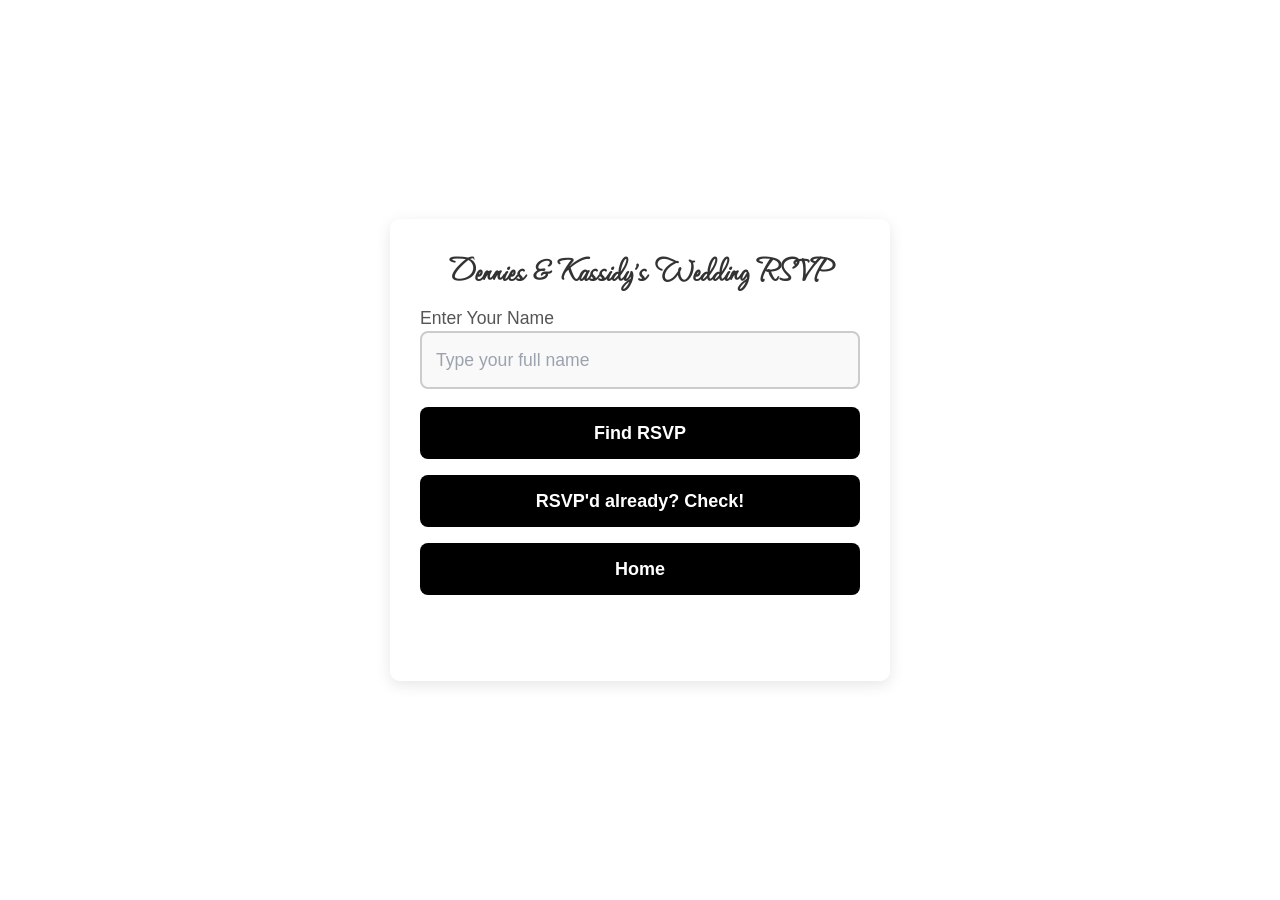
<file: RSVP Form copy.html>
<!DOCTYPE html>
<html lang="en">
<head>
    <meta charset="UTF-8">
    <meta name="viewport" content="width=device-width, initial-scale=1.0">
    <title>Dennies & Kassidy's RSVP</title>
    <!-- Basic Favicon -->
    <link rel="icon" type="image/png" sizes="16x16" href="favicon-16x16.png">
    <link rel="icon" type="image/png" sizes="32x32" href="favicon-32x32.png">

    <!-- Apple Touch Icon (for iPhones and iPads) -->
    <link rel="apple-touch-icon" sizes="180x180" href="apple-touch-icon.png">

    <!-- Android Icon (for Chrome on Android) -->
    <link rel="icon" type="image/png" sizes="192x192" href="android-chrome-192x192.png">

    <!-- Web App Manifest Icon -->
    <link rel="icon" type="image/png" sizes="512x512" href="android-chrome-512x512.png">

    <!-- Optional: Include a favicon.ico for legacy browsers -->
    <link rel="icon" href="favicon.ico" sizes="any">   
    <link href="output.css" rel="stylesheet">
    <link href="https://fonts.googleapis.com/css2?family=Waterfall&display=swap" rel="stylesheet">
    <style>
        /* General Styling */
        body {
            background: url('https://ucarecdn.com/40d14a68-fe9a-4af1-a8dc-bb9a01578455/MuseumWalk.JPG') center center / cover no-repeat;
            font-family: 'Arial', sans-serif;
            display: flex;
            justify-content: center;
            align-items: center;
            height: 100vh;
            margin: 0;
            padding: 20px;
        }

        h1 {
            font-size: 2rem;
            color: #333;
            text-align: center;
            margin-bottom: 20px;
        }

        /* Container Styling */
        .container {
            display: flex;
            flex-direction: column;
            justify-content: center;
            align-items: center;
            width: 100%;
            max-width: 500px;
            background-color: rgba(255, 255, 255, 0.85); /* Semi-transparent background */
            border-radius: 10px;
            box-shadow: 0 4px 15px rgba(0, 0, 0, 0.1);
            padding: 30px;
        }

        /* Input Fields */
        label {
            font-size: 1.1rem;
            color: #555;
            margin-bottom: 8px;
            align-self: flex-start;
        }

        input[type="text"], select, textarea {
            width: 100%; /* Set width to 100% to match the button */
            padding: 14px; /* Increased padding for better spacing */
            font-size: 1.1rem; /* Larger text for input fields */
            margin-bottom: 18px; /* Increased margin for better spacing */
            border: 2px solid #ccc;
            border-radius: 8px;
            background-color: #f9f9f9;
            transition: border-color 0.3s ease-in-out;
            box-sizing: border-box; /* Ensures padding and border are included in width */
        }

        /* Focus Styles */
        input:focus, select:focus, textarea:focus {
            border-color: #0073e6;
            outline: none;
        }

        /* Buttons */
        button {
            width: 100%;
            padding: 14px;
            font-size: 1.1rem;
            color: white;
            background-color: #0073e6;
            border: none;
            border-radius: 8px;
            cursor: pointer;
            transition: background-color 0.3s;
        }

        button:hover {
            background-color: #005bb5;
        }

        /* Error & Suggestions */
        .error {
            color: #e74c3c;
            font-size: 0.9rem;
            margin-top: 10px;
            text-align: center;
        }

        .suggestions {
            margin-top: 10px;
            font-size: 1rem;
            color: #333;
            text-align: center;
        }

        .match-buttons {
            display: flex;
            flex-wrap: wrap;
            justify-content: center;
            gap: 10px;
            margin-top: 10px;
            max-height: 200px;
            overflow-y: auto;
            padding: 10px;
            border-radius: 10px;
        }

        .match-buttons button {
            background-color: rgba(83, 83, 83, 0.8); /* Semi-transparent background */
            padding: 12px 20px;
            border-radius: 5px;
            cursor: pointer;
            transition: background-color 0.3s;
        }

        .match-buttons button:hover {
            background-color: rgb(114, 0, 0);
        }
    </style>
</head>
<body>
    <div class="container">
        <form id="nameForm">
          <!-- Title -->
          <h1 class="text-2xl sm:text-3xl md:text-4xl font-bold mb-4 typing whitespace-normal" style="font-family: 'Waterfall', cursive;">
            Dennies & Kassidy's Wedding RSVP
          </h1>
          
          <!-- Input -->
          <label for="name">Enter Your Name</label>
          <input 
            type="text" 
            id="name" 
            name="name" 
            placeholder="Type your full name" 
            required 
          />
          
          <!-- Buttons -->
          <button 
            class="mb-4 px-6 py-3 text-lg font-semibold text-white bg-black rounded-lg transition-all duration-300 hover:bg-yellow-600 hover:text-black" 
            type="submit">
            Find RSVP
          </button>
          
          <button 
            class="mb-4 px-6 py-3 text-lg font-semibold text-white bg-black rounded-lg transition-all duration-300 hover:bg-yellow-600 hover:text-black" 
            type="button" 
            onclick="window.location.href='RSVP Lookup.html'">
            RSVP'd already? Check!
          </button>
          
          <button 
            class="mb-4 px-6 py-3 text-lg font-semibold text-white bg-black rounded-lg transition-all duration-300 hover:bg-yellow-600 hover:text-black" 
            type="button" 
            onclick="window.location.href='index.html'">
            Home
          </button>
          
          <!-- Error Section -->
          <p class="error" id="error"></p>
          
          <!-- Match Buttons Section -->
          <div class="match-buttons" id="matchButtons"></div>
          
          <!-- Suggestions Section -->
          <p class="suggestions" id="suggestions"></p>
        </form>
      </div>
      
    

    <script>
        // List of valid names for singles without guests
        const validNames = ["Gabe Angeles", "Shiva Raisinghani"];
        
        // List of valid names for couples
        const validNames2 = ["Andrew Hubert & Sydney Hubert", "Gail Apgar & Tom Dillon"];
    
        // List of valid names for singles with guests
        const validNames3 = [];
    
        // Helper function to find similar matches
        function findSimilarNames(input, names) {
            const lowerInput = input.toLowerCase();
            return names.filter(name => name.toLowerCase().includes(lowerInput));
        }
    
        // Redirect to RSVP Form Singles.html if name matches validNames
        function redirectToRSVPSingles(name) {
            window.location.href = "RSVP Form Singles.html?name=" + encodeURIComponent(name);
        }
    
        // Redirect to RSVP Form Singles Guests.html if name matches validNames3
        function redirectToRSVPSinglesGuests(name) {
            window.location.href = "RSVP Form Singles Guests.html?name=" + encodeURIComponent(name);
        }
    
        // Redirect to RSVP Form Couples.html if name matches validNames2
        function redirectToRSVPCouples(name) {
            window.location.href = "RSVP Form Couples.html?name=" + encodeURIComponent(name);
        }
    
        // Form submit event handler
        document.getElementById("nameForm").addEventListener("submit", function (e) {
            e.preventDefault();
    
            const nameInput = document.getElementById("name").value.trim();
            const errorElement = document.getElementById("error");
            const suggestionsElement = document.getElementById("suggestions");
            const matchButtonsElement = document.getElementById("matchButtons");
    
            errorElement.textContent = "";
            suggestionsElement.textContent = "";
            matchButtonsElement.innerHTML = "";
    
            // Validate that the name is at least 3 characters long
            if (nameInput.length < 3) {
                errorElement.textContent = "Please enter at least 3 letters.";
                return;
            }
    
            // Check if the name is in validNames
            if (validNames.includes(nameInput)) {
                console.log("Redirecting to RSVP Form Singles...");
                redirectToRSVPSingles(nameInput);
                return;
            }
    
            // Check if the name is in validNames2
            if (validNames2.includes(nameInput)) {
                console.log("Redirecting to RSVP Form Couples...");
                redirectToRSVPCouples(nameInput);
                return;
            }
    
            // Check if the name is in validNames3
            if (validNames3.includes(nameInput)) {
                console.log("Redirecting to RSVP Form Singles Guests...");
                redirectToRSVPSinglesGuests(nameInput);
                return;
            }
    
            const matches = findSimilarNames(nameInput, validNames.concat(validNames2).concat(validNames3));
            
            console.log("Matching names:", matches);
    
            if (matches.length > 0) {
                suggestionsElement.textContent = "Did you mean one of these?";
                matches.forEach(match => {
                    const button = document.createElement("button");
                    button.type = "button";
                    button.textContent = match;
                    if (validNames.includes(match)) {
                        button.addEventListener("click", function () {
                            redirectToRSVPSingles(match);
                        });
                    } else if (validNames3.includes(match)) {
                        button.addEventListener("click", function () {
                            redirectToRSVPSinglesGuests(match);
                        });
                    } else {
                        button.addEventListener("click", function () {
                            redirectToRSVPCouples(match);
                        });
                    }
                    matchButtonsElement.appendChild(button);
                });
            } else {
                errorElement.textContent = "No match found. Please make sure your name is spelled correctly.";
            }
        });
        
    </script>    
</body>
</html>
</file>
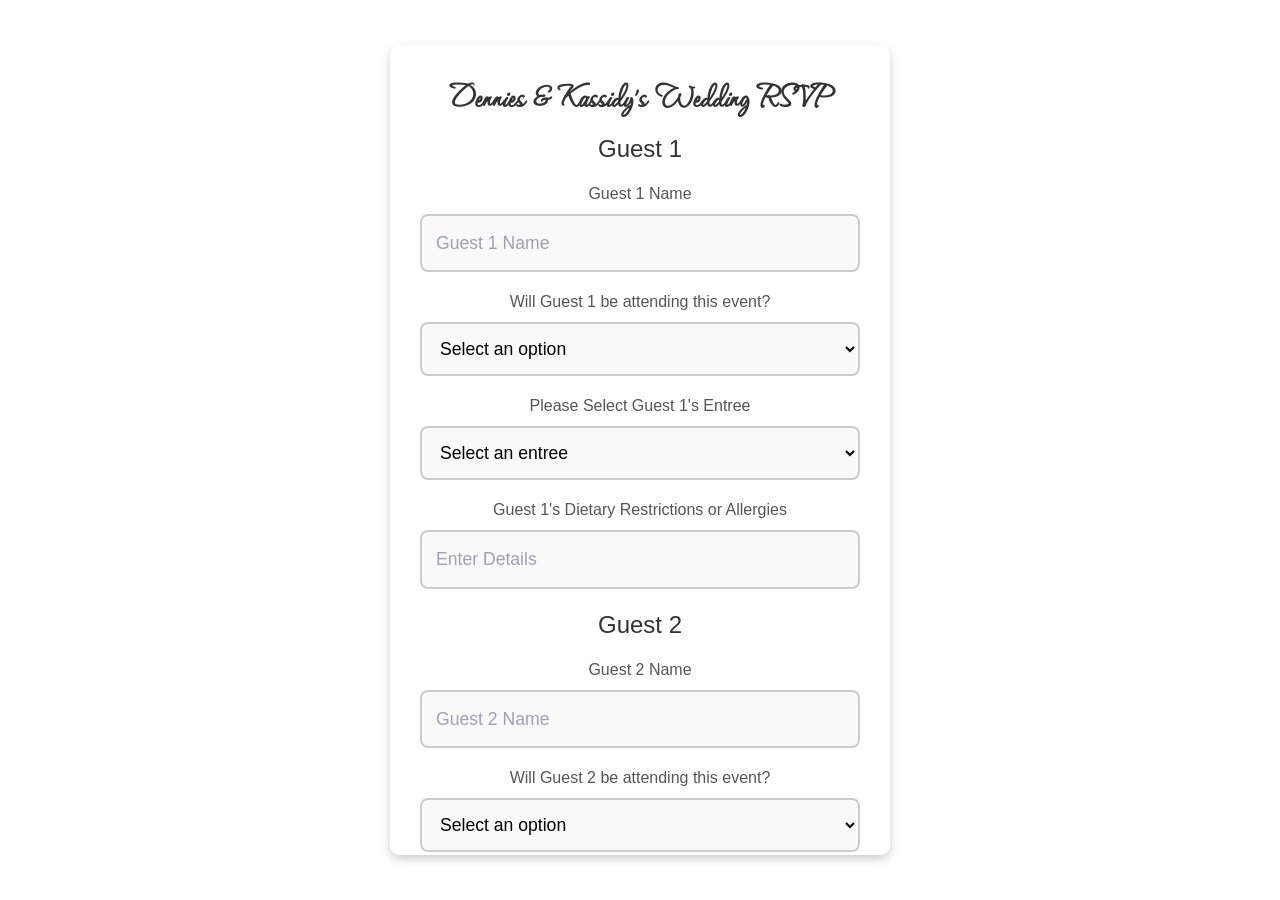
<file: RSVP Form Couples.html>
<!DOCTYPE html>
<html lang="en">
<head>
    <meta charset="UTF-8">
    <meta name="viewport" content="width=device-width, initial-scale=1.0">
    <title>Dennies & Kassidy's RSVP</title>
    <!-- Basic Favicon -->
    <link rel="icon" type="image/png" sizes="16x16" href="favicon-16x16.png">
    <link rel="icon" type="image/png" sizes="32x32" href="favicon-32x32.png">

    <!-- Apple Touch Icon (for iPhones and iPads) -->
    <link rel="apple-touch-icon" sizes="180x180" href="apple-touch-icon.png">

    <!-- Android Icon (for Chrome on Android) -->
    <link rel="icon" type="image/png" sizes="192x192" href="android-chrome-192x192.png">

    <!-- Web App Manifest Icon -->
    <link rel="icon" type="image/png" sizes="512x512" href="android-chrome-512x512.png">

    <!-- Optional: Include a favicon.ico for legacy browsers -->
    <link rel="icon" href="favicon.ico" sizes="any">   
    <link href="output.css" rel="stylesheet">
    <link href="https://fonts.googleapis.com/css2?family=Waterfall&display=swap" rel="stylesheet">
    <style>
        /* General Styling */
        body {
            background: url('https://ucarecdn.com/40d14a68-fe9a-4af1-a8dc-bb9a01578455/MuseumWalk.JPG') center center / cover no-repeat;
            font-family: 'Arial', sans-serif;
            display: flex;
            justify-content: center;
            align-items: center;
            height: 100vh;
            margin: 0;
            overflow: hidden; /* Prevent body from scrolling */
        }

        .container {
            background-color: rgba(255, 255, 255, 0.85);
            padding: 30px;
            border-radius: 10px;
            box-shadow: 0 4px 10px rgba(0, 0, 0, 0.2);
            max-width: 500px;
            width: 100%;
            text-align: center;
            max-height: 90vh;
            overflow-y: auto;
        }

        h1 {
            font-size: 2rem;  /* Increased font size for better readability */
            color: #333;
            text-align: center;
            margin-bottom: 20px;
        }

        h2 {
            font-size: 1.5rem; /* Adjusted sub-heading font size */
            color: #333;
            margin-bottom: 15px;
        }

        label {
            font-size: 1rem;
            color: #555;
            margin-bottom: 8px;
            align-self: flex-start;
            display: block;
        }

        /* Input Styling */
        input[type="text"], select, textarea {
            width: 100%; /* Set width to 100% to match the button */
            padding: 14px; /* Increased padding for better spacing */
            font-size: 1.1rem; /* Larger text for input fields */
            margin-bottom: 18px; /* Increased margin for better spacing */
            border: 2px solid #ccc;
            border-radius: 8px;
            background-color: #f9f9f9;
            transition: border-color 0.3s ease-in-out;
            box-sizing: border-box; /* Ensures padding and border are included in width */
        }

        /* Focus Styles */
        input:focus, select:focus, textarea:focus {
            border-color: #0073e6;
            outline: none;
        }

        /* Textarea styling */
        textarea {
            height: 150px; /* Increased height for better space */
            resize: vertical;
        }

        /* Button Styling */
        button {
            width: 100%;
            padding: 16px;
            font-size: 1.2rem; /* Larger text on the button */
            color: white;
            background-color: #0073e6;
            border: none;
            border-radius: 8px;
            cursor: pointer;
            transition: background-color 0.3s ease;
        }

        button:hover {
            background-color: #005bb5;
        }
    </style>
</head>
<body>
    <div class="container">
        <form id="rsvpFormCouples" name="rsvpFormCouples" method="POST" data-netlify="true">
            <h1 class="text-2xl sm:text-3xl md:text-4xl font-bold mb-4 typing whitespace-normal" style="font-family: 'Waterfall', cursive;">Dennies & Kassidy's Wedding RSVP</h1>
            <!-- Hidden Input for Form Identification -->
            <input type="hidden" name="form-name" value="rsvpFormCouples">
    
            <!-- Guest 1 Questions -->
            <h2>Guest 1</h2>
            <label for="guest1-name">Guest 1 Name</label>
            <input type="text" id="guest1-name" name="guest1-name" placeholder="Guest 1 Name" required readonly>
    
            <label for="guest1-attendance">Will Guest 1 be attending this event?</label>
            <select id="guest1-attendance" name="guest1-attendance" required>
                <option value="">Select an option</option>
                <option value="Attending">Attending</option>
                <option value="Not Attending">Not Attending</option>
            </select>
    
            <label for="guest1-entree">Please Select Guest 1's Entree</label>
            <select id="guest1-entree" name="guest1-entree" required>
                <option value="">Select an entree</option>
                <option value="Fish">Shrimp Scampi: cavatappi, garlic</option>
                <option value="Steak">Short rib: smoked pommes puree, green beans, glazed cipoolini onion, burgundy jus</option>
                <option value="Veggie">(Gluten-free & Vegan) Thai Green Curry with Tofu: jasmine rice, cashews</option>
            </select>
    
            <label for="guest1-dietary">Guest 1's Dietary Restrictions or Allergies</label>
            <input type="text" id="guest1-dietary" name="guest1-dietary" placeholder="Enter Details">
    
            <!-- Guest 2 Questions -->
            <h2>Guest 2</h2>
            <label for="guest2-name">Guest 2 Name</label>
            <input type="text" id="guest2-name" name="guest2-name" placeholder="Guest 2 Name" required readonly>
    
            <label for="guest2-attendance">Will Guest 2 be attending this event?</label>
            <select id="guest2-attendance" name="guest2-attendance" required>
                <option value="">Select an option</option>
                <option value="Attending">Attending</option>
                <option value="Not Attending">Not Attending</option>
            </select>
    
            <label for="guest2-entree">Please Select Guest 2's Entree</label>
            <select id="guest2-entree" name="guest2-entree" required>
                <option value="">Select an entree</option>
                <option value="Fish">Shrimp Scampi: cavatappi, garlic</option>
                <option value="Steak">Short rib: smoked pommes puree, green beans, glazed cipoolini onion, burgundy jus</option>
                <option value="Veggie">(Gluten-free & Vegan) Thai Green Curry with Tofu: jasmine rice, cashews</option>
            </select>
    
            <label for="guest2-dietary">Guest 2's Dietary Restrictions or Allergies</label>
            <input type="text" id="guest2-dietary" name="guest2-dietary" placeholder="Enter Details">

    
            <!-- Buttons -->
            <button class="mb-4 px-6 py-3 text-lg font-semibold text-white bg-black rounded-lg transition-all duration-300 hover:bg-yellow-600 hover:text-black" type="submit">
                Submit RSVP
            </button>
            <button class="mb-4 px-6 py-3 text-lg font-semibold text-white bg-black rounded-lg transition-all duration-300 hover:bg-yellow-600 hover:text-black" type="button" onclick="window.location.href='RSVP Form Copy.html'">
                Previous Page
            </button>
        </form>
    </div>
    

    <script>
        // Retrieve the names from the query string
        const urlParams = new URLSearchParams(window.location.search);
        const fullName = urlParams.get('name');

        if (fullName) {
            // Split the names using ampersand (&) as the delimiter
            const names = fullName.split('&');
            
            // Assign the first name to Guest 1 and the second name to Guest 2
            document.getElementById('guest1-name').value = names[0] || '';
            document.getElementById('guest2-name').value = names[1] || '';
        }
    </script>

<script>
    document.addEventListener('DOMContentLoaded', function () {
      function setupAttendanceToggle(attendanceId, entreeId) {
        const attendance = document.getElementById(attendanceId);
        const entree = document.getElementById(entreeId);
    
        function update() {
          const val = attendance.value;
          if (val === "Attending") {
            entree.disabled = false;
            entree.required = true;
          } else if (val === "Not Attending") {
            entree.disabled = true;
            entree.required = false;
            entree.value = ""; // reset selection
          } else {
            // Default (empty option chosen)
            entree.disabled = false;
            entree.required = false;
          }
        }
    
        attendance.addEventListener('change', update);
        update(); // set on load
      }
    
      // Singles form
      if (document.getElementById('attendance') && document.getElementById('entree')) {
        setupAttendanceToggle('attendance', 'entree');
      }
    
      // Couples form (Guest 1 & Guest 2)
      if (document.getElementById('guest1-attendance') && document.getElementById('guest1-entree')) {
        setupAttendanceToggle('guest1-attendance', 'guest1-entree');
      }
      if (document.getElementById('guest2-attendance') && document.getElementById('guest2-entree')) {
        setupAttendanceToggle('guest2-attendance', 'guest2-entree');
      }
    });
    </script>
</body>
</html>
</file>
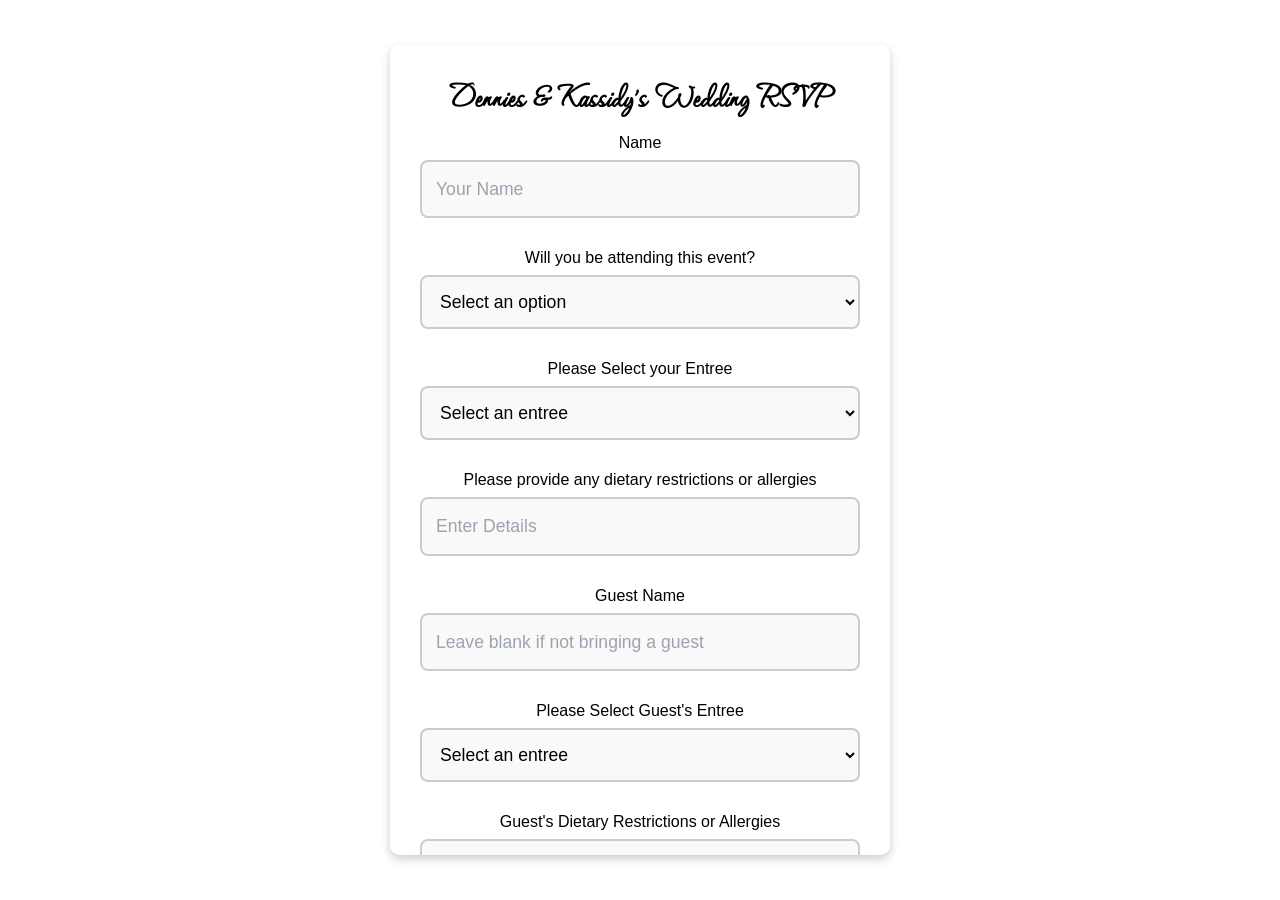
<file: RSVP Form singles guests.html>
<!DOCTYPE html>
<html lang="en">
<head>
    <meta charset="UTF-8">
    <meta name="viewport" content="width=device-width, initial-scale=1.0">
    <title>Dennies & Kassidy's RSVP</title>
    <!-- Basic Favicon -->
    <link rel="icon" type="image/png" sizes="16x16" href="favicon-16x16.png">
    <link rel="icon" type="image/png" sizes="32x32" href="favicon-32x32.png">

    <!-- Apple Touch Icon (for iPhones and iPads) -->
    <link rel="apple-touch-icon" sizes="180x180" href="apple-touch-icon.png">

    <!-- Android Icon (for Chrome on Android) -->
    <link rel="icon" type="image/png" sizes="192x192" href="android-chrome-192x192.png">

    <!-- Web App Manifest Icon -->
    <link rel="icon" type="image/png" sizes="512x512" href="android-chrome-512x512.png">

    <!-- Optional: Include a favicon.ico for legacy browsers -->
    <link rel="icon" href="favicon.ico" sizes="any">   
    <link href="output.css" rel="stylesheet">
    <link href="https://fonts.googleapis.com/css2?family=Waterfall&display=swap" rel="stylesheet">
    <style>
        body {
            font-family: Arial, sans-serif;
            background: url('https://ucarecdn.com/40d14a68-fe9a-4af1-a8dc-bb9a01578455/MuseumWalk.JPG') center center / cover no-repeat;
            display: flex;
            justify-content: center;
            align-items: center;
            height: 100vh;
            margin: 0;
        }

        .container {
            background-color: rgba(255, 255, 255, 0.85);
            padding: 30px;
            border-radius: 10px;
            box-shadow: 0 4px 10px rgba(0, 0, 0, 0.2);
            max-width: 500px;
            width: 100%;
            text-align: center;
            max-height: 90vh;
            overflow-y: auto;
        }

        h1 {
            font-size: 1.8rem;
            margin-bottom: 20px;
        }

        label {
            display: block;
            font-size: 1rem;
            margin: 10px 0 5px;
        }

        input[type="text"], select, textarea {
            width: 100%; /* Set width to 100% to match the button */
            padding: 14px; /* Increased padding for better spacing */
            font-size: 1.1rem; /* Larger text for input fields */
            margin-bottom: 18px; /* Increased margin for better spacing */
            border: 2px solid #ccc;
            border-radius: 8px;
            background-color: #f9f9f9;
            transition: border-color 0.3s ease-in-out;
            box-sizing: border-box; /* Ensures padding and border are included in width */
        }

        input[type="checkbox"] {
            margin-right: 5px;
        }

        button {
            width: 100%;
            padding: 16px;
            font-size: 1.2rem; /* Larger text on the button */
            color: white;
            background-color: #0073e6;
            border: none;
            border-radius: 8px;
            cursor: pointer;
            transition: background-color 0.3s ease;
        }

        button:hover {
            background-color: #005bb5;
        }

        .checkbox-container {
            margin-bottom: 20px;
        }



    </style>
</head>
<body>
    <div class="container">
        <form id="rsvpFormSinglesGuests" name="rsvpFormSinglesGuests" method="POST" data-netlify="true">
            <h1 class="text-2xl sm:text-3xl md:text-4xl font-bold mb-4 typing whitespace-normal" style="font-family: 'Waterfall', cursive;">Dennies & Kassidy's Wedding RSVP</h1>
            <input type="hidden" name="form-name" value="rsvpFormSinglesGuests">

            <label for="name">Name</label>
            <input type="text" id="name" name="name" placeholder="Your Name" required readonly>

            <label for="attendance">Will you be attending this event?</label>
            <select id="attendance" name="attendance" required>
                <option value="">Select an option</option>
                <option value="Attending">Attending</option>
                <option value="Not Attending">Not Attending</option>
            </select>
        
            <label for="entree">Please Select your Entree</label>
            <select id="entree" name="entree" required>
                <option value="">Select an entree</option>
                <option value="Fish">Shrimp Scampi: cavatappi, garlic</option>
                <option value="Steak">Short rib: smoked pommes puree, green beans, glazed cipoolini onion, burgundy jus</option>
                <option value="Veggie">(Gluten-free & Vegan) Thai Green Curry with Tofu: jasmine rice, cashews</option>
            </select>

            <label for="dietary">Please provide any dietary restrictions or allergies</label>
            <input type="text" id="dietary" name="dietary" placeholder="Enter Details">

            <!-- Guest Name Section -->
            <label for="guest2-name">Guest Name</label>
            <input type="text" id="guest2-name" name="guest2-name" placeholder="Leave blank if not bringing a guest">

            <label for="guest2-entree">Please Select Guest's Entree</label>
            <select id="guest2-entree" name="guest2-entree">
                <option value="">Select an entree</option>
                <option value="Fish">Shrimp Scampi: cavatappi, garlic</option>
                <option value="Steak">Short rib: smoked pommes puree, green beans, glazed cipoolini onion, burgundy jus</option>
                <option value="Veggie">(Gluten-free & Vegan) Thai Green Curry with Tofu: jasmine rice, cashews</option>
            </select>

            <label for="guest2-dietary">Guest's Dietary Restrictions or Allergies</label>
            <input type="text" id="guest2-dietary" name="guest2-dietary" placeholder="Enter Details" required>
            
            <button class="mb-4 px-6 py-3 text-lg font-semibold text-white bg-black rounded-lg transition-all duration-300 hover:bg-yellow-600 hover:text-black" type="submit">
                Submit RSVP
            </button>
            <button class="mb-4 px-6 py-3 text-lg font-semibold text-white bg-black rounded-lg transition-all duration-300 hover:bg-yellow-600 hover:text-black" type="button" onclick="window.location.href='RSVP Form Copy.html'">
                Previous Page
            </button>
        </form>
    </div>

    <script>
        // Retrieve the name from the query string
        const urlParams = new URLSearchParams(window.location.search);
        const name = urlParams.get('name');
      
        if (name) {
          // Take only the part before the ampersand (&)
          const trimmedName = name.split('&')[0].trim();
          document.getElementById('name').value = trimmedName;
        }
      </script>
      
      <script>
        document.addEventListener('DOMContentLoaded', function () {
          const attendance = document.getElementById('attendance');
          const entree = document.getElementById('entree');
          const guestEntree = document.getElementById('guest2-entree');
        
          function update() {
            const val = attendance.value;
        
            if (val === "Attending") {
              // Enable and require main guest entree
              entree.disabled = false;
              entree.required = true;
        
              // Enable guest's entree (optional requirement up to you)
              guestEntree.disabled = false;
              guestEntree.required = false; // keep optional unless you want required
            } else if (val === "Not Attending") {
              // Disable and clear main guest entree
              entree.disabled = true;
              entree.required = false;
              entree.value = "";
        
              // Disable and clear guest's entree too
              guestEntree.disabled = true;
              guestEntree.required = false;
              guestEntree.value = "";
            } else {
              // Default (blank select option chosen)
              entree.disabled = false;
              entree.required = false;
              guestEntree.disabled = false;
              guestEntree.required = false;
            }
          }
        
          attendance.addEventListener('change', update);
          update(); // set correct state on load
        });
        </script>
        
</body>
</html>
</file>
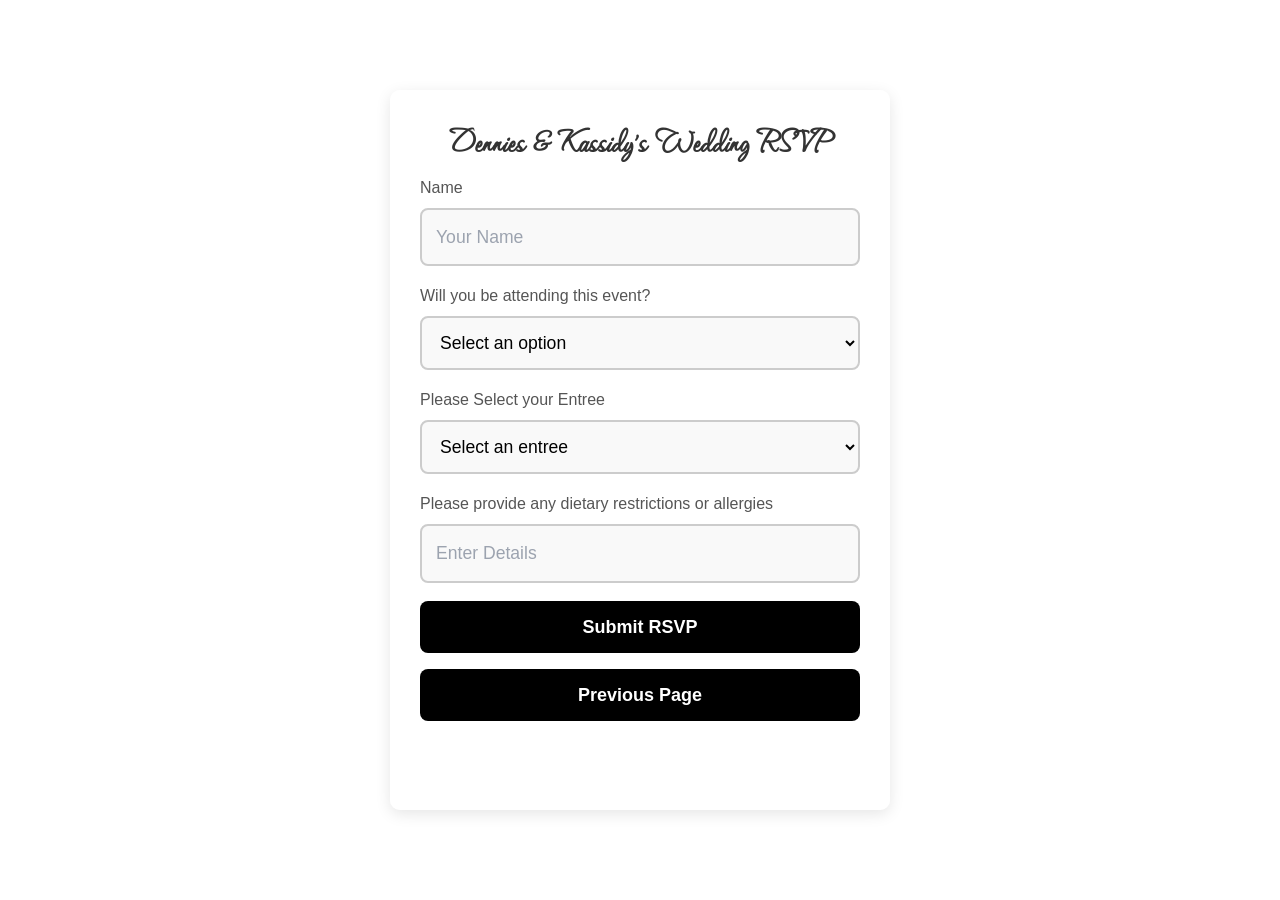
<file: RSVP Form singles.html>
<!DOCTYPE html>
<html lang="en">
<head>
    <meta charset="UTF-8">
    <meta name="viewport" content="width=device-width, initial-scale=1.0">
    <title>Dennies & Kassidy's RSVP</title>
    <!-- Basic Favicon -->
    <link rel="icon" type="image/png" sizes="16x16" href="favicon-16x16.png">
    <link rel="icon" type="image/png" sizes="32x32" href="favicon-32x32.png">

    <!-- Apple Touch Icon (for iPhones and iPads) -->
    <link rel="apple-touch-icon" sizes="180x180" href="apple-touch-icon.png">

    <!-- Android Icon (for Chrome on Android) -->
    <link rel="icon" type="image/png" sizes="192x192" href="android-chrome-192x192.png">

    <!-- Web App Manifest Icon -->
    <link rel="icon" type="image/png" sizes="512x512" href="android-chrome-512x512.png">

    <!-- Optional: Include a favicon.ico for legacy browsers -->
    <link rel="icon" href="favicon.ico" sizes="any">   
    <link href="output.css" rel="stylesheet">
    <link href="https://fonts.googleapis.com/css2?family=Waterfall&display=swap" rel="stylesheet">
    <style>
        /* General Styling */
        body {
            background: url('https://ucarecdn.com/40d14a68-fe9a-4af1-a8dc-bb9a01578455/MuseumWalk.JPG') center center / cover no-repeat;
            font-family: 'Arial', sans-serif;
            display: flex;
            justify-content: center;
            align-items: center;
            height: 100vh;
            margin: 0;
            padding: 20px;
            overflow: hidden; /* Prevents the body from scrolling */
        }

        .container {
            display: flex;
            flex-direction: column;
            justify-content: flex-start; /* Ensures content starts from the top */
            align-items: center;
            width: 100%;
            max-width: 500px;
            height: 80vh; /* Fixed height for the container */
            overflow-y: auto; /* Allows scrolling if content exceeds container height */
            background-color: rgba(255, 255, 255, 0.85); /* Semi-transparent background */
            border-radius: 10px;
            box-shadow: 0 4px 15px rgba(0, 0, 0, 0.1);
            padding: 30px;
        }

        h1 {
            font-size: 1.8rem;
            color: #333;
            text-align: center;
            margin-bottom: 20px;
        }

        label {
            font-size: 1rem;
            color: #555;
            margin-bottom: 8px;
            align-self: flex-start;
            display: block;
        }

        /* Input Styling */
        input[type="text"], select, textarea {
            width: 100%; /* Set width to 100% to match the button */
            padding: 14px; /* Increased padding for better spacing */
            font-size: 1.1rem; /* Larger text for input fields */
            margin-bottom: 18px; /* Increased margin for better spacing */
            border: 2px solid #ccc;
            border-radius: 8px;
            background-color: #f9f9f9;
            transition: border-color 0.3s ease-in-out;
            box-sizing: border-box; /* Ensures padding and border are included in width */
        }

        /* Focus Styles */
        input:focus, select:focus, textarea:focus {
            border-color: #0073e6;
            outline: none;
        }

        /* Textarea styling */
        textarea {
            height: 120px;
            resize: vertical;
        }

        /* Button Styling */
        button {
            width: 100%; /* Button takes up 100% width */
            padding: 16px;
            font-size: 1.2rem; /* Larger text on the button */
            color: white;
            background-color: #0073e6;
            border: none;
            border-radius: 8px;
            cursor: pointer;
            transition: background-color 0.3s ease;
        }

        button:hover {
            background-color: #005bb5;
        }
    </style>
</head>
<body>
    <div class="container">
        <form id="rsvpFormSingles" name="rsvpFormSingles" method="POST" data-netlify="true">
            <h1 class="text-2xl sm:text-3xl md:text-4xl font-bold mb-4 typing whitespace-normal" style="font-family: 'Waterfall', cursive;">Dennies & Kassidy's Wedding RSVP</h1>
            <!-- Hidden Input for Form Identification -->
            <input type="hidden" name="form-name" value="rsvpFormSingles">

            <label for="name">Name</label>
            <input type="text" id="name" name="name" placeholder="Your Name" required readonly>

            <label for="attendance">Will you be attending this event?</label>
            <select id="attendance" name="attendance" required>
                <option value="">Select an option</option>
                <option value="Attending">Attending</option>
                <option value="Not Attending">Not Attending</option>
            </select>

            <label for="entree">Please Select your Entree</label>
            <select id="entree" name="entree">
                <option value="">Select an entree</option>
                <option value="Fish">Shrimp Scampi: cavatappi, garlic</option>
                <option value="Steak">Short rib: smoked pommes puree, green beans, glazed cipoolini onion, burgundy jus</option>
                <option value="Veggie">(Gluten-free & Vegan) Thai Green Curry with Tofu: jasmine rice, cashews</option>
            </select>

            <label for="dietary">Please provide any dietary restrictions or allergies</label>
            <input type="text" id="dietary" name="dietary" placeholder="Enter Details">

            <button class="mb-4 px-6 py-3 text-lg font-semibold text-white bg-black rounded-lg transition-all duration-300 hover:bg-yellow-600 hover:text-black" type="submit">
                Submit RSVP
            </button>
            <button class="mb-4 px-6 py-3 text-lg font-semibold text-white bg-black rounded-lg transition-all duration-300 hover:bg-yellow-600 hover:text-black" type="button" onclick="window.location.href='RSVP Form Copy.html'">
                Previous Page
            </button>
        </form>
    </div>

    <script>
        // Retrieve the name from the query string
        const urlParams = new URLSearchParams(window.location.search);
        const name = urlParams.get('name');

        // Set the name in the form field
        if (name) {
            document.getElementById('name').value = name;
        }
    </script>
    <script>
        document.addEventListener('DOMContentLoaded', function () {
          function setupAttendanceToggle(attendanceId, entreeId) {
            const attendance = document.getElementById(attendanceId);
            const entree = document.getElementById(entreeId);
        
            function update() {
              const val = attendance.value;
              if (val === "Attending") {
                entree.disabled = false;
                entree.required = true;
              } else if (val === "Not Attending") {
                entree.disabled = true;
                entree.required = false;
                entree.value = ""; // reset selection
              } else {
                // Default (empty option chosen)
                entree.disabled = false;
                entree.required = false;
              }
            }
        
            attendance.addEventListener('change', update);
            update(); // set on load
          }
        
          // Singles form
          if (document.getElementById('attendance') && document.getElementById('entree')) {
            setupAttendanceToggle('attendance', 'entree');
          }
        
          // Couples form (Guest 1 & Guest 2)
          if (document.getElementById('guest1-attendance') && document.getElementById('guest1-entree')) {
            setupAttendanceToggle('guest1-attendance', 'guest1-entree');
          }
          if (document.getElementById('guest2-attendance') && document.getElementById('guest2-entree')) {
            setupAttendanceToggle('guest2-attendance', 'guest2-entree');
          }
        });
        </script>        
      
</body>
</html>
</file>
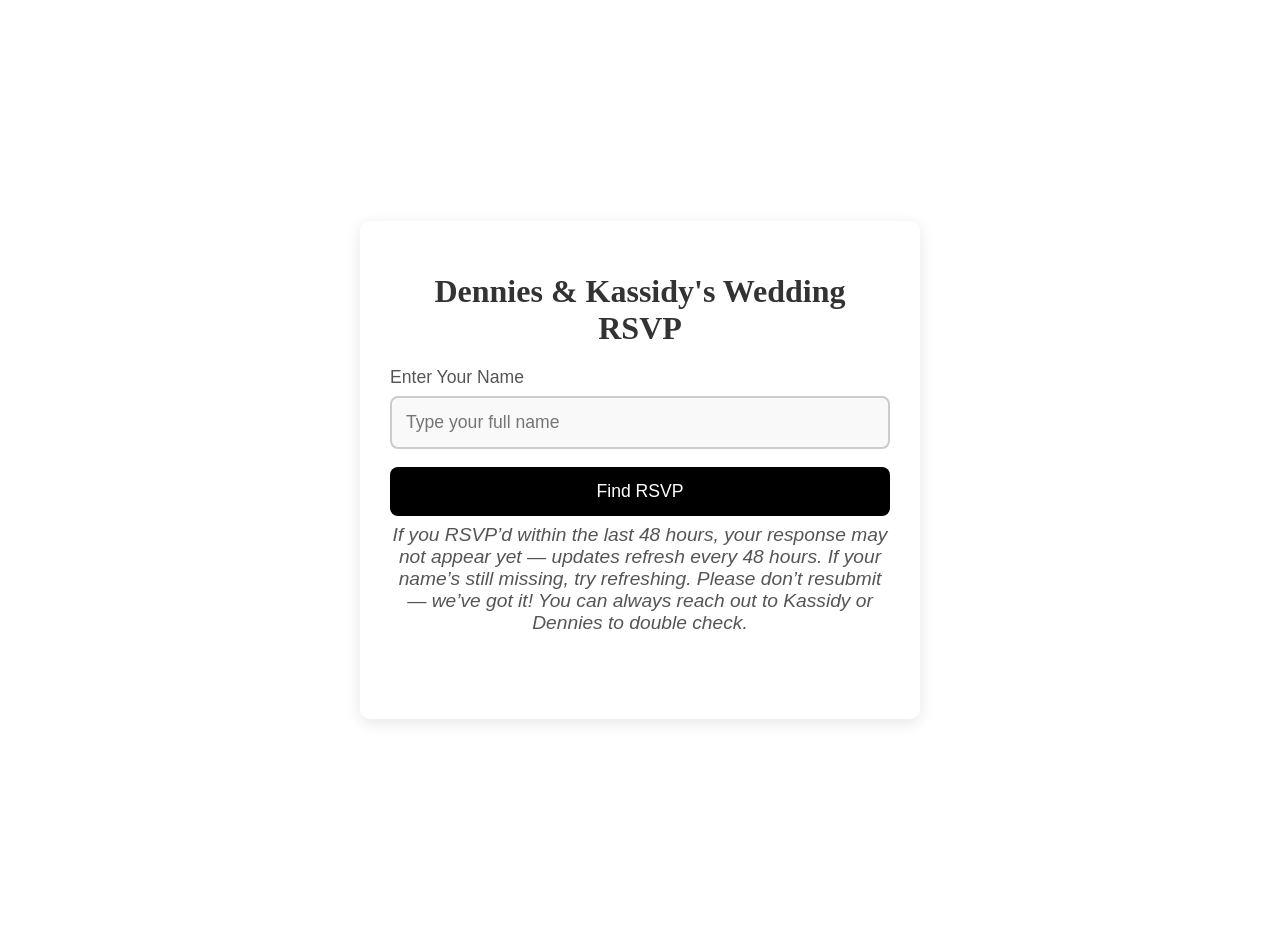
<file: RSVP Lookup.html>
<!DOCTYPE html>
<html lang="en">
<head>
  <meta charset="UTF-8" />
  <meta name="viewport" content="width=device-width, initial-scale=1.0"/>

  <!-- Google tag (gtag.js) -->
<script async src="https://www.googletagmanager.com/gtag/js?id=G-MNFP6RP2QK"></script>
<script>
  window.dataLayer = window.dataLayer || [];
  function gtag(){dataLayer.push(arguments);}
  gtag('js', new Date());
  gtag('config', 'G-MNFP6RP2QK');
</script>

  
  <title>Dennies & Kassidy's RSVP</title>
  <style>
    /* General Styling */
    body {
      background: url('https://ucarecdn.com/40d14a68-fe9a-4af1-a8dc-bb9a01578455/MuseumWalk.JPG') center center / cover no-repeat;
      font-family: 'Arial', sans-serif;
      display: flex; justify-content: center; align-items: center;
      height: 100vh; margin: 0; padding: 20px;
    }
    h1 { font-size: 2rem; color: #333; text-align: center; margin-bottom: 20px; }

    /* Container Styling */
    .container {
      display: flex; flex-direction: column; justify-content: center; align-items: center;
      width: 100%; max-width: 500px;
      background-color: rgba(255, 255, 255, 0.85);
      border-radius: 10px; box-shadow: 0 4px 15px rgba(0,0,0,0.1); padding: 30px;
    }

    /* Inputs */
    label { font-size: 1.1rem; color: #555; margin-bottom: 8px; align-self: flex-start; display:block; }
    input[type="text"] {
      width: 100%; padding: 14px; font-size: 1.1rem; margin-bottom: 18px;
      border: 2px solid #ccc; border-radius: 8px; background-color: #f9f9f9;
      transition: border-color 0.3s ease-in-out; box-sizing: border-box;
    }
    input:focus { border-color: #0073e6; outline: none; }

    /* Buttons */
    button {
    width: 100%;
    padding: 14px;
    font-size: 1.1rem;
    color: white;
    background-color: #000000; 
    border: none;
    border-radius: 8px;
    cursor: pointer;
    transition: background-color 0.3s;
    }

    button:hover {
    background-color: #b8860b; /* darker gold hover */
    }


    /* Error & Suggestions */
    .error { color: #e74c3c; font-size: 0.9rem; margin-top: 10px; text-align: center; }
    .suggestions { margin-top: 10px; font-size: 1rem; color: #333; text-align: center; }

    .match-buttons {
      display: flex; flex-wrap: wrap; justify-content: center; gap: 10px; margin-top: 10px;
      max-height: 200px; overflow-y: auto; padding: 10px; border-radius: 10px;
    }
    .match-buttons button {
      background-color: rgba(83, 83, 83, 0.8);
      padding: 12px 20px; border-radius: 5px; cursor: pointer; transition: background-color 0.3s;
      width: auto; color: #fff;
    }
    .match-buttons button:hover { background-color: rgb(114, 0, 0); }

    /* Details block */
    .details {
    width: 100%;                /* take full width of the form */
    margin-top: 12px;
    padding: 16px;
    border: 1px solid #e5e5e5;
    border-radius: 10px;
    background: rgba(255, 255, 255, .9);

    box-sizing: border-box;     /* keeps padding inside width */
    word-wrap: break-word;      /* prevent text overflow */
    }

    .details h3 { margin: 0 0 10px; font-size: 1.1rem; color: #333; }
    .muted { font-size: .95rem; color: #444; margin: 6px 0; }
    .hidden { display: none; }

    .match-buttons {
    display: flex;
    flex-direction: column; /* stack vertically */
    gap: 10px;
    margin-top: 10px;
    max-height: 200px;
    overflow-y: auto;
    padding: 10px;
    border-radius: 10px;
    }

    .match-buttons button {
    background-color: rgba(83, 83, 83, 0.8);
    padding: 12px 20px;
    border-radius: 5px;
    cursor: pointer;
    transition: background-color 0.3s;
    color: #fff;

    width: 100%;            /* match Find RSVP */
    text-align: center;     /* center text */
    }

    .note {
    margin-top: 8px;
    font-size: 1.2rem;
    color: #555;
    text-align: center;
    font-style: italic;
    }
  </style>
</head>
<body>
  <div class="container">
    <form id="nameForm">
      <h1 class="text-8xl sm:text-9xl md:text-10xl font-bold mb-4 typing whitespace-normal" 
          style="font-family: 'Waterfall', cursive;">Dennies & Kassidy's Wedding RSVP</h1>

      <label for="name">Enter Your Name</label>
      <input type="text" id="name" name="name" placeholder="Type your full name" required />

      <button class="mb-4 px-6 py-3 text-lg font-semibold text-white bg-black rounded-lg transition-all duration-300 hover:bg-yellow-600 hover:text-black" type="submit">
        Find RSVP
      </button>

      <p class="note">
        If you RSVP’d within the last 48 hours, your response may not appear yet — updates refresh every 48 hours.
        If your name’s still missing, try refreshing. Please don’t resubmit — we’ve got it!
        You can always reach out to Kassidy or Dennies to double check.
      </p>      

      <p class="error" id="error"></p>
      <div class="match-buttons" id="matchButtons"></div>
      <p class="suggestions" id="suggestions"></p>

      <!-- Read-only details shown when a match is selected/found -->
      <div id="details" class="details hidden" aria-live="polite">
        <h3 id="detailsTitle">Your RSVP</h3>
        <p id="statusLine" class="muted"></p>
        <p id="entreeLine" class="muted"></p>
        <p id="dietaryLine" class="muted"></p>
      </div>
    </form>
  </div>

  <script>
    // ======= STATIC DATA WITH ENTRÉE & DIETARY FIELDS =======
  const validNames = [
    { name: "AJ Bates", rsvp: "Not Attending", entree: "N/A", dietary: "N/A" },
    { name: "AJ Pecora", rsvp: "Attending", entree: "Short rib: smoked pommes puree, green beans, glazed cipoolini onion, burgundy jus", dietary: "N/A" },
    { name: "Alex Minkiewicz", rsvp: "Not Attending", entree: "N/A", dietary: "N/A" },
    { name: "Amanda Tallon-Rody", rsvp: "Attending", entree: "Shrimp Scampi: cavatappi, garlic", dietary: "N/A" },
    { name: "Amy Huang", rsvp: "Attending", entree: "Shrimp Scampi: cavatappi, garlic", dietary: "N/A" },
    { name: "Andrew Hubert", rsvp: "Not Attending", entree: "N/A", dietary: "N/A" },
    { name: "Angela Chung", rsvp: "Not Attending", entree: "N/A", dietary: "N/A" },
    { name: "Angie Zhou", rsvp: "Attending", entree: "Shrimp Scampi: cavatappi, garlic", dietary: "Swordfish" },
    { name: "Anthony Jackson", rsvp: "Attending", entree: "Short rib: smoked pommes puree, green beans, glazed cipoolini onion, burgundy jus", dietary: "N/A" },
    { name: "Anuraag Nalluri", rsvp: "Attending", entree: "Short rib: smoked pommes puree, green beans, glazed cipoolini onion, burgundy jus", dietary: "N/A" },
    { name: "Ashley Hubert", rsvp: "Attending", entree: "Short rib: smoked pommes puree, green beans, glazed cipoolini onion, burgundy jus", dietary: "N/A" },
    { name: "Benjamin Hubert", rsvp: "Attending", entree: "Short rib: smoked pommes puree, green beans, glazed cipoolini onion, burgundy jus", dietary: "N/A" },
    { name: "Benjamin Valdes", rsvp: "Attending", entree: "Short rib: smoked pommes puree, green beans, glazed cipoolini onion, burgundy jus", dietary: "N/A" },
    { name: "Bethey Gallagher", rsvp: "Attending", entree: "Short rib: smoked pommes puree, green beans, glazed cipoolini onion, burgundy jus", dietary: "N/A" },
    { name: "Bob Bathrick", rsvp: "Attending", entree: "Short rib: smoked pommes puree, green beans, glazed cipoolini onion, burgundy jus", dietary: "N/A" },
    { name: "Bobby Lattanzi", rsvp: "Attending", entree: "Shrimp Scampi: cavatappi, garlic", dietary: "N/A" },
    { name: "Bomi Hong", rsvp: "Attending", entree: "Shrimp Scampi: cavatappi, garlic", dietary: "N/A" },
    { name: "Brian Chung", rsvp: "Attending", entree: "Shrimp Scampi: cavatappi, garlic", dietary: "N/A" },
    { name: "Brian Rumpf", rsvp: "Attending", entree: "Short rib: smoked pommes puree, green beans, glazed cipoolini onion, burgundy jus", dietary: "N/A" },
    { name: "Briana Popolo", rsvp: "Not Attending", entree: "N/A", dietary: "N/A" },
    { name: "Caitlyn Barden", rsvp: "Attending", entree: "Short rib: smoked pommes puree, green beans, glazed cipoolini onion, burgundy jus", dietary: "wine allergy" },
    { name: "Carol Fitzpatrick", rsvp: "Attending", entree: "Short rib: smoked pommes puree, green beans, glazed cipoolini onion, burgundy jus", dietary: "N/A" },
    { name: "Caroline Hubert", rsvp: "Attending", entree: "Short rib: smoked pommes puree, green beans, glazed cipoolini onion, burgundy jus", dietary: "N/A" },
    { name: "Catherine Jen", rsvp: "Not Attending", entree: "N/A", dietary: "N/A" },
    { name: "Cathlyn Goggins", rsvp: "Attending", entree: "(Gluten-free & Vegan) Thai Green Curry with Tofu: jasmine rice, cashews", dietary: "N/A" },
    { name: "Chris McBride", rsvp: "Attending", entree: "Short rib: smoked pommes puree, green beans, glazed cipoolini onion, burgundy jus", dietary: "N/A" },
    { name: "Chris McBride Guest", rsvp: "Not Attending", entree: "N/A", dietary: "N/A" },
    { name: "Chris Rumpf", rsvp: "Not Attending", entree: "N/A", dietary: "N/A" },
    { name: "Chris Valdes", rsvp: "Attending", entree: "Short rib: smoked pommes puree, green beans, glazed cipoolini onion, burgundy jus", dietary: "N/A" },
    { name: "Christopher Hubert", rsvp: "Attending", entree: "Short rib: smoked pommes puree, green beans, glazed cipoolini onion, burgundy jus", dietary: "N/A" },
    { name: "Christopher Oh", rsvp: "Attending", entree: "Short rib: smoked pommes puree, green beans, glazed cipoolini onion, burgundy jus", dietary: "N/A" },
    { name: "Connor Goggin", rsvp: "Attending", entree: "Short rib: smoked pommes puree, green beans, glazed cipoolini onion, burgundy jus", dietary: "N/A" },
    { name: "Conor Fitzpatrick", rsvp: "Not Attending", entree: "N/A", dietary: "N/A" },
    { name: "Cori Depice", rsvp: "Attending", entree: "(Gluten-free & Vegan) Thai Green Curry with Tofu: jasmine rice, cashews", dietary: "N/A" },
    { name: "Cris Christensen", rsvp: "Attending", entree: "Short rib: smoked pommes puree, green beans, glazed cipoolini onion, burgundy jus", dietary: "N/A" },
    { name: "Dae Kim", rsvp: "Attending", entree: "Short rib: smoked pommes puree, green beans, glazed cipoolini onion, burgundy jus", dietary: "N/A" },
    { name: "Dale Hawkins", rsvp: "Attending", entree: "Short rib: smoked pommes puree, green beans, glazed cipoolini onion, burgundy jus", dietary: "N/A" },
    { name: "Dani Akehurst", rsvp: "Attending", entree: "Shrimp Scampi: cavatappi, garlic", dietary: "N/A" },
    { name: "Daniel Chung", rsvp: "Attending", entree: "Short rib: smoked pommes puree, green beans, glazed cipoolini onion, burgundy jus", dietary: "N/A" },
    { name: "Dave Fender", rsvp: "Attending", entree: "Short rib: smoked pommes puree, green beans, glazed cipoolini onion, burgundy jus", dietary: "N/A" },
    { name: "Dave Hubert", rsvp: "Attending", entree: "Shrimp Scampi: cavatappi, garlic", dietary: "N/A" },
    { name: "Deb Rumpf", rsvp: "Attending", entree: "Short rib: smoked pommes puree, green beans, glazed cipoolini onion, burgundy jus", dietary: "N/A" },
    { name: "Dustin Jen", rsvp: "Not Attending", entree: "N/A", dietary: "N/A" },
    { name: "Eric Chen", rsvp: "Not Attending", entree: "N/A", dietary: "N/A" },
    { name: "Gabe Angeles", rsvp: "Attending", entree: "(Gluten-free & Vegan) Thai Green Curry with Tofu: jasmine rice, cashews", dietary: "N/A" },
    { name: "Gail Apgar", rsvp: "Attending", entree: "Short rib: smoked pommes puree, green beans, glazed cipoolini onion, burgundy jus", dietary: "N/A" },
    { name: "Gail Podlesny", rsvp: "Attending", entree: "Short rib: smoked pommes puree, green beans, glazed cipoolini onion, burgundy jus", dietary: "N/A" },
    { name: "George Hubert", rsvp: "Attending", entree: "Short rib: smoked pommes puree, green beans, glazed cipoolini onion, burgundy jus", dietary: "N/A" },
    { name: "Giovanni Sparacio", rsvp: "Attending", entree: "Short rib: smoked pommes puree, green beans, glazed cipoolini onion, burgundy jus", dietary: "N/A" },
    { name: "Harold Hensel", rsvp: "Attending", entree: "Shrimp Scampi: cavatappi, garlic", dietary: "N/A" },
    { name: "Henry Hubert", rsvp: "Attending", entree: "Short rib: smoked pommes puree, green beans, glazed cipoolini onion, burgundy jus", dietary: "N/A" },
    { name: "Hoong Chung", rsvp: "Attending", entree: "Short rib: smoked pommes puree, green beans, glazed cipoolini onion, burgundy jus", dietary: "N/A" },
    { name: "Irene Fitzpatrick", rsvp: "Attending", entree: "Short rib: smoked pommes puree, green beans, glazed cipoolini onion, burgundy jus", dietary: "N/A" },
    { name: "Irvin Lin", rsvp: "Not Attending", entree: "N/A", dietary: "N/A" },
    { name: "Isabella Hubert", rsvp: "Attending", entree: "Short rib: smoked pommes puree, green beans, glazed cipoolini onion, burgundy jus", dietary: "N/A" },
    { name: "Jackie Sweeney", rsvp: "Attending", entree: "Short rib: smoked pommes puree, green beans, glazed cipoolini onion, burgundy jus", dietary: "N/A" },
    { name: "Jason Cook", rsvp: "Attending", entree: "Short rib: smoked pommes puree, green beans, glazed cipoolini onion, burgundy jus", dietary: "Tree nuts and peanuts" },
    { name: "Jessica Chung", rsvp: "Attending", entree: "Short rib: smoked pommes puree, green beans, glazed cipoolini onion, burgundy jus", dietary: "N/A" },
    { name: "Jessica Chung", rsvp: "Attending", entree: "Short rib: smoked pommes puree, green beans, glazed cipoolini onion, burgundy jus", dietary: "N/A" },
    { name: "Jimmy Heo", rsvp: "Attending", entree: "Short rib: smoked pommes puree, green beans, glazed cipoolini onion, burgundy jus", dietary: "N/A" },
    { name: "Jisoo Lee", rsvp: "Attending", entree: "Short rib: smoked pommes puree, green beans, glazed cipoolini onion, burgundy jus", dietary: "N/A" },
    { name: "JJ Valdes", rsvp: "Attending", entree: "Short rib: smoked pommes puree, green beans, glazed cipoolini onion, burgundy jus", dietary: "N/A" },
    { name: "John Rody", rsvp: "Attending", entree: "Shrimp Scampi: cavatappi, garlic", dietary: "Nuts and non shell fish" },
    { name: "Jon Carroll", rsvp: "Attending", entree: "Short rib: smoked pommes puree, green beans, glazed cipoolini onion, burgundy jus", dietary: "N/A" },
    { name: "Jonathan Heo", rsvp: "Attending", entree: "Short rib: smoked pommes puree, green beans, glazed cipoolini onion, burgundy jus", dietary: "N/A" },
    { name: "Jonathan Valdes", rsvp: "Attending", entree: "Short rib: smoked pommes puree, green beans, glazed cipoolini onion, burgundy jus", dietary: "Allergy to dairy and nuts" },
    { name: "Joseph Heo", rsvp: "Attending", entree: "Short rib: smoked pommes puree, green beans, glazed cipoolini onion, burgundy jus", dietary: "N/A" },
    { name: "Joseph Ragan", rsvp: "Not Attending", entree: "N/A", dietary: "N/A" },
    { name: "Josh Kim", rsvp: "Attending", entree: "Short rib: smoked pommes puree, green beans, glazed cipoolini onion, burgundy jus", dietary: "N/A" },
    { name: "Juan Giron", rsvp: "Attending", entree: "Short rib: smoked pommes puree, green beans, glazed cipoolini onion, burgundy jus", dietary: "N/A" },
    { name: "Julia Dalzell", rsvp: "Attending", entree: "Short rib: smoked pommes puree, green beans, glazed cipoolini onion, burgundy jus", dietary: "Celiac (gluten allergy)" },
    { name: "Justin Dell'Osa", rsvp: "Attending", entree: "Shrimp Scampi: cavatappi, garlic", dietary: "N/A" },
    { name: "Justin LaCorte", rsvp: "Attending", entree: "(Gluten-free & Vegan) Thai Green Curry with Tofu: jasmine rice, cashews", dietary: "N/A" },
    { name: "Justin Rumpf", rsvp: "Attending", entree: "Short rib: smoked pommes puree, green beans, glazed cipoolini onion, burgundy jus", dietary: "N/A" },
    { name: "Karishma Harjani", rsvp: "Attending", entree: "Shrimp Scampi: cavatappi, garlic", dietary: "N/A" },
    { name: "Katie Knapp", rsvp: "Attending", entree: "(Gluten-free & Vegan) Thai Green Curry with Tofu: jasmine rice, cashews", dietary: "N/A" },
    { name: "Ken Hubert", rsvp: "Attending", entree: "Short rib: smoked pommes puree, green beans, glazed cipoolini onion, burgundy jus", dietary: "N/A" },
    { name: "Kevin Chung", rsvp: "Attending", entree: "Short rib: smoked pommes puree, green beans, glazed cipoolini onion, burgundy jus", dietary: "Mushroom Allergy" },
    { name: "Kevin O'Donnell", rsvp: "Not Attending", entree: "N/A", dietary: "N/A" },
    { name: "Kevin Wilson", rsvp: "Attending", entree: "Shrimp Scampi: cavatappi, garlic", dietary: "N/A" },
    { name: "Kierra LaCorte", rsvp: "Attending", entree: "Short rib: smoked pommes puree, green beans, glazed cipoolini onion, burgundy jus", dietary: "N/A" },
    { name: "Kimmie Wodzanowski-Wilson", rsvp: "Attending", entree: "(Gluten-free & Vegan) Thai Green Curry with Tofu: jasmine rice, cashews", dietary: "Vegeterian" },
    { name: "Kyle Spotts", rsvp: "Attending", entree: "Shrimp Scampi: cavatappi, garlic", dietary: "N/A" },
    { name: "Kyra Owen", rsvp: "Attending", entree: "Shrimp Scampi: cavatappi, garlic", dietary: "N/A" },
    { name: "Laura Snader", rsvp: "Attending", entree: "Shrimp Scampi: cavatappi, garlic", dietary: "N/A" },
    { name: "Lauren Hawkins", rsvp: "Attending", entree: "Shrimp Scampi: cavatappi, garlic", dietary: "N/A" },
    { name: "Lauren Hubert", rsvp: "Attending", entree: "Shrimp Scampi: cavatappi, garlic", dietary: "N/A" },
    { name: "Lauren Preski", rsvp: "Attending", entree: "Short rib: smoked pommes puree, green beans, glazed cipoolini onion, burgundy jus", dietary: "N/A" },
    { name: "Leland Castro", rsvp: "Not Attending", entree: "N/A", dietary: "N/A" },
    { name: "Ling Rumpf", rsvp: "Not Attending", entree: "N/A", dietary: "N/A" },
    { name: "Linh Luu", rsvp: "Not Attending", entree: "N/A", dietary: "N/A" },
    { name: "Lizanne Rody", rsvp: "Not Attending", entree: "N/A", dietary: "N/A" },
    { name: "Lynn Hubert", rsvp: "Attending", entree: "Short rib: smoked pommes puree, green beans, glazed cipoolini onion, burgundy jus", dietary: "No mushrooms" },
    { name: "Maddy Fitzpatrick", rsvp: "Not Attending", entree: "N/A", dietary: "N/A" },
    { name: "Madison Morley", rsvp: "Attending", entree: "Short rib: smoked pommes puree, green beans, glazed cipoolini onion, burgundy jus", dietary: "N/A" },
    { name: "Maggie Looney", rsvp: "Not Attending", entree: "N/A", dietary: "N/A" },
    { name: "Malcolm Odum", rsvp: "Attending", entree: "Short rib: smoked pommes puree, green beans, glazed cipoolini onion, burgundy jus", dietary: "Tree Nuts" },
    { name: "Manuel Belzer", rsvp: "Not Attending", entree: "N/A", dietary: "N/A" },
    { name: "Maria Gannon", rsvp: "Attending", entree: "Shrimp Scampi: cavatappi, garlic", dietary: "N/A" },
    { name: "Mark Oliver", rsvp: "Not Attending", entree: "N/A", dietary: "N/A" },
    { name: "Meg Misciascio", rsvp: "Attending", entree: "Short rib: smoked pommes puree, green beans, glazed cipoolini onion, burgundy jus", dietary: "N/A" },
    { name: "Megan Minkiewicz", rsvp: "Attending", entree: "Shrimp Scampi: cavatappi, garlic", dietary: "N/A" },
    { name: "Melissa Heo", rsvp: "Not Attending", entree: "N/A", dietary: "N/A" },
    { name: "Mercedes Keeler", rsvp: "Not Attending", entree: "N/A", dietary: "N/A" },
    { name: "Michael DiMuzio", rsvp: "Not Attending", entree: "N/A", dietary: "N/A" },
    { name: "Michael Grady", rsvp: "Attending", entree: "Short rib: smoked pommes puree, green beans, glazed cipoolini onion, burgundy jus", dietary: "N/A" },
    { name: "Michelle Chung", rsvp: "Not Attending", entree: "N/A", dietary: "N/A" },
    { name: "Mike Gannon", rsvp: "Attending", entree: "Short rib: smoked pommes puree, green beans, glazed cipoolini onion, burgundy jus", dietary: "N/A" },
    { name: "Monica Oh", rsvp: "Attending", entree: "Short rib: smoked pommes puree, green beans, glazed cipoolini onion, burgundy jus", dietary: "N/A" },
    { name: "Nick Bonavico", rsvp: "Attending", entree: "Short rib: smoked pommes puree, green beans, glazed cipoolini onion, burgundy jus", dietary: "N/A" },
    { name: "Nick Puglisi", rsvp: "Not Attending", entree: "N/A", dietary: "N/A" },
    { name: "Nick Spinosi", rsvp: "Attending", entree: "Short rib: smoked pommes puree, green beans, glazed cipoolini onion, burgundy jus", dietary: "N/A" },
    { name: "Nicole Alibrandi", rsvp: "Attending", entree: "Short rib: smoked pommes puree, green beans, glazed cipoolini onion, burgundy jus", dietary: "N/A" },
    { name: "Nicole Lemanski", rsvp: "Attending", entree: "Shrimp Scampi: cavatappi, garlic", dietary: "N/A" },
    { name: "Patrick Corrigan", rsvp: "Attending", entree: "Short rib: smoked pommes puree, green beans, glazed cipoolini onion, burgundy jus", dietary: "N/A" },
    { name: "Patrick McClatchy", rsvp: "Attending", entree: "Short rib: smoked pommes puree, green beans, glazed cipoolini onion, burgundy jus", dietary: "N/A" },
    { name: "Paula Kim", rsvp: "Attending", entree: "Shrimp Scampi: cavatappi, garlic", dietary: "N/A" },
    { name: "Peter Scott", rsvp: "Not Attending", entree: "N/A", dietary: "N/A" },
    { name: "Raaj Singh", rsvp: "Not Attending", entree: "N/A", dietary: "N/A" },
    { name: "Raaj Singh Guest", rsvp: "Not Attending", entree: "N/A", dietary: "N/A" },
    { name: "Rachael Roberts", rsvp: "Attending", entree: "Shrimp Scampi: cavatappi, garlic", dietary: "N/A" },
    { name: "Ray Keeler", rsvp: "Not Attending", entree: "N/A", dietary: "N/A" },
    { name: "Rebecca DiMuzio", rsvp: "Not Attending", entree: "N/A", dietary: "N/A" },
    { name: "Robert Quon", rsvp: "Not Attending", entree: "N/A", dietary: "N/A" },
    { name: "Ryan Bond", rsvp: "Attending", entree: "Short rib: smoked pommes puree, green beans, glazed cipoolini onion, burgundy jus", dietary: "N/A" },
    { name: "Ryan Chung", rsvp: "Attending", entree: "Short rib: smoked pommes puree, green beans, glazed cipoolini onion, burgundy jus", dietary: "N/A" },
    { name: "Sabrina Ramirez", rsvp: "Attending", entree: "Short rib: smoked pommes puree, green beans, glazed cipoolini onion, burgundy jus", dietary: "N/A" },
    { name: "Samantha Melnick-Foley", rsvp: "Attending", entree: "Short rib: smoked pommes puree, green beans, glazed cipoolini onion, burgundy jus", dietary: "N/A" },
    { name: "Sami Stadsvold", rsvp: "Attending", entree: "Short rib: smoked pommes puree, green beans, glazed cipoolini onion, burgundy jus", dietary: "Allergic to seafood" },
    { name: "Sang An", rsvp: "Attending", entree: "Short rib: smoked pommes puree, green beans, glazed cipoolini onion, burgundy jus", dietary: "N/A" },
    { name: "Sarah Hensel", rsvp: "Attending", entree: "Shrimp Scampi: cavatappi, garlic", dietary: "N/A" },
    { name: "Se Oh", rsvp: "Attending", entree: "Short rib: smoked pommes puree, green beans, glazed cipoolini onion, burgundy jus", dietary: "N/A" },
    { name: "Serge Huard", rsvp: "Attending", entree: "(Gluten-free & Vegan) Thai Green Curry with Tofu: jasmine rice, cashews", dietary: "Gluten free" },
    { name: "Shannon Hensel", rsvp: "Attending", entree: "Shrimp Scampi: cavatappi, garlic", dietary: "N/A" },
    { name: "Sharon Castro", rsvp: "Not Attending", entree: "N/A", dietary: "N/A" },
    { name: "Sherry DeGregorio", rsvp: "Attending", entree: "Shrimp Scampi: cavatappi, garlic", dietary: "N/A" },
    { name: "Shiva Raisinghani", rsvp: "N/A", entree: "N/A", dietary: "N/A" },
    { name: "Stephen Hensel", rsvp: "Attending", entree: "Short rib: smoked pommes puree, green beans, glazed cipoolini onion, burgundy jus", dietary: "N/A" },
    { name: "Susie Oh", rsvp: "Attending", entree: "Short rib: smoked pommes puree, green beans, glazed cipoolini onion, burgundy jus", dietary: "N/A" },
    { name: "Sydney Hubert", rsvp: "Not Attending", entree: "N/A", dietary: "N/A" },
    { name: "Tara Callahan", rsvp: "Attending", entree: "Short rib: smoked pommes puree, green beans, glazed cipoolini onion, burgundy jus", dietary: "N/A" },
    { name: "Tara Callahan Guest", rsvp: "Not Attending", entree: "N/A", dietary: "N/A" },
    { name: "Taylor Berkeley", rsvp: "Attending", entree: "Short rib: smoked pommes puree, green beans, glazed cipoolini onion, burgundy jus", dietary: "N/A" },
    { name: "Ted Chung", rsvp: "Attending", entree: "Shrimp Scampi: cavatappi, garlic", dietary: "N/A" },
    { name: "Ted Foley", rsvp: "Attending", entree: "Shrimp Scampi: cavatappi, garlic", dietary: "N/A" },
    { name: "Timmy Parks", rsvp: "Attending", entree: "Shrimp Scampi: cavatappi, garlic", dietary: "N/A" },
    { name: "Tom Dillon", rsvp: "Attending", entree: "Short rib: smoked pommes puree, green beans, glazed cipoolini onion, burgundy jus", dietary: "N/A" },
    { name: "Tonya Hawkins", rsvp: "Attending", entree: "Shrimp Scampi: cavatappi, garlic", dietary: "N/A" },
    { name: "Tyler Akehurst", rsvp: "Attending", entree: "Short rib: smoked pommes puree, green beans, glazed cipoolini onion, burgundy jus", dietary: "N/A" },
    { name: "Yoon Sik Kim", rsvp: "Attending", entree: "Short rib: smoked pommes puree, green beans, glazed cipoolini onion, burgundy jus", dietary: "N/A" },
    { name: "Vanisha Harjani", rsvp: "Attending", entree: "Shrimp Scampi: cavatappi, garlic", dietary: "N/A" },
    { name: "Vincent Alibrandi", rsvp: "Attending", entree: "Short rib: smoked pommes puree, green beans, glazed cipoolini onion, burgundy jus", dietary: "N/A" },
    { name: "Vincent Mastrobuono", rsvp: "Attending", entree: "Shrimp Scampi: cavatappi, garlic", dietary: "N/A" },
    { name: "Young Soon Kim", rsvp: "Attending", entree: "Shrimp Scampi: cavatappi, garlic", dietary: "N/A" },
    { name: "Zachary Barden", rsvp: "Attending", entree: "Short rib: smoked pommes puree, green beans, glazed cipoolini onion, burgundy jus", dietary: "Gluten free" },
    { name: "Jillie Elder", rsvp: "Not Attending", entree: "N/A", dietary: "N/A" },
    { name: "Michael Elder", rsvp: "Not Attending", entree: "N/A", dietary: "N/A" },
    { name: "Matthew Angel", rsvp: "Attending", entree: "Short rib: smoked pommes puree, green beans, glazed cipoolini onion, burgundy jus", dietary: "N/A" },
    { name: "Angie Kuang", rsvp: "Attending", entree: "Shrimp Scampi: cavatappi, garlic", dietary: "N/A" },
    { name: "Caitlyn", rsvp: "Attending", entree: "Short rib: smoked pommes puree, green beans, glazed cipoolini onion, burgundy jus", dietary: "N/A" },
    { name: "Sakshi Harjani", rsvp: "Attending", entree: "Shrimp Scampi: cavatappi, garlic", dietary: "N/A" },
    { name: "Ashton Longo", rsvp: "Attending", entree: "Short rib: smoked pommes puree, green beans, glazed cipoolini onion, burgundy jus", dietary: "N/A" },
    { name: "Marissa Morris", rsvp: "Attending", entree: "Short rib: smoked pommes puree, green beans, glazed cipoolini onion, burgundy jus", dietary: "N/A" },
    { name: "Nick Udris", rsvp: "Attending", entree: "Short rib: smoked pommes puree, green beans, glazed cipoolini onion, burgundy jus", dietary: "N/A " },
    { name: "Hadassah Colbert", rsvp: "Attending", entree: "Short rib: smoked pommes puree, green beans, glazed cipoolini onion, burgundy jus", dietary: "N/A " },
    { name: "Patrice", rsvp: "Attending", entree: "Short rib: smoked pommes puree, green beans, glazed cipoolini onion, burgundy jus", dietary: "N/A " },
    { name: "Tiffany Wood", rsvp: "Attending", entree: "Short rib: smoked pommes puree, green beans, glazed cipoolini onion, burgundy jus", dietary: "N/A " },
    { name: "Toni DeGregorio", rsvp: "Attending", entree: "(Gluten-free & Vegan) Thai Green Curry with Tofu: jasmine rice, cashews", dietary: "N/A " },
    { name: "Rachel DeGregorio", rsvp: "Attending", entree: "Short rib: smoked pommes puree, green beans, glazed cipoolini onion, burgundy jus", dietary: "N/A " },
    { name: "Khoi Nguyen", rsvp: "Attending", entree: "Short rib: smoked pommes puree, green beans, glazed cipoolini onion, burgundy jus", dietary: "N/A " },
    { name: "Michelle Helling", rsvp: "Attending", entree: "Short rib: smoked pommes puree, green beans, glazed cipoolini onion, burgundy jus", dietary: "N/A " }
  ];

    // ======= HELPERS =======
    function findSimilarNames(input, names) {
      const lower = input.toLowerCase();
      return names.filter(n => n.name.toLowerCase().includes(lower));
    }

    function resolveExactMatch(nameInput) {
      return validNames.find(p => p.name.toLowerCase() === nameInput.toLowerCase());
    }

    function showDetailsFor(person) {
      const details = document.getElementById('details');
      const statusLine = document.getElementById('statusLine');
      const entreeLine = document.getElementById('entreeLine');
      const dietaryLine = document.getElementById('dietaryLine');

      document.getElementById('detailsTitle').textContent = `RSVP for: ${person.name}`;
      statusLine.textContent = `RSVP Status: ${person.rsvp}`;
      entreeLine.textContent = `Entrée Selection: ${person.entree ? person.entree : "N/A"}`;
      dietaryLine.textContent = `Dietary Restrictions: ${person.dietary ? person.dietary : "N/A"}`;

      details.classList.remove('hidden');
    }

    // ======= EVENT HANDLER =======
    document.getElementById("nameForm").addEventListener("submit", function (e) {
      e.preventDefault();

      const nameInput = document.getElementById("name").value.trim();
      const err = document.getElementById("error");
      const suggestions = document.getElementById("suggestions");
      const matchButtons = document.getElementById("matchButtons");
      const details = document.getElementById("details");

      err.textContent = "";
      suggestions.textContent = "";
      matchButtons.innerHTML = "";
      details.classList.add('hidden');

      if (nameInput.length < 3) {
        err.textContent = "Please enter at least 3 letters.";
        return;
      }

      // Exact match?
      const exact = resolveExactMatch(nameInput);
      if (exact) {
        showDetailsFor(exact);
        return;
      }

      // Similar matches
      const matches = findSimilarNames(nameInput, validNames);
      if (matches.length > 0) {
        suggestions.textContent = "Did you mean one of these?";
        matches.forEach(match => {
          const btn = document.createElement("button");
          btn.type = "button";
          btn.textContent = match.name;
          btn.addEventListener("click", () => showDetailsFor(match));
          matchButtons.appendChild(btn);
        });
      } else {
        err.textContent = "No match found. Please make sure your name is spelled correctly.";
      }
    });
  </script>
</body>
</html>
</file>
<file: output.css>
/*
! tailwindcss v3.4.10 | MIT License | https://tailwindcss.com
*/

/*
1. Prevent padding and border from affecting element width. (https://github.com/mozdevs/cssremedy/issues/4)
2. Allow adding a border to an element by just adding a border-width. (https://github.com/tailwindcss/tailwindcss/pull/116)
*/

*,
::before,
::after {
  box-sizing: border-box;
  /* 1 */
  border-width: 0;
  /* 2 */
  border-style: solid;
  /* 2 */
  border-color: #e5e7eb;
  /* 2 */
}

::before,
::after {
  --tw-content: '';
}

/*
1. Use a consistent sensible line-height in all browsers.
2. Prevent adjustments of font size after orientation changes in iOS.
3. Use a more readable tab size.
4. Use the user's configured `sans` font-family by default.
5. Use the user's configured `sans` font-feature-settings by default.
6. Use the user's configured `sans` font-variation-settings by default.
7. Disable tap highlights on iOS
*/

html,
:host {
  line-height: 1.5;
  /* 1 */
  -webkit-text-size-adjust: 100%;
  /* 2 */
  -moz-tab-size: 4;
  /* 3 */
  -o-tab-size: 4;
     tab-size: 4;
  /* 3 */
  font-family: ui-sans-serif, system-ui, sans-serif, "Apple Color Emoji", "Segoe UI Emoji", "Segoe UI Symbol", "Noto Color Emoji";
  /* 4 */
  font-feature-settings: normal;
  /* 5 */
  font-variation-settings: normal;
  /* 6 */
  -webkit-tap-highlight-color: transparent;
  /* 7 */
}

/*
1. Remove the margin in all browsers.
2. Inherit line-height from `html` so users can set them as a class directly on the `html` element.
*/

body {
  margin: 0;
  /* 1 */
  line-height: inherit;
  /* 2 */
}

/*
1. Add the correct height in Firefox.
2. Correct the inheritance of border color in Firefox. (https://bugzilla.mozilla.org/show_bug.cgi?id=190655)
3. Ensure horizontal rules are visible by default.
*/

hr {
  height: 0;
  /* 1 */
  color: inherit;
  /* 2 */
  border-top-width: 1px;
  /* 3 */
}

/*
Add the correct text decoration in Chrome, Edge, and Safari.
*/

abbr:where([title]) {
  -webkit-text-decoration: underline dotted;
          text-decoration: underline dotted;
}

/*
Remove the default font size and weight for headings.
*/

h1,
h2,
h3,
h4,
h5,
h6 {
  font-size: inherit;
  font-weight: inherit;
}

/*
Reset links to optimize for opt-in styling instead of opt-out.
*/

a {
  color: inherit;
  text-decoration: inherit;
}

/*
Add the correct font weight in Edge and Safari.
*/

b,
strong {
  font-weight: bolder;
}

/*
1. Use the user's configured `mono` font-family by default.
2. Use the user's configured `mono` font-feature-settings by default.
3. Use the user's configured `mono` font-variation-settings by default.
4. Correct the odd `em` font sizing in all browsers.
*/

code,
kbd,
samp,
pre {
  font-family: ui-monospace, SFMono-Regular, Menlo, Monaco, Consolas, "Liberation Mono", "Courier New", monospace;
  /* 1 */
  font-feature-settings: normal;
  /* 2 */
  font-variation-settings: normal;
  /* 3 */
  font-size: 1em;
  /* 4 */
}

/*
Add the correct font size in all browsers.
*/

small {
  font-size: 80%;
}

/*
Prevent `sub` and `sup` elements from affecting the line height in all browsers.
*/

sub,
sup {
  font-size: 75%;
  line-height: 0;
  position: relative;
  vertical-align: baseline;
}

sub {
  bottom: -0.25em;
}

sup {
  top: -0.5em;
}

/*
1. Remove text indentation from table contents in Chrome and Safari. (https://bugs.chromium.org/p/chromium/issues/detail?id=999088, https://bugs.webkit.org/show_bug.cgi?id=201297)
2. Correct table border color inheritance in all Chrome and Safari. (https://bugs.chromium.org/p/chromium/issues/detail?id=935729, https://bugs.webkit.org/show_bug.cgi?id=195016)
3. Remove gaps between table borders by default.
*/

table {
  text-indent: 0;
  /* 1 */
  border-color: inherit;
  /* 2 */
  border-collapse: collapse;
  /* 3 */
}

/*
1. Change the font styles in all browsers.
2. Remove the margin in Firefox and Safari.
3. Remove default padding in all browsers.
*/

button,
input,
optgroup,
select,
textarea {
  font-family: inherit;
  /* 1 */
  font-feature-settings: inherit;
  /* 1 */
  font-variation-settings: inherit;
  /* 1 */
  font-size: 100%;
  /* 1 */
  font-weight: inherit;
  /* 1 */
  line-height: inherit;
  /* 1 */
  letter-spacing: inherit;
  /* 1 */
  color: inherit;
  /* 1 */
  margin: 0;
  /* 2 */
  padding: 0;
  /* 3 */
}

/*
Remove the inheritance of text transform in Edge and Firefox.
*/

button,
select {
  text-transform: none;
}

/*
1. Correct the inability to style clickable types in iOS and Safari.
2. Remove default button styles.
*/

button,
input:where([type='button']),
input:where([type='reset']),
input:where([type='submit']) {
  -webkit-appearance: button;
  /* 1 */
  background-color: transparent;
  /* 2 */
  background-image: none;
  /* 2 */
}

/*
Use the modern Firefox focus style for all focusable elements.
*/

:-moz-focusring {
  outline: auto;
}

/*
Remove the additional `:invalid` styles in Firefox. (https://github.com/mozilla/gecko-dev/blob/2f9eacd9d3d995c937b4251a5557d95d494c9be1/layout/style/res/forms.css#L728-L737)
*/

:-moz-ui-invalid {
  box-shadow: none;
}

/*
Add the correct vertical alignment in Chrome and Firefox.
*/

progress {
  vertical-align: baseline;
}

/*
Correct the cursor style of increment and decrement buttons in Safari.
*/

::-webkit-inner-spin-button,
::-webkit-outer-spin-button {
  height: auto;
}

/*
1. Correct the odd appearance in Chrome and Safari.
2. Correct the outline style in Safari.
*/

[type='search'] {
  -webkit-appearance: textfield;
  /* 1 */
  outline-offset: -2px;
  /* 2 */
}

/*
Remove the inner padding in Chrome and Safari on macOS.
*/

::-webkit-search-decoration {
  -webkit-appearance: none;
}

/*
1. Correct the inability to style clickable types in iOS and Safari.
2. Change font properties to `inherit` in Safari.
*/

::-webkit-file-upload-button {
  -webkit-appearance: button;
  /* 1 */
  font: inherit;
  /* 2 */
}

/*
Add the correct display in Chrome and Safari.
*/

summary {
  display: list-item;
}

/*
Removes the default spacing and border for appropriate elements.
*/

blockquote,
dl,
dd,
h1,
h2,
h3,
h4,
h5,
h6,
hr,
figure,
p,
pre {
  margin: 0;
}

fieldset {
  margin: 0;
  padding: 0;
}

legend {
  padding: 0;
}

ol,
ul,
menu {
  list-style: none;
  margin: 0;
  padding: 0;
}

/*
Reset default styling for dialogs.
*/

dialog {
  padding: 0;
}

/*
Prevent resizing textareas horizontally by default.
*/

textarea {
  resize: vertical;
}

/*
1. Reset the default placeholder opacity in Firefox. (https://github.com/tailwindlabs/tailwindcss/issues/3300)
2. Set the default placeholder color to the user's configured gray 400 color.
*/

input::-moz-placeholder, textarea::-moz-placeholder {
  opacity: 1;
  /* 1 */
  color: #9ca3af;
  /* 2 */
}

input::placeholder,
textarea::placeholder {
  opacity: 1;
  /* 1 */
  color: #9ca3af;
  /* 2 */
}

/*
Set the default cursor for buttons.
*/

button,
[role="button"] {
  cursor: pointer;
}

/*
Make sure disabled buttons don't get the pointer cursor.
*/

:disabled {
  cursor: default;
}

/*
1. Make replaced elements `display: block` by default. (https://github.com/mozdevs/cssremedy/issues/14)
2. Add `vertical-align: middle` to align replaced elements more sensibly by default. (https://github.com/jensimmons/cssremedy/issues/14#issuecomment-634934210)
   This can trigger a poorly considered lint error in some tools but is included by design.
*/

img,
svg,
video,
canvas,
audio,
iframe,
embed,
object {
  display: block;
  /* 1 */
  vertical-align: middle;
  /* 2 */
}

/*
Constrain images and videos to the parent width and preserve their intrinsic aspect ratio. (https://github.com/mozdevs/cssremedy/issues/14)
*/

img,
video {
  max-width: 100%;
  height: auto;
}

/* Make elements with the HTML hidden attribute stay hidden by default */

[hidden] {
  display: none;
}

*, ::before, ::after {
  --tw-border-spacing-x: 0;
  --tw-border-spacing-y: 0;
  --tw-translate-x: 0;
  --tw-translate-y: 0;
  --tw-rotate: 0;
  --tw-skew-x: 0;
  --tw-skew-y: 0;
  --tw-scale-x: 1;
  --tw-scale-y: 1;
  --tw-pan-x:  ;
  --tw-pan-y:  ;
  --tw-pinch-zoom:  ;
  --tw-scroll-snap-strictness: proximity;
  --tw-gradient-from-position:  ;
  --tw-gradient-via-position:  ;
  --tw-gradient-to-position:  ;
  --tw-ordinal:  ;
  --tw-slashed-zero:  ;
  --tw-numeric-figure:  ;
  --tw-numeric-spacing:  ;
  --tw-numeric-fraction:  ;
  --tw-ring-inset:  ;
  --tw-ring-offset-width: 0px;
  --tw-ring-offset-color: #fff;
  --tw-ring-color: rgb(59 130 246 / 0.5);
  --tw-ring-offset-shadow: 0 0 #0000;
  --tw-ring-shadow: 0 0 #0000;
  --tw-shadow: 0 0 #0000;
  --tw-shadow-colored: 0 0 #0000;
  --tw-blur:  ;
  --tw-brightness:  ;
  --tw-contrast:  ;
  --tw-grayscale:  ;
  --tw-hue-rotate:  ;
  --tw-invert:  ;
  --tw-saturate:  ;
  --tw-sepia:  ;
  --tw-drop-shadow:  ;
  --tw-backdrop-blur:  ;
  --tw-backdrop-brightness:  ;
  --tw-backdrop-contrast:  ;
  --tw-backdrop-grayscale:  ;
  --tw-backdrop-hue-rotate:  ;
  --tw-backdrop-invert:  ;
  --tw-backdrop-opacity:  ;
  --tw-backdrop-saturate:  ;
  --tw-backdrop-sepia:  ;
  --tw-contain-size:  ;
  --tw-contain-layout:  ;
  --tw-contain-paint:  ;
  --tw-contain-style:  ;
}

::backdrop {
  --tw-border-spacing-x: 0;
  --tw-border-spacing-y: 0;
  --tw-translate-x: 0;
  --tw-translate-y: 0;
  --tw-rotate: 0;
  --tw-skew-x: 0;
  --tw-skew-y: 0;
  --tw-scale-x: 1;
  --tw-scale-y: 1;
  --tw-pan-x:  ;
  --tw-pan-y:  ;
  --tw-pinch-zoom:  ;
  --tw-scroll-snap-strictness: proximity;
  --tw-gradient-from-position:  ;
  --tw-gradient-via-position:  ;
  --tw-gradient-to-position:  ;
  --tw-ordinal:  ;
  --tw-slashed-zero:  ;
  --tw-numeric-figure:  ;
  --tw-numeric-spacing:  ;
  --tw-numeric-fraction:  ;
  --tw-ring-inset:  ;
  --tw-ring-offset-width: 0px;
  --tw-ring-offset-color: #fff;
  --tw-ring-color: rgb(59 130 246 / 0.5);
  --tw-ring-offset-shadow: 0 0 #0000;
  --tw-ring-shadow: 0 0 #0000;
  --tw-shadow: 0 0 #0000;
  --tw-shadow-colored: 0 0 #0000;
  --tw-blur:  ;
  --tw-brightness:  ;
  --tw-contrast:  ;
  --tw-grayscale:  ;
  --tw-hue-rotate:  ;
  --tw-invert:  ;
  --tw-saturate:  ;
  --tw-sepia:  ;
  --tw-drop-shadow:  ;
  --tw-backdrop-blur:  ;
  --tw-backdrop-brightness:  ;
  --tw-backdrop-contrast:  ;
  --tw-backdrop-grayscale:  ;
  --tw-backdrop-hue-rotate:  ;
  --tw-backdrop-invert:  ;
  --tw-backdrop-opacity:  ;
  --tw-backdrop-saturate:  ;
  --tw-backdrop-sepia:  ;
  --tw-contain-size:  ;
  --tw-contain-layout:  ;
  --tw-contain-paint:  ;
  --tw-contain-style:  ;
}

.container {
  width: 100%;
}

@media (min-width: 640px) {
  .container {
    max-width: 640px;
  }
}

@media (min-width: 768px) {
  .container {
    max-width: 768px;
  }
}

@media (min-width: 1024px) {
  .container {
    max-width: 1024px;
  }
}

@media (min-width: 1280px) {
  .container {
    max-width: 1280px;
  }
}

@media (min-width: 1536px) {
  .container {
    max-width: 1536px;
  }
}

.sr-only {
  position: absolute;
  width: 1px;
  height: 1px;
  padding: 0;
  margin: -1px;
  overflow: hidden;
  clip: rect(0, 0, 0, 0);
  white-space: nowrap;
  border-width: 0;
}

.not-sr-only {
  position: static;
  width: auto;
  height: auto;
  padding: 0;
  margin: 0;
  overflow: visible;
  clip: auto;
  white-space: normal;
}

.pointer-events-none {
  pointer-events: none;
}

.pointer-events-auto {
  pointer-events: auto;
}

.visible {
  visibility: visible;
}

.invisible {
  visibility: hidden;
}

.collapse {
  visibility: collapse;
}

.static {
  position: static;
}

.fixed {
  position: fixed;
}

.absolute {
  position: absolute;
}

.relative {
  position: relative;
}

.sticky {
  position: sticky;
}

.-inset-0 {
  inset: -0px;
}

.-inset-1 {
  inset: -0.25rem;
}

.-inset-10 {
  inset: -2.5rem;
}

.-inset-11 {
  inset: -2.75rem;
}

.-inset-12 {
  inset: -3rem;
}

.-inset-14 {
  inset: -3.5rem;
}

.-inset-16 {
  inset: -4rem;
}

.-inset-2 {
  inset: -0.5rem;
}

.-inset-20 {
  inset: -5rem;
}

.-inset-24 {
  inset: -6rem;
}

.-inset-28 {
  inset: -7rem;
}

.-inset-3 {
  inset: -0.75rem;
}

.-inset-32 {
  inset: -8rem;
}

.-inset-36 {
  inset: -9rem;
}

.-inset-4 {
  inset: -1rem;
}

.-inset-40 {
  inset: -10rem;
}

.-inset-44 {
  inset: -11rem;
}

.-inset-48 {
  inset: -12rem;
}

.-inset-5 {
  inset: -1.25rem;
}

.-inset-52 {
  inset: -13rem;
}

.-inset-56 {
  inset: -14rem;
}

.-inset-6 {
  inset: -1.5rem;
}

.-inset-60 {
  inset: -15rem;
}

.-inset-64 {
  inset: -16rem;
}

.-inset-7 {
  inset: -1.75rem;
}

.-inset-72 {
  inset: -18rem;
}

.-inset-8 {
  inset: -2rem;
}

.-inset-80 {
  inset: -20rem;
}

.-inset-9 {
  inset: -2.25rem;
}

.-inset-96 {
  inset: -24rem;
}

.-inset-full {
  inset: -100%;
}

.-inset-px {
  inset: -1px;
}

.inset-0 {
  inset: 0px;
}

.inset-1 {
  inset: 0.25rem;
}

.inset-10 {
  inset: 2.5rem;
}

.inset-11 {
  inset: 2.75rem;
}

.inset-12 {
  inset: 3rem;
}

.inset-14 {
  inset: 3.5rem;
}

.inset-16 {
  inset: 4rem;
}

.inset-2 {
  inset: 0.5rem;
}

.inset-20 {
  inset: 5rem;
}

.inset-24 {
  inset: 6rem;
}

.inset-28 {
  inset: 7rem;
}

.inset-3 {
  inset: 0.75rem;
}

.inset-32 {
  inset: 8rem;
}

.inset-36 {
  inset: 9rem;
}

.inset-4 {
  inset: 1rem;
}

.inset-40 {
  inset: 10rem;
}

.inset-44 {
  inset: 11rem;
}

.inset-48 {
  inset: 12rem;
}

.inset-5 {
  inset: 1.25rem;
}

.inset-52 {
  inset: 13rem;
}

.inset-56 {
  inset: 14rem;
}

.inset-6 {
  inset: 1.5rem;
}

.inset-60 {
  inset: 15rem;
}

.inset-64 {
  inset: 16rem;
}

.inset-7 {
  inset: 1.75rem;
}

.inset-72 {
  inset: 18rem;
}

.inset-8 {
  inset: 2rem;
}

.inset-80 {
  inset: 20rem;
}

.inset-9 {
  inset: 2.25rem;
}

.inset-96 {
  inset: 24rem;
}

.inset-auto {
  inset: auto;
}

.inset-full {
  inset: 100%;
}

.inset-px {
  inset: 1px;
}

.-inset-x-0 {
  left: -0px;
  right: -0px;
}

.-inset-x-1 {
  left: -0.25rem;
  right: -0.25rem;
}

.-inset-x-10 {
  left: -2.5rem;
  right: -2.5rem;
}

.-inset-x-11 {
  left: -2.75rem;
  right: -2.75rem;
}

.-inset-x-12 {
  left: -3rem;
  right: -3rem;
}

.-inset-x-14 {
  left: -3.5rem;
  right: -3.5rem;
}

.-inset-x-16 {
  left: -4rem;
  right: -4rem;
}

.-inset-x-2 {
  left: -0.5rem;
  right: -0.5rem;
}

.-inset-x-20 {
  left: -5rem;
  right: -5rem;
}

.-inset-x-24 {
  left: -6rem;
  right: -6rem;
}

.-inset-x-28 {
  left: -7rem;
  right: -7rem;
}

.-inset-x-3 {
  left: -0.75rem;
  right: -0.75rem;
}

.-inset-x-32 {
  left: -8rem;
  right: -8rem;
}

.-inset-x-36 {
  left: -9rem;
  right: -9rem;
}

.-inset-x-4 {
  left: -1rem;
  right: -1rem;
}

.-inset-x-40 {
  left: -10rem;
  right: -10rem;
}

.-inset-x-44 {
  left: -11rem;
  right: -11rem;
}

.-inset-x-48 {
  left: -12rem;
  right: -12rem;
}

.-inset-x-5 {
  left: -1.25rem;
  right: -1.25rem;
}

.-inset-x-52 {
  left: -13rem;
  right: -13rem;
}

.-inset-x-56 {
  left: -14rem;
  right: -14rem;
}

.-inset-x-6 {
  left: -1.5rem;
  right: -1.5rem;
}

.-inset-x-60 {
  left: -15rem;
  right: -15rem;
}

.-inset-x-64 {
  left: -16rem;
  right: -16rem;
}

.-inset-x-7 {
  left: -1.75rem;
  right: -1.75rem;
}

.-inset-x-72 {
  left: -18rem;
  right: -18rem;
}

.-inset-x-8 {
  left: -2rem;
  right: -2rem;
}

.-inset-x-80 {
  left: -20rem;
  right: -20rem;
}

.-inset-x-9 {
  left: -2.25rem;
  right: -2.25rem;
}

.-inset-x-96 {
  left: -24rem;
  right: -24rem;
}

.-inset-x-full {
  left: -100%;
  right: -100%;
}

.-inset-x-px {
  left: -1px;
  right: -1px;
}

.-inset-y-0 {
  top: -0px;
  bottom: -0px;
}

.-inset-y-1 {
  top: -0.25rem;
  bottom: -0.25rem;
}

.-inset-y-10 {
  top: -2.5rem;
  bottom: -2.5rem;
}

.-inset-y-11 {
  top: -2.75rem;
  bottom: -2.75rem;
}

.-inset-y-12 {
  top: -3rem;
  bottom: -3rem;
}

.-inset-y-14 {
  top: -3.5rem;
  bottom: -3.5rem;
}

.-inset-y-16 {
  top: -4rem;
  bottom: -4rem;
}

.-inset-y-2 {
  top: -0.5rem;
  bottom: -0.5rem;
}

.-inset-y-20 {
  top: -5rem;
  bottom: -5rem;
}

.-inset-y-24 {
  top: -6rem;
  bottom: -6rem;
}

.-inset-y-28 {
  top: -7rem;
  bottom: -7rem;
}

.-inset-y-3 {
  top: -0.75rem;
  bottom: -0.75rem;
}

.-inset-y-32 {
  top: -8rem;
  bottom: -8rem;
}

.-inset-y-36 {
  top: -9rem;
  bottom: -9rem;
}

.-inset-y-4 {
  top: -1rem;
  bottom: -1rem;
}

.-inset-y-40 {
  top: -10rem;
  bottom: -10rem;
}

.-inset-y-44 {
  top: -11rem;
  bottom: -11rem;
}

.-inset-y-48 {
  top: -12rem;
  bottom: -12rem;
}

.-inset-y-5 {
  top: -1.25rem;
  bottom: -1.25rem;
}

.-inset-y-52 {
  top: -13rem;
  bottom: -13rem;
}

.-inset-y-56 {
  top: -14rem;
  bottom: -14rem;
}

.-inset-y-6 {
  top: -1.5rem;
  bottom: -1.5rem;
}

.-inset-y-60 {
  top: -15rem;
  bottom: -15rem;
}

.-inset-y-64 {
  top: -16rem;
  bottom: -16rem;
}

.-inset-y-7 {
  top: -1.75rem;
  bottom: -1.75rem;
}

.-inset-y-72 {
  top: -18rem;
  bottom: -18rem;
}

.-inset-y-8 {
  top: -2rem;
  bottom: -2rem;
}

.-inset-y-80 {
  top: -20rem;
  bottom: -20rem;
}

.-inset-y-9 {
  top: -2.25rem;
  bottom: -2.25rem;
}

.-inset-y-96 {
  top: -24rem;
  bottom: -24rem;
}

.-inset-y-full {
  top: -100%;
  bottom: -100%;
}

.-inset-y-px {
  top: -1px;
  bottom: -1px;
}

.inset-x-0 {
  left: 0px;
  right: 0px;
}

.inset-x-1 {
  left: 0.25rem;
  right: 0.25rem;
}

.inset-x-10 {
  left: 2.5rem;
  right: 2.5rem;
}

.inset-x-11 {
  left: 2.75rem;
  right: 2.75rem;
}

.inset-x-12 {
  left: 3rem;
  right: 3rem;
}

.inset-x-14 {
  left: 3.5rem;
  right: 3.5rem;
}

.inset-x-16 {
  left: 4rem;
  right: 4rem;
}

.inset-x-2 {
  left: 0.5rem;
  right: 0.5rem;
}

.inset-x-20 {
  left: 5rem;
  right: 5rem;
}

.inset-x-24 {
  left: 6rem;
  right: 6rem;
}

.inset-x-28 {
  left: 7rem;
  right: 7rem;
}

.inset-x-3 {
  left: 0.75rem;
  right: 0.75rem;
}

.inset-x-32 {
  left: 8rem;
  right: 8rem;
}

.inset-x-36 {
  left: 9rem;
  right: 9rem;
}

.inset-x-4 {
  left: 1rem;
  right: 1rem;
}

.inset-x-40 {
  left: 10rem;
  right: 10rem;
}

.inset-x-44 {
  left: 11rem;
  right: 11rem;
}

.inset-x-48 {
  left: 12rem;
  right: 12rem;
}

.inset-x-5 {
  left: 1.25rem;
  right: 1.25rem;
}

.inset-x-52 {
  left: 13rem;
  right: 13rem;
}

.inset-x-56 {
  left: 14rem;
  right: 14rem;
}

.inset-x-6 {
  left: 1.5rem;
  right: 1.5rem;
}

.inset-x-60 {
  left: 15rem;
  right: 15rem;
}

.inset-x-64 {
  left: 16rem;
  right: 16rem;
}

.inset-x-7 {
  left: 1.75rem;
  right: 1.75rem;
}

.inset-x-72 {
  left: 18rem;
  right: 18rem;
}

.inset-x-8 {
  left: 2rem;
  right: 2rem;
}

.inset-x-80 {
  left: 20rem;
  right: 20rem;
}

.inset-x-9 {
  left: 2.25rem;
  right: 2.25rem;
}

.inset-x-96 {
  left: 24rem;
  right: 24rem;
}

.inset-x-auto {
  left: auto;
  right: auto;
}

.inset-x-full {
  left: 100%;
  right: 100%;
}

.inset-x-px {
  left: 1px;
  right: 1px;
}

.inset-y-0 {
  top: 0px;
  bottom: 0px;
}

.inset-y-1 {
  top: 0.25rem;
  bottom: 0.25rem;
}

.inset-y-10 {
  top: 2.5rem;
  bottom: 2.5rem;
}

.inset-y-11 {
  top: 2.75rem;
  bottom: 2.75rem;
}

.inset-y-12 {
  top: 3rem;
  bottom: 3rem;
}

.inset-y-14 {
  top: 3.5rem;
  bottom: 3.5rem;
}

.inset-y-16 {
  top: 4rem;
  bottom: 4rem;
}

.inset-y-2 {
  top: 0.5rem;
  bottom: 0.5rem;
}

.inset-y-20 {
  top: 5rem;
  bottom: 5rem;
}

.inset-y-24 {
  top: 6rem;
  bottom: 6rem;
}

.inset-y-28 {
  top: 7rem;
  bottom: 7rem;
}

.inset-y-3 {
  top: 0.75rem;
  bottom: 0.75rem;
}

.inset-y-32 {
  top: 8rem;
  bottom: 8rem;
}

.inset-y-36 {
  top: 9rem;
  bottom: 9rem;
}

.inset-y-4 {
  top: 1rem;
  bottom: 1rem;
}

.inset-y-40 {
  top: 10rem;
  bottom: 10rem;
}

.inset-y-44 {
  top: 11rem;
  bottom: 11rem;
}

.inset-y-48 {
  top: 12rem;
  bottom: 12rem;
}

.inset-y-5 {
  top: 1.25rem;
  bottom: 1.25rem;
}

.inset-y-52 {
  top: 13rem;
  bottom: 13rem;
}

.inset-y-56 {
  top: 14rem;
  bottom: 14rem;
}

.inset-y-6 {
  top: 1.5rem;
  bottom: 1.5rem;
}

.inset-y-60 {
  top: 15rem;
  bottom: 15rem;
}

.inset-y-64 {
  top: 16rem;
  bottom: 16rem;
}

.inset-y-7 {
  top: 1.75rem;
  bottom: 1.75rem;
}

.inset-y-72 {
  top: 18rem;
  bottom: 18rem;
}

.inset-y-8 {
  top: 2rem;
  bottom: 2rem;
}

.inset-y-80 {
  top: 20rem;
  bottom: 20rem;
}

.inset-y-9 {
  top: 2.25rem;
  bottom: 2.25rem;
}

.inset-y-96 {
  top: 24rem;
  bottom: 24rem;
}

.inset-y-auto {
  top: auto;
  bottom: auto;
}

.inset-y-full {
  top: 100%;
  bottom: 100%;
}

.inset-y-px {
  top: 1px;
  bottom: 1px;
}

.-bottom-0 {
  bottom: -0px;
}

.-bottom-1 {
  bottom: -0.25rem;
}

.-bottom-10 {
  bottom: -2.5rem;
}

.-bottom-11 {
  bottom: -2.75rem;
}

.-bottom-12 {
  bottom: -3rem;
}

.-bottom-14 {
  bottom: -3.5rem;
}

.-bottom-16 {
  bottom: -4rem;
}

.-bottom-2 {
  bottom: -0.5rem;
}

.-bottom-20 {
  bottom: -5rem;
}

.-bottom-24 {
  bottom: -6rem;
}

.-bottom-28 {
  bottom: -7rem;
}

.-bottom-3 {
  bottom: -0.75rem;
}

.-bottom-32 {
  bottom: -8rem;
}

.-bottom-36 {
  bottom: -9rem;
}

.-bottom-4 {
  bottom: -1rem;
}

.-bottom-40 {
  bottom: -10rem;
}

.-bottom-44 {
  bottom: -11rem;
}

.-bottom-48 {
  bottom: -12rem;
}

.-bottom-5 {
  bottom: -1.25rem;
}

.-bottom-52 {
  bottom: -13rem;
}

.-bottom-56 {
  bottom: -14rem;
}

.-bottom-6 {
  bottom: -1.5rem;
}

.-bottom-60 {
  bottom: -15rem;
}

.-bottom-64 {
  bottom: -16rem;
}

.-bottom-7 {
  bottom: -1.75rem;
}

.-bottom-72 {
  bottom: -18rem;
}

.-bottom-8 {
  bottom: -2rem;
}

.-bottom-80 {
  bottom: -20rem;
}

.-bottom-9 {
  bottom: -2.25rem;
}

.-bottom-96 {
  bottom: -24rem;
}

.-bottom-full {
  bottom: -100%;
}

.-bottom-px {
  bottom: -1px;
}

.-left-0 {
  left: -0px;
}

.-left-1 {
  left: -0.25rem;
}

.-left-10 {
  left: -2.5rem;
}

.-left-11 {
  left: -2.75rem;
}

.-left-12 {
  left: -3rem;
}

.-left-14 {
  left: -3.5rem;
}

.-left-16 {
  left: -4rem;
}

.-left-2 {
  left: -0.5rem;
}

.-left-20 {
  left: -5rem;
}

.-left-24 {
  left: -6rem;
}

.-left-28 {
  left: -7rem;
}

.-left-3 {
  left: -0.75rem;
}

.-left-32 {
  left: -8rem;
}

.-left-36 {
  left: -9rem;
}

.-left-4 {
  left: -1rem;
}

.-left-40 {
  left: -10rem;
}

.-left-44 {
  left: -11rem;
}

.-left-48 {
  left: -12rem;
}

.-left-5 {
  left: -1.25rem;
}

.-left-52 {
  left: -13rem;
}

.-left-56 {
  left: -14rem;
}

.-left-6 {
  left: -1.5rem;
}

.-left-60 {
  left: -15rem;
}

.-left-64 {
  left: -16rem;
}

.-left-7 {
  left: -1.75rem;
}

.-left-72 {
  left: -18rem;
}

.-left-8 {
  left: -2rem;
}

.-left-80 {
  left: -20rem;
}

.-left-9 {
  left: -2.25rem;
}

.-left-96 {
  left: -24rem;
}

.-left-full {
  left: -100%;
}

.-left-px {
  left: -1px;
}

.-right-0 {
  right: -0px;
}

.-right-1 {
  right: -0.25rem;
}

.-right-10 {
  right: -2.5rem;
}

.-right-11 {
  right: -2.75rem;
}

.-right-12 {
  right: -3rem;
}

.-right-14 {
  right: -3.5rem;
}

.-right-16 {
  right: -4rem;
}

.-right-2 {
  right: -0.5rem;
}

.-right-20 {
  right: -5rem;
}

.-right-24 {
  right: -6rem;
}

.-right-28 {
  right: -7rem;
}

.-right-3 {
  right: -0.75rem;
}

.-right-32 {
  right: -8rem;
}

.-right-36 {
  right: -9rem;
}

.-right-4 {
  right: -1rem;
}

.-right-40 {
  right: -10rem;
}

.-right-44 {
  right: -11rem;
}

.-right-48 {
  right: -12rem;
}

.-right-5 {
  right: -1.25rem;
}

.-right-52 {
  right: -13rem;
}

.-right-56 {
  right: -14rem;
}

.-right-6 {
  right: -1.5rem;
}

.-right-60 {
  right: -15rem;
}

.-right-64 {
  right: -16rem;
}

.-right-7 {
  right: -1.75rem;
}

.-right-72 {
  right: -18rem;
}

.-right-8 {
  right: -2rem;
}

.-right-80 {
  right: -20rem;
}

.-right-9 {
  right: -2.25rem;
}

.-right-96 {
  right: -24rem;
}

.-right-full {
  right: -100%;
}

.-right-px {
  right: -1px;
}

.-top-0 {
  top: -0px;
}

.-top-1 {
  top: -0.25rem;
}

.-top-10 {
  top: -2.5rem;
}

.-top-11 {
  top: -2.75rem;
}

.-top-12 {
  top: -3rem;
}

.-top-14 {
  top: -3.5rem;
}

.-top-16 {
  top: -4rem;
}

.-top-2 {
  top: -0.5rem;
}

.-top-20 {
  top: -5rem;
}

.-top-24 {
  top: -6rem;
}

.-top-28 {
  top: -7rem;
}

.-top-3 {
  top: -0.75rem;
}

.-top-32 {
  top: -8rem;
}

.-top-36 {
  top: -9rem;
}

.-top-4 {
  top: -1rem;
}

.-top-40 {
  top: -10rem;
}

.-top-44 {
  top: -11rem;
}

.-top-48 {
  top: -12rem;
}

.-top-5 {
  top: -1.25rem;
}

.-top-52 {
  top: -13rem;
}

.-top-56 {
  top: -14rem;
}

.-top-6 {
  top: -1.5rem;
}

.-top-60 {
  top: -15rem;
}

.-top-64 {
  top: -16rem;
}

.-top-7 {
  top: -1.75rem;
}

.-top-72 {
  top: -18rem;
}

.-top-8 {
  top: -2rem;
}

.-top-80 {
  top: -20rem;
}

.-top-9 {
  top: -2.25rem;
}

.-top-96 {
  top: -24rem;
}

.-top-full {
  top: -100%;
}

.-top-px {
  top: -1px;
}

.bottom-0 {
  bottom: 0px;
}

.bottom-1 {
  bottom: 0.25rem;
}

.bottom-10 {
  bottom: 2.5rem;
}

.bottom-11 {
  bottom: 2.75rem;
}

.bottom-12 {
  bottom: 3rem;
}

.bottom-14 {
  bottom: 3.5rem;
}

.bottom-16 {
  bottom: 4rem;
}

.bottom-2 {
  bottom: 0.5rem;
}

.bottom-20 {
  bottom: 5rem;
}

.bottom-24 {
  bottom: 6rem;
}

.bottom-28 {
  bottom: 7rem;
}

.bottom-3 {
  bottom: 0.75rem;
}

.bottom-32 {
  bottom: 8rem;
}

.bottom-36 {
  bottom: 9rem;
}

.bottom-4 {
  bottom: 1rem;
}

.bottom-40 {
  bottom: 10rem;
}

.bottom-44 {
  bottom: 11rem;
}

.bottom-48 {
  bottom: 12rem;
}

.bottom-5 {
  bottom: 1.25rem;
}

.bottom-52 {
  bottom: 13rem;
}

.bottom-56 {
  bottom: 14rem;
}

.bottom-6 {
  bottom: 1.5rem;
}

.bottom-60 {
  bottom: 15rem;
}

.bottom-64 {
  bottom: 16rem;
}

.bottom-7 {
  bottom: 1.75rem;
}

.bottom-72 {
  bottom: 18rem;
}

.bottom-8 {
  bottom: 2rem;
}

.bottom-80 {
  bottom: 20rem;
}

.bottom-9 {
  bottom: 2.25rem;
}

.bottom-96 {
  bottom: 24rem;
}

.bottom-auto {
  bottom: auto;
}

.bottom-full {
  bottom: 100%;
}

.bottom-px {
  bottom: 1px;
}

.left-0 {
  left: 0px;
}

.left-1 {
  left: 0.25rem;
}

.left-10 {
  left: 2.5rem;
}

.left-11 {
  left: 2.75rem;
}

.left-12 {
  left: 3rem;
}

.left-14 {
  left: 3.5rem;
}

.left-16 {
  left: 4rem;
}

.left-2 {
  left: 0.5rem;
}

.left-20 {
  left: 5rem;
}

.left-24 {
  left: 6rem;
}

.left-28 {
  left: 7rem;
}

.left-3 {
  left: 0.75rem;
}

.left-32 {
  left: 8rem;
}

.left-36 {
  left: 9rem;
}

.left-4 {
  left: 1rem;
}

.left-40 {
  left: 10rem;
}

.left-44 {
  left: 11rem;
}

.left-48 {
  left: 12rem;
}

.left-5 {
  left: 1.25rem;
}

.left-52 {
  left: 13rem;
}

.left-56 {
  left: 14rem;
}

.left-6 {
  left: 1.5rem;
}

.left-60 {
  left: 15rem;
}

.left-64 {
  left: 16rem;
}

.left-7 {
  left: 1.75rem;
}

.left-72 {
  left: 18rem;
}

.left-8 {
  left: 2rem;
}

.left-80 {
  left: 20rem;
}

.left-9 {
  left: 2.25rem;
}

.left-96 {
  left: 24rem;
}

.left-auto {
  left: auto;
}

.left-full {
  left: 100%;
}

.left-px {
  left: 1px;
}

.right-0 {
  right: 0px;
}

.right-1 {
  right: 0.25rem;
}

.right-10 {
  right: 2.5rem;
}

.right-11 {
  right: 2.75rem;
}

.right-12 {
  right: 3rem;
}

.right-14 {
  right: 3.5rem;
}

.right-16 {
  right: 4rem;
}

.right-2 {
  right: 0.5rem;
}

.right-20 {
  right: 5rem;
}

.right-24 {
  right: 6rem;
}

.right-28 {
  right: 7rem;
}

.right-3 {
  right: 0.75rem;
}

.right-32 {
  right: 8rem;
}

.right-36 {
  right: 9rem;
}

.right-4 {
  right: 1rem;
}

.right-40 {
  right: 10rem;
}

.right-44 {
  right: 11rem;
}

.right-48 {
  right: 12rem;
}

.right-5 {
  right: 1.25rem;
}

.right-52 {
  right: 13rem;
}

.right-56 {
  right: 14rem;
}

.right-6 {
  right: 1.5rem;
}

.right-60 {
  right: 15rem;
}

.right-64 {
  right: 16rem;
}

.right-7 {
  right: 1.75rem;
}

.right-72 {
  right: 18rem;
}

.right-8 {
  right: 2rem;
}

.right-80 {
  right: 20rem;
}

.right-9 {
  right: 2.25rem;
}

.right-96 {
  right: 24rem;
}

.right-auto {
  right: auto;
}

.right-full {
  right: 100%;
}

.right-px {
  right: 1px;
}

.top-0 {
  top: 0px;
}

.top-1 {
  top: 0.25rem;
}

.top-10 {
  top: 2.5rem;
}

.top-11 {
  top: 2.75rem;
}

.top-12 {
  top: 3rem;
}

.top-14 {
  top: 3.5rem;
}

.top-16 {
  top: 4rem;
}

.top-2 {
  top: 0.5rem;
}

.top-20 {
  top: 5rem;
}

.top-24 {
  top: 6rem;
}

.top-28 {
  top: 7rem;
}

.top-3 {
  top: 0.75rem;
}

.top-32 {
  top: 8rem;
}

.top-36 {
  top: 9rem;
}

.top-4 {
  top: 1rem;
}

.top-40 {
  top: 10rem;
}

.top-44 {
  top: 11rem;
}

.top-48 {
  top: 12rem;
}

.top-5 {
  top: 1.25rem;
}

.top-52 {
  top: 13rem;
}

.top-56 {
  top: 14rem;
}

.top-6 {
  top: 1.5rem;
}

.top-60 {
  top: 15rem;
}

.top-64 {
  top: 16rem;
}

.top-7 {
  top: 1.75rem;
}

.top-72 {
  top: 18rem;
}

.top-8 {
  top: 2rem;
}

.top-80 {
  top: 20rem;
}

.top-9 {
  top: 2.25rem;
}

.top-96 {
  top: 24rem;
}

.top-auto {
  top: auto;
}

.top-full {
  top: 100%;
}

.top-px {
  top: 1px;
}

.isolate {
  isolation: isolate;
}

.isolation-auto {
  isolation: auto;
}

.z-0 {
  z-index: 0;
}

.z-10 {
  z-index: 10;
}

.z-20 {
  z-index: 20;
}

.z-30 {
  z-index: 30;
}

.z-40 {
  z-index: 40;
}

.z-50 {
  z-index: 50;
}

.z-auto {
  z-index: auto;
}

.order-1 {
  order: 1;
}

.order-10 {
  order: 10;
}

.order-11 {
  order: 11;
}

.order-12 {
  order: 12;
}

.order-2 {
  order: 2;
}

.order-3 {
  order: 3;
}

.order-4 {
  order: 4;
}

.order-5 {
  order: 5;
}

.order-6 {
  order: 6;
}

.order-7 {
  order: 7;
}

.order-8 {
  order: 8;
}

.order-9 {
  order: 9;
}

.order-first {
  order: -9999;
}

.order-last {
  order: 9999;
}

.order-none {
  order: 0;
}

.col-auto {
  grid-column: auto;
}

.col-span-1 {
  grid-column: span 1 / span 1;
}

.col-span-10 {
  grid-column: span 10 / span 10;
}

.col-span-11 {
  grid-column: span 11 / span 11;
}

.col-span-12 {
  grid-column: span 12 / span 12;
}

.col-span-2 {
  grid-column: span 2 / span 2;
}

.col-span-3 {
  grid-column: span 3 / span 3;
}

.col-span-4 {
  grid-column: span 4 / span 4;
}

.col-span-5 {
  grid-column: span 5 / span 5;
}

.col-span-6 {
  grid-column: span 6 / span 6;
}

.col-span-7 {
  grid-column: span 7 / span 7;
}

.col-span-8 {
  grid-column: span 8 / span 8;
}

.col-span-9 {
  grid-column: span 9 / span 9;
}

.col-span-full {
  grid-column: 1 / -1;
}

.col-start-1 {
  grid-column-start: 1;
}

.col-start-10 {
  grid-column-start: 10;
}

.col-start-11 {
  grid-column-start: 11;
}

.col-start-12 {
  grid-column-start: 12;
}

.col-start-13 {
  grid-column-start: 13;
}

.col-start-2 {
  grid-column-start: 2;
}

.col-start-3 {
  grid-column-start: 3;
}

.col-start-4 {
  grid-column-start: 4;
}

.col-start-5 {
  grid-column-start: 5;
}

.col-start-6 {
  grid-column-start: 6;
}

.col-start-7 {
  grid-column-start: 7;
}

.col-start-8 {
  grid-column-start: 8;
}

.col-start-9 {
  grid-column-start: 9;
}

.col-start-auto {
  grid-column-start: auto;
}

.col-end-1 {
  grid-column-end: 1;
}

.col-end-10 {
  grid-column-end: 10;
}

.col-end-11 {
  grid-column-end: 11;
}

.col-end-12 {
  grid-column-end: 12;
}

.col-end-13 {
  grid-column-end: 13;
}

.col-end-2 {
  grid-column-end: 2;
}

.col-end-3 {
  grid-column-end: 3;
}

.col-end-4 {
  grid-column-end: 4;
}

.col-end-5 {
  grid-column-end: 5;
}

.col-end-6 {
  grid-column-end: 6;
}

.col-end-7 {
  grid-column-end: 7;
}

.col-end-8 {
  grid-column-end: 8;
}

.col-end-9 {
  grid-column-end: 9;
}

.col-end-auto {
  grid-column-end: auto;
}

.row-auto {
  grid-row: auto;
}

.row-span-1 {
  grid-row: span 1 / span 1;
}

.row-span-2 {
  grid-row: span 2 / span 2;
}

.row-span-3 {
  grid-row: span 3 / span 3;
}

.row-span-4 {
  grid-row: span 4 / span 4;
}

.row-span-5 {
  grid-row: span 5 / span 5;
}

.row-span-6 {
  grid-row: span 6 / span 6;
}

.row-span-full {
  grid-row: 1 / -1;
}

.row-start-1 {
  grid-row-start: 1;
}

.row-start-2 {
  grid-row-start: 2;
}

.row-start-3 {
  grid-row-start: 3;
}

.row-start-4 {
  grid-row-start: 4;
}

.row-start-5 {
  grid-row-start: 5;
}

.row-start-6 {
  grid-row-start: 6;
}

.row-start-7 {
  grid-row-start: 7;
}

.row-start-auto {
  grid-row-start: auto;
}

.row-end-1 {
  grid-row-end: 1;
}

.row-end-2 {
  grid-row-end: 2;
}

.row-end-3 {
  grid-row-end: 3;
}

.row-end-4 {
  grid-row-end: 4;
}

.row-end-5 {
  grid-row-end: 5;
}

.row-end-6 {
  grid-row-end: 6;
}

.row-end-7 {
  grid-row-end: 7;
}

.row-end-auto {
  grid-row-end: auto;
}

.float-right {
  float: right;
}

.float-left {
  float: left;
}

.float-none {
  float: none;
}

.clear-left {
  clear: left;
}

.clear-right {
  clear: right;
}

.clear-both {
  clear: both;
}

.clear-none {
  clear: none;
}

.-m-0 {
  margin: -0px;
}

.-m-1 {
  margin: -0.25rem;
}

.-m-10 {
  margin: -2.5rem;
}

.-m-11 {
  margin: -2.75rem;
}

.-m-12 {
  margin: -3rem;
}

.-m-14 {
  margin: -3.5rem;
}

.-m-16 {
  margin: -4rem;
}

.-m-2 {
  margin: -0.5rem;
}

.-m-20 {
  margin: -5rem;
}

.-m-24 {
  margin: -6rem;
}

.-m-28 {
  margin: -7rem;
}

.-m-3 {
  margin: -0.75rem;
}

.-m-32 {
  margin: -8rem;
}

.-m-36 {
  margin: -9rem;
}

.-m-4 {
  margin: -1rem;
}

.-m-40 {
  margin: -10rem;
}

.-m-44 {
  margin: -11rem;
}

.-m-48 {
  margin: -12rem;
}

.-m-5 {
  margin: -1.25rem;
}

.-m-52 {
  margin: -13rem;
}

.-m-56 {
  margin: -14rem;
}

.-m-6 {
  margin: -1.5rem;
}

.-m-60 {
  margin: -15rem;
}

.-m-64 {
  margin: -16rem;
}

.-m-7 {
  margin: -1.75rem;
}

.-m-72 {
  margin: -18rem;
}

.-m-8 {
  margin: -2rem;
}

.-m-80 {
  margin: -20rem;
}

.-m-9 {
  margin: -2.25rem;
}

.-m-96 {
  margin: -24rem;
}

.-m-px {
  margin: -1px;
}

.m-0 {
  margin: 0px;
}

.m-1 {
  margin: 0.25rem;
}

.m-10 {
  margin: 2.5rem;
}

.m-11 {
  margin: 2.75rem;
}

.m-12 {
  margin: 3rem;
}

.m-14 {
  margin: 3.5rem;
}

.m-16 {
  margin: 4rem;
}

.m-2 {
  margin: 0.5rem;
}

.m-20 {
  margin: 5rem;
}

.m-24 {
  margin: 6rem;
}

.m-28 {
  margin: 7rem;
}

.m-3 {
  margin: 0.75rem;
}

.m-32 {
  margin: 8rem;
}

.m-36 {
  margin: 9rem;
}

.m-4 {
  margin: 1rem;
}

.m-40 {
  margin: 10rem;
}

.m-44 {
  margin: 11rem;
}

.m-48 {
  margin: 12rem;
}

.m-5 {
  margin: 1.25rem;
}

.m-52 {
  margin: 13rem;
}

.m-56 {
  margin: 14rem;
}

.m-6 {
  margin: 1.5rem;
}

.m-60 {
  margin: 15rem;
}

.m-64 {
  margin: 16rem;
}

.m-7 {
  margin: 1.75rem;
}

.m-72 {
  margin: 18rem;
}

.m-8 {
  margin: 2rem;
}

.m-80 {
  margin: 20rem;
}

.m-9 {
  margin: 2.25rem;
}

.m-96 {
  margin: 24rem;
}

.m-auto {
  margin: auto;
}

.m-px {
  margin: 1px;
}

.-mx-0 {
  margin-left: -0px;
  margin-right: -0px;
}

.-mx-1 {
  margin-left: -0.25rem;
  margin-right: -0.25rem;
}

.-mx-10 {
  margin-left: -2.5rem;
  margin-right: -2.5rem;
}

.-mx-11 {
  margin-left: -2.75rem;
  margin-right: -2.75rem;
}

.-mx-12 {
  margin-left: -3rem;
  margin-right: -3rem;
}

.-mx-14 {
  margin-left: -3.5rem;
  margin-right: -3.5rem;
}

.-mx-16 {
  margin-left: -4rem;
  margin-right: -4rem;
}

.-mx-2 {
  margin-left: -0.5rem;
  margin-right: -0.5rem;
}

.-mx-20 {
  margin-left: -5rem;
  margin-right: -5rem;
}

.-mx-24 {
  margin-left: -6rem;
  margin-right: -6rem;
}

.-mx-28 {
  margin-left: -7rem;
  margin-right: -7rem;
}

.-mx-3 {
  margin-left: -0.75rem;
  margin-right: -0.75rem;
}

.-mx-32 {
  margin-left: -8rem;
  margin-right: -8rem;
}

.-mx-36 {
  margin-left: -9rem;
  margin-right: -9rem;
}

.-mx-4 {
  margin-left: -1rem;
  margin-right: -1rem;
}

.-mx-40 {
  margin-left: -10rem;
  margin-right: -10rem;
}

.-mx-44 {
  margin-left: -11rem;
  margin-right: -11rem;
}

.-mx-48 {
  margin-left: -12rem;
  margin-right: -12rem;
}

.-mx-5 {
  margin-left: -1.25rem;
  margin-right: -1.25rem;
}

.-mx-52 {
  margin-left: -13rem;
  margin-right: -13rem;
}

.-mx-56 {
  margin-left: -14rem;
  margin-right: -14rem;
}

.-mx-6 {
  margin-left: -1.5rem;
  margin-right: -1.5rem;
}

.-mx-60 {
  margin-left: -15rem;
  margin-right: -15rem;
}

.-mx-64 {
  margin-left: -16rem;
  margin-right: -16rem;
}

.-mx-7 {
  margin-left: -1.75rem;
  margin-right: -1.75rem;
}

.-mx-72 {
  margin-left: -18rem;
  margin-right: -18rem;
}

.-mx-8 {
  margin-left: -2rem;
  margin-right: -2rem;
}

.-mx-80 {
  margin-left: -20rem;
  margin-right: -20rem;
}

.-mx-9 {
  margin-left: -2.25rem;
  margin-right: -2.25rem;
}

.-mx-96 {
  margin-left: -24rem;
  margin-right: -24rem;
}

.-mx-px {
  margin-left: -1px;
  margin-right: -1px;
}

.-my-0 {
  margin-top: -0px;
  margin-bottom: -0px;
}

.-my-1 {
  margin-top: -0.25rem;
  margin-bottom: -0.25rem;
}

.-my-10 {
  margin-top: -2.5rem;
  margin-bottom: -2.5rem;
}

.-my-11 {
  margin-top: -2.75rem;
  margin-bottom: -2.75rem;
}

.-my-12 {
  margin-top: -3rem;
  margin-bottom: -3rem;
}

.-my-14 {
  margin-top: -3.5rem;
  margin-bottom: -3.5rem;
}

.-my-16 {
  margin-top: -4rem;
  margin-bottom: -4rem;
}

.-my-2 {
  margin-top: -0.5rem;
  margin-bottom: -0.5rem;
}

.-my-20 {
  margin-top: -5rem;
  margin-bottom: -5rem;
}

.-my-24 {
  margin-top: -6rem;
  margin-bottom: -6rem;
}

.-my-28 {
  margin-top: -7rem;
  margin-bottom: -7rem;
}

.-my-3 {
  margin-top: -0.75rem;
  margin-bottom: -0.75rem;
}

.-my-32 {
  margin-top: -8rem;
  margin-bottom: -8rem;
}

.-my-36 {
  margin-top: -9rem;
  margin-bottom: -9rem;
}

.-my-4 {
  margin-top: -1rem;
  margin-bottom: -1rem;
}

.-my-40 {
  margin-top: -10rem;
  margin-bottom: -10rem;
}

.-my-44 {
  margin-top: -11rem;
  margin-bottom: -11rem;
}

.-my-48 {
  margin-top: -12rem;
  margin-bottom: -12rem;
}

.-my-5 {
  margin-top: -1.25rem;
  margin-bottom: -1.25rem;
}

.-my-52 {
  margin-top: -13rem;
  margin-bottom: -13rem;
}

.-my-56 {
  margin-top: -14rem;
  margin-bottom: -14rem;
}

.-my-6 {
  margin-top: -1.5rem;
  margin-bottom: -1.5rem;
}

.-my-60 {
  margin-top: -15rem;
  margin-bottom: -15rem;
}

.-my-64 {
  margin-top: -16rem;
  margin-bottom: -16rem;
}

.-my-7 {
  margin-top: -1.75rem;
  margin-bottom: -1.75rem;
}

.-my-72 {
  margin-top: -18rem;
  margin-bottom: -18rem;
}

.-my-8 {
  margin-top: -2rem;
  margin-bottom: -2rem;
}

.-my-80 {
  margin-top: -20rem;
  margin-bottom: -20rem;
}

.-my-9 {
  margin-top: -2.25rem;
  margin-bottom: -2.25rem;
}

.-my-96 {
  margin-top: -24rem;
  margin-bottom: -24rem;
}

.-my-px {
  margin-top: -1px;
  margin-bottom: -1px;
}

.mx-0 {
  margin-left: 0px;
  margin-right: 0px;
}

.mx-1 {
  margin-left: 0.25rem;
  margin-right: 0.25rem;
}

.mx-10 {
  margin-left: 2.5rem;
  margin-right: 2.5rem;
}

.mx-11 {
  margin-left: 2.75rem;
  margin-right: 2.75rem;
}

.mx-12 {
  margin-left: 3rem;
  margin-right: 3rem;
}

.mx-14 {
  margin-left: 3.5rem;
  margin-right: 3.5rem;
}

.mx-16 {
  margin-left: 4rem;
  margin-right: 4rem;
}

.mx-2 {
  margin-left: 0.5rem;
  margin-right: 0.5rem;
}

.mx-20 {
  margin-left: 5rem;
  margin-right: 5rem;
}

.mx-24 {
  margin-left: 6rem;
  margin-right: 6rem;
}

.mx-28 {
  margin-left: 7rem;
  margin-right: 7rem;
}

.mx-3 {
  margin-left: 0.75rem;
  margin-right: 0.75rem;
}

.mx-32 {
  margin-left: 8rem;
  margin-right: 8rem;
}

.mx-36 {
  margin-left: 9rem;
  margin-right: 9rem;
}

.mx-4 {
  margin-left: 1rem;
  margin-right: 1rem;
}

.mx-40 {
  margin-left: 10rem;
  margin-right: 10rem;
}

.mx-44 {
  margin-left: 11rem;
  margin-right: 11rem;
}

.mx-48 {
  margin-left: 12rem;
  margin-right: 12rem;
}

.mx-5 {
  margin-left: 1.25rem;
  margin-right: 1.25rem;
}

.mx-52 {
  margin-left: 13rem;
  margin-right: 13rem;
}

.mx-56 {
  margin-left: 14rem;
  margin-right: 14rem;
}

.mx-6 {
  margin-left: 1.5rem;
  margin-right: 1.5rem;
}

.mx-60 {
  margin-left: 15rem;
  margin-right: 15rem;
}

.mx-64 {
  margin-left: 16rem;
  margin-right: 16rem;
}

.mx-7 {
  margin-left: 1.75rem;
  margin-right: 1.75rem;
}

.mx-72 {
  margin-left: 18rem;
  margin-right: 18rem;
}

.mx-8 {
  margin-left: 2rem;
  margin-right: 2rem;
}

.mx-80 {
  margin-left: 20rem;
  margin-right: 20rem;
}

.mx-9 {
  margin-left: 2.25rem;
  margin-right: 2.25rem;
}

.mx-96 {
  margin-left: 24rem;
  margin-right: 24rem;
}

.mx-auto {
  margin-left: auto;
  margin-right: auto;
}

.mx-px {
  margin-left: 1px;
  margin-right: 1px;
}

.my-0 {
  margin-top: 0px;
  margin-bottom: 0px;
}

.my-1 {
  margin-top: 0.25rem;
  margin-bottom: 0.25rem;
}

.my-10 {
  margin-top: 2.5rem;
  margin-bottom: 2.5rem;
}

.my-11 {
  margin-top: 2.75rem;
  margin-bottom: 2.75rem;
}

.my-12 {
  margin-top: 3rem;
  margin-bottom: 3rem;
}

.my-14 {
  margin-top: 3.5rem;
  margin-bottom: 3.5rem;
}

.my-16 {
  margin-top: 4rem;
  margin-bottom: 4rem;
}

.my-2 {
  margin-top: 0.5rem;
  margin-bottom: 0.5rem;
}

.my-20 {
  margin-top: 5rem;
  margin-bottom: 5rem;
}

.my-24 {
  margin-top: 6rem;
  margin-bottom: 6rem;
}

.my-28 {
  margin-top: 7rem;
  margin-bottom: 7rem;
}

.my-3 {
  margin-top: 0.75rem;
  margin-bottom: 0.75rem;
}

.my-32 {
  margin-top: 8rem;
  margin-bottom: 8rem;
}

.my-36 {
  margin-top: 9rem;
  margin-bottom: 9rem;
}

.my-4 {
  margin-top: 1rem;
  margin-bottom: 1rem;
}

.my-40 {
  margin-top: 10rem;
  margin-bottom: 10rem;
}

.my-44 {
  margin-top: 11rem;
  margin-bottom: 11rem;
}

.my-48 {
  margin-top: 12rem;
  margin-bottom: 12rem;
}

.my-5 {
  margin-top: 1.25rem;
  margin-bottom: 1.25rem;
}

.my-52 {
  margin-top: 13rem;
  margin-bottom: 13rem;
}

.my-56 {
  margin-top: 14rem;
  margin-bottom: 14rem;
}

.my-6 {
  margin-top: 1.5rem;
  margin-bottom: 1.5rem;
}

.my-60 {
  margin-top: 15rem;
  margin-bottom: 15rem;
}

.my-64 {
  margin-top: 16rem;
  margin-bottom: 16rem;
}

.my-7 {
  margin-top: 1.75rem;
  margin-bottom: 1.75rem;
}

.my-72 {
  margin-top: 18rem;
  margin-bottom: 18rem;
}

.my-8 {
  margin-top: 2rem;
  margin-bottom: 2rem;
}

.my-80 {
  margin-top: 20rem;
  margin-bottom: 20rem;
}

.my-9 {
  margin-top: 2.25rem;
  margin-bottom: 2.25rem;
}

.my-96 {
  margin-top: 24rem;
  margin-bottom: 24rem;
}

.my-auto {
  margin-top: auto;
  margin-bottom: auto;
}

.my-px {
  margin-top: 1px;
  margin-bottom: 1px;
}

.-mb-0 {
  margin-bottom: -0px;
}

.-mb-1 {
  margin-bottom: -0.25rem;
}

.-mb-10 {
  margin-bottom: -2.5rem;
}

.-mb-11 {
  margin-bottom: -2.75rem;
}

.-mb-12 {
  margin-bottom: -3rem;
}

.-mb-14 {
  margin-bottom: -3.5rem;
}

.-mb-16 {
  margin-bottom: -4rem;
}

.-mb-2 {
  margin-bottom: -0.5rem;
}

.-mb-20 {
  margin-bottom: -5rem;
}

.-mb-24 {
  margin-bottom: -6rem;
}

.-mb-28 {
  margin-bottom: -7rem;
}

.-mb-3 {
  margin-bottom: -0.75rem;
}

.-mb-32 {
  margin-bottom: -8rem;
}

.-mb-36 {
  margin-bottom: -9rem;
}

.-mb-4 {
  margin-bottom: -1rem;
}

.-mb-40 {
  margin-bottom: -10rem;
}

.-mb-44 {
  margin-bottom: -11rem;
}

.-mb-48 {
  margin-bottom: -12rem;
}

.-mb-5 {
  margin-bottom: -1.25rem;
}

.-mb-52 {
  margin-bottom: -13rem;
}

.-mb-56 {
  margin-bottom: -14rem;
}

.-mb-6 {
  margin-bottom: -1.5rem;
}

.-mb-60 {
  margin-bottom: -15rem;
}

.-mb-64 {
  margin-bottom: -16rem;
}

.-mb-7 {
  margin-bottom: -1.75rem;
}

.-mb-72 {
  margin-bottom: -18rem;
}

.-mb-8 {
  margin-bottom: -2rem;
}

.-mb-80 {
  margin-bottom: -20rem;
}

.-mb-9 {
  margin-bottom: -2.25rem;
}

.-mb-96 {
  margin-bottom: -24rem;
}

.-mb-px {
  margin-bottom: -1px;
}

.-ml-0 {
  margin-left: -0px;
}

.-ml-1 {
  margin-left: -0.25rem;
}

.-ml-10 {
  margin-left: -2.5rem;
}

.-ml-11 {
  margin-left: -2.75rem;
}

.-ml-12 {
  margin-left: -3rem;
}

.-ml-14 {
  margin-left: -3.5rem;
}

.-ml-16 {
  margin-left: -4rem;
}

.-ml-2 {
  margin-left: -0.5rem;
}

.-ml-20 {
  margin-left: -5rem;
}

.-ml-24 {
  margin-left: -6rem;
}

.-ml-28 {
  margin-left: -7rem;
}

.-ml-3 {
  margin-left: -0.75rem;
}

.-ml-32 {
  margin-left: -8rem;
}

.-ml-36 {
  margin-left: -9rem;
}

.-ml-4 {
  margin-left: -1rem;
}

.-ml-40 {
  margin-left: -10rem;
}

.-ml-44 {
  margin-left: -11rem;
}

.-ml-48 {
  margin-left: -12rem;
}

.-ml-5 {
  margin-left: -1.25rem;
}

.-ml-52 {
  margin-left: -13rem;
}

.-ml-56 {
  margin-left: -14rem;
}

.-ml-6 {
  margin-left: -1.5rem;
}

.-ml-60 {
  margin-left: -15rem;
}

.-ml-64 {
  margin-left: -16rem;
}

.-ml-7 {
  margin-left: -1.75rem;
}

.-ml-72 {
  margin-left: -18rem;
}

.-ml-8 {
  margin-left: -2rem;
}

.-ml-80 {
  margin-left: -20rem;
}

.-ml-9 {
  margin-left: -2.25rem;
}

.-ml-96 {
  margin-left: -24rem;
}

.-ml-px {
  margin-left: -1px;
}

.-mr-0 {
  margin-right: -0px;
}

.-mr-1 {
  margin-right: -0.25rem;
}

.-mr-10 {
  margin-right: -2.5rem;
}

.-mr-11 {
  margin-right: -2.75rem;
}

.-mr-12 {
  margin-right: -3rem;
}

.-mr-14 {
  margin-right: -3.5rem;
}

.-mr-16 {
  margin-right: -4rem;
}

.-mr-2 {
  margin-right: -0.5rem;
}

.-mr-20 {
  margin-right: -5rem;
}

.-mr-24 {
  margin-right: -6rem;
}

.-mr-28 {
  margin-right: -7rem;
}

.-mr-3 {
  margin-right: -0.75rem;
}

.-mr-32 {
  margin-right: -8rem;
}

.-mr-36 {
  margin-right: -9rem;
}

.-mr-4 {
  margin-right: -1rem;
}

.-mr-40 {
  margin-right: -10rem;
}

.-mr-44 {
  margin-right: -11rem;
}

.-mr-48 {
  margin-right: -12rem;
}

.-mr-5 {
  margin-right: -1.25rem;
}

.-mr-52 {
  margin-right: -13rem;
}

.-mr-56 {
  margin-right: -14rem;
}

.-mr-6 {
  margin-right: -1.5rem;
}

.-mr-60 {
  margin-right: -15rem;
}

.-mr-64 {
  margin-right: -16rem;
}

.-mr-7 {
  margin-right: -1.75rem;
}

.-mr-72 {
  margin-right: -18rem;
}

.-mr-8 {
  margin-right: -2rem;
}

.-mr-80 {
  margin-right: -20rem;
}

.-mr-9 {
  margin-right: -2.25rem;
}

.-mr-96 {
  margin-right: -24rem;
}

.-mr-px {
  margin-right: -1px;
}

.-mt-0 {
  margin-top: -0px;
}

.-mt-1 {
  margin-top: -0.25rem;
}

.-mt-10 {
  margin-top: -2.5rem;
}

.-mt-11 {
  margin-top: -2.75rem;
}

.-mt-12 {
  margin-top: -3rem;
}

.-mt-14 {
  margin-top: -3.5rem;
}

.-mt-16 {
  margin-top: -4rem;
}

.-mt-2 {
  margin-top: -0.5rem;
}

.-mt-20 {
  margin-top: -5rem;
}

.-mt-24 {
  margin-top: -6rem;
}

.-mt-28 {
  margin-top: -7rem;
}

.-mt-3 {
  margin-top: -0.75rem;
}

.-mt-32 {
  margin-top: -8rem;
}

.-mt-36 {
  margin-top: -9rem;
}

.-mt-4 {
  margin-top: -1rem;
}

.-mt-40 {
  margin-top: -10rem;
}

.-mt-44 {
  margin-top: -11rem;
}

.-mt-48 {
  margin-top: -12rem;
}

.-mt-5 {
  margin-top: -1.25rem;
}

.-mt-52 {
  margin-top: -13rem;
}

.-mt-56 {
  margin-top: -14rem;
}

.-mt-6 {
  margin-top: -1.5rem;
}

.-mt-60 {
  margin-top: -15rem;
}

.-mt-64 {
  margin-top: -16rem;
}

.-mt-7 {
  margin-top: -1.75rem;
}

.-mt-72 {
  margin-top: -18rem;
}

.-mt-8 {
  margin-top: -2rem;
}

.-mt-80 {
  margin-top: -20rem;
}

.-mt-9 {
  margin-top: -2.25rem;
}

.-mt-96 {
  margin-top: -24rem;
}

.-mt-px {
  margin-top: -1px;
}

.mb-0 {
  margin-bottom: 0px;
}

.mb-1 {
  margin-bottom: 0.25rem;
}

.mb-10 {
  margin-bottom: 2.5rem;
}

.mb-11 {
  margin-bottom: 2.75rem;
}

.mb-12 {
  margin-bottom: 3rem;
}

.mb-14 {
  margin-bottom: 3.5rem;
}

.mb-16 {
  margin-bottom: 4rem;
}

.mb-2 {
  margin-bottom: 0.5rem;
}

.mb-20 {
  margin-bottom: 5rem;
}

.mb-24 {
  margin-bottom: 6rem;
}

.mb-28 {
  margin-bottom: 7rem;
}

.mb-3 {
  margin-bottom: 0.75rem;
}

.mb-32 {
  margin-bottom: 8rem;
}

.mb-36 {
  margin-bottom: 9rem;
}

.mb-4 {
  margin-bottom: 1rem;
}

.mb-40 {
  margin-bottom: 10rem;
}

.mb-44 {
  margin-bottom: 11rem;
}

.mb-48 {
  margin-bottom: 12rem;
}

.mb-5 {
  margin-bottom: 1.25rem;
}

.mb-52 {
  margin-bottom: 13rem;
}

.mb-56 {
  margin-bottom: 14rem;
}

.mb-6 {
  margin-bottom: 1.5rem;
}

.mb-60 {
  margin-bottom: 15rem;
}

.mb-64 {
  margin-bottom: 16rem;
}

.mb-7 {
  margin-bottom: 1.75rem;
}

.mb-72 {
  margin-bottom: 18rem;
}

.mb-8 {
  margin-bottom: 2rem;
}

.mb-80 {
  margin-bottom: 20rem;
}

.mb-9 {
  margin-bottom: 2.25rem;
}

.mb-96 {
  margin-bottom: 24rem;
}

.mb-auto {
  margin-bottom: auto;
}

.mb-px {
  margin-bottom: 1px;
}

.ml-0 {
  margin-left: 0px;
}

.ml-1 {
  margin-left: 0.25rem;
}

.ml-10 {
  margin-left: 2.5rem;
}

.ml-11 {
  margin-left: 2.75rem;
}

.ml-12 {
  margin-left: 3rem;
}

.ml-14 {
  margin-left: 3.5rem;
}

.ml-16 {
  margin-left: 4rem;
}

.ml-2 {
  margin-left: 0.5rem;
}

.ml-20 {
  margin-left: 5rem;
}

.ml-24 {
  margin-left: 6rem;
}

.ml-28 {
  margin-left: 7rem;
}

.ml-3 {
  margin-left: 0.75rem;
}

.ml-32 {
  margin-left: 8rem;
}

.ml-36 {
  margin-left: 9rem;
}

.ml-4 {
  margin-left: 1rem;
}

.ml-40 {
  margin-left: 10rem;
}

.ml-44 {
  margin-left: 11rem;
}

.ml-48 {
  margin-left: 12rem;
}

.ml-5 {
  margin-left: 1.25rem;
}

.ml-52 {
  margin-left: 13rem;
}

.ml-56 {
  margin-left: 14rem;
}

.ml-6 {
  margin-left: 1.5rem;
}

.ml-60 {
  margin-left: 15rem;
}

.ml-64 {
  margin-left: 16rem;
}

.ml-7 {
  margin-left: 1.75rem;
}

.ml-72 {
  margin-left: 18rem;
}

.ml-8 {
  margin-left: 2rem;
}

.ml-80 {
  margin-left: 20rem;
}

.ml-9 {
  margin-left: 2.25rem;
}

.ml-96 {
  margin-left: 24rem;
}

.ml-auto {
  margin-left: auto;
}

.ml-px {
  margin-left: 1px;
}

.mr-0 {
  margin-right: 0px;
}

.mr-1 {
  margin-right: 0.25rem;
}

.mr-10 {
  margin-right: 2.5rem;
}

.mr-11 {
  margin-right: 2.75rem;
}

.mr-12 {
  margin-right: 3rem;
}

.mr-14 {
  margin-right: 3.5rem;
}

.mr-16 {
  margin-right: 4rem;
}

.mr-2 {
  margin-right: 0.5rem;
}

.mr-20 {
  margin-right: 5rem;
}

.mr-24 {
  margin-right: 6rem;
}

.mr-28 {
  margin-right: 7rem;
}

.mr-3 {
  margin-right: 0.75rem;
}

.mr-32 {
  margin-right: 8rem;
}

.mr-36 {
  margin-right: 9rem;
}

.mr-4 {
  margin-right: 1rem;
}

.mr-40 {
  margin-right: 10rem;
}

.mr-44 {
  margin-right: 11rem;
}

.mr-48 {
  margin-right: 12rem;
}

.mr-5 {
  margin-right: 1.25rem;
}

.mr-52 {
  margin-right: 13rem;
}

.mr-56 {
  margin-right: 14rem;
}

.mr-6 {
  margin-right: 1.5rem;
}

.mr-60 {
  margin-right: 15rem;
}

.mr-64 {
  margin-right: 16rem;
}

.mr-7 {
  margin-right: 1.75rem;
}

.mr-72 {
  margin-right: 18rem;
}

.mr-8 {
  margin-right: 2rem;
}

.mr-80 {
  margin-right: 20rem;
}

.mr-9 {
  margin-right: 2.25rem;
}

.mr-96 {
  margin-right: 24rem;
}

.mr-auto {
  margin-right: auto;
}

.mr-px {
  margin-right: 1px;
}

.mt-0 {
  margin-top: 0px;
}

.mt-1 {
  margin-top: 0.25rem;
}

.mt-10 {
  margin-top: 2.5rem;
}

.mt-11 {
  margin-top: 2.75rem;
}

.mt-12 {
  margin-top: 3rem;
}

.mt-14 {
  margin-top: 3.5rem;
}

.mt-16 {
  margin-top: 4rem;
}

.mt-2 {
  margin-top: 0.5rem;
}

.mt-20 {
  margin-top: 5rem;
}

.mt-24 {
  margin-top: 6rem;
}

.mt-28 {
  margin-top: 7rem;
}

.mt-3 {
  margin-top: 0.75rem;
}

.mt-32 {
  margin-top: 8rem;
}

.mt-36 {
  margin-top: 9rem;
}

.mt-4 {
  margin-top: 1rem;
}

.mt-40 {
  margin-top: 10rem;
}

.mt-44 {
  margin-top: 11rem;
}

.mt-48 {
  margin-top: 12rem;
}

.mt-5 {
  margin-top: 1.25rem;
}

.mt-52 {
  margin-top: 13rem;
}

.mt-56 {
  margin-top: 14rem;
}

.mt-6 {
  margin-top: 1.5rem;
}

.mt-60 {
  margin-top: 15rem;
}

.mt-64 {
  margin-top: 16rem;
}

.mt-7 {
  margin-top: 1.75rem;
}

.mt-72 {
  margin-top: 18rem;
}

.mt-8 {
  margin-top: 2rem;
}

.mt-80 {
  margin-top: 20rem;
}

.mt-9 {
  margin-top: 2.25rem;
}

.mt-96 {
  margin-top: 24rem;
}

.mt-auto {
  margin-top: auto;
}

.mt-px {
  margin-top: 1px;
}

.box-border {
  box-sizing: border-box;
}

.box-content {
  box-sizing: content-box;
}

.block {
  display: block;
}

.inline-block {
  display: inline-block;
}

.inline {
  display: inline;
}

.flex {
  display: flex;
}

.inline-flex {
  display: inline-flex;
}

.table {
  display: table;
}

.inline-table {
  display: inline-table;
}

.table-caption {
  display: table-caption;
}

.table-cell {
  display: table-cell;
}

.table-column {
  display: table-column;
}

.table-column-group {
  display: table-column-group;
}

.table-footer-group {
  display: table-footer-group;
}

.table-header-group {
  display: table-header-group;
}

.table-row-group {
  display: table-row-group;
}

.table-row {
  display: table-row;
}

.flow-root {
  display: flow-root;
}

.grid {
  display: grid;
}

.inline-grid {
  display: inline-grid;
}

.contents {
  display: contents;
}

.list-item {
  display: list-item;
}

.hidden {
  display: none;
}

.h-0 {
  height: 0px;
}

.h-1 {
  height: 0.25rem;
}

.h-10 {
  height: 2.5rem;
}

.h-11 {
  height: 2.75rem;
}

.h-12 {
  height: 3rem;
}

.h-14 {
  height: 3.5rem;
}

.h-16 {
  height: 4rem;
}

.h-2 {
  height: 0.5rem;
}

.h-20 {
  height: 5rem;
}

.h-24 {
  height: 6rem;
}

.h-28 {
  height: 7rem;
}

.h-3 {
  height: 0.75rem;
}

.h-32 {
  height: 8rem;
}

.h-36 {
  height: 9rem;
}

.h-4 {
  height: 1rem;
}

.h-40 {
  height: 10rem;
}

.h-44 {
  height: 11rem;
}

.h-48 {
  height: 12rem;
}

.h-5 {
  height: 1.25rem;
}

.h-52 {
  height: 13rem;
}

.h-56 {
  height: 14rem;
}

.h-6 {
  height: 1.5rem;
}

.h-60 {
  height: 15rem;
}

.h-64 {
  height: 16rem;
}

.h-7 {
  height: 1.75rem;
}

.h-72 {
  height: 18rem;
}

.h-8 {
  height: 2rem;
}

.h-80 {
  height: 20rem;
}

.h-9 {
  height: 2.25rem;
}

.h-96 {
  height: 24rem;
}

.h-auto {
  height: auto;
}

.h-full {
  height: 100%;
}

.h-px {
  height: 1px;
}

.h-screen {
  height: 100vh;
}

.max-h-0 {
  max-height: 0px;
}

.max-h-1 {
  max-height: 0.25rem;
}

.max-h-10 {
  max-height: 2.5rem;
}

.max-h-11 {
  max-height: 2.75rem;
}

.max-h-12 {
  max-height: 3rem;
}

.max-h-14 {
  max-height: 3.5rem;
}

.max-h-16 {
  max-height: 4rem;
}

.max-h-2 {
  max-height: 0.5rem;
}

.max-h-20 {
  max-height: 5rem;
}

.max-h-24 {
  max-height: 6rem;
}

.max-h-28 {
  max-height: 7rem;
}

.max-h-3 {
  max-height: 0.75rem;
}

.max-h-32 {
  max-height: 8rem;
}

.max-h-36 {
  max-height: 9rem;
}

.max-h-4 {
  max-height: 1rem;
}

.max-h-40 {
  max-height: 10rem;
}

.max-h-44 {
  max-height: 11rem;
}

.max-h-48 {
  max-height: 12rem;
}

.max-h-5 {
  max-height: 1.25rem;
}

.max-h-52 {
  max-height: 13rem;
}

.max-h-56 {
  max-height: 14rem;
}

.max-h-6 {
  max-height: 1.5rem;
}

.max-h-60 {
  max-height: 15rem;
}

.max-h-64 {
  max-height: 16rem;
}

.max-h-7 {
  max-height: 1.75rem;
}

.max-h-72 {
  max-height: 18rem;
}

.max-h-8 {
  max-height: 2rem;
}

.max-h-80 {
  max-height: 20rem;
}

.max-h-9 {
  max-height: 2.25rem;
}

.max-h-96 {
  max-height: 24rem;
}

.max-h-full {
  max-height: 100%;
}

.max-h-px {
  max-height: 1px;
}

.max-h-screen {
  max-height: 100vh;
}

.min-h-0 {
  min-height: 0px;
}

.min-h-full {
  min-height: 100%;
}

.min-h-screen {
  min-height: 100vh;
}

.w-0 {
  width: 0px;
}

.w-1 {
  width: 0.25rem;
}

.w-1\/2 {
  width: 50%;
}

.w-10 {
  width: 2.5rem;
}

.w-11 {
  width: 2.75rem;
}

.w-12 {
  width: 3rem;
}

.w-14 {
  width: 3.5rem;
}

.w-16 {
  width: 4rem;
}

.w-2 {
  width: 0.5rem;
}

.w-20 {
  width: 5rem;
}

.w-24 {
  width: 6rem;
}

.w-28 {
  width: 7rem;
}

.w-3 {
  width: 0.75rem;
}

.w-32 {
  width: 8rem;
}

.w-36 {
  width: 9rem;
}

.w-4 {
  width: 1rem;
}

.w-40 {
  width: 10rem;
}

.w-44 {
  width: 11rem;
}

.w-48 {
  width: 12rem;
}

.w-5 {
  width: 1.25rem;
}

.w-52 {
  width: 13rem;
}

.w-56 {
  width: 14rem;
}

.w-6 {
  width: 1.5rem;
}

.w-60 {
  width: 15rem;
}

.w-64 {
  width: 16rem;
}

.w-7 {
  width: 1.75rem;
}

.w-72 {
  width: 18rem;
}

.w-8 {
  width: 2rem;
}

.w-80 {
  width: 20rem;
}

.w-9 {
  width: 2.25rem;
}

.w-96 {
  width: 24rem;
}

.w-\[this-is\\\\\] {
  width: this-is\\;
}

.w-\[this-is\] {
  width: this-is;
}

.w-\[weird-and-invalid\] {
  width: weird-and-invalid;
}

.w-auto {
  width: auto;
}

.w-full {
  width: 100%;
}

.w-max {
  width: -moz-max-content;
  width: max-content;
}

.w-min {
  width: -moz-min-content;
  width: min-content;
}

.w-px {
  width: 1px;
}

.w-screen {
  width: 100vw;
}

.min-w-0 {
  min-width: 0px;
}

.min-w-full {
  min-width: 100%;
}

.min-w-max {
  min-width: -moz-max-content;
  min-width: max-content;
}

.min-w-min {
  min-width: -moz-min-content;
  min-width: min-content;
}

.max-w-0 {
  max-width: 0px;
}

.max-w-2xl {
  max-width: 42rem;
}

.max-w-3xl {
  max-width: 48rem;
}

.max-w-4xl {
  max-width: 56rem;
}

.max-w-5xl {
  max-width: 64rem;
}

.max-w-6xl {
  max-width: 72rem;
}

.max-w-7xl {
  max-width: 80rem;
}

.max-w-full {
  max-width: 100%;
}

.max-w-lg {
  max-width: 32rem;
}

.max-w-max {
  max-width: -moz-max-content;
  max-width: max-content;
}

.max-w-md {
  max-width: 28rem;
}

.max-w-min {
  max-width: -moz-min-content;
  max-width: min-content;
}

.max-w-none {
  max-width: none;
}

.max-w-prose {
  max-width: 65ch;
}

.max-w-screen-2xl {
  max-width: 1536px;
}

.max-w-screen-lg {
  max-width: 1024px;
}

.max-w-screen-md {
  max-width: 768px;
}

.max-w-screen-sm {
  max-width: 640px;
}

.max-w-screen-xl {
  max-width: 1280px;
}

.max-w-sm {
  max-width: 24rem;
}

.max-w-xl {
  max-width: 36rem;
}

.max-w-xs {
  max-width: 20rem;
}

.flex-1 {
  flex: 1 1 0%;
}

.flex-auto {
  flex: 1 1 auto;
}

.flex-initial {
  flex: 0 1 auto;
}

.flex-none {
  flex: none;
}

.flex-shrink {
  flex-shrink: 1;
}

.flex-shrink-0 {
  flex-shrink: 0;
}

.flex-grow {
  flex-grow: 1;
}

.flex-grow-0 {
  flex-grow: 0;
}

.grow {
  flex-grow: 1;
}

.table-auto {
  table-layout: auto;
}

.table-fixed {
  table-layout: fixed;
}

.border-collapse {
  border-collapse: collapse;
}

.border-separate {
  border-collapse: separate;
}

.origin-bottom {
  transform-origin: bottom;
}

.origin-bottom-left {
  transform-origin: bottom left;
}

.origin-bottom-right {
  transform-origin: bottom right;
}

.origin-center {
  transform-origin: center;
}

.origin-left {
  transform-origin: left;
}

.origin-right {
  transform-origin: right;
}

.origin-top {
  transform-origin: top;
}

.origin-top-left {
  transform-origin: top left;
}

.origin-top-right {
  transform-origin: top right;
}

.-translate-x-0 {
  --tw-translate-x: -0px;
  transform: translate(var(--tw-translate-x), var(--tw-translate-y)) rotate(var(--tw-rotate)) skewX(var(--tw-skew-x)) skewY(var(--tw-skew-y)) scaleX(var(--tw-scale-x)) scaleY(var(--tw-scale-y));
}

.-translate-x-1 {
  --tw-translate-x: -0.25rem;
  transform: translate(var(--tw-translate-x), var(--tw-translate-y)) rotate(var(--tw-rotate)) skewX(var(--tw-skew-x)) skewY(var(--tw-skew-y)) scaleX(var(--tw-scale-x)) scaleY(var(--tw-scale-y));
}

.-translate-x-10 {
  --tw-translate-x: -2.5rem;
  transform: translate(var(--tw-translate-x), var(--tw-translate-y)) rotate(var(--tw-rotate)) skewX(var(--tw-skew-x)) skewY(var(--tw-skew-y)) scaleX(var(--tw-scale-x)) scaleY(var(--tw-scale-y));
}

.-translate-x-11 {
  --tw-translate-x: -2.75rem;
  transform: translate(var(--tw-translate-x), var(--tw-translate-y)) rotate(var(--tw-rotate)) skewX(var(--tw-skew-x)) skewY(var(--tw-skew-y)) scaleX(var(--tw-scale-x)) scaleY(var(--tw-scale-y));
}

.-translate-x-12 {
  --tw-translate-x: -3rem;
  transform: translate(var(--tw-translate-x), var(--tw-translate-y)) rotate(var(--tw-rotate)) skewX(var(--tw-skew-x)) skewY(var(--tw-skew-y)) scaleX(var(--tw-scale-x)) scaleY(var(--tw-scale-y));
}

.-translate-x-14 {
  --tw-translate-x: -3.5rem;
  transform: translate(var(--tw-translate-x), var(--tw-translate-y)) rotate(var(--tw-rotate)) skewX(var(--tw-skew-x)) skewY(var(--tw-skew-y)) scaleX(var(--tw-scale-x)) scaleY(var(--tw-scale-y));
}

.-translate-x-16 {
  --tw-translate-x: -4rem;
  transform: translate(var(--tw-translate-x), var(--tw-translate-y)) rotate(var(--tw-rotate)) skewX(var(--tw-skew-x)) skewY(var(--tw-skew-y)) scaleX(var(--tw-scale-x)) scaleY(var(--tw-scale-y));
}

.-translate-x-2 {
  --tw-translate-x: -0.5rem;
  transform: translate(var(--tw-translate-x), var(--tw-translate-y)) rotate(var(--tw-rotate)) skewX(var(--tw-skew-x)) skewY(var(--tw-skew-y)) scaleX(var(--tw-scale-x)) scaleY(var(--tw-scale-y));
}

.-translate-x-20 {
  --tw-translate-x: -5rem;
  transform: translate(var(--tw-translate-x), var(--tw-translate-y)) rotate(var(--tw-rotate)) skewX(var(--tw-skew-x)) skewY(var(--tw-skew-y)) scaleX(var(--tw-scale-x)) scaleY(var(--tw-scale-y));
}

.-translate-x-24 {
  --tw-translate-x: -6rem;
  transform: translate(var(--tw-translate-x), var(--tw-translate-y)) rotate(var(--tw-rotate)) skewX(var(--tw-skew-x)) skewY(var(--tw-skew-y)) scaleX(var(--tw-scale-x)) scaleY(var(--tw-scale-y));
}

.-translate-x-28 {
  --tw-translate-x: -7rem;
  transform: translate(var(--tw-translate-x), var(--tw-translate-y)) rotate(var(--tw-rotate)) skewX(var(--tw-skew-x)) skewY(var(--tw-skew-y)) scaleX(var(--tw-scale-x)) scaleY(var(--tw-scale-y));
}

.-translate-x-3 {
  --tw-translate-x: -0.75rem;
  transform: translate(var(--tw-translate-x), var(--tw-translate-y)) rotate(var(--tw-rotate)) skewX(var(--tw-skew-x)) skewY(var(--tw-skew-y)) scaleX(var(--tw-scale-x)) scaleY(var(--tw-scale-y));
}

.-translate-x-32 {
  --tw-translate-x: -8rem;
  transform: translate(var(--tw-translate-x), var(--tw-translate-y)) rotate(var(--tw-rotate)) skewX(var(--tw-skew-x)) skewY(var(--tw-skew-y)) scaleX(var(--tw-scale-x)) scaleY(var(--tw-scale-y));
}

.-translate-x-36 {
  --tw-translate-x: -9rem;
  transform: translate(var(--tw-translate-x), var(--tw-translate-y)) rotate(var(--tw-rotate)) skewX(var(--tw-skew-x)) skewY(var(--tw-skew-y)) scaleX(var(--tw-scale-x)) scaleY(var(--tw-scale-y));
}

.-translate-x-4 {
  --tw-translate-x: -1rem;
  transform: translate(var(--tw-translate-x), var(--tw-translate-y)) rotate(var(--tw-rotate)) skewX(var(--tw-skew-x)) skewY(var(--tw-skew-y)) scaleX(var(--tw-scale-x)) scaleY(var(--tw-scale-y));
}

.-translate-x-40 {
  --tw-translate-x: -10rem;
  transform: translate(var(--tw-translate-x), var(--tw-translate-y)) rotate(var(--tw-rotate)) skewX(var(--tw-skew-x)) skewY(var(--tw-skew-y)) scaleX(var(--tw-scale-x)) scaleY(var(--tw-scale-y));
}

.-translate-x-44 {
  --tw-translate-x: -11rem;
  transform: translate(var(--tw-translate-x), var(--tw-translate-y)) rotate(var(--tw-rotate)) skewX(var(--tw-skew-x)) skewY(var(--tw-skew-y)) scaleX(var(--tw-scale-x)) scaleY(var(--tw-scale-y));
}

.-translate-x-48 {
  --tw-translate-x: -12rem;
  transform: translate(var(--tw-translate-x), var(--tw-translate-y)) rotate(var(--tw-rotate)) skewX(var(--tw-skew-x)) skewY(var(--tw-skew-y)) scaleX(var(--tw-scale-x)) scaleY(var(--tw-scale-y));
}

.-translate-x-5 {
  --tw-translate-x: -1.25rem;
  transform: translate(var(--tw-translate-x), var(--tw-translate-y)) rotate(var(--tw-rotate)) skewX(var(--tw-skew-x)) skewY(var(--tw-skew-y)) scaleX(var(--tw-scale-x)) scaleY(var(--tw-scale-y));
}

.-translate-x-52 {
  --tw-translate-x: -13rem;
  transform: translate(var(--tw-translate-x), var(--tw-translate-y)) rotate(var(--tw-rotate)) skewX(var(--tw-skew-x)) skewY(var(--tw-skew-y)) scaleX(var(--tw-scale-x)) scaleY(var(--tw-scale-y));
}

.-translate-x-56 {
  --tw-translate-x: -14rem;
  transform: translate(var(--tw-translate-x), var(--tw-translate-y)) rotate(var(--tw-rotate)) skewX(var(--tw-skew-x)) skewY(var(--tw-skew-y)) scaleX(var(--tw-scale-x)) scaleY(var(--tw-scale-y));
}

.-translate-x-6 {
  --tw-translate-x: -1.5rem;
  transform: translate(var(--tw-translate-x), var(--tw-translate-y)) rotate(var(--tw-rotate)) skewX(var(--tw-skew-x)) skewY(var(--tw-skew-y)) scaleX(var(--tw-scale-x)) scaleY(var(--tw-scale-y));
}

.-translate-x-60 {
  --tw-translate-x: -15rem;
  transform: translate(var(--tw-translate-x), var(--tw-translate-y)) rotate(var(--tw-rotate)) skewX(var(--tw-skew-x)) skewY(var(--tw-skew-y)) scaleX(var(--tw-scale-x)) scaleY(var(--tw-scale-y));
}

.-translate-x-64 {
  --tw-translate-x: -16rem;
  transform: translate(var(--tw-translate-x), var(--tw-translate-y)) rotate(var(--tw-rotate)) skewX(var(--tw-skew-x)) skewY(var(--tw-skew-y)) scaleX(var(--tw-scale-x)) scaleY(var(--tw-scale-y));
}

.-translate-x-7 {
  --tw-translate-x: -1.75rem;
  transform: translate(var(--tw-translate-x), var(--tw-translate-y)) rotate(var(--tw-rotate)) skewX(var(--tw-skew-x)) skewY(var(--tw-skew-y)) scaleX(var(--tw-scale-x)) scaleY(var(--tw-scale-y));
}

.-translate-x-72 {
  --tw-translate-x: -18rem;
  transform: translate(var(--tw-translate-x), var(--tw-translate-y)) rotate(var(--tw-rotate)) skewX(var(--tw-skew-x)) skewY(var(--tw-skew-y)) scaleX(var(--tw-scale-x)) scaleY(var(--tw-scale-y));
}

.-translate-x-8 {
  --tw-translate-x: -2rem;
  transform: translate(var(--tw-translate-x), var(--tw-translate-y)) rotate(var(--tw-rotate)) skewX(var(--tw-skew-x)) skewY(var(--tw-skew-y)) scaleX(var(--tw-scale-x)) scaleY(var(--tw-scale-y));
}

.-translate-x-80 {
  --tw-translate-x: -20rem;
  transform: translate(var(--tw-translate-x), var(--tw-translate-y)) rotate(var(--tw-rotate)) skewX(var(--tw-skew-x)) skewY(var(--tw-skew-y)) scaleX(var(--tw-scale-x)) scaleY(var(--tw-scale-y));
}

.-translate-x-9 {
  --tw-translate-x: -2.25rem;
  transform: translate(var(--tw-translate-x), var(--tw-translate-y)) rotate(var(--tw-rotate)) skewX(var(--tw-skew-x)) skewY(var(--tw-skew-y)) scaleX(var(--tw-scale-x)) scaleY(var(--tw-scale-y));
}

.-translate-x-96 {
  --tw-translate-x: -24rem;
  transform: translate(var(--tw-translate-x), var(--tw-translate-y)) rotate(var(--tw-rotate)) skewX(var(--tw-skew-x)) skewY(var(--tw-skew-y)) scaleX(var(--tw-scale-x)) scaleY(var(--tw-scale-y));
}

.-translate-x-full {
  --tw-translate-x: -100%;
  transform: translate(var(--tw-translate-x), var(--tw-translate-y)) rotate(var(--tw-rotate)) skewX(var(--tw-skew-x)) skewY(var(--tw-skew-y)) scaleX(var(--tw-scale-x)) scaleY(var(--tw-scale-y));
}

.-translate-x-px {
  --tw-translate-x: -1px;
  transform: translate(var(--tw-translate-x), var(--tw-translate-y)) rotate(var(--tw-rotate)) skewX(var(--tw-skew-x)) skewY(var(--tw-skew-y)) scaleX(var(--tw-scale-x)) scaleY(var(--tw-scale-y));
}

.-translate-y-0 {
  --tw-translate-y: -0px;
  transform: translate(var(--tw-translate-x), var(--tw-translate-y)) rotate(var(--tw-rotate)) skewX(var(--tw-skew-x)) skewY(var(--tw-skew-y)) scaleX(var(--tw-scale-x)) scaleY(var(--tw-scale-y));
}

.-translate-y-1 {
  --tw-translate-y: -0.25rem;
  transform: translate(var(--tw-translate-x), var(--tw-translate-y)) rotate(var(--tw-rotate)) skewX(var(--tw-skew-x)) skewY(var(--tw-skew-y)) scaleX(var(--tw-scale-x)) scaleY(var(--tw-scale-y));
}

.-translate-y-10 {
  --tw-translate-y: -2.5rem;
  transform: translate(var(--tw-translate-x), var(--tw-translate-y)) rotate(var(--tw-rotate)) skewX(var(--tw-skew-x)) skewY(var(--tw-skew-y)) scaleX(var(--tw-scale-x)) scaleY(var(--tw-scale-y));
}

.-translate-y-11 {
  --tw-translate-y: -2.75rem;
  transform: translate(var(--tw-translate-x), var(--tw-translate-y)) rotate(var(--tw-rotate)) skewX(var(--tw-skew-x)) skewY(var(--tw-skew-y)) scaleX(var(--tw-scale-x)) scaleY(var(--tw-scale-y));
}

.-translate-y-12 {
  --tw-translate-y: -3rem;
  transform: translate(var(--tw-translate-x), var(--tw-translate-y)) rotate(var(--tw-rotate)) skewX(var(--tw-skew-x)) skewY(var(--tw-skew-y)) scaleX(var(--tw-scale-x)) scaleY(var(--tw-scale-y));
}

.-translate-y-14 {
  --tw-translate-y: -3.5rem;
  transform: translate(var(--tw-translate-x), var(--tw-translate-y)) rotate(var(--tw-rotate)) skewX(var(--tw-skew-x)) skewY(var(--tw-skew-y)) scaleX(var(--tw-scale-x)) scaleY(var(--tw-scale-y));
}

.-translate-y-16 {
  --tw-translate-y: -4rem;
  transform: translate(var(--tw-translate-x), var(--tw-translate-y)) rotate(var(--tw-rotate)) skewX(var(--tw-skew-x)) skewY(var(--tw-skew-y)) scaleX(var(--tw-scale-x)) scaleY(var(--tw-scale-y));
}

.-translate-y-2 {
  --tw-translate-y: -0.5rem;
  transform: translate(var(--tw-translate-x), var(--tw-translate-y)) rotate(var(--tw-rotate)) skewX(var(--tw-skew-x)) skewY(var(--tw-skew-y)) scaleX(var(--tw-scale-x)) scaleY(var(--tw-scale-y));
}

.-translate-y-20 {
  --tw-translate-y: -5rem;
  transform: translate(var(--tw-translate-x), var(--tw-translate-y)) rotate(var(--tw-rotate)) skewX(var(--tw-skew-x)) skewY(var(--tw-skew-y)) scaleX(var(--tw-scale-x)) scaleY(var(--tw-scale-y));
}

.-translate-y-24 {
  --tw-translate-y: -6rem;
  transform: translate(var(--tw-translate-x), var(--tw-translate-y)) rotate(var(--tw-rotate)) skewX(var(--tw-skew-x)) skewY(var(--tw-skew-y)) scaleX(var(--tw-scale-x)) scaleY(var(--tw-scale-y));
}

.-translate-y-28 {
  --tw-translate-y: -7rem;
  transform: translate(var(--tw-translate-x), var(--tw-translate-y)) rotate(var(--tw-rotate)) skewX(var(--tw-skew-x)) skewY(var(--tw-skew-y)) scaleX(var(--tw-scale-x)) scaleY(var(--tw-scale-y));
}

.-translate-y-3 {
  --tw-translate-y: -0.75rem;
  transform: translate(var(--tw-translate-x), var(--tw-translate-y)) rotate(var(--tw-rotate)) skewX(var(--tw-skew-x)) skewY(var(--tw-skew-y)) scaleX(var(--tw-scale-x)) scaleY(var(--tw-scale-y));
}

.-translate-y-32 {
  --tw-translate-y: -8rem;
  transform: translate(var(--tw-translate-x), var(--tw-translate-y)) rotate(var(--tw-rotate)) skewX(var(--tw-skew-x)) skewY(var(--tw-skew-y)) scaleX(var(--tw-scale-x)) scaleY(var(--tw-scale-y));
}

.-translate-y-36 {
  --tw-translate-y: -9rem;
  transform: translate(var(--tw-translate-x), var(--tw-translate-y)) rotate(var(--tw-rotate)) skewX(var(--tw-skew-x)) skewY(var(--tw-skew-y)) scaleX(var(--tw-scale-x)) scaleY(var(--tw-scale-y));
}

.-translate-y-4 {
  --tw-translate-y: -1rem;
  transform: translate(var(--tw-translate-x), var(--tw-translate-y)) rotate(var(--tw-rotate)) skewX(var(--tw-skew-x)) skewY(var(--tw-skew-y)) scaleX(var(--tw-scale-x)) scaleY(var(--tw-scale-y));
}

.-translate-y-40 {
  --tw-translate-y: -10rem;
  transform: translate(var(--tw-translate-x), var(--tw-translate-y)) rotate(var(--tw-rotate)) skewX(var(--tw-skew-x)) skewY(var(--tw-skew-y)) scaleX(var(--tw-scale-x)) scaleY(var(--tw-scale-y));
}

.-translate-y-44 {
  --tw-translate-y: -11rem;
  transform: translate(var(--tw-translate-x), var(--tw-translate-y)) rotate(var(--tw-rotate)) skewX(var(--tw-skew-x)) skewY(var(--tw-skew-y)) scaleX(var(--tw-scale-x)) scaleY(var(--tw-scale-y));
}

.-translate-y-48 {
  --tw-translate-y: -12rem;
  transform: translate(var(--tw-translate-x), var(--tw-translate-y)) rotate(var(--tw-rotate)) skewX(var(--tw-skew-x)) skewY(var(--tw-skew-y)) scaleX(var(--tw-scale-x)) scaleY(var(--tw-scale-y));
}

.-translate-y-5 {
  --tw-translate-y: -1.25rem;
  transform: translate(var(--tw-translate-x), var(--tw-translate-y)) rotate(var(--tw-rotate)) skewX(var(--tw-skew-x)) skewY(var(--tw-skew-y)) scaleX(var(--tw-scale-x)) scaleY(var(--tw-scale-y));
}

.-translate-y-52 {
  --tw-translate-y: -13rem;
  transform: translate(var(--tw-translate-x), var(--tw-translate-y)) rotate(var(--tw-rotate)) skewX(var(--tw-skew-x)) skewY(var(--tw-skew-y)) scaleX(var(--tw-scale-x)) scaleY(var(--tw-scale-y));
}

.-translate-y-56 {
  --tw-translate-y: -14rem;
  transform: translate(var(--tw-translate-x), var(--tw-translate-y)) rotate(var(--tw-rotate)) skewX(var(--tw-skew-x)) skewY(var(--tw-skew-y)) scaleX(var(--tw-scale-x)) scaleY(var(--tw-scale-y));
}

.-translate-y-6 {
  --tw-translate-y: -1.5rem;
  transform: translate(var(--tw-translate-x), var(--tw-translate-y)) rotate(var(--tw-rotate)) skewX(var(--tw-skew-x)) skewY(var(--tw-skew-y)) scaleX(var(--tw-scale-x)) scaleY(var(--tw-scale-y));
}

.-translate-y-60 {
  --tw-translate-y: -15rem;
  transform: translate(var(--tw-translate-x), var(--tw-translate-y)) rotate(var(--tw-rotate)) skewX(var(--tw-skew-x)) skewY(var(--tw-skew-y)) scaleX(var(--tw-scale-x)) scaleY(var(--tw-scale-y));
}

.-translate-y-64 {
  --tw-translate-y: -16rem;
  transform: translate(var(--tw-translate-x), var(--tw-translate-y)) rotate(var(--tw-rotate)) skewX(var(--tw-skew-x)) skewY(var(--tw-skew-y)) scaleX(var(--tw-scale-x)) scaleY(var(--tw-scale-y));
}

.-translate-y-7 {
  --tw-translate-y: -1.75rem;
  transform: translate(var(--tw-translate-x), var(--tw-translate-y)) rotate(var(--tw-rotate)) skewX(var(--tw-skew-x)) skewY(var(--tw-skew-y)) scaleX(var(--tw-scale-x)) scaleY(var(--tw-scale-y));
}

.-translate-y-72 {
  --tw-translate-y: -18rem;
  transform: translate(var(--tw-translate-x), var(--tw-translate-y)) rotate(var(--tw-rotate)) skewX(var(--tw-skew-x)) skewY(var(--tw-skew-y)) scaleX(var(--tw-scale-x)) scaleY(var(--tw-scale-y));
}

.-translate-y-8 {
  --tw-translate-y: -2rem;
  transform: translate(var(--tw-translate-x), var(--tw-translate-y)) rotate(var(--tw-rotate)) skewX(var(--tw-skew-x)) skewY(var(--tw-skew-y)) scaleX(var(--tw-scale-x)) scaleY(var(--tw-scale-y));
}

.-translate-y-80 {
  --tw-translate-y: -20rem;
  transform: translate(var(--tw-translate-x), var(--tw-translate-y)) rotate(var(--tw-rotate)) skewX(var(--tw-skew-x)) skewY(var(--tw-skew-y)) scaleX(var(--tw-scale-x)) scaleY(var(--tw-scale-y));
}

.-translate-y-9 {
  --tw-translate-y: -2.25rem;
  transform: translate(var(--tw-translate-x), var(--tw-translate-y)) rotate(var(--tw-rotate)) skewX(var(--tw-skew-x)) skewY(var(--tw-skew-y)) scaleX(var(--tw-scale-x)) scaleY(var(--tw-scale-y));
}

.-translate-y-96 {
  --tw-translate-y: -24rem;
  transform: translate(var(--tw-translate-x), var(--tw-translate-y)) rotate(var(--tw-rotate)) skewX(var(--tw-skew-x)) skewY(var(--tw-skew-y)) scaleX(var(--tw-scale-x)) scaleY(var(--tw-scale-y));
}

.-translate-y-full {
  --tw-translate-y: -100%;
  transform: translate(var(--tw-translate-x), var(--tw-translate-y)) rotate(var(--tw-rotate)) skewX(var(--tw-skew-x)) skewY(var(--tw-skew-y)) scaleX(var(--tw-scale-x)) scaleY(var(--tw-scale-y));
}

.-translate-y-px {
  --tw-translate-y: -1px;
  transform: translate(var(--tw-translate-x), var(--tw-translate-y)) rotate(var(--tw-rotate)) skewX(var(--tw-skew-x)) skewY(var(--tw-skew-y)) scaleX(var(--tw-scale-x)) scaleY(var(--tw-scale-y));
}

.translate-x-0 {
  --tw-translate-x: 0px;
  transform: translate(var(--tw-translate-x), var(--tw-translate-y)) rotate(var(--tw-rotate)) skewX(var(--tw-skew-x)) skewY(var(--tw-skew-y)) scaleX(var(--tw-scale-x)) scaleY(var(--tw-scale-y));
}

.translate-x-1 {
  --tw-translate-x: 0.25rem;
  transform: translate(var(--tw-translate-x), var(--tw-translate-y)) rotate(var(--tw-rotate)) skewX(var(--tw-skew-x)) skewY(var(--tw-skew-y)) scaleX(var(--tw-scale-x)) scaleY(var(--tw-scale-y));
}

.translate-x-10 {
  --tw-translate-x: 2.5rem;
  transform: translate(var(--tw-translate-x), var(--tw-translate-y)) rotate(var(--tw-rotate)) skewX(var(--tw-skew-x)) skewY(var(--tw-skew-y)) scaleX(var(--tw-scale-x)) scaleY(var(--tw-scale-y));
}

.translate-x-11 {
  --tw-translate-x: 2.75rem;
  transform: translate(var(--tw-translate-x), var(--tw-translate-y)) rotate(var(--tw-rotate)) skewX(var(--tw-skew-x)) skewY(var(--tw-skew-y)) scaleX(var(--tw-scale-x)) scaleY(var(--tw-scale-y));
}

.translate-x-12 {
  --tw-translate-x: 3rem;
  transform: translate(var(--tw-translate-x), var(--tw-translate-y)) rotate(var(--tw-rotate)) skewX(var(--tw-skew-x)) skewY(var(--tw-skew-y)) scaleX(var(--tw-scale-x)) scaleY(var(--tw-scale-y));
}

.translate-x-14 {
  --tw-translate-x: 3.5rem;
  transform: translate(var(--tw-translate-x), var(--tw-translate-y)) rotate(var(--tw-rotate)) skewX(var(--tw-skew-x)) skewY(var(--tw-skew-y)) scaleX(var(--tw-scale-x)) scaleY(var(--tw-scale-y));
}

.translate-x-16 {
  --tw-translate-x: 4rem;
  transform: translate(var(--tw-translate-x), var(--tw-translate-y)) rotate(var(--tw-rotate)) skewX(var(--tw-skew-x)) skewY(var(--tw-skew-y)) scaleX(var(--tw-scale-x)) scaleY(var(--tw-scale-y));
}

.translate-x-2 {
  --tw-translate-x: 0.5rem;
  transform: translate(var(--tw-translate-x), var(--tw-translate-y)) rotate(var(--tw-rotate)) skewX(var(--tw-skew-x)) skewY(var(--tw-skew-y)) scaleX(var(--tw-scale-x)) scaleY(var(--tw-scale-y));
}

.translate-x-20 {
  --tw-translate-x: 5rem;
  transform: translate(var(--tw-translate-x), var(--tw-translate-y)) rotate(var(--tw-rotate)) skewX(var(--tw-skew-x)) skewY(var(--tw-skew-y)) scaleX(var(--tw-scale-x)) scaleY(var(--tw-scale-y));
}

.translate-x-24 {
  --tw-translate-x: 6rem;
  transform: translate(var(--tw-translate-x), var(--tw-translate-y)) rotate(var(--tw-rotate)) skewX(var(--tw-skew-x)) skewY(var(--tw-skew-y)) scaleX(var(--tw-scale-x)) scaleY(var(--tw-scale-y));
}

.translate-x-28 {
  --tw-translate-x: 7rem;
  transform: translate(var(--tw-translate-x), var(--tw-translate-y)) rotate(var(--tw-rotate)) skewX(var(--tw-skew-x)) skewY(var(--tw-skew-y)) scaleX(var(--tw-scale-x)) scaleY(var(--tw-scale-y));
}

.translate-x-3 {
  --tw-translate-x: 0.75rem;
  transform: translate(var(--tw-translate-x), var(--tw-translate-y)) rotate(var(--tw-rotate)) skewX(var(--tw-skew-x)) skewY(var(--tw-skew-y)) scaleX(var(--tw-scale-x)) scaleY(var(--tw-scale-y));
}

.translate-x-32 {
  --tw-translate-x: 8rem;
  transform: translate(var(--tw-translate-x), var(--tw-translate-y)) rotate(var(--tw-rotate)) skewX(var(--tw-skew-x)) skewY(var(--tw-skew-y)) scaleX(var(--tw-scale-x)) scaleY(var(--tw-scale-y));
}

.translate-x-36 {
  --tw-translate-x: 9rem;
  transform: translate(var(--tw-translate-x), var(--tw-translate-y)) rotate(var(--tw-rotate)) skewX(var(--tw-skew-x)) skewY(var(--tw-skew-y)) scaleX(var(--tw-scale-x)) scaleY(var(--tw-scale-y));
}

.translate-x-4 {
  --tw-translate-x: 1rem;
  transform: translate(var(--tw-translate-x), var(--tw-translate-y)) rotate(var(--tw-rotate)) skewX(var(--tw-skew-x)) skewY(var(--tw-skew-y)) scaleX(var(--tw-scale-x)) scaleY(var(--tw-scale-y));
}

.translate-x-40 {
  --tw-translate-x: 10rem;
  transform: translate(var(--tw-translate-x), var(--tw-translate-y)) rotate(var(--tw-rotate)) skewX(var(--tw-skew-x)) skewY(var(--tw-skew-y)) scaleX(var(--tw-scale-x)) scaleY(var(--tw-scale-y));
}

.translate-x-44 {
  --tw-translate-x: 11rem;
  transform: translate(var(--tw-translate-x), var(--tw-translate-y)) rotate(var(--tw-rotate)) skewX(var(--tw-skew-x)) skewY(var(--tw-skew-y)) scaleX(var(--tw-scale-x)) scaleY(var(--tw-scale-y));
}

.translate-x-48 {
  --tw-translate-x: 12rem;
  transform: translate(var(--tw-translate-x), var(--tw-translate-y)) rotate(var(--tw-rotate)) skewX(var(--tw-skew-x)) skewY(var(--tw-skew-y)) scaleX(var(--tw-scale-x)) scaleY(var(--tw-scale-y));
}

.translate-x-5 {
  --tw-translate-x: 1.25rem;
  transform: translate(var(--tw-translate-x), var(--tw-translate-y)) rotate(var(--tw-rotate)) skewX(var(--tw-skew-x)) skewY(var(--tw-skew-y)) scaleX(var(--tw-scale-x)) scaleY(var(--tw-scale-y));
}

.translate-x-52 {
  --tw-translate-x: 13rem;
  transform: translate(var(--tw-translate-x), var(--tw-translate-y)) rotate(var(--tw-rotate)) skewX(var(--tw-skew-x)) skewY(var(--tw-skew-y)) scaleX(var(--tw-scale-x)) scaleY(var(--tw-scale-y));
}

.translate-x-56 {
  --tw-translate-x: 14rem;
  transform: translate(var(--tw-translate-x), var(--tw-translate-y)) rotate(var(--tw-rotate)) skewX(var(--tw-skew-x)) skewY(var(--tw-skew-y)) scaleX(var(--tw-scale-x)) scaleY(var(--tw-scale-y));
}

.translate-x-6 {
  --tw-translate-x: 1.5rem;
  transform: translate(var(--tw-translate-x), var(--tw-translate-y)) rotate(var(--tw-rotate)) skewX(var(--tw-skew-x)) skewY(var(--tw-skew-y)) scaleX(var(--tw-scale-x)) scaleY(var(--tw-scale-y));
}

.translate-x-60 {
  --tw-translate-x: 15rem;
  transform: translate(var(--tw-translate-x), var(--tw-translate-y)) rotate(var(--tw-rotate)) skewX(var(--tw-skew-x)) skewY(var(--tw-skew-y)) scaleX(var(--tw-scale-x)) scaleY(var(--tw-scale-y));
}

.translate-x-64 {
  --tw-translate-x: 16rem;
  transform: translate(var(--tw-translate-x), var(--tw-translate-y)) rotate(var(--tw-rotate)) skewX(var(--tw-skew-x)) skewY(var(--tw-skew-y)) scaleX(var(--tw-scale-x)) scaleY(var(--tw-scale-y));
}

.translate-x-7 {
  --tw-translate-x: 1.75rem;
  transform: translate(var(--tw-translate-x), var(--tw-translate-y)) rotate(var(--tw-rotate)) skewX(var(--tw-skew-x)) skewY(var(--tw-skew-y)) scaleX(var(--tw-scale-x)) scaleY(var(--tw-scale-y));
}

.translate-x-72 {
  --tw-translate-x: 18rem;
  transform: translate(var(--tw-translate-x), var(--tw-translate-y)) rotate(var(--tw-rotate)) skewX(var(--tw-skew-x)) skewY(var(--tw-skew-y)) scaleX(var(--tw-scale-x)) scaleY(var(--tw-scale-y));
}

.translate-x-8 {
  --tw-translate-x: 2rem;
  transform: translate(var(--tw-translate-x), var(--tw-translate-y)) rotate(var(--tw-rotate)) skewX(var(--tw-skew-x)) skewY(var(--tw-skew-y)) scaleX(var(--tw-scale-x)) scaleY(var(--tw-scale-y));
}

.translate-x-80 {
  --tw-translate-x: 20rem;
  transform: translate(var(--tw-translate-x), var(--tw-translate-y)) rotate(var(--tw-rotate)) skewX(var(--tw-skew-x)) skewY(var(--tw-skew-y)) scaleX(var(--tw-scale-x)) scaleY(var(--tw-scale-y));
}

.translate-x-9 {
  --tw-translate-x: 2.25rem;
  transform: translate(var(--tw-translate-x), var(--tw-translate-y)) rotate(var(--tw-rotate)) skewX(var(--tw-skew-x)) skewY(var(--tw-skew-y)) scaleX(var(--tw-scale-x)) scaleY(var(--tw-scale-y));
}

.translate-x-96 {
  --tw-translate-x: 24rem;
  transform: translate(var(--tw-translate-x), var(--tw-translate-y)) rotate(var(--tw-rotate)) skewX(var(--tw-skew-x)) skewY(var(--tw-skew-y)) scaleX(var(--tw-scale-x)) scaleY(var(--tw-scale-y));
}

.translate-x-full {
  --tw-translate-x: 100%;
  transform: translate(var(--tw-translate-x), var(--tw-translate-y)) rotate(var(--tw-rotate)) skewX(var(--tw-skew-x)) skewY(var(--tw-skew-y)) scaleX(var(--tw-scale-x)) scaleY(var(--tw-scale-y));
}

.translate-x-px {
  --tw-translate-x: 1px;
  transform: translate(var(--tw-translate-x), var(--tw-translate-y)) rotate(var(--tw-rotate)) skewX(var(--tw-skew-x)) skewY(var(--tw-skew-y)) scaleX(var(--tw-scale-x)) scaleY(var(--tw-scale-y));
}

.translate-y-0 {
  --tw-translate-y: 0px;
  transform: translate(var(--tw-translate-x), var(--tw-translate-y)) rotate(var(--tw-rotate)) skewX(var(--tw-skew-x)) skewY(var(--tw-skew-y)) scaleX(var(--tw-scale-x)) scaleY(var(--tw-scale-y));
}

.translate-y-1 {
  --tw-translate-y: 0.25rem;
  transform: translate(var(--tw-translate-x), var(--tw-translate-y)) rotate(var(--tw-rotate)) skewX(var(--tw-skew-x)) skewY(var(--tw-skew-y)) scaleX(var(--tw-scale-x)) scaleY(var(--tw-scale-y));
}

.translate-y-10 {
  --tw-translate-y: 2.5rem;
  transform: translate(var(--tw-translate-x), var(--tw-translate-y)) rotate(var(--tw-rotate)) skewX(var(--tw-skew-x)) skewY(var(--tw-skew-y)) scaleX(var(--tw-scale-x)) scaleY(var(--tw-scale-y));
}

.translate-y-11 {
  --tw-translate-y: 2.75rem;
  transform: translate(var(--tw-translate-x), var(--tw-translate-y)) rotate(var(--tw-rotate)) skewX(var(--tw-skew-x)) skewY(var(--tw-skew-y)) scaleX(var(--tw-scale-x)) scaleY(var(--tw-scale-y));
}

.translate-y-12 {
  --tw-translate-y: 3rem;
  transform: translate(var(--tw-translate-x), var(--tw-translate-y)) rotate(var(--tw-rotate)) skewX(var(--tw-skew-x)) skewY(var(--tw-skew-y)) scaleX(var(--tw-scale-x)) scaleY(var(--tw-scale-y));
}

.translate-y-14 {
  --tw-translate-y: 3.5rem;
  transform: translate(var(--tw-translate-x), var(--tw-translate-y)) rotate(var(--tw-rotate)) skewX(var(--tw-skew-x)) skewY(var(--tw-skew-y)) scaleX(var(--tw-scale-x)) scaleY(var(--tw-scale-y));
}

.translate-y-16 {
  --tw-translate-y: 4rem;
  transform: translate(var(--tw-translate-x), var(--tw-translate-y)) rotate(var(--tw-rotate)) skewX(var(--tw-skew-x)) skewY(var(--tw-skew-y)) scaleX(var(--tw-scale-x)) scaleY(var(--tw-scale-y));
}

.translate-y-2 {
  --tw-translate-y: 0.5rem;
  transform: translate(var(--tw-translate-x), var(--tw-translate-y)) rotate(var(--tw-rotate)) skewX(var(--tw-skew-x)) skewY(var(--tw-skew-y)) scaleX(var(--tw-scale-x)) scaleY(var(--tw-scale-y));
}

.translate-y-20 {
  --tw-translate-y: 5rem;
  transform: translate(var(--tw-translate-x), var(--tw-translate-y)) rotate(var(--tw-rotate)) skewX(var(--tw-skew-x)) skewY(var(--tw-skew-y)) scaleX(var(--tw-scale-x)) scaleY(var(--tw-scale-y));
}

.translate-y-24 {
  --tw-translate-y: 6rem;
  transform: translate(var(--tw-translate-x), var(--tw-translate-y)) rotate(var(--tw-rotate)) skewX(var(--tw-skew-x)) skewY(var(--tw-skew-y)) scaleX(var(--tw-scale-x)) scaleY(var(--tw-scale-y));
}

.translate-y-28 {
  --tw-translate-y: 7rem;
  transform: translate(var(--tw-translate-x), var(--tw-translate-y)) rotate(var(--tw-rotate)) skewX(var(--tw-skew-x)) skewY(var(--tw-skew-y)) scaleX(var(--tw-scale-x)) scaleY(var(--tw-scale-y));
}

.translate-y-3 {
  --tw-translate-y: 0.75rem;
  transform: translate(var(--tw-translate-x), var(--tw-translate-y)) rotate(var(--tw-rotate)) skewX(var(--tw-skew-x)) skewY(var(--tw-skew-y)) scaleX(var(--tw-scale-x)) scaleY(var(--tw-scale-y));
}

.translate-y-32 {
  --tw-translate-y: 8rem;
  transform: translate(var(--tw-translate-x), var(--tw-translate-y)) rotate(var(--tw-rotate)) skewX(var(--tw-skew-x)) skewY(var(--tw-skew-y)) scaleX(var(--tw-scale-x)) scaleY(var(--tw-scale-y));
}

.translate-y-36 {
  --tw-translate-y: 9rem;
  transform: translate(var(--tw-translate-x), var(--tw-translate-y)) rotate(var(--tw-rotate)) skewX(var(--tw-skew-x)) skewY(var(--tw-skew-y)) scaleX(var(--tw-scale-x)) scaleY(var(--tw-scale-y));
}

.translate-y-4 {
  --tw-translate-y: 1rem;
  transform: translate(var(--tw-translate-x), var(--tw-translate-y)) rotate(var(--tw-rotate)) skewX(var(--tw-skew-x)) skewY(var(--tw-skew-y)) scaleX(var(--tw-scale-x)) scaleY(var(--tw-scale-y));
}

.translate-y-40 {
  --tw-translate-y: 10rem;
  transform: translate(var(--tw-translate-x), var(--tw-translate-y)) rotate(var(--tw-rotate)) skewX(var(--tw-skew-x)) skewY(var(--tw-skew-y)) scaleX(var(--tw-scale-x)) scaleY(var(--tw-scale-y));
}

.translate-y-44 {
  --tw-translate-y: 11rem;
  transform: translate(var(--tw-translate-x), var(--tw-translate-y)) rotate(var(--tw-rotate)) skewX(var(--tw-skew-x)) skewY(var(--tw-skew-y)) scaleX(var(--tw-scale-x)) scaleY(var(--tw-scale-y));
}

.translate-y-48 {
  --tw-translate-y: 12rem;
  transform: translate(var(--tw-translate-x), var(--tw-translate-y)) rotate(var(--tw-rotate)) skewX(var(--tw-skew-x)) skewY(var(--tw-skew-y)) scaleX(var(--tw-scale-x)) scaleY(var(--tw-scale-y));
}

.translate-y-5 {
  --tw-translate-y: 1.25rem;
  transform: translate(var(--tw-translate-x), var(--tw-translate-y)) rotate(var(--tw-rotate)) skewX(var(--tw-skew-x)) skewY(var(--tw-skew-y)) scaleX(var(--tw-scale-x)) scaleY(var(--tw-scale-y));
}

.translate-y-52 {
  --tw-translate-y: 13rem;
  transform: translate(var(--tw-translate-x), var(--tw-translate-y)) rotate(var(--tw-rotate)) skewX(var(--tw-skew-x)) skewY(var(--tw-skew-y)) scaleX(var(--tw-scale-x)) scaleY(var(--tw-scale-y));
}

.translate-y-56 {
  --tw-translate-y: 14rem;
  transform: translate(var(--tw-translate-x), var(--tw-translate-y)) rotate(var(--tw-rotate)) skewX(var(--tw-skew-x)) skewY(var(--tw-skew-y)) scaleX(var(--tw-scale-x)) scaleY(var(--tw-scale-y));
}

.translate-y-6 {
  --tw-translate-y: 1.5rem;
  transform: translate(var(--tw-translate-x), var(--tw-translate-y)) rotate(var(--tw-rotate)) skewX(var(--tw-skew-x)) skewY(var(--tw-skew-y)) scaleX(var(--tw-scale-x)) scaleY(var(--tw-scale-y));
}

.translate-y-60 {
  --tw-translate-y: 15rem;
  transform: translate(var(--tw-translate-x), var(--tw-translate-y)) rotate(var(--tw-rotate)) skewX(var(--tw-skew-x)) skewY(var(--tw-skew-y)) scaleX(var(--tw-scale-x)) scaleY(var(--tw-scale-y));
}

.translate-y-64 {
  --tw-translate-y: 16rem;
  transform: translate(var(--tw-translate-x), var(--tw-translate-y)) rotate(var(--tw-rotate)) skewX(var(--tw-skew-x)) skewY(var(--tw-skew-y)) scaleX(var(--tw-scale-x)) scaleY(var(--tw-scale-y));
}

.translate-y-7 {
  --tw-translate-y: 1.75rem;
  transform: translate(var(--tw-translate-x), var(--tw-translate-y)) rotate(var(--tw-rotate)) skewX(var(--tw-skew-x)) skewY(var(--tw-skew-y)) scaleX(var(--tw-scale-x)) scaleY(var(--tw-scale-y));
}

.translate-y-72 {
  --tw-translate-y: 18rem;
  transform: translate(var(--tw-translate-x), var(--tw-translate-y)) rotate(var(--tw-rotate)) skewX(var(--tw-skew-x)) skewY(var(--tw-skew-y)) scaleX(var(--tw-scale-x)) scaleY(var(--tw-scale-y));
}

.translate-y-8 {
  --tw-translate-y: 2rem;
  transform: translate(var(--tw-translate-x), var(--tw-translate-y)) rotate(var(--tw-rotate)) skewX(var(--tw-skew-x)) skewY(var(--tw-skew-y)) scaleX(var(--tw-scale-x)) scaleY(var(--tw-scale-y));
}

.translate-y-80 {
  --tw-translate-y: 20rem;
  transform: translate(var(--tw-translate-x), var(--tw-translate-y)) rotate(var(--tw-rotate)) skewX(var(--tw-skew-x)) skewY(var(--tw-skew-y)) scaleX(var(--tw-scale-x)) scaleY(var(--tw-scale-y));
}

.translate-y-9 {
  --tw-translate-y: 2.25rem;
  transform: translate(var(--tw-translate-x), var(--tw-translate-y)) rotate(var(--tw-rotate)) skewX(var(--tw-skew-x)) skewY(var(--tw-skew-y)) scaleX(var(--tw-scale-x)) scaleY(var(--tw-scale-y));
}

.translate-y-96 {
  --tw-translate-y: 24rem;
  transform: translate(var(--tw-translate-x), var(--tw-translate-y)) rotate(var(--tw-rotate)) skewX(var(--tw-skew-x)) skewY(var(--tw-skew-y)) scaleX(var(--tw-scale-x)) scaleY(var(--tw-scale-y));
}

.translate-y-full {
  --tw-translate-y: 100%;
  transform: translate(var(--tw-translate-x), var(--tw-translate-y)) rotate(var(--tw-rotate)) skewX(var(--tw-skew-x)) skewY(var(--tw-skew-y)) scaleX(var(--tw-scale-x)) scaleY(var(--tw-scale-y));
}

.translate-y-px {
  --tw-translate-y: 1px;
  transform: translate(var(--tw-translate-x), var(--tw-translate-y)) rotate(var(--tw-rotate)) skewX(var(--tw-skew-x)) skewY(var(--tw-skew-y)) scaleX(var(--tw-scale-x)) scaleY(var(--tw-scale-y));
}

.-rotate-1 {
  --tw-rotate: -1deg;
  transform: translate(var(--tw-translate-x), var(--tw-translate-y)) rotate(var(--tw-rotate)) skewX(var(--tw-skew-x)) skewY(var(--tw-skew-y)) scaleX(var(--tw-scale-x)) scaleY(var(--tw-scale-y));
}

.-rotate-12 {
  --tw-rotate: -12deg;
  transform: translate(var(--tw-translate-x), var(--tw-translate-y)) rotate(var(--tw-rotate)) skewX(var(--tw-skew-x)) skewY(var(--tw-skew-y)) scaleX(var(--tw-scale-x)) scaleY(var(--tw-scale-y));
}

.-rotate-180 {
  --tw-rotate: -180deg;
  transform: translate(var(--tw-translate-x), var(--tw-translate-y)) rotate(var(--tw-rotate)) skewX(var(--tw-skew-x)) skewY(var(--tw-skew-y)) scaleX(var(--tw-scale-x)) scaleY(var(--tw-scale-y));
}

.-rotate-2 {
  --tw-rotate: -2deg;
  transform: translate(var(--tw-translate-x), var(--tw-translate-y)) rotate(var(--tw-rotate)) skewX(var(--tw-skew-x)) skewY(var(--tw-skew-y)) scaleX(var(--tw-scale-x)) scaleY(var(--tw-scale-y));
}

.-rotate-3 {
  --tw-rotate: -3deg;
  transform: translate(var(--tw-translate-x), var(--tw-translate-y)) rotate(var(--tw-rotate)) skewX(var(--tw-skew-x)) skewY(var(--tw-skew-y)) scaleX(var(--tw-scale-x)) scaleY(var(--tw-scale-y));
}

.-rotate-45 {
  --tw-rotate: -45deg;
  transform: translate(var(--tw-translate-x), var(--tw-translate-y)) rotate(var(--tw-rotate)) skewX(var(--tw-skew-x)) skewY(var(--tw-skew-y)) scaleX(var(--tw-scale-x)) scaleY(var(--tw-scale-y));
}

.-rotate-6 {
  --tw-rotate: -6deg;
  transform: translate(var(--tw-translate-x), var(--tw-translate-y)) rotate(var(--tw-rotate)) skewX(var(--tw-skew-x)) skewY(var(--tw-skew-y)) scaleX(var(--tw-scale-x)) scaleY(var(--tw-scale-y));
}

.-rotate-90 {
  --tw-rotate: -90deg;
  transform: translate(var(--tw-translate-x), var(--tw-translate-y)) rotate(var(--tw-rotate)) skewX(var(--tw-skew-x)) skewY(var(--tw-skew-y)) scaleX(var(--tw-scale-x)) scaleY(var(--tw-scale-y));
}

.rotate-0 {
  --tw-rotate: 0deg;
  transform: translate(var(--tw-translate-x), var(--tw-translate-y)) rotate(var(--tw-rotate)) skewX(var(--tw-skew-x)) skewY(var(--tw-skew-y)) scaleX(var(--tw-scale-x)) scaleY(var(--tw-scale-y));
}

.rotate-1 {
  --tw-rotate: 1deg;
  transform: translate(var(--tw-translate-x), var(--tw-translate-y)) rotate(var(--tw-rotate)) skewX(var(--tw-skew-x)) skewY(var(--tw-skew-y)) scaleX(var(--tw-scale-x)) scaleY(var(--tw-scale-y));
}

.rotate-12 {
  --tw-rotate: 12deg;
  transform: translate(var(--tw-translate-x), var(--tw-translate-y)) rotate(var(--tw-rotate)) skewX(var(--tw-skew-x)) skewY(var(--tw-skew-y)) scaleX(var(--tw-scale-x)) scaleY(var(--tw-scale-y));
}

.rotate-180 {
  --tw-rotate: 180deg;
  transform: translate(var(--tw-translate-x), var(--tw-translate-y)) rotate(var(--tw-rotate)) skewX(var(--tw-skew-x)) skewY(var(--tw-skew-y)) scaleX(var(--tw-scale-x)) scaleY(var(--tw-scale-y));
}

.rotate-2 {
  --tw-rotate: 2deg;
  transform: translate(var(--tw-translate-x), var(--tw-translate-y)) rotate(var(--tw-rotate)) skewX(var(--tw-skew-x)) skewY(var(--tw-skew-y)) scaleX(var(--tw-scale-x)) scaleY(var(--tw-scale-y));
}

.rotate-3 {
  --tw-rotate: 3deg;
  transform: translate(var(--tw-translate-x), var(--tw-translate-y)) rotate(var(--tw-rotate)) skewX(var(--tw-skew-x)) skewY(var(--tw-skew-y)) scaleX(var(--tw-scale-x)) scaleY(var(--tw-scale-y));
}

.rotate-45 {
  --tw-rotate: 45deg;
  transform: translate(var(--tw-translate-x), var(--tw-translate-y)) rotate(var(--tw-rotate)) skewX(var(--tw-skew-x)) skewY(var(--tw-skew-y)) scaleX(var(--tw-scale-x)) scaleY(var(--tw-scale-y));
}

.rotate-6 {
  --tw-rotate: 6deg;
  transform: translate(var(--tw-translate-x), var(--tw-translate-y)) rotate(var(--tw-rotate)) skewX(var(--tw-skew-x)) skewY(var(--tw-skew-y)) scaleX(var(--tw-scale-x)) scaleY(var(--tw-scale-y));
}

.rotate-90 {
  --tw-rotate: 90deg;
  transform: translate(var(--tw-translate-x), var(--tw-translate-y)) rotate(var(--tw-rotate)) skewX(var(--tw-skew-x)) skewY(var(--tw-skew-y)) scaleX(var(--tw-scale-x)) scaleY(var(--tw-scale-y));
}

.-skew-x-1 {
  --tw-skew-x: -1deg;
  transform: translate(var(--tw-translate-x), var(--tw-translate-y)) rotate(var(--tw-rotate)) skewX(var(--tw-skew-x)) skewY(var(--tw-skew-y)) scaleX(var(--tw-scale-x)) scaleY(var(--tw-scale-y));
}

.-skew-x-12 {
  --tw-skew-x: -12deg;
  transform: translate(var(--tw-translate-x), var(--tw-translate-y)) rotate(var(--tw-rotate)) skewX(var(--tw-skew-x)) skewY(var(--tw-skew-y)) scaleX(var(--tw-scale-x)) scaleY(var(--tw-scale-y));
}

.-skew-x-2 {
  --tw-skew-x: -2deg;
  transform: translate(var(--tw-translate-x), var(--tw-translate-y)) rotate(var(--tw-rotate)) skewX(var(--tw-skew-x)) skewY(var(--tw-skew-y)) scaleX(var(--tw-scale-x)) scaleY(var(--tw-scale-y));
}

.-skew-x-3 {
  --tw-skew-x: -3deg;
  transform: translate(var(--tw-translate-x), var(--tw-translate-y)) rotate(var(--tw-rotate)) skewX(var(--tw-skew-x)) skewY(var(--tw-skew-y)) scaleX(var(--tw-scale-x)) scaleY(var(--tw-scale-y));
}

.-skew-x-6 {
  --tw-skew-x: -6deg;
  transform: translate(var(--tw-translate-x), var(--tw-translate-y)) rotate(var(--tw-rotate)) skewX(var(--tw-skew-x)) skewY(var(--tw-skew-y)) scaleX(var(--tw-scale-x)) scaleY(var(--tw-scale-y));
}

.-skew-y-1 {
  --tw-skew-y: -1deg;
  transform: translate(var(--tw-translate-x), var(--tw-translate-y)) rotate(var(--tw-rotate)) skewX(var(--tw-skew-x)) skewY(var(--tw-skew-y)) scaleX(var(--tw-scale-x)) scaleY(var(--tw-scale-y));
}

.-skew-y-12 {
  --tw-skew-y: -12deg;
  transform: translate(var(--tw-translate-x), var(--tw-translate-y)) rotate(var(--tw-rotate)) skewX(var(--tw-skew-x)) skewY(var(--tw-skew-y)) scaleX(var(--tw-scale-x)) scaleY(var(--tw-scale-y));
}

.-skew-y-2 {
  --tw-skew-y: -2deg;
  transform: translate(var(--tw-translate-x), var(--tw-translate-y)) rotate(var(--tw-rotate)) skewX(var(--tw-skew-x)) skewY(var(--tw-skew-y)) scaleX(var(--tw-scale-x)) scaleY(var(--tw-scale-y));
}

.-skew-y-3 {
  --tw-skew-y: -3deg;
  transform: translate(var(--tw-translate-x), var(--tw-translate-y)) rotate(var(--tw-rotate)) skewX(var(--tw-skew-x)) skewY(var(--tw-skew-y)) scaleX(var(--tw-scale-x)) scaleY(var(--tw-scale-y));
}

.-skew-y-6 {
  --tw-skew-y: -6deg;
  transform: translate(var(--tw-translate-x), var(--tw-translate-y)) rotate(var(--tw-rotate)) skewX(var(--tw-skew-x)) skewY(var(--tw-skew-y)) scaleX(var(--tw-scale-x)) scaleY(var(--tw-scale-y));
}

.skew-x-0 {
  --tw-skew-x: 0deg;
  transform: translate(var(--tw-translate-x), var(--tw-translate-y)) rotate(var(--tw-rotate)) skewX(var(--tw-skew-x)) skewY(var(--tw-skew-y)) scaleX(var(--tw-scale-x)) scaleY(var(--tw-scale-y));
}

.skew-x-1 {
  --tw-skew-x: 1deg;
  transform: translate(var(--tw-translate-x), var(--tw-translate-y)) rotate(var(--tw-rotate)) skewX(var(--tw-skew-x)) skewY(var(--tw-skew-y)) scaleX(var(--tw-scale-x)) scaleY(var(--tw-scale-y));
}

.skew-x-12 {
  --tw-skew-x: 12deg;
  transform: translate(var(--tw-translate-x), var(--tw-translate-y)) rotate(var(--tw-rotate)) skewX(var(--tw-skew-x)) skewY(var(--tw-skew-y)) scaleX(var(--tw-scale-x)) scaleY(var(--tw-scale-y));
}

.skew-x-2 {
  --tw-skew-x: 2deg;
  transform: translate(var(--tw-translate-x), var(--tw-translate-y)) rotate(var(--tw-rotate)) skewX(var(--tw-skew-x)) skewY(var(--tw-skew-y)) scaleX(var(--tw-scale-x)) scaleY(var(--tw-scale-y));
}

.skew-x-3 {
  --tw-skew-x: 3deg;
  transform: translate(var(--tw-translate-x), var(--tw-translate-y)) rotate(var(--tw-rotate)) skewX(var(--tw-skew-x)) skewY(var(--tw-skew-y)) scaleX(var(--tw-scale-x)) scaleY(var(--tw-scale-y));
}

.skew-x-6 {
  --tw-skew-x: 6deg;
  transform: translate(var(--tw-translate-x), var(--tw-translate-y)) rotate(var(--tw-rotate)) skewX(var(--tw-skew-x)) skewY(var(--tw-skew-y)) scaleX(var(--tw-scale-x)) scaleY(var(--tw-scale-y));
}

.skew-y-0 {
  --tw-skew-y: 0deg;
  transform: translate(var(--tw-translate-x), var(--tw-translate-y)) rotate(var(--tw-rotate)) skewX(var(--tw-skew-x)) skewY(var(--tw-skew-y)) scaleX(var(--tw-scale-x)) scaleY(var(--tw-scale-y));
}

.skew-y-1 {
  --tw-skew-y: 1deg;
  transform: translate(var(--tw-translate-x), var(--tw-translate-y)) rotate(var(--tw-rotate)) skewX(var(--tw-skew-x)) skewY(var(--tw-skew-y)) scaleX(var(--tw-scale-x)) scaleY(var(--tw-scale-y));
}

.skew-y-12 {
  --tw-skew-y: 12deg;
  transform: translate(var(--tw-translate-x), var(--tw-translate-y)) rotate(var(--tw-rotate)) skewX(var(--tw-skew-x)) skewY(var(--tw-skew-y)) scaleX(var(--tw-scale-x)) scaleY(var(--tw-scale-y));
}

.skew-y-2 {
  --tw-skew-y: 2deg;
  transform: translate(var(--tw-translate-x), var(--tw-translate-y)) rotate(var(--tw-rotate)) skewX(var(--tw-skew-x)) skewY(var(--tw-skew-y)) scaleX(var(--tw-scale-x)) scaleY(var(--tw-scale-y));
}

.skew-y-3 {
  --tw-skew-y: 3deg;
  transform: translate(var(--tw-translate-x), var(--tw-translate-y)) rotate(var(--tw-rotate)) skewX(var(--tw-skew-x)) skewY(var(--tw-skew-y)) scaleX(var(--tw-scale-x)) scaleY(var(--tw-scale-y));
}

.skew-y-6 {
  --tw-skew-y: 6deg;
  transform: translate(var(--tw-translate-x), var(--tw-translate-y)) rotate(var(--tw-rotate)) skewX(var(--tw-skew-x)) skewY(var(--tw-skew-y)) scaleX(var(--tw-scale-x)) scaleY(var(--tw-scale-y));
}

.scale-0 {
  --tw-scale-x: 0;
  --tw-scale-y: 0;
  transform: translate(var(--tw-translate-x), var(--tw-translate-y)) rotate(var(--tw-rotate)) skewX(var(--tw-skew-x)) skewY(var(--tw-skew-y)) scaleX(var(--tw-scale-x)) scaleY(var(--tw-scale-y));
}

.scale-100 {
  --tw-scale-x: 1;
  --tw-scale-y: 1;
  transform: translate(var(--tw-translate-x), var(--tw-translate-y)) rotate(var(--tw-rotate)) skewX(var(--tw-skew-x)) skewY(var(--tw-skew-y)) scaleX(var(--tw-scale-x)) scaleY(var(--tw-scale-y));
}

.scale-105 {
  --tw-scale-x: 1.05;
  --tw-scale-y: 1.05;
  transform: translate(var(--tw-translate-x), var(--tw-translate-y)) rotate(var(--tw-rotate)) skewX(var(--tw-skew-x)) skewY(var(--tw-skew-y)) scaleX(var(--tw-scale-x)) scaleY(var(--tw-scale-y));
}

.scale-110 {
  --tw-scale-x: 1.1;
  --tw-scale-y: 1.1;
  transform: translate(var(--tw-translate-x), var(--tw-translate-y)) rotate(var(--tw-rotate)) skewX(var(--tw-skew-x)) skewY(var(--tw-skew-y)) scaleX(var(--tw-scale-x)) scaleY(var(--tw-scale-y));
}

.scale-125 {
  --tw-scale-x: 1.25;
  --tw-scale-y: 1.25;
  transform: translate(var(--tw-translate-x), var(--tw-translate-y)) rotate(var(--tw-rotate)) skewX(var(--tw-skew-x)) skewY(var(--tw-skew-y)) scaleX(var(--tw-scale-x)) scaleY(var(--tw-scale-y));
}

.scale-150 {
  --tw-scale-x: 1.5;
  --tw-scale-y: 1.5;
  transform: translate(var(--tw-translate-x), var(--tw-translate-y)) rotate(var(--tw-rotate)) skewX(var(--tw-skew-x)) skewY(var(--tw-skew-y)) scaleX(var(--tw-scale-x)) scaleY(var(--tw-scale-y));
}

.scale-50 {
  --tw-scale-x: .5;
  --tw-scale-y: .5;
  transform: translate(var(--tw-translate-x), var(--tw-translate-y)) rotate(var(--tw-rotate)) skewX(var(--tw-skew-x)) skewY(var(--tw-skew-y)) scaleX(var(--tw-scale-x)) scaleY(var(--tw-scale-y));
}

.scale-75 {
  --tw-scale-x: .75;
  --tw-scale-y: .75;
  transform: translate(var(--tw-translate-x), var(--tw-translate-y)) rotate(var(--tw-rotate)) skewX(var(--tw-skew-x)) skewY(var(--tw-skew-y)) scaleX(var(--tw-scale-x)) scaleY(var(--tw-scale-y));
}

.scale-90 {
  --tw-scale-x: .9;
  --tw-scale-y: .9;
  transform: translate(var(--tw-translate-x), var(--tw-translate-y)) rotate(var(--tw-rotate)) skewX(var(--tw-skew-x)) skewY(var(--tw-skew-y)) scaleX(var(--tw-scale-x)) scaleY(var(--tw-scale-y));
}

.scale-95 {
  --tw-scale-x: .95;
  --tw-scale-y: .95;
  transform: translate(var(--tw-translate-x), var(--tw-translate-y)) rotate(var(--tw-rotate)) skewX(var(--tw-skew-x)) skewY(var(--tw-skew-y)) scaleX(var(--tw-scale-x)) scaleY(var(--tw-scale-y));
}

.scale-x-0 {
  --tw-scale-x: 0;
  transform: translate(var(--tw-translate-x), var(--tw-translate-y)) rotate(var(--tw-rotate)) skewX(var(--tw-skew-x)) skewY(var(--tw-skew-y)) scaleX(var(--tw-scale-x)) scaleY(var(--tw-scale-y));
}

.scale-x-100 {
  --tw-scale-x: 1;
  transform: translate(var(--tw-translate-x), var(--tw-translate-y)) rotate(var(--tw-rotate)) skewX(var(--tw-skew-x)) skewY(var(--tw-skew-y)) scaleX(var(--tw-scale-x)) scaleY(var(--tw-scale-y));
}

.scale-x-105 {
  --tw-scale-x: 1.05;
  transform: translate(var(--tw-translate-x), var(--tw-translate-y)) rotate(var(--tw-rotate)) skewX(var(--tw-skew-x)) skewY(var(--tw-skew-y)) scaleX(var(--tw-scale-x)) scaleY(var(--tw-scale-y));
}

.scale-x-110 {
  --tw-scale-x: 1.1;
  transform: translate(var(--tw-translate-x), var(--tw-translate-y)) rotate(var(--tw-rotate)) skewX(var(--tw-skew-x)) skewY(var(--tw-skew-y)) scaleX(var(--tw-scale-x)) scaleY(var(--tw-scale-y));
}

.scale-x-125 {
  --tw-scale-x: 1.25;
  transform: translate(var(--tw-translate-x), var(--tw-translate-y)) rotate(var(--tw-rotate)) skewX(var(--tw-skew-x)) skewY(var(--tw-skew-y)) scaleX(var(--tw-scale-x)) scaleY(var(--tw-scale-y));
}

.scale-x-150 {
  --tw-scale-x: 1.5;
  transform: translate(var(--tw-translate-x), var(--tw-translate-y)) rotate(var(--tw-rotate)) skewX(var(--tw-skew-x)) skewY(var(--tw-skew-y)) scaleX(var(--tw-scale-x)) scaleY(var(--tw-scale-y));
}

.scale-x-50 {
  --tw-scale-x: .5;
  transform: translate(var(--tw-translate-x), var(--tw-translate-y)) rotate(var(--tw-rotate)) skewX(var(--tw-skew-x)) skewY(var(--tw-skew-y)) scaleX(var(--tw-scale-x)) scaleY(var(--tw-scale-y));
}

.scale-x-75 {
  --tw-scale-x: .75;
  transform: translate(var(--tw-translate-x), var(--tw-translate-y)) rotate(var(--tw-rotate)) skewX(var(--tw-skew-x)) skewY(var(--tw-skew-y)) scaleX(var(--tw-scale-x)) scaleY(var(--tw-scale-y));
}

.scale-x-90 {
  --tw-scale-x: .9;
  transform: translate(var(--tw-translate-x), var(--tw-translate-y)) rotate(var(--tw-rotate)) skewX(var(--tw-skew-x)) skewY(var(--tw-skew-y)) scaleX(var(--tw-scale-x)) scaleY(var(--tw-scale-y));
}

.scale-x-95 {
  --tw-scale-x: .95;
  transform: translate(var(--tw-translate-x), var(--tw-translate-y)) rotate(var(--tw-rotate)) skewX(var(--tw-skew-x)) skewY(var(--tw-skew-y)) scaleX(var(--tw-scale-x)) scaleY(var(--tw-scale-y));
}

.scale-y-0 {
  --tw-scale-y: 0;
  transform: translate(var(--tw-translate-x), var(--tw-translate-y)) rotate(var(--tw-rotate)) skewX(var(--tw-skew-x)) skewY(var(--tw-skew-y)) scaleX(var(--tw-scale-x)) scaleY(var(--tw-scale-y));
}

.scale-y-100 {
  --tw-scale-y: 1;
  transform: translate(var(--tw-translate-x), var(--tw-translate-y)) rotate(var(--tw-rotate)) skewX(var(--tw-skew-x)) skewY(var(--tw-skew-y)) scaleX(var(--tw-scale-x)) scaleY(var(--tw-scale-y));
}

.scale-y-105 {
  --tw-scale-y: 1.05;
  transform: translate(var(--tw-translate-x), var(--tw-translate-y)) rotate(var(--tw-rotate)) skewX(var(--tw-skew-x)) skewY(var(--tw-skew-y)) scaleX(var(--tw-scale-x)) scaleY(var(--tw-scale-y));
}

.scale-y-110 {
  --tw-scale-y: 1.1;
  transform: translate(var(--tw-translate-x), var(--tw-translate-y)) rotate(var(--tw-rotate)) skewX(var(--tw-skew-x)) skewY(var(--tw-skew-y)) scaleX(var(--tw-scale-x)) scaleY(var(--tw-scale-y));
}

.scale-y-125 {
  --tw-scale-y: 1.25;
  transform: translate(var(--tw-translate-x), var(--tw-translate-y)) rotate(var(--tw-rotate)) skewX(var(--tw-skew-x)) skewY(var(--tw-skew-y)) scaleX(var(--tw-scale-x)) scaleY(var(--tw-scale-y));
}

.scale-y-150 {
  --tw-scale-y: 1.5;
  transform: translate(var(--tw-translate-x), var(--tw-translate-y)) rotate(var(--tw-rotate)) skewX(var(--tw-skew-x)) skewY(var(--tw-skew-y)) scaleX(var(--tw-scale-x)) scaleY(var(--tw-scale-y));
}

.scale-y-50 {
  --tw-scale-y: .5;
  transform: translate(var(--tw-translate-x), var(--tw-translate-y)) rotate(var(--tw-rotate)) skewX(var(--tw-skew-x)) skewY(var(--tw-skew-y)) scaleX(var(--tw-scale-x)) scaleY(var(--tw-scale-y));
}

.scale-y-75 {
  --tw-scale-y: .75;
  transform: translate(var(--tw-translate-x), var(--tw-translate-y)) rotate(var(--tw-rotate)) skewX(var(--tw-skew-x)) skewY(var(--tw-skew-y)) scaleX(var(--tw-scale-x)) scaleY(var(--tw-scale-y));
}

.scale-y-90 {
  --tw-scale-y: .9;
  transform: translate(var(--tw-translate-x), var(--tw-translate-y)) rotate(var(--tw-rotate)) skewX(var(--tw-skew-x)) skewY(var(--tw-skew-y)) scaleX(var(--tw-scale-x)) scaleY(var(--tw-scale-y));
}

.scale-y-95 {
  --tw-scale-y: .95;
  transform: translate(var(--tw-translate-x), var(--tw-translate-y)) rotate(var(--tw-rotate)) skewX(var(--tw-skew-x)) skewY(var(--tw-skew-y)) scaleX(var(--tw-scale-x)) scaleY(var(--tw-scale-y));
}

.\!transform {
  transform: translate(var(--tw-translate-x), var(--tw-translate-y)) rotate(var(--tw-rotate)) skewX(var(--tw-skew-x)) skewY(var(--tw-skew-y)) scaleX(var(--tw-scale-x)) scaleY(var(--tw-scale-y)) !important;
}

.transform {
  transform: translate(var(--tw-translate-x), var(--tw-translate-y)) rotate(var(--tw-rotate)) skewX(var(--tw-skew-x)) skewY(var(--tw-skew-y)) scaleX(var(--tw-scale-x)) scaleY(var(--tw-scale-y));
}

.transform-cpu {
  transform: translate(var(--tw-translate-x), var(--tw-translate-y)) rotate(var(--tw-rotate)) skewX(var(--tw-skew-x)) skewY(var(--tw-skew-y)) scaleX(var(--tw-scale-x)) scaleY(var(--tw-scale-y));
}

.transform-gpu {
  transform: translate3d(var(--tw-translate-x), var(--tw-translate-y), 0) rotate(var(--tw-rotate)) skewX(var(--tw-skew-x)) skewY(var(--tw-skew-y)) scaleX(var(--tw-scale-x)) scaleY(var(--tw-scale-y));
}

.transform-none {
  transform: none;
}

@keyframes bounce {
  0%, 100% {
    transform: translateY(-25%);
    animation-timing-function: cubic-bezier(0.8,0,1,1);
  }

  50% {
    transform: none;
    animation-timing-function: cubic-bezier(0,0,0.2,1);
  }
}

.animate-bounce {
  animation: bounce 1s infinite;
}

.animate-none {
  animation: none;
}

@keyframes ping {
  75%, 100% {
    transform: scale(2);
    opacity: 0;
  }
}

.animate-ping {
  animation: ping 1s cubic-bezier(0, 0, 0.2, 1) infinite;
}

@keyframes pulse {
  50% {
    opacity: .5;
  }
}

.animate-pulse {
  animation: pulse 2s cubic-bezier(0.4, 0, 0.6, 1) infinite;
}

@keyframes spin {
  to {
    transform: rotate(360deg);
  }
}

.animate-spin {
  animation: spin 1s linear infinite;
}

.cursor-auto {
  cursor: auto;
}

.cursor-default {
  cursor: default;
}

.cursor-help {
  cursor: help;
}

.cursor-move {
  cursor: move;
}

.cursor-not-allowed {
  cursor: not-allowed;
}

.cursor-pointer {
  cursor: pointer;
}

.cursor-text {
  cursor: text;
}

.cursor-wait {
  cursor: wait;
}

.select-none {
  -webkit-user-select: none;
     -moz-user-select: none;
          user-select: none;
}

.select-text {
  -webkit-user-select: text;
     -moz-user-select: text;
          user-select: text;
}

.select-all {
  -webkit-user-select: all;
     -moz-user-select: all;
          user-select: all;
}

.select-auto {
  -webkit-user-select: auto;
     -moz-user-select: auto;
          user-select: auto;
}

.resize-none {
  resize: none;
}

.resize-y {
  resize: vertical;
}

.resize-x {
  resize: horizontal;
}

.resize {
  resize: both;
}

.list-inside {
  list-style-position: inside;
}

.list-outside {
  list-style-position: outside;
}

.list-decimal {
  list-style-type: decimal;
}

.list-disc {
  list-style-type: disc;
}

.list-none {
  list-style-type: none;
}

.appearance-none {
  -webkit-appearance: none;
     -moz-appearance: none;
          appearance: none;
}

.auto-cols-auto {
  grid-auto-columns: auto;
}

.auto-cols-fr {
  grid-auto-columns: minmax(0, 1fr);
}

.auto-cols-max {
  grid-auto-columns: max-content;
}

.auto-cols-min {
  grid-auto-columns: min-content;
}

.grid-flow-row {
  grid-auto-flow: row;
}

.grid-flow-col {
  grid-auto-flow: column;
}

.grid-flow-row-dense {
  grid-auto-flow: row dense;
}

.grid-flow-col-dense {
  grid-auto-flow: column dense;
}

.auto-rows-auto {
  grid-auto-rows: auto;
}

.auto-rows-fr {
  grid-auto-rows: minmax(0, 1fr);
}

.auto-rows-max {
  grid-auto-rows: max-content;
}

.auto-rows-min {
  grid-auto-rows: min-content;
}

.grid-cols-1 {
  grid-template-columns: repeat(1, minmax(0, 1fr));
}

.grid-cols-10 {
  grid-template-columns: repeat(10, minmax(0, 1fr));
}

.grid-cols-11 {
  grid-template-columns: repeat(11, minmax(0, 1fr));
}

.grid-cols-12 {
  grid-template-columns: repeat(12, minmax(0, 1fr));
}

.grid-cols-2 {
  grid-template-columns: repeat(2, minmax(0, 1fr));
}

.grid-cols-3 {
  grid-template-columns: repeat(3, minmax(0, 1fr));
}

.grid-cols-4 {
  grid-template-columns: repeat(4, minmax(0, 1fr));
}

.grid-cols-5 {
  grid-template-columns: repeat(5, minmax(0, 1fr));
}

.grid-cols-6 {
  grid-template-columns: repeat(6, minmax(0, 1fr));
}

.grid-cols-7 {
  grid-template-columns: repeat(7, minmax(0, 1fr));
}

.grid-cols-8 {
  grid-template-columns: repeat(8, minmax(0, 1fr));
}

.grid-cols-9 {
  grid-template-columns: repeat(9, minmax(0, 1fr));
}

.grid-cols-none {
  grid-template-columns: none;
}

.grid-rows-1 {
  grid-template-rows: repeat(1, minmax(0, 1fr));
}

.grid-rows-2 {
  grid-template-rows: repeat(2, minmax(0, 1fr));
}

.grid-rows-3 {
  grid-template-rows: repeat(3, minmax(0, 1fr));
}

.grid-rows-4 {
  grid-template-rows: repeat(4, minmax(0, 1fr));
}

.grid-rows-5 {
  grid-template-rows: repeat(5, minmax(0, 1fr));
}

.grid-rows-6 {
  grid-template-rows: repeat(6, minmax(0, 1fr));
}

.grid-rows-none {
  grid-template-rows: none;
}

.flex-row {
  flex-direction: row;
}

.flex-row-reverse {
  flex-direction: row-reverse;
}

.flex-col {
  flex-direction: column;
}

.flex-col-reverse {
  flex-direction: column-reverse;
}

.flex-wrap {
  flex-wrap: wrap;
}

.flex-wrap-reverse {
  flex-wrap: wrap-reverse;
}

.flex-nowrap {
  flex-wrap: nowrap;
}

.place-content-center {
  place-content: center;
}

.place-content-start {
  place-content: start;
}

.place-content-end {
  place-content: end;
}

.place-content-between {
  place-content: space-between;
}

.place-content-around {
  place-content: space-around;
}

.place-content-evenly {
  place-content: space-evenly;
}

.place-content-stretch {
  place-content: stretch;
}

.place-items-start {
  place-items: start;
}

.place-items-end {
  place-items: end;
}

.place-items-center {
  place-items: center;
}

.place-items-stretch {
  place-items: stretch;
}

.content-center {
  align-content: center;
}

.content-start {
  align-content: flex-start;
}

.content-end {
  align-content: flex-end;
}

.content-between {
  align-content: space-between;
}

.content-around {
  align-content: space-around;
}

.content-evenly {
  align-content: space-evenly;
}

.items-start {
  align-items: flex-start;
}

.items-end {
  align-items: flex-end;
}

.items-center {
  align-items: center;
}

.items-baseline {
  align-items: baseline;
}

.items-stretch {
  align-items: stretch;
}

.justify-start {
  justify-content: flex-start;
}

.justify-end {
  justify-content: flex-end;
}

.justify-center {
  justify-content: center;
}

.justify-between {
  justify-content: space-between;
}

.justify-around {
  justify-content: space-around;
}

.justify-evenly {
  justify-content: space-evenly;
}

.justify-items-start {
  justify-items: start;
}

.justify-items-end {
  justify-items: end;
}

.justify-items-center {
  justify-items: center;
}

.justify-items-stretch {
  justify-items: stretch;
}

.gap-0 {
  gap: 0px;
}

.gap-1 {
  gap: 0.25rem;
}

.gap-10 {
  gap: 2.5rem;
}

.gap-11 {
  gap: 2.75rem;
}

.gap-12 {
  gap: 3rem;
}

.gap-14 {
  gap: 3.5rem;
}

.gap-16 {
  gap: 4rem;
}

.gap-2 {
  gap: 0.5rem;
}

.gap-20 {
  gap: 5rem;
}

.gap-24 {
  gap: 6rem;
}

.gap-28 {
  gap: 7rem;
}

.gap-3 {
  gap: 0.75rem;
}

.gap-32 {
  gap: 8rem;
}

.gap-36 {
  gap: 9rem;
}

.gap-4 {
  gap: 1rem;
}

.gap-40 {
  gap: 10rem;
}

.gap-44 {
  gap: 11rem;
}

.gap-48 {
  gap: 12rem;
}

.gap-5 {
  gap: 1.25rem;
}

.gap-52 {
  gap: 13rem;
}

.gap-56 {
  gap: 14rem;
}

.gap-6 {
  gap: 1.5rem;
}

.gap-60 {
  gap: 15rem;
}

.gap-64 {
  gap: 16rem;
}

.gap-7 {
  gap: 1.75rem;
}

.gap-72 {
  gap: 18rem;
}

.gap-8 {
  gap: 2rem;
}

.gap-80 {
  gap: 20rem;
}

.gap-9 {
  gap: 2.25rem;
}

.gap-96 {
  gap: 24rem;
}

.gap-px {
  gap: 1px;
}

.gap-x-0 {
  -moz-column-gap: 0px;
       column-gap: 0px;
}

.gap-x-1 {
  -moz-column-gap: 0.25rem;
       column-gap: 0.25rem;
}

.gap-x-10 {
  -moz-column-gap: 2.5rem;
       column-gap: 2.5rem;
}

.gap-x-11 {
  -moz-column-gap: 2.75rem;
       column-gap: 2.75rem;
}

.gap-x-12 {
  -moz-column-gap: 3rem;
       column-gap: 3rem;
}

.gap-x-14 {
  -moz-column-gap: 3.5rem;
       column-gap: 3.5rem;
}

.gap-x-16 {
  -moz-column-gap: 4rem;
       column-gap: 4rem;
}

.gap-x-2 {
  -moz-column-gap: 0.5rem;
       column-gap: 0.5rem;
}

.gap-x-20 {
  -moz-column-gap: 5rem;
       column-gap: 5rem;
}

.gap-x-24 {
  -moz-column-gap: 6rem;
       column-gap: 6rem;
}

.gap-x-28 {
  -moz-column-gap: 7rem;
       column-gap: 7rem;
}

.gap-x-3 {
  -moz-column-gap: 0.75rem;
       column-gap: 0.75rem;
}

.gap-x-32 {
  -moz-column-gap: 8rem;
       column-gap: 8rem;
}

.gap-x-36 {
  -moz-column-gap: 9rem;
       column-gap: 9rem;
}

.gap-x-4 {
  -moz-column-gap: 1rem;
       column-gap: 1rem;
}

.gap-x-40 {
  -moz-column-gap: 10rem;
       column-gap: 10rem;
}

.gap-x-44 {
  -moz-column-gap: 11rem;
       column-gap: 11rem;
}

.gap-x-48 {
  -moz-column-gap: 12rem;
       column-gap: 12rem;
}

.gap-x-5 {
  -moz-column-gap: 1.25rem;
       column-gap: 1.25rem;
}

.gap-x-52 {
  -moz-column-gap: 13rem;
       column-gap: 13rem;
}

.gap-x-56 {
  -moz-column-gap: 14rem;
       column-gap: 14rem;
}

.gap-x-6 {
  -moz-column-gap: 1.5rem;
       column-gap: 1.5rem;
}

.gap-x-60 {
  -moz-column-gap: 15rem;
       column-gap: 15rem;
}

.gap-x-64 {
  -moz-column-gap: 16rem;
       column-gap: 16rem;
}

.gap-x-7 {
  -moz-column-gap: 1.75rem;
       column-gap: 1.75rem;
}

.gap-x-72 {
  -moz-column-gap: 18rem;
       column-gap: 18rem;
}

.gap-x-8 {
  -moz-column-gap: 2rem;
       column-gap: 2rem;
}

.gap-x-80 {
  -moz-column-gap: 20rem;
       column-gap: 20rem;
}

.gap-x-9 {
  -moz-column-gap: 2.25rem;
       column-gap: 2.25rem;
}

.gap-x-96 {
  -moz-column-gap: 24rem;
       column-gap: 24rem;
}

.gap-x-px {
  -moz-column-gap: 1px;
       column-gap: 1px;
}

.gap-y-0 {
  row-gap: 0px;
}

.gap-y-1 {
  row-gap: 0.25rem;
}

.gap-y-10 {
  row-gap: 2.5rem;
}

.gap-y-11 {
  row-gap: 2.75rem;
}

.gap-y-12 {
  row-gap: 3rem;
}

.gap-y-14 {
  row-gap: 3.5rem;
}

.gap-y-16 {
  row-gap: 4rem;
}

.gap-y-2 {
  row-gap: 0.5rem;
}

.gap-y-20 {
  row-gap: 5rem;
}

.gap-y-24 {
  row-gap: 6rem;
}

.gap-y-28 {
  row-gap: 7rem;
}

.gap-y-3 {
  row-gap: 0.75rem;
}

.gap-y-32 {
  row-gap: 8rem;
}

.gap-y-36 {
  row-gap: 9rem;
}

.gap-y-4 {
  row-gap: 1rem;
}

.gap-y-40 {
  row-gap: 10rem;
}

.gap-y-44 {
  row-gap: 11rem;
}

.gap-y-48 {
  row-gap: 12rem;
}

.gap-y-5 {
  row-gap: 1.25rem;
}

.gap-y-52 {
  row-gap: 13rem;
}

.gap-y-56 {
  row-gap: 14rem;
}

.gap-y-6 {
  row-gap: 1.5rem;
}

.gap-y-60 {
  row-gap: 15rem;
}

.gap-y-64 {
  row-gap: 16rem;
}

.gap-y-7 {
  row-gap: 1.75rem;
}

.gap-y-72 {
  row-gap: 18rem;
}

.gap-y-8 {
  row-gap: 2rem;
}

.gap-y-80 {
  row-gap: 20rem;
}

.gap-y-9 {
  row-gap: 2.25rem;
}

.gap-y-96 {
  row-gap: 24rem;
}

.gap-y-px {
  row-gap: 1px;
}

.-space-x-0 > :not([hidden]) ~ :not([hidden]) {
  --tw-space-x-reverse: 0;
  margin-right: calc(-0px * var(--tw-space-x-reverse));
  margin-left: calc(-0px * calc(1 - var(--tw-space-x-reverse)));
}

.-space-x-1 > :not([hidden]) ~ :not([hidden]) {
  --tw-space-x-reverse: 0;
  margin-right: calc(-0.25rem * var(--tw-space-x-reverse));
  margin-left: calc(-0.25rem * calc(1 - var(--tw-space-x-reverse)));
}

.-space-x-10 > :not([hidden]) ~ :not([hidden]) {
  --tw-space-x-reverse: 0;
  margin-right: calc(-2.5rem * var(--tw-space-x-reverse));
  margin-left: calc(-2.5rem * calc(1 - var(--tw-space-x-reverse)));
}

.-space-x-11 > :not([hidden]) ~ :not([hidden]) {
  --tw-space-x-reverse: 0;
  margin-right: calc(-2.75rem * var(--tw-space-x-reverse));
  margin-left: calc(-2.75rem * calc(1 - var(--tw-space-x-reverse)));
}

.-space-x-12 > :not([hidden]) ~ :not([hidden]) {
  --tw-space-x-reverse: 0;
  margin-right: calc(-3rem * var(--tw-space-x-reverse));
  margin-left: calc(-3rem * calc(1 - var(--tw-space-x-reverse)));
}

.-space-x-14 > :not([hidden]) ~ :not([hidden]) {
  --tw-space-x-reverse: 0;
  margin-right: calc(-3.5rem * var(--tw-space-x-reverse));
  margin-left: calc(-3.5rem * calc(1 - var(--tw-space-x-reverse)));
}

.-space-x-16 > :not([hidden]) ~ :not([hidden]) {
  --tw-space-x-reverse: 0;
  margin-right: calc(-4rem * var(--tw-space-x-reverse));
  margin-left: calc(-4rem * calc(1 - var(--tw-space-x-reverse)));
}

.-space-x-2 > :not([hidden]) ~ :not([hidden]) {
  --tw-space-x-reverse: 0;
  margin-right: calc(-0.5rem * var(--tw-space-x-reverse));
  margin-left: calc(-0.5rem * calc(1 - var(--tw-space-x-reverse)));
}

.-space-x-20 > :not([hidden]) ~ :not([hidden]) {
  --tw-space-x-reverse: 0;
  margin-right: calc(-5rem * var(--tw-space-x-reverse));
  margin-left: calc(-5rem * calc(1 - var(--tw-space-x-reverse)));
}

.-space-x-24 > :not([hidden]) ~ :not([hidden]) {
  --tw-space-x-reverse: 0;
  margin-right: calc(-6rem * var(--tw-space-x-reverse));
  margin-left: calc(-6rem * calc(1 - var(--tw-space-x-reverse)));
}

.-space-x-28 > :not([hidden]) ~ :not([hidden]) {
  --tw-space-x-reverse: 0;
  margin-right: calc(-7rem * var(--tw-space-x-reverse));
  margin-left: calc(-7rem * calc(1 - var(--tw-space-x-reverse)));
}

.-space-x-3 > :not([hidden]) ~ :not([hidden]) {
  --tw-space-x-reverse: 0;
  margin-right: calc(-0.75rem * var(--tw-space-x-reverse));
  margin-left: calc(-0.75rem * calc(1 - var(--tw-space-x-reverse)));
}

.-space-x-32 > :not([hidden]) ~ :not([hidden]) {
  --tw-space-x-reverse: 0;
  margin-right: calc(-8rem * var(--tw-space-x-reverse));
  margin-left: calc(-8rem * calc(1 - var(--tw-space-x-reverse)));
}

.-space-x-36 > :not([hidden]) ~ :not([hidden]) {
  --tw-space-x-reverse: 0;
  margin-right: calc(-9rem * var(--tw-space-x-reverse));
  margin-left: calc(-9rem * calc(1 - var(--tw-space-x-reverse)));
}

.-space-x-4 > :not([hidden]) ~ :not([hidden]) {
  --tw-space-x-reverse: 0;
  margin-right: calc(-1rem * var(--tw-space-x-reverse));
  margin-left: calc(-1rem * calc(1 - var(--tw-space-x-reverse)));
}

.-space-x-40 > :not([hidden]) ~ :not([hidden]) {
  --tw-space-x-reverse: 0;
  margin-right: calc(-10rem * var(--tw-space-x-reverse));
  margin-left: calc(-10rem * calc(1 - var(--tw-space-x-reverse)));
}

.-space-x-44 > :not([hidden]) ~ :not([hidden]) {
  --tw-space-x-reverse: 0;
  margin-right: calc(-11rem * var(--tw-space-x-reverse));
  margin-left: calc(-11rem * calc(1 - var(--tw-space-x-reverse)));
}

.-space-x-48 > :not([hidden]) ~ :not([hidden]) {
  --tw-space-x-reverse: 0;
  margin-right: calc(-12rem * var(--tw-space-x-reverse));
  margin-left: calc(-12rem * calc(1 - var(--tw-space-x-reverse)));
}

.-space-x-5 > :not([hidden]) ~ :not([hidden]) {
  --tw-space-x-reverse: 0;
  margin-right: calc(-1.25rem * var(--tw-space-x-reverse));
  margin-left: calc(-1.25rem * calc(1 - var(--tw-space-x-reverse)));
}

.-space-x-52 > :not([hidden]) ~ :not([hidden]) {
  --tw-space-x-reverse: 0;
  margin-right: calc(-13rem * var(--tw-space-x-reverse));
  margin-left: calc(-13rem * calc(1 - var(--tw-space-x-reverse)));
}

.-space-x-56 > :not([hidden]) ~ :not([hidden]) {
  --tw-space-x-reverse: 0;
  margin-right: calc(-14rem * var(--tw-space-x-reverse));
  margin-left: calc(-14rem * calc(1 - var(--tw-space-x-reverse)));
}

.-space-x-6 > :not([hidden]) ~ :not([hidden]) {
  --tw-space-x-reverse: 0;
  margin-right: calc(-1.5rem * var(--tw-space-x-reverse));
  margin-left: calc(-1.5rem * calc(1 - var(--tw-space-x-reverse)));
}

.-space-x-60 > :not([hidden]) ~ :not([hidden]) {
  --tw-space-x-reverse: 0;
  margin-right: calc(-15rem * var(--tw-space-x-reverse));
  margin-left: calc(-15rem * calc(1 - var(--tw-space-x-reverse)));
}

.-space-x-64 > :not([hidden]) ~ :not([hidden]) {
  --tw-space-x-reverse: 0;
  margin-right: calc(-16rem * var(--tw-space-x-reverse));
  margin-left: calc(-16rem * calc(1 - var(--tw-space-x-reverse)));
}

.-space-x-7 > :not([hidden]) ~ :not([hidden]) {
  --tw-space-x-reverse: 0;
  margin-right: calc(-1.75rem * var(--tw-space-x-reverse));
  margin-left: calc(-1.75rem * calc(1 - var(--tw-space-x-reverse)));
}

.-space-x-72 > :not([hidden]) ~ :not([hidden]) {
  --tw-space-x-reverse: 0;
  margin-right: calc(-18rem * var(--tw-space-x-reverse));
  margin-left: calc(-18rem * calc(1 - var(--tw-space-x-reverse)));
}

.-space-x-8 > :not([hidden]) ~ :not([hidden]) {
  --tw-space-x-reverse: 0;
  margin-right: calc(-2rem * var(--tw-space-x-reverse));
  margin-left: calc(-2rem * calc(1 - var(--tw-space-x-reverse)));
}

.-space-x-80 > :not([hidden]) ~ :not([hidden]) {
  --tw-space-x-reverse: 0;
  margin-right: calc(-20rem * var(--tw-space-x-reverse));
  margin-left: calc(-20rem * calc(1 - var(--tw-space-x-reverse)));
}

.-space-x-9 > :not([hidden]) ~ :not([hidden]) {
  --tw-space-x-reverse: 0;
  margin-right: calc(-2.25rem * var(--tw-space-x-reverse));
  margin-left: calc(-2.25rem * calc(1 - var(--tw-space-x-reverse)));
}

.-space-x-96 > :not([hidden]) ~ :not([hidden]) {
  --tw-space-x-reverse: 0;
  margin-right: calc(-24rem * var(--tw-space-x-reverse));
  margin-left: calc(-24rem * calc(1 - var(--tw-space-x-reverse)));
}

.-space-x-px > :not([hidden]) ~ :not([hidden]) {
  --tw-space-x-reverse: 0;
  margin-right: calc(-1px * var(--tw-space-x-reverse));
  margin-left: calc(-1px * calc(1 - var(--tw-space-x-reverse)));
}

.-space-y-0 > :not([hidden]) ~ :not([hidden]) {
  --tw-space-y-reverse: 0;
  margin-top: calc(-0px * calc(1 - var(--tw-space-y-reverse)));
  margin-bottom: calc(-0px * var(--tw-space-y-reverse));
}

.-space-y-1 > :not([hidden]) ~ :not([hidden]) {
  --tw-space-y-reverse: 0;
  margin-top: calc(-0.25rem * calc(1 - var(--tw-space-y-reverse)));
  margin-bottom: calc(-0.25rem * var(--tw-space-y-reverse));
}

.-space-y-10 > :not([hidden]) ~ :not([hidden]) {
  --tw-space-y-reverse: 0;
  margin-top: calc(-2.5rem * calc(1 - var(--tw-space-y-reverse)));
  margin-bottom: calc(-2.5rem * var(--tw-space-y-reverse));
}

.-space-y-11 > :not([hidden]) ~ :not([hidden]) {
  --tw-space-y-reverse: 0;
  margin-top: calc(-2.75rem * calc(1 - var(--tw-space-y-reverse)));
  margin-bottom: calc(-2.75rem * var(--tw-space-y-reverse));
}

.-space-y-12 > :not([hidden]) ~ :not([hidden]) {
  --tw-space-y-reverse: 0;
  margin-top: calc(-3rem * calc(1 - var(--tw-space-y-reverse)));
  margin-bottom: calc(-3rem * var(--tw-space-y-reverse));
}

.-space-y-14 > :not([hidden]) ~ :not([hidden]) {
  --tw-space-y-reverse: 0;
  margin-top: calc(-3.5rem * calc(1 - var(--tw-space-y-reverse)));
  margin-bottom: calc(-3.5rem * var(--tw-space-y-reverse));
}

.-space-y-16 > :not([hidden]) ~ :not([hidden]) {
  --tw-space-y-reverse: 0;
  margin-top: calc(-4rem * calc(1 - var(--tw-space-y-reverse)));
  margin-bottom: calc(-4rem * var(--tw-space-y-reverse));
}

.-space-y-2 > :not([hidden]) ~ :not([hidden]) {
  --tw-space-y-reverse: 0;
  margin-top: calc(-0.5rem * calc(1 - var(--tw-space-y-reverse)));
  margin-bottom: calc(-0.5rem * var(--tw-space-y-reverse));
}

.-space-y-20 > :not([hidden]) ~ :not([hidden]) {
  --tw-space-y-reverse: 0;
  margin-top: calc(-5rem * calc(1 - var(--tw-space-y-reverse)));
  margin-bottom: calc(-5rem * var(--tw-space-y-reverse));
}

.-space-y-24 > :not([hidden]) ~ :not([hidden]) {
  --tw-space-y-reverse: 0;
  margin-top: calc(-6rem * calc(1 - var(--tw-space-y-reverse)));
  margin-bottom: calc(-6rem * var(--tw-space-y-reverse));
}

.-space-y-28 > :not([hidden]) ~ :not([hidden]) {
  --tw-space-y-reverse: 0;
  margin-top: calc(-7rem * calc(1 - var(--tw-space-y-reverse)));
  margin-bottom: calc(-7rem * var(--tw-space-y-reverse));
}

.-space-y-3 > :not([hidden]) ~ :not([hidden]) {
  --tw-space-y-reverse: 0;
  margin-top: calc(-0.75rem * calc(1 - var(--tw-space-y-reverse)));
  margin-bottom: calc(-0.75rem * var(--tw-space-y-reverse));
}

.-space-y-32 > :not([hidden]) ~ :not([hidden]) {
  --tw-space-y-reverse: 0;
  margin-top: calc(-8rem * calc(1 - var(--tw-space-y-reverse)));
  margin-bottom: calc(-8rem * var(--tw-space-y-reverse));
}

.-space-y-36 > :not([hidden]) ~ :not([hidden]) {
  --tw-space-y-reverse: 0;
  margin-top: calc(-9rem * calc(1 - var(--tw-space-y-reverse)));
  margin-bottom: calc(-9rem * var(--tw-space-y-reverse));
}

.-space-y-4 > :not([hidden]) ~ :not([hidden]) {
  --tw-space-y-reverse: 0;
  margin-top: calc(-1rem * calc(1 - var(--tw-space-y-reverse)));
  margin-bottom: calc(-1rem * var(--tw-space-y-reverse));
}

.-space-y-40 > :not([hidden]) ~ :not([hidden]) {
  --tw-space-y-reverse: 0;
  margin-top: calc(-10rem * calc(1 - var(--tw-space-y-reverse)));
  margin-bottom: calc(-10rem * var(--tw-space-y-reverse));
}

.-space-y-44 > :not([hidden]) ~ :not([hidden]) {
  --tw-space-y-reverse: 0;
  margin-top: calc(-11rem * calc(1 - var(--tw-space-y-reverse)));
  margin-bottom: calc(-11rem * var(--tw-space-y-reverse));
}

.-space-y-48 > :not([hidden]) ~ :not([hidden]) {
  --tw-space-y-reverse: 0;
  margin-top: calc(-12rem * calc(1 - var(--tw-space-y-reverse)));
  margin-bottom: calc(-12rem * var(--tw-space-y-reverse));
}

.-space-y-5 > :not([hidden]) ~ :not([hidden]) {
  --tw-space-y-reverse: 0;
  margin-top: calc(-1.25rem * calc(1 - var(--tw-space-y-reverse)));
  margin-bottom: calc(-1.25rem * var(--tw-space-y-reverse));
}

.-space-y-52 > :not([hidden]) ~ :not([hidden]) {
  --tw-space-y-reverse: 0;
  margin-top: calc(-13rem * calc(1 - var(--tw-space-y-reverse)));
  margin-bottom: calc(-13rem * var(--tw-space-y-reverse));
}

.-space-y-56 > :not([hidden]) ~ :not([hidden]) {
  --tw-space-y-reverse: 0;
  margin-top: calc(-14rem * calc(1 - var(--tw-space-y-reverse)));
  margin-bottom: calc(-14rem * var(--tw-space-y-reverse));
}

.-space-y-6 > :not([hidden]) ~ :not([hidden]) {
  --tw-space-y-reverse: 0;
  margin-top: calc(-1.5rem * calc(1 - var(--tw-space-y-reverse)));
  margin-bottom: calc(-1.5rem * var(--tw-space-y-reverse));
}

.-space-y-60 > :not([hidden]) ~ :not([hidden]) {
  --tw-space-y-reverse: 0;
  margin-top: calc(-15rem * calc(1 - var(--tw-space-y-reverse)));
  margin-bottom: calc(-15rem * var(--tw-space-y-reverse));
}

.-space-y-64 > :not([hidden]) ~ :not([hidden]) {
  --tw-space-y-reverse: 0;
  margin-top: calc(-16rem * calc(1 - var(--tw-space-y-reverse)));
  margin-bottom: calc(-16rem * var(--tw-space-y-reverse));
}

.-space-y-7 > :not([hidden]) ~ :not([hidden]) {
  --tw-space-y-reverse: 0;
  margin-top: calc(-1.75rem * calc(1 - var(--tw-space-y-reverse)));
  margin-bottom: calc(-1.75rem * var(--tw-space-y-reverse));
}

.-space-y-72 > :not([hidden]) ~ :not([hidden]) {
  --tw-space-y-reverse: 0;
  margin-top: calc(-18rem * calc(1 - var(--tw-space-y-reverse)));
  margin-bottom: calc(-18rem * var(--tw-space-y-reverse));
}

.-space-y-8 > :not([hidden]) ~ :not([hidden]) {
  --tw-space-y-reverse: 0;
  margin-top: calc(-2rem * calc(1 - var(--tw-space-y-reverse)));
  margin-bottom: calc(-2rem * var(--tw-space-y-reverse));
}

.-space-y-80 > :not([hidden]) ~ :not([hidden]) {
  --tw-space-y-reverse: 0;
  margin-top: calc(-20rem * calc(1 - var(--tw-space-y-reverse)));
  margin-bottom: calc(-20rem * var(--tw-space-y-reverse));
}

.-space-y-9 > :not([hidden]) ~ :not([hidden]) {
  --tw-space-y-reverse: 0;
  margin-top: calc(-2.25rem * calc(1 - var(--tw-space-y-reverse)));
  margin-bottom: calc(-2.25rem * var(--tw-space-y-reverse));
}

.-space-y-96 > :not([hidden]) ~ :not([hidden]) {
  --tw-space-y-reverse: 0;
  margin-top: calc(-24rem * calc(1 - var(--tw-space-y-reverse)));
  margin-bottom: calc(-24rem * var(--tw-space-y-reverse));
}

.-space-y-px > :not([hidden]) ~ :not([hidden]) {
  --tw-space-y-reverse: 0;
  margin-top: calc(-1px * calc(1 - var(--tw-space-y-reverse)));
  margin-bottom: calc(-1px * var(--tw-space-y-reverse));
}

.space-x-0 > :not([hidden]) ~ :not([hidden]) {
  --tw-space-x-reverse: 0;
  margin-right: calc(0px * var(--tw-space-x-reverse));
  margin-left: calc(0px * calc(1 - var(--tw-space-x-reverse)));
}

.space-x-1 > :not([hidden]) ~ :not([hidden]) {
  --tw-space-x-reverse: 0;
  margin-right: calc(0.25rem * var(--tw-space-x-reverse));
  margin-left: calc(0.25rem * calc(1 - var(--tw-space-x-reverse)));
}

.space-x-10 > :not([hidden]) ~ :not([hidden]) {
  --tw-space-x-reverse: 0;
  margin-right: calc(2.5rem * var(--tw-space-x-reverse));
  margin-left: calc(2.5rem * calc(1 - var(--tw-space-x-reverse)));
}

.space-x-11 > :not([hidden]) ~ :not([hidden]) {
  --tw-space-x-reverse: 0;
  margin-right: calc(2.75rem * var(--tw-space-x-reverse));
  margin-left: calc(2.75rem * calc(1 - var(--tw-space-x-reverse)));
}

.space-x-12 > :not([hidden]) ~ :not([hidden]) {
  --tw-space-x-reverse: 0;
  margin-right: calc(3rem * var(--tw-space-x-reverse));
  margin-left: calc(3rem * calc(1 - var(--tw-space-x-reverse)));
}

.space-x-14 > :not([hidden]) ~ :not([hidden]) {
  --tw-space-x-reverse: 0;
  margin-right: calc(3.5rem * var(--tw-space-x-reverse));
  margin-left: calc(3.5rem * calc(1 - var(--tw-space-x-reverse)));
}

.space-x-16 > :not([hidden]) ~ :not([hidden]) {
  --tw-space-x-reverse: 0;
  margin-right: calc(4rem * var(--tw-space-x-reverse));
  margin-left: calc(4rem * calc(1 - var(--tw-space-x-reverse)));
}

.space-x-2 > :not([hidden]) ~ :not([hidden]) {
  --tw-space-x-reverse: 0;
  margin-right: calc(0.5rem * var(--tw-space-x-reverse));
  margin-left: calc(0.5rem * calc(1 - var(--tw-space-x-reverse)));
}

.space-x-20 > :not([hidden]) ~ :not([hidden]) {
  --tw-space-x-reverse: 0;
  margin-right: calc(5rem * var(--tw-space-x-reverse));
  margin-left: calc(5rem * calc(1 - var(--tw-space-x-reverse)));
}

.space-x-24 > :not([hidden]) ~ :not([hidden]) {
  --tw-space-x-reverse: 0;
  margin-right: calc(6rem * var(--tw-space-x-reverse));
  margin-left: calc(6rem * calc(1 - var(--tw-space-x-reverse)));
}

.space-x-28 > :not([hidden]) ~ :not([hidden]) {
  --tw-space-x-reverse: 0;
  margin-right: calc(7rem * var(--tw-space-x-reverse));
  margin-left: calc(7rem * calc(1 - var(--tw-space-x-reverse)));
}

.space-x-3 > :not([hidden]) ~ :not([hidden]) {
  --tw-space-x-reverse: 0;
  margin-right: calc(0.75rem * var(--tw-space-x-reverse));
  margin-left: calc(0.75rem * calc(1 - var(--tw-space-x-reverse)));
}

.space-x-32 > :not([hidden]) ~ :not([hidden]) {
  --tw-space-x-reverse: 0;
  margin-right: calc(8rem * var(--tw-space-x-reverse));
  margin-left: calc(8rem * calc(1 - var(--tw-space-x-reverse)));
}

.space-x-36 > :not([hidden]) ~ :not([hidden]) {
  --tw-space-x-reverse: 0;
  margin-right: calc(9rem * var(--tw-space-x-reverse));
  margin-left: calc(9rem * calc(1 - var(--tw-space-x-reverse)));
}

.space-x-4 > :not([hidden]) ~ :not([hidden]) {
  --tw-space-x-reverse: 0;
  margin-right: calc(1rem * var(--tw-space-x-reverse));
  margin-left: calc(1rem * calc(1 - var(--tw-space-x-reverse)));
}

.space-x-40 > :not([hidden]) ~ :not([hidden]) {
  --tw-space-x-reverse: 0;
  margin-right: calc(10rem * var(--tw-space-x-reverse));
  margin-left: calc(10rem * calc(1 - var(--tw-space-x-reverse)));
}

.space-x-44 > :not([hidden]) ~ :not([hidden]) {
  --tw-space-x-reverse: 0;
  margin-right: calc(11rem * var(--tw-space-x-reverse));
  margin-left: calc(11rem * calc(1 - var(--tw-space-x-reverse)));
}

.space-x-48 > :not([hidden]) ~ :not([hidden]) {
  --tw-space-x-reverse: 0;
  margin-right: calc(12rem * var(--tw-space-x-reverse));
  margin-left: calc(12rem * calc(1 - var(--tw-space-x-reverse)));
}

.space-x-5 > :not([hidden]) ~ :not([hidden]) {
  --tw-space-x-reverse: 0;
  margin-right: calc(1.25rem * var(--tw-space-x-reverse));
  margin-left: calc(1.25rem * calc(1 - var(--tw-space-x-reverse)));
}

.space-x-52 > :not([hidden]) ~ :not([hidden]) {
  --tw-space-x-reverse: 0;
  margin-right: calc(13rem * var(--tw-space-x-reverse));
  margin-left: calc(13rem * calc(1 - var(--tw-space-x-reverse)));
}

.space-x-56 > :not([hidden]) ~ :not([hidden]) {
  --tw-space-x-reverse: 0;
  margin-right: calc(14rem * var(--tw-space-x-reverse));
  margin-left: calc(14rem * calc(1 - var(--tw-space-x-reverse)));
}

.space-x-6 > :not([hidden]) ~ :not([hidden]) {
  --tw-space-x-reverse: 0;
  margin-right: calc(1.5rem * var(--tw-space-x-reverse));
  margin-left: calc(1.5rem * calc(1 - var(--tw-space-x-reverse)));
}

.space-x-60 > :not([hidden]) ~ :not([hidden]) {
  --tw-space-x-reverse: 0;
  margin-right: calc(15rem * var(--tw-space-x-reverse));
  margin-left: calc(15rem * calc(1 - var(--tw-space-x-reverse)));
}

.space-x-64 > :not([hidden]) ~ :not([hidden]) {
  --tw-space-x-reverse: 0;
  margin-right: calc(16rem * var(--tw-space-x-reverse));
  margin-left: calc(16rem * calc(1 - var(--tw-space-x-reverse)));
}

.space-x-7 > :not([hidden]) ~ :not([hidden]) {
  --tw-space-x-reverse: 0;
  margin-right: calc(1.75rem * var(--tw-space-x-reverse));
  margin-left: calc(1.75rem * calc(1 - var(--tw-space-x-reverse)));
}

.space-x-72 > :not([hidden]) ~ :not([hidden]) {
  --tw-space-x-reverse: 0;
  margin-right: calc(18rem * var(--tw-space-x-reverse));
  margin-left: calc(18rem * calc(1 - var(--tw-space-x-reverse)));
}

.space-x-8 > :not([hidden]) ~ :not([hidden]) {
  --tw-space-x-reverse: 0;
  margin-right: calc(2rem * var(--tw-space-x-reverse));
  margin-left: calc(2rem * calc(1 - var(--tw-space-x-reverse)));
}

.space-x-80 > :not([hidden]) ~ :not([hidden]) {
  --tw-space-x-reverse: 0;
  margin-right: calc(20rem * var(--tw-space-x-reverse));
  margin-left: calc(20rem * calc(1 - var(--tw-space-x-reverse)));
}

.space-x-9 > :not([hidden]) ~ :not([hidden]) {
  --tw-space-x-reverse: 0;
  margin-right: calc(2.25rem * var(--tw-space-x-reverse));
  margin-left: calc(2.25rem * calc(1 - var(--tw-space-x-reverse)));
}

.space-x-96 > :not([hidden]) ~ :not([hidden]) {
  --tw-space-x-reverse: 0;
  margin-right: calc(24rem * var(--tw-space-x-reverse));
  margin-left: calc(24rem * calc(1 - var(--tw-space-x-reverse)));
}

.space-x-px > :not([hidden]) ~ :not([hidden]) {
  --tw-space-x-reverse: 0;
  margin-right: calc(1px * var(--tw-space-x-reverse));
  margin-left: calc(1px * calc(1 - var(--tw-space-x-reverse)));
}

.space-y-0 > :not([hidden]) ~ :not([hidden]) {
  --tw-space-y-reverse: 0;
  margin-top: calc(0px * calc(1 - var(--tw-space-y-reverse)));
  margin-bottom: calc(0px * var(--tw-space-y-reverse));
}

.space-y-1 > :not([hidden]) ~ :not([hidden]) {
  --tw-space-y-reverse: 0;
  margin-top: calc(0.25rem * calc(1 - var(--tw-space-y-reverse)));
  margin-bottom: calc(0.25rem * var(--tw-space-y-reverse));
}

.space-y-10 > :not([hidden]) ~ :not([hidden]) {
  --tw-space-y-reverse: 0;
  margin-top: calc(2.5rem * calc(1 - var(--tw-space-y-reverse)));
  margin-bottom: calc(2.5rem * var(--tw-space-y-reverse));
}

.space-y-11 > :not([hidden]) ~ :not([hidden]) {
  --tw-space-y-reverse: 0;
  margin-top: calc(2.75rem * calc(1 - var(--tw-space-y-reverse)));
  margin-bottom: calc(2.75rem * var(--tw-space-y-reverse));
}

.space-y-12 > :not([hidden]) ~ :not([hidden]) {
  --tw-space-y-reverse: 0;
  margin-top: calc(3rem * calc(1 - var(--tw-space-y-reverse)));
  margin-bottom: calc(3rem * var(--tw-space-y-reverse));
}

.space-y-14 > :not([hidden]) ~ :not([hidden]) {
  --tw-space-y-reverse: 0;
  margin-top: calc(3.5rem * calc(1 - var(--tw-space-y-reverse)));
  margin-bottom: calc(3.5rem * var(--tw-space-y-reverse));
}

.space-y-16 > :not([hidden]) ~ :not([hidden]) {
  --tw-space-y-reverse: 0;
  margin-top: calc(4rem * calc(1 - var(--tw-space-y-reverse)));
  margin-bottom: calc(4rem * var(--tw-space-y-reverse));
}

.space-y-2 > :not([hidden]) ~ :not([hidden]) {
  --tw-space-y-reverse: 0;
  margin-top: calc(0.5rem * calc(1 - var(--tw-space-y-reverse)));
  margin-bottom: calc(0.5rem * var(--tw-space-y-reverse));
}

.space-y-20 > :not([hidden]) ~ :not([hidden]) {
  --tw-space-y-reverse: 0;
  margin-top: calc(5rem * calc(1 - var(--tw-space-y-reverse)));
  margin-bottom: calc(5rem * var(--tw-space-y-reverse));
}

.space-y-24 > :not([hidden]) ~ :not([hidden]) {
  --tw-space-y-reverse: 0;
  margin-top: calc(6rem * calc(1 - var(--tw-space-y-reverse)));
  margin-bottom: calc(6rem * var(--tw-space-y-reverse));
}

.space-y-28 > :not([hidden]) ~ :not([hidden]) {
  --tw-space-y-reverse: 0;
  margin-top: calc(7rem * calc(1 - var(--tw-space-y-reverse)));
  margin-bottom: calc(7rem * var(--tw-space-y-reverse));
}

.space-y-3 > :not([hidden]) ~ :not([hidden]) {
  --tw-space-y-reverse: 0;
  margin-top: calc(0.75rem * calc(1 - var(--tw-space-y-reverse)));
  margin-bottom: calc(0.75rem * var(--tw-space-y-reverse));
}

.space-y-32 > :not([hidden]) ~ :not([hidden]) {
  --tw-space-y-reverse: 0;
  margin-top: calc(8rem * calc(1 - var(--tw-space-y-reverse)));
  margin-bottom: calc(8rem * var(--tw-space-y-reverse));
}

.space-y-36 > :not([hidden]) ~ :not([hidden]) {
  --tw-space-y-reverse: 0;
  margin-top: calc(9rem * calc(1 - var(--tw-space-y-reverse)));
  margin-bottom: calc(9rem * var(--tw-space-y-reverse));
}

.space-y-4 > :not([hidden]) ~ :not([hidden]) {
  --tw-space-y-reverse: 0;
  margin-top: calc(1rem * calc(1 - var(--tw-space-y-reverse)));
  margin-bottom: calc(1rem * var(--tw-space-y-reverse));
}

.space-y-40 > :not([hidden]) ~ :not([hidden]) {
  --tw-space-y-reverse: 0;
  margin-top: calc(10rem * calc(1 - var(--tw-space-y-reverse)));
  margin-bottom: calc(10rem * var(--tw-space-y-reverse));
}

.space-y-44 > :not([hidden]) ~ :not([hidden]) {
  --tw-space-y-reverse: 0;
  margin-top: calc(11rem * calc(1 - var(--tw-space-y-reverse)));
  margin-bottom: calc(11rem * var(--tw-space-y-reverse));
}

.space-y-48 > :not([hidden]) ~ :not([hidden]) {
  --tw-space-y-reverse: 0;
  margin-top: calc(12rem * calc(1 - var(--tw-space-y-reverse)));
  margin-bottom: calc(12rem * var(--tw-space-y-reverse));
}

.space-y-5 > :not([hidden]) ~ :not([hidden]) {
  --tw-space-y-reverse: 0;
  margin-top: calc(1.25rem * calc(1 - var(--tw-space-y-reverse)));
  margin-bottom: calc(1.25rem * var(--tw-space-y-reverse));
}

.space-y-52 > :not([hidden]) ~ :not([hidden]) {
  --tw-space-y-reverse: 0;
  margin-top: calc(13rem * calc(1 - var(--tw-space-y-reverse)));
  margin-bottom: calc(13rem * var(--tw-space-y-reverse));
}

.space-y-56 > :not([hidden]) ~ :not([hidden]) {
  --tw-space-y-reverse: 0;
  margin-top: calc(14rem * calc(1 - var(--tw-space-y-reverse)));
  margin-bottom: calc(14rem * var(--tw-space-y-reverse));
}

.space-y-6 > :not([hidden]) ~ :not([hidden]) {
  --tw-space-y-reverse: 0;
  margin-top: calc(1.5rem * calc(1 - var(--tw-space-y-reverse)));
  margin-bottom: calc(1.5rem * var(--tw-space-y-reverse));
}

.space-y-60 > :not([hidden]) ~ :not([hidden]) {
  --tw-space-y-reverse: 0;
  margin-top: calc(15rem * calc(1 - var(--tw-space-y-reverse)));
  margin-bottom: calc(15rem * var(--tw-space-y-reverse));
}

.space-y-64 > :not([hidden]) ~ :not([hidden]) {
  --tw-space-y-reverse: 0;
  margin-top: calc(16rem * calc(1 - var(--tw-space-y-reverse)));
  margin-bottom: calc(16rem * var(--tw-space-y-reverse));
}

.space-y-7 > :not([hidden]) ~ :not([hidden]) {
  --tw-space-y-reverse: 0;
  margin-top: calc(1.75rem * calc(1 - var(--tw-space-y-reverse)));
  margin-bottom: calc(1.75rem * var(--tw-space-y-reverse));
}

.space-y-72 > :not([hidden]) ~ :not([hidden]) {
  --tw-space-y-reverse: 0;
  margin-top: calc(18rem * calc(1 - var(--tw-space-y-reverse)));
  margin-bottom: calc(18rem * var(--tw-space-y-reverse));
}

.space-y-8 > :not([hidden]) ~ :not([hidden]) {
  --tw-space-y-reverse: 0;
  margin-top: calc(2rem * calc(1 - var(--tw-space-y-reverse)));
  margin-bottom: calc(2rem * var(--tw-space-y-reverse));
}

.space-y-80 > :not([hidden]) ~ :not([hidden]) {
  --tw-space-y-reverse: 0;
  margin-top: calc(20rem * calc(1 - var(--tw-space-y-reverse)));
  margin-bottom: calc(20rem * var(--tw-space-y-reverse));
}

.space-y-9 > :not([hidden]) ~ :not([hidden]) {
  --tw-space-y-reverse: 0;
  margin-top: calc(2.25rem * calc(1 - var(--tw-space-y-reverse)));
  margin-bottom: calc(2.25rem * var(--tw-space-y-reverse));
}

.space-y-96 > :not([hidden]) ~ :not([hidden]) {
  --tw-space-y-reverse: 0;
  margin-top: calc(24rem * calc(1 - var(--tw-space-y-reverse)));
  margin-bottom: calc(24rem * var(--tw-space-y-reverse));
}

.space-y-px > :not([hidden]) ~ :not([hidden]) {
  --tw-space-y-reverse: 0;
  margin-top: calc(1px * calc(1 - var(--tw-space-y-reverse)));
  margin-bottom: calc(1px * var(--tw-space-y-reverse));
}

.space-y-reverse > :not([hidden]) ~ :not([hidden]) {
  --tw-space-y-reverse: 1;
}

.space-x-reverse > :not([hidden]) ~ :not([hidden]) {
  --tw-space-x-reverse: 1;
}

.divide-x > :not([hidden]) ~ :not([hidden]) {
  --tw-divide-x-reverse: 0;
  border-right-width: calc(1px * var(--tw-divide-x-reverse));
  border-left-width: calc(1px * calc(1 - var(--tw-divide-x-reverse)));
}

.divide-x-0 > :not([hidden]) ~ :not([hidden]) {
  --tw-divide-x-reverse: 0;
  border-right-width: calc(0px * var(--tw-divide-x-reverse));
  border-left-width: calc(0px * calc(1 - var(--tw-divide-x-reverse)));
}

.divide-x-2 > :not([hidden]) ~ :not([hidden]) {
  --tw-divide-x-reverse: 0;
  border-right-width: calc(2px * var(--tw-divide-x-reverse));
  border-left-width: calc(2px * calc(1 - var(--tw-divide-x-reverse)));
}

.divide-x-4 > :not([hidden]) ~ :not([hidden]) {
  --tw-divide-x-reverse: 0;
  border-right-width: calc(4px * var(--tw-divide-x-reverse));
  border-left-width: calc(4px * calc(1 - var(--tw-divide-x-reverse)));
}

.divide-x-8 > :not([hidden]) ~ :not([hidden]) {
  --tw-divide-x-reverse: 0;
  border-right-width: calc(8px * var(--tw-divide-x-reverse));
  border-left-width: calc(8px * calc(1 - var(--tw-divide-x-reverse)));
}

.divide-y > :not([hidden]) ~ :not([hidden]) {
  --tw-divide-y-reverse: 0;
  border-top-width: calc(1px * calc(1 - var(--tw-divide-y-reverse)));
  border-bottom-width: calc(1px * var(--tw-divide-y-reverse));
}

.divide-y-0 > :not([hidden]) ~ :not([hidden]) {
  --tw-divide-y-reverse: 0;
  border-top-width: calc(0px * calc(1 - var(--tw-divide-y-reverse)));
  border-bottom-width: calc(0px * var(--tw-divide-y-reverse));
}

.divide-y-2 > :not([hidden]) ~ :not([hidden]) {
  --tw-divide-y-reverse: 0;
  border-top-width: calc(2px * calc(1 - var(--tw-divide-y-reverse)));
  border-bottom-width: calc(2px * var(--tw-divide-y-reverse));
}

.divide-y-4 > :not([hidden]) ~ :not([hidden]) {
  --tw-divide-y-reverse: 0;
  border-top-width: calc(4px * calc(1 - var(--tw-divide-y-reverse)));
  border-bottom-width: calc(4px * var(--tw-divide-y-reverse));
}

.divide-y-8 > :not([hidden]) ~ :not([hidden]) {
  --tw-divide-y-reverse: 0;
  border-top-width: calc(8px * calc(1 - var(--tw-divide-y-reverse)));
  border-bottom-width: calc(8px * var(--tw-divide-y-reverse));
}

.divide-y-reverse > :not([hidden]) ~ :not([hidden]) {
  --tw-divide-y-reverse: 1;
}

.divide-x-reverse > :not([hidden]) ~ :not([hidden]) {
  --tw-divide-x-reverse: 1;
}

.divide-solid > :not([hidden]) ~ :not([hidden]) {
  border-style: solid;
}

.divide-dashed > :not([hidden]) ~ :not([hidden]) {
  border-style: dashed;
}

.divide-dotted > :not([hidden]) ~ :not([hidden]) {
  border-style: dotted;
}

.divide-double > :not([hidden]) ~ :not([hidden]) {
  border-style: double;
}

.divide-none > :not([hidden]) ~ :not([hidden]) {
  border-style: none;
}

.divide-black > :not([hidden]) ~ :not([hidden]) {
  --tw-divide-opacity: 1;
  border-color: rgb(0 0 0 / var(--tw-divide-opacity));
}

.divide-blue-100 > :not([hidden]) ~ :not([hidden]) {
  --tw-divide-opacity: 1;
  border-color: rgb(219 234 254 / var(--tw-divide-opacity));
}

.divide-blue-200 > :not([hidden]) ~ :not([hidden]) {
  --tw-divide-opacity: 1;
  border-color: rgb(191 219 254 / var(--tw-divide-opacity));
}

.divide-blue-300 > :not([hidden]) ~ :not([hidden]) {
  --tw-divide-opacity: 1;
  border-color: rgb(147 197 253 / var(--tw-divide-opacity));
}

.divide-blue-400 > :not([hidden]) ~ :not([hidden]) {
  --tw-divide-opacity: 1;
  border-color: rgb(96 165 250 / var(--tw-divide-opacity));
}

.divide-blue-50 > :not([hidden]) ~ :not([hidden]) {
  --tw-divide-opacity: 1;
  border-color: rgb(239 246 255 / var(--tw-divide-opacity));
}

.divide-blue-500 > :not([hidden]) ~ :not([hidden]) {
  --tw-divide-opacity: 1;
  border-color: rgb(59 130 246 / var(--tw-divide-opacity));
}

.divide-blue-600 > :not([hidden]) ~ :not([hidden]) {
  --tw-divide-opacity: 1;
  border-color: rgb(37 99 235 / var(--tw-divide-opacity));
}

.divide-blue-700 > :not([hidden]) ~ :not([hidden]) {
  --tw-divide-opacity: 1;
  border-color: rgb(29 78 216 / var(--tw-divide-opacity));
}

.divide-blue-800 > :not([hidden]) ~ :not([hidden]) {
  --tw-divide-opacity: 1;
  border-color: rgb(30 64 175 / var(--tw-divide-opacity));
}

.divide-blue-900 > :not([hidden]) ~ :not([hidden]) {
  --tw-divide-opacity: 1;
  border-color: rgb(30 58 138 / var(--tw-divide-opacity));
}

.divide-current > :not([hidden]) ~ :not([hidden]) {
  border-color: currentColor;
}

.divide-gray-100 > :not([hidden]) ~ :not([hidden]) {
  --tw-divide-opacity: 1;
  border-color: rgb(243 244 246 / var(--tw-divide-opacity));
}

.divide-gray-200 > :not([hidden]) ~ :not([hidden]) {
  --tw-divide-opacity: 1;
  border-color: rgb(229 231 235 / var(--tw-divide-opacity));
}

.divide-gray-300 > :not([hidden]) ~ :not([hidden]) {
  --tw-divide-opacity: 1;
  border-color: rgb(209 213 219 / var(--tw-divide-opacity));
}

.divide-gray-400 > :not([hidden]) ~ :not([hidden]) {
  --tw-divide-opacity: 1;
  border-color: rgb(156 163 175 / var(--tw-divide-opacity));
}

.divide-gray-50 > :not([hidden]) ~ :not([hidden]) {
  --tw-divide-opacity: 1;
  border-color: rgb(249 250 251 / var(--tw-divide-opacity));
}

.divide-gray-500 > :not([hidden]) ~ :not([hidden]) {
  --tw-divide-opacity: 1;
  border-color: rgb(107 114 128 / var(--tw-divide-opacity));
}

.divide-gray-600 > :not([hidden]) ~ :not([hidden]) {
  --tw-divide-opacity: 1;
  border-color: rgb(75 85 99 / var(--tw-divide-opacity));
}

.divide-gray-700 > :not([hidden]) ~ :not([hidden]) {
  --tw-divide-opacity: 1;
  border-color: rgb(55 65 81 / var(--tw-divide-opacity));
}

.divide-gray-800 > :not([hidden]) ~ :not([hidden]) {
  --tw-divide-opacity: 1;
  border-color: rgb(31 41 55 / var(--tw-divide-opacity));
}

.divide-gray-900 > :not([hidden]) ~ :not([hidden]) {
  --tw-divide-opacity: 1;
  border-color: rgb(17 24 39 / var(--tw-divide-opacity));
}

.divide-green-100 > :not([hidden]) ~ :not([hidden]) {
  --tw-divide-opacity: 1;
  border-color: rgb(220 252 231 / var(--tw-divide-opacity));
}

.divide-green-200 > :not([hidden]) ~ :not([hidden]) {
  --tw-divide-opacity: 1;
  border-color: rgb(187 247 208 / var(--tw-divide-opacity));
}

.divide-green-300 > :not([hidden]) ~ :not([hidden]) {
  --tw-divide-opacity: 1;
  border-color: rgb(134 239 172 / var(--tw-divide-opacity));
}

.divide-green-400 > :not([hidden]) ~ :not([hidden]) {
  --tw-divide-opacity: 1;
  border-color: rgb(74 222 128 / var(--tw-divide-opacity));
}

.divide-green-50 > :not([hidden]) ~ :not([hidden]) {
  --tw-divide-opacity: 1;
  border-color: rgb(240 253 244 / var(--tw-divide-opacity));
}

.divide-green-500 > :not([hidden]) ~ :not([hidden]) {
  --tw-divide-opacity: 1;
  border-color: rgb(34 197 94 / var(--tw-divide-opacity));
}

.divide-green-600 > :not([hidden]) ~ :not([hidden]) {
  --tw-divide-opacity: 1;
  border-color: rgb(22 163 74 / var(--tw-divide-opacity));
}

.divide-green-700 > :not([hidden]) ~ :not([hidden]) {
  --tw-divide-opacity: 1;
  border-color: rgb(21 128 61 / var(--tw-divide-opacity));
}

.divide-green-800 > :not([hidden]) ~ :not([hidden]) {
  --tw-divide-opacity: 1;
  border-color: rgb(22 101 52 / var(--tw-divide-opacity));
}

.divide-green-900 > :not([hidden]) ~ :not([hidden]) {
  --tw-divide-opacity: 1;
  border-color: rgb(20 83 45 / var(--tw-divide-opacity));
}

.divide-indigo-100 > :not([hidden]) ~ :not([hidden]) {
  --tw-divide-opacity: 1;
  border-color: rgb(224 231 255 / var(--tw-divide-opacity));
}

.divide-indigo-200 > :not([hidden]) ~ :not([hidden]) {
  --tw-divide-opacity: 1;
  border-color: rgb(199 210 254 / var(--tw-divide-opacity));
}

.divide-indigo-300 > :not([hidden]) ~ :not([hidden]) {
  --tw-divide-opacity: 1;
  border-color: rgb(165 180 252 / var(--tw-divide-opacity));
}

.divide-indigo-400 > :not([hidden]) ~ :not([hidden]) {
  --tw-divide-opacity: 1;
  border-color: rgb(129 140 248 / var(--tw-divide-opacity));
}

.divide-indigo-50 > :not([hidden]) ~ :not([hidden]) {
  --tw-divide-opacity: 1;
  border-color: rgb(238 242 255 / var(--tw-divide-opacity));
}

.divide-indigo-500 > :not([hidden]) ~ :not([hidden]) {
  --tw-divide-opacity: 1;
  border-color: rgb(99 102 241 / var(--tw-divide-opacity));
}

.divide-indigo-600 > :not([hidden]) ~ :not([hidden]) {
  --tw-divide-opacity: 1;
  border-color: rgb(79 70 229 / var(--tw-divide-opacity));
}

.divide-indigo-700 > :not([hidden]) ~ :not([hidden]) {
  --tw-divide-opacity: 1;
  border-color: rgb(67 56 202 / var(--tw-divide-opacity));
}

.divide-indigo-800 > :not([hidden]) ~ :not([hidden]) {
  --tw-divide-opacity: 1;
  border-color: rgb(55 48 163 / var(--tw-divide-opacity));
}

.divide-indigo-900 > :not([hidden]) ~ :not([hidden]) {
  --tw-divide-opacity: 1;
  border-color: rgb(49 46 129 / var(--tw-divide-opacity));
}

.divide-pink-100 > :not([hidden]) ~ :not([hidden]) {
  --tw-divide-opacity: 1;
  border-color: rgb(252 231 243 / var(--tw-divide-opacity));
}

.divide-pink-200 > :not([hidden]) ~ :not([hidden]) {
  --tw-divide-opacity: 1;
  border-color: rgb(251 207 232 / var(--tw-divide-opacity));
}

.divide-pink-300 > :not([hidden]) ~ :not([hidden]) {
  --tw-divide-opacity: 1;
  border-color: rgb(249 168 212 / var(--tw-divide-opacity));
}

.divide-pink-400 > :not([hidden]) ~ :not([hidden]) {
  --tw-divide-opacity: 1;
  border-color: rgb(244 114 182 / var(--tw-divide-opacity));
}

.divide-pink-50 > :not([hidden]) ~ :not([hidden]) {
  --tw-divide-opacity: 1;
  border-color: rgb(253 242 248 / var(--tw-divide-opacity));
}

.divide-pink-500 > :not([hidden]) ~ :not([hidden]) {
  --tw-divide-opacity: 1;
  border-color: rgb(236 72 153 / var(--tw-divide-opacity));
}

.divide-pink-600 > :not([hidden]) ~ :not([hidden]) {
  --tw-divide-opacity: 1;
  border-color: rgb(219 39 119 / var(--tw-divide-opacity));
}

.divide-pink-700 > :not([hidden]) ~ :not([hidden]) {
  --tw-divide-opacity: 1;
  border-color: rgb(190 24 93 / var(--tw-divide-opacity));
}

.divide-pink-800 > :not([hidden]) ~ :not([hidden]) {
  --tw-divide-opacity: 1;
  border-color: rgb(157 23 77 / var(--tw-divide-opacity));
}

.divide-pink-900 > :not([hidden]) ~ :not([hidden]) {
  --tw-divide-opacity: 1;
  border-color: rgb(131 24 67 / var(--tw-divide-opacity));
}

.divide-purple-100 > :not([hidden]) ~ :not([hidden]) {
  --tw-divide-opacity: 1;
  border-color: rgb(243 232 255 / var(--tw-divide-opacity));
}

.divide-purple-200 > :not([hidden]) ~ :not([hidden]) {
  --tw-divide-opacity: 1;
  border-color: rgb(233 213 255 / var(--tw-divide-opacity));
}

.divide-purple-300 > :not([hidden]) ~ :not([hidden]) {
  --tw-divide-opacity: 1;
  border-color: rgb(216 180 254 / var(--tw-divide-opacity));
}

.divide-purple-400 > :not([hidden]) ~ :not([hidden]) {
  --tw-divide-opacity: 1;
  border-color: rgb(192 132 252 / var(--tw-divide-opacity));
}

.divide-purple-50 > :not([hidden]) ~ :not([hidden]) {
  --tw-divide-opacity: 1;
  border-color: rgb(250 245 255 / var(--tw-divide-opacity));
}

.divide-purple-500 > :not([hidden]) ~ :not([hidden]) {
  --tw-divide-opacity: 1;
  border-color: rgb(168 85 247 / var(--tw-divide-opacity));
}

.divide-purple-600 > :not([hidden]) ~ :not([hidden]) {
  --tw-divide-opacity: 1;
  border-color: rgb(147 51 234 / var(--tw-divide-opacity));
}

.divide-purple-700 > :not([hidden]) ~ :not([hidden]) {
  --tw-divide-opacity: 1;
  border-color: rgb(126 34 206 / var(--tw-divide-opacity));
}

.divide-purple-800 > :not([hidden]) ~ :not([hidden]) {
  --tw-divide-opacity: 1;
  border-color: rgb(107 33 168 / var(--tw-divide-opacity));
}

.divide-purple-900 > :not([hidden]) ~ :not([hidden]) {
  --tw-divide-opacity: 1;
  border-color: rgb(88 28 135 / var(--tw-divide-opacity));
}

.divide-red-100 > :not([hidden]) ~ :not([hidden]) {
  --tw-divide-opacity: 1;
  border-color: rgb(254 226 226 / var(--tw-divide-opacity));
}

.divide-red-200 > :not([hidden]) ~ :not([hidden]) {
  --tw-divide-opacity: 1;
  border-color: rgb(254 202 202 / var(--tw-divide-opacity));
}

.divide-red-300 > :not([hidden]) ~ :not([hidden]) {
  --tw-divide-opacity: 1;
  border-color: rgb(252 165 165 / var(--tw-divide-opacity));
}

.divide-red-400 > :not([hidden]) ~ :not([hidden]) {
  --tw-divide-opacity: 1;
  border-color: rgb(248 113 113 / var(--tw-divide-opacity));
}

.divide-red-50 > :not([hidden]) ~ :not([hidden]) {
  --tw-divide-opacity: 1;
  border-color: rgb(254 242 242 / var(--tw-divide-opacity));
}

.divide-red-500 > :not([hidden]) ~ :not([hidden]) {
  --tw-divide-opacity: 1;
  border-color: rgb(239 68 68 / var(--tw-divide-opacity));
}

.divide-red-600 > :not([hidden]) ~ :not([hidden]) {
  --tw-divide-opacity: 1;
  border-color: rgb(220 38 38 / var(--tw-divide-opacity));
}

.divide-red-700 > :not([hidden]) ~ :not([hidden]) {
  --tw-divide-opacity: 1;
  border-color: rgb(185 28 28 / var(--tw-divide-opacity));
}

.divide-red-800 > :not([hidden]) ~ :not([hidden]) {
  --tw-divide-opacity: 1;
  border-color: rgb(153 27 27 / var(--tw-divide-opacity));
}

.divide-red-900 > :not([hidden]) ~ :not([hidden]) {
  --tw-divide-opacity: 1;
  border-color: rgb(127 29 29 / var(--tw-divide-opacity));
}

.divide-transparent > :not([hidden]) ~ :not([hidden]) {
  border-color: transparent;
}

.divide-white > :not([hidden]) ~ :not([hidden]) {
  --tw-divide-opacity: 1;
  border-color: rgb(255 255 255 / var(--tw-divide-opacity));
}

.divide-yellow-100 > :not([hidden]) ~ :not([hidden]) {
  --tw-divide-opacity: 1;
  border-color: rgb(254 249 195 / var(--tw-divide-opacity));
}

.divide-yellow-200 > :not([hidden]) ~ :not([hidden]) {
  --tw-divide-opacity: 1;
  border-color: rgb(254 240 138 / var(--tw-divide-opacity));
}

.divide-yellow-300 > :not([hidden]) ~ :not([hidden]) {
  --tw-divide-opacity: 1;
  border-color: rgb(253 224 71 / var(--tw-divide-opacity));
}

.divide-yellow-400 > :not([hidden]) ~ :not([hidden]) {
  --tw-divide-opacity: 1;
  border-color: rgb(250 204 21 / var(--tw-divide-opacity));
}

.divide-yellow-50 > :not([hidden]) ~ :not([hidden]) {
  --tw-divide-opacity: 1;
  border-color: rgb(254 252 232 / var(--tw-divide-opacity));
}

.divide-yellow-500 > :not([hidden]) ~ :not([hidden]) {
  --tw-divide-opacity: 1;
  border-color: rgb(234 179 8 / var(--tw-divide-opacity));
}

.divide-yellow-600 > :not([hidden]) ~ :not([hidden]) {
  --tw-divide-opacity: 1;
  border-color: rgb(202 138 4 / var(--tw-divide-opacity));
}

.divide-yellow-700 > :not([hidden]) ~ :not([hidden]) {
  --tw-divide-opacity: 1;
  border-color: rgb(161 98 7 / var(--tw-divide-opacity));
}

.divide-yellow-800 > :not([hidden]) ~ :not([hidden]) {
  --tw-divide-opacity: 1;
  border-color: rgb(133 77 14 / var(--tw-divide-opacity));
}

.divide-yellow-900 > :not([hidden]) ~ :not([hidden]) {
  --tw-divide-opacity: 1;
  border-color: rgb(113 63 18 / var(--tw-divide-opacity));
}

.divide-opacity-0 > :not([hidden]) ~ :not([hidden]) {
  --tw-divide-opacity: 0;
}

.divide-opacity-10 > :not([hidden]) ~ :not([hidden]) {
  --tw-divide-opacity: 0.1;
}

.divide-opacity-100 > :not([hidden]) ~ :not([hidden]) {
  --tw-divide-opacity: 1;
}

.divide-opacity-20 > :not([hidden]) ~ :not([hidden]) {
  --tw-divide-opacity: 0.2;
}

.divide-opacity-25 > :not([hidden]) ~ :not([hidden]) {
  --tw-divide-opacity: 0.25;
}

.divide-opacity-30 > :not([hidden]) ~ :not([hidden]) {
  --tw-divide-opacity: 0.3;
}

.divide-opacity-40 > :not([hidden]) ~ :not([hidden]) {
  --tw-divide-opacity: 0.4;
}

.divide-opacity-5 > :not([hidden]) ~ :not([hidden]) {
  --tw-divide-opacity: 0.05;
}

.divide-opacity-50 > :not([hidden]) ~ :not([hidden]) {
  --tw-divide-opacity: 0.5;
}

.divide-opacity-60 > :not([hidden]) ~ :not([hidden]) {
  --tw-divide-opacity: 0.6;
}

.divide-opacity-70 > :not([hidden]) ~ :not([hidden]) {
  --tw-divide-opacity: 0.7;
}

.divide-opacity-75 > :not([hidden]) ~ :not([hidden]) {
  --tw-divide-opacity: 0.75;
}

.divide-opacity-80 > :not([hidden]) ~ :not([hidden]) {
  --tw-divide-opacity: 0.8;
}

.divide-opacity-90 > :not([hidden]) ~ :not([hidden]) {
  --tw-divide-opacity: 0.9;
}

.divide-opacity-95 > :not([hidden]) ~ :not([hidden]) {
  --tw-divide-opacity: 0.95;
}

.place-self-auto {
  place-self: auto;
}

.place-self-start {
  place-self: start;
}

.place-self-end {
  place-self: end;
}

.place-self-center {
  place-self: center;
}

.place-self-stretch {
  place-self: stretch;
}

.self-auto {
  align-self: auto;
}

.self-start {
  align-self: flex-start;
}

.self-end {
  align-self: flex-end;
}

.self-center {
  align-self: center;
}

.self-stretch {
  align-self: stretch;
}

.self-baseline {
  align-self: baseline;
}

.justify-self-auto {
  justify-self: auto;
}

.justify-self-start {
  justify-self: start;
}

.justify-self-end {
  justify-self: end;
}

.justify-self-center {
  justify-self: center;
}

.justify-self-stretch {
  justify-self: stretch;
}

.overflow-auto {
  overflow: auto;
}

.overflow-hidden {
  overflow: hidden;
}

.overflow-clip {
  overflow: clip;
}

.overflow-visible {
  overflow: visible;
}

.overflow-scroll {
  overflow: scroll;
}

.overflow-x-auto {
  overflow-x: auto;
}

.overflow-y-auto {
  overflow-y: auto;
}

.overflow-x-hidden {
  overflow-x: hidden;
}

.overflow-y-hidden {
  overflow-y: hidden;
}

.overflow-x-visible {
  overflow-x: visible;
}

.overflow-y-visible {
  overflow-y: visible;
}

.overflow-x-scroll {
  overflow-x: scroll;
}

.overflow-y-scroll {
  overflow-y: scroll;
}

.overscroll-auto {
  overscroll-behavior: auto;
}

.overscroll-contain {
  overscroll-behavior: contain;
}

.overscroll-none {
  overscroll-behavior: none;
}

.overscroll-y-auto {
  overscroll-behavior-y: auto;
}

.overscroll-y-contain {
  overscroll-behavior-y: contain;
}

.overscroll-y-none {
  overscroll-behavior-y: none;
}

.overscroll-x-auto {
  overscroll-behavior-x: auto;
}

.overscroll-x-contain {
  overscroll-behavior-x: contain;
}

.overscroll-x-none {
  overscroll-behavior-x: none;
}

.scroll-smooth {
  scroll-behavior: smooth;
}

.truncate {
  overflow: hidden;
  text-overflow: ellipsis;
  white-space: nowrap;
}

.overflow-ellipsis {
  text-overflow: ellipsis;
}

.whitespace-normal {
  white-space: normal;
}

.whitespace-nowrap {
  white-space: nowrap;
}

.whitespace-pre {
  white-space: pre;
}

.whitespace-pre-line {
  white-space: pre-line;
}

.whitespace-pre-wrap {
  white-space: pre-wrap;
}

.text-wrap {
  text-wrap: wrap;
}

.break-normal {
  overflow-wrap: normal;
  word-break: normal;
}

.break-words {
  overflow-wrap: break-word;
}

.break-all {
  word-break: break-all;
}

.rounded {
  border-radius: 0.25rem;
}

.rounded-2xl {
  border-radius: 1rem;
}

.rounded-3xl {
  border-radius: 1.5rem;
}

.rounded-full {
  border-radius: 9999px;
}

.rounded-lg {
  border-radius: 0.5rem;
}

.rounded-md {
  border-radius: 0.375rem;
}

.rounded-none {
  border-radius: 0px;
}

.rounded-sm {
  border-radius: 0.125rem;
}

.rounded-xl {
  border-radius: 0.75rem;
}

.rounded-b {
  border-bottom-right-radius: 0.25rem;
  border-bottom-left-radius: 0.25rem;
}

.rounded-b-2xl {
  border-bottom-right-radius: 1rem;
  border-bottom-left-radius: 1rem;
}

.rounded-b-3xl {
  border-bottom-right-radius: 1.5rem;
  border-bottom-left-radius: 1.5rem;
}

.rounded-b-full {
  border-bottom-right-radius: 9999px;
  border-bottom-left-radius: 9999px;
}

.rounded-b-lg {
  border-bottom-right-radius: 0.5rem;
  border-bottom-left-radius: 0.5rem;
}

.rounded-b-md {
  border-bottom-right-radius: 0.375rem;
  border-bottom-left-radius: 0.375rem;
}

.rounded-b-none {
  border-bottom-right-radius: 0px;
  border-bottom-left-radius: 0px;
}

.rounded-b-sm {
  border-bottom-right-radius: 0.125rem;
  border-bottom-left-radius: 0.125rem;
}

.rounded-b-xl {
  border-bottom-right-radius: 0.75rem;
  border-bottom-left-radius: 0.75rem;
}

.rounded-l {
  border-top-left-radius: 0.25rem;
  border-bottom-left-radius: 0.25rem;
}

.rounded-l-2xl {
  border-top-left-radius: 1rem;
  border-bottom-left-radius: 1rem;
}

.rounded-l-3xl {
  border-top-left-radius: 1.5rem;
  border-bottom-left-radius: 1.5rem;
}

.rounded-l-full {
  border-top-left-radius: 9999px;
  border-bottom-left-radius: 9999px;
}

.rounded-l-lg {
  border-top-left-radius: 0.5rem;
  border-bottom-left-radius: 0.5rem;
}

.rounded-l-md {
  border-top-left-radius: 0.375rem;
  border-bottom-left-radius: 0.375rem;
}

.rounded-l-none {
  border-top-left-radius: 0px;
  border-bottom-left-radius: 0px;
}

.rounded-l-sm {
  border-top-left-radius: 0.125rem;
  border-bottom-left-radius: 0.125rem;
}

.rounded-l-xl {
  border-top-left-radius: 0.75rem;
  border-bottom-left-radius: 0.75rem;
}

.rounded-r {
  border-top-right-radius: 0.25rem;
  border-bottom-right-radius: 0.25rem;
}

.rounded-r-2xl {
  border-top-right-radius: 1rem;
  border-bottom-right-radius: 1rem;
}

.rounded-r-3xl {
  border-top-right-radius: 1.5rem;
  border-bottom-right-radius: 1.5rem;
}

.rounded-r-full {
  border-top-right-radius: 9999px;
  border-bottom-right-radius: 9999px;
}

.rounded-r-lg {
  border-top-right-radius: 0.5rem;
  border-bottom-right-radius: 0.5rem;
}

.rounded-r-md {
  border-top-right-radius: 0.375rem;
  border-bottom-right-radius: 0.375rem;
}

.rounded-r-none {
  border-top-right-radius: 0px;
  border-bottom-right-radius: 0px;
}

.rounded-r-sm {
  border-top-right-radius: 0.125rem;
  border-bottom-right-radius: 0.125rem;
}

.rounded-r-xl {
  border-top-right-radius: 0.75rem;
  border-bottom-right-radius: 0.75rem;
}

.rounded-t {
  border-top-left-radius: 0.25rem;
  border-top-right-radius: 0.25rem;
}

.rounded-t-2xl {
  border-top-left-radius: 1rem;
  border-top-right-radius: 1rem;
}

.rounded-t-3xl {
  border-top-left-radius: 1.5rem;
  border-top-right-radius: 1.5rem;
}

.rounded-t-full {
  border-top-left-radius: 9999px;
  border-top-right-radius: 9999px;
}

.rounded-t-lg {
  border-top-left-radius: 0.5rem;
  border-top-right-radius: 0.5rem;
}

.rounded-t-md {
  border-top-left-radius: 0.375rem;
  border-top-right-radius: 0.375rem;
}

.rounded-t-none {
  border-top-left-radius: 0px;
  border-top-right-radius: 0px;
}

.rounded-t-sm {
  border-top-left-radius: 0.125rem;
  border-top-right-radius: 0.125rem;
}

.rounded-t-xl {
  border-top-left-radius: 0.75rem;
  border-top-right-radius: 0.75rem;
}

.rounded-bl {
  border-bottom-left-radius: 0.25rem;
}

.rounded-bl-2xl {
  border-bottom-left-radius: 1rem;
}

.rounded-bl-3xl {
  border-bottom-left-radius: 1.5rem;
}

.rounded-bl-full {
  border-bottom-left-radius: 9999px;
}

.rounded-bl-lg {
  border-bottom-left-radius: 0.5rem;
}

.rounded-bl-md {
  border-bottom-left-radius: 0.375rem;
}

.rounded-bl-none {
  border-bottom-left-radius: 0px;
}

.rounded-bl-sm {
  border-bottom-left-radius: 0.125rem;
}

.rounded-bl-xl {
  border-bottom-left-radius: 0.75rem;
}

.rounded-br {
  border-bottom-right-radius: 0.25rem;
}

.rounded-br-2xl {
  border-bottom-right-radius: 1rem;
}

.rounded-br-3xl {
  border-bottom-right-radius: 1.5rem;
}

.rounded-br-full {
  border-bottom-right-radius: 9999px;
}

.rounded-br-lg {
  border-bottom-right-radius: 0.5rem;
}

.rounded-br-md {
  border-bottom-right-radius: 0.375rem;
}

.rounded-br-none {
  border-bottom-right-radius: 0px;
}

.rounded-br-sm {
  border-bottom-right-radius: 0.125rem;
}

.rounded-br-xl {
  border-bottom-right-radius: 0.75rem;
}

.rounded-tl {
  border-top-left-radius: 0.25rem;
}

.rounded-tl-2xl {
  border-top-left-radius: 1rem;
}

.rounded-tl-3xl {
  border-top-left-radius: 1.5rem;
}

.rounded-tl-full {
  border-top-left-radius: 9999px;
}

.rounded-tl-lg {
  border-top-left-radius: 0.5rem;
}

.rounded-tl-md {
  border-top-left-radius: 0.375rem;
}

.rounded-tl-none {
  border-top-left-radius: 0px;
}

.rounded-tl-sm {
  border-top-left-radius: 0.125rem;
}

.rounded-tl-xl {
  border-top-left-radius: 0.75rem;
}

.rounded-tr {
  border-top-right-radius: 0.25rem;
}

.rounded-tr-2xl {
  border-top-right-radius: 1rem;
}

.rounded-tr-3xl {
  border-top-right-radius: 1.5rem;
}

.rounded-tr-full {
  border-top-right-radius: 9999px;
}

.rounded-tr-lg {
  border-top-right-radius: 0.5rem;
}

.rounded-tr-md {
  border-top-right-radius: 0.375rem;
}

.rounded-tr-none {
  border-top-right-radius: 0px;
}

.rounded-tr-sm {
  border-top-right-radius: 0.125rem;
}

.rounded-tr-xl {
  border-top-right-radius: 0.75rem;
}

.border {
  border-width: 1px;
}

.border-0 {
  border-width: 0px;
}

.border-2 {
  border-width: 2px;
}

.border-4 {
  border-width: 4px;
}

.border-8 {
  border-width: 8px;
}

.border-b {
  border-bottom-width: 1px;
}

.border-b-0 {
  border-bottom-width: 0px;
}

.border-b-2 {
  border-bottom-width: 2px;
}

.border-b-4 {
  border-bottom-width: 4px;
}

.border-b-8 {
  border-bottom-width: 8px;
}

.border-l {
  border-left-width: 1px;
}

.border-l-0 {
  border-left-width: 0px;
}

.border-l-2 {
  border-left-width: 2px;
}

.border-l-4 {
  border-left-width: 4px;
}

.border-l-8 {
  border-left-width: 8px;
}

.border-r {
  border-right-width: 1px;
}

.border-r-0 {
  border-right-width: 0px;
}

.border-r-2 {
  border-right-width: 2px;
}

.border-r-4 {
  border-right-width: 4px;
}

.border-r-8 {
  border-right-width: 8px;
}

.border-t {
  border-top-width: 1px;
}

.border-t-0 {
  border-top-width: 0px;
}

.border-t-2 {
  border-top-width: 2px;
}

.border-t-4 {
  border-top-width: 4px;
}

.border-t-8 {
  border-top-width: 8px;
}

.border-solid {
  border-style: solid;
}

.border-dashed {
  border-style: dashed;
}

.border-dotted {
  border-style: dotted;
}

.border-double {
  border-style: double;
}

.border-none {
  border-style: none;
}

.border-black {
  --tw-border-opacity: 1;
  border-color: rgb(0 0 0 / var(--tw-border-opacity));
}

.border-blue-100 {
  --tw-border-opacity: 1;
  border-color: rgb(219 234 254 / var(--tw-border-opacity));
}

.border-blue-200 {
  --tw-border-opacity: 1;
  border-color: rgb(191 219 254 / var(--tw-border-opacity));
}

.border-blue-300 {
  --tw-border-opacity: 1;
  border-color: rgb(147 197 253 / var(--tw-border-opacity));
}

.border-blue-400 {
  --tw-border-opacity: 1;
  border-color: rgb(96 165 250 / var(--tw-border-opacity));
}

.border-blue-50 {
  --tw-border-opacity: 1;
  border-color: rgb(239 246 255 / var(--tw-border-opacity));
}

.border-blue-500 {
  --tw-border-opacity: 1;
  border-color: rgb(59 130 246 / var(--tw-border-opacity));
}

.border-blue-600 {
  --tw-border-opacity: 1;
  border-color: rgb(37 99 235 / var(--tw-border-opacity));
}

.border-blue-700 {
  --tw-border-opacity: 1;
  border-color: rgb(29 78 216 / var(--tw-border-opacity));
}

.border-blue-800 {
  --tw-border-opacity: 1;
  border-color: rgb(30 64 175 / var(--tw-border-opacity));
}

.border-blue-900 {
  --tw-border-opacity: 1;
  border-color: rgb(30 58 138 / var(--tw-border-opacity));
}

.border-current {
  border-color: currentColor;
}

.border-gray-100 {
  --tw-border-opacity: 1;
  border-color: rgb(243 244 246 / var(--tw-border-opacity));
}

.border-gray-200 {
  --tw-border-opacity: 1;
  border-color: rgb(229 231 235 / var(--tw-border-opacity));
}

.border-gray-300 {
  --tw-border-opacity: 1;
  border-color: rgb(209 213 219 / var(--tw-border-opacity));
}

.border-gray-400 {
  --tw-border-opacity: 1;
  border-color: rgb(156 163 175 / var(--tw-border-opacity));
}

.border-gray-50 {
  --tw-border-opacity: 1;
  border-color: rgb(249 250 251 / var(--tw-border-opacity));
}

.border-gray-500 {
  --tw-border-opacity: 1;
  border-color: rgb(107 114 128 / var(--tw-border-opacity));
}

.border-gray-600 {
  --tw-border-opacity: 1;
  border-color: rgb(75 85 99 / var(--tw-border-opacity));
}

.border-gray-700 {
  --tw-border-opacity: 1;
  border-color: rgb(55 65 81 / var(--tw-border-opacity));
}

.border-gray-800 {
  --tw-border-opacity: 1;
  border-color: rgb(31 41 55 / var(--tw-border-opacity));
}

.border-gray-900 {
  --tw-border-opacity: 1;
  border-color: rgb(17 24 39 / var(--tw-border-opacity));
}

.border-green-100 {
  --tw-border-opacity: 1;
  border-color: rgb(220 252 231 / var(--tw-border-opacity));
}

.border-green-200 {
  --tw-border-opacity: 1;
  border-color: rgb(187 247 208 / var(--tw-border-opacity));
}

.border-green-300 {
  --tw-border-opacity: 1;
  border-color: rgb(134 239 172 / var(--tw-border-opacity));
}

.border-green-400 {
  --tw-border-opacity: 1;
  border-color: rgb(74 222 128 / var(--tw-border-opacity));
}

.border-green-50 {
  --tw-border-opacity: 1;
  border-color: rgb(240 253 244 / var(--tw-border-opacity));
}

.border-green-500 {
  --tw-border-opacity: 1;
  border-color: rgb(34 197 94 / var(--tw-border-opacity));
}

.border-green-600 {
  --tw-border-opacity: 1;
  border-color: rgb(22 163 74 / var(--tw-border-opacity));
}

.border-green-700 {
  --tw-border-opacity: 1;
  border-color: rgb(21 128 61 / var(--tw-border-opacity));
}

.border-green-800 {
  --tw-border-opacity: 1;
  border-color: rgb(22 101 52 / var(--tw-border-opacity));
}

.border-green-900 {
  --tw-border-opacity: 1;
  border-color: rgb(20 83 45 / var(--tw-border-opacity));
}

.border-indigo-100 {
  --tw-border-opacity: 1;
  border-color: rgb(224 231 255 / var(--tw-border-opacity));
}

.border-indigo-200 {
  --tw-border-opacity: 1;
  border-color: rgb(199 210 254 / var(--tw-border-opacity));
}

.border-indigo-300 {
  --tw-border-opacity: 1;
  border-color: rgb(165 180 252 / var(--tw-border-opacity));
}

.border-indigo-400 {
  --tw-border-opacity: 1;
  border-color: rgb(129 140 248 / var(--tw-border-opacity));
}

.border-indigo-50 {
  --tw-border-opacity: 1;
  border-color: rgb(238 242 255 / var(--tw-border-opacity));
}

.border-indigo-500 {
  --tw-border-opacity: 1;
  border-color: rgb(99 102 241 / var(--tw-border-opacity));
}

.border-indigo-600 {
  --tw-border-opacity: 1;
  border-color: rgb(79 70 229 / var(--tw-border-opacity));
}

.border-indigo-700 {
  --tw-border-opacity: 1;
  border-color: rgb(67 56 202 / var(--tw-border-opacity));
}

.border-indigo-800 {
  --tw-border-opacity: 1;
  border-color: rgb(55 48 163 / var(--tw-border-opacity));
}

.border-indigo-900 {
  --tw-border-opacity: 1;
  border-color: rgb(49 46 129 / var(--tw-border-opacity));
}

.border-pink-100 {
  --tw-border-opacity: 1;
  border-color: rgb(252 231 243 / var(--tw-border-opacity));
}

.border-pink-200 {
  --tw-border-opacity: 1;
  border-color: rgb(251 207 232 / var(--tw-border-opacity));
}

.border-pink-300 {
  --tw-border-opacity: 1;
  border-color: rgb(249 168 212 / var(--tw-border-opacity));
}

.border-pink-400 {
  --tw-border-opacity: 1;
  border-color: rgb(244 114 182 / var(--tw-border-opacity));
}

.border-pink-50 {
  --tw-border-opacity: 1;
  border-color: rgb(253 242 248 / var(--tw-border-opacity));
}

.border-pink-500 {
  --tw-border-opacity: 1;
  border-color: rgb(236 72 153 / var(--tw-border-opacity));
}

.border-pink-600 {
  --tw-border-opacity: 1;
  border-color: rgb(219 39 119 / var(--tw-border-opacity));
}

.border-pink-700 {
  --tw-border-opacity: 1;
  border-color: rgb(190 24 93 / var(--tw-border-opacity));
}

.border-pink-800 {
  --tw-border-opacity: 1;
  border-color: rgb(157 23 77 / var(--tw-border-opacity));
}

.border-pink-900 {
  --tw-border-opacity: 1;
  border-color: rgb(131 24 67 / var(--tw-border-opacity));
}

.border-purple-100 {
  --tw-border-opacity: 1;
  border-color: rgb(243 232 255 / var(--tw-border-opacity));
}

.border-purple-200 {
  --tw-border-opacity: 1;
  border-color: rgb(233 213 255 / var(--tw-border-opacity));
}

.border-purple-300 {
  --tw-border-opacity: 1;
  border-color: rgb(216 180 254 / var(--tw-border-opacity));
}

.border-purple-400 {
  --tw-border-opacity: 1;
  border-color: rgb(192 132 252 / var(--tw-border-opacity));
}

.border-purple-50 {
  --tw-border-opacity: 1;
  border-color: rgb(250 245 255 / var(--tw-border-opacity));
}

.border-purple-500 {
  --tw-border-opacity: 1;
  border-color: rgb(168 85 247 / var(--tw-border-opacity));
}

.border-purple-600 {
  --tw-border-opacity: 1;
  border-color: rgb(147 51 234 / var(--tw-border-opacity));
}

.border-purple-700 {
  --tw-border-opacity: 1;
  border-color: rgb(126 34 206 / var(--tw-border-opacity));
}

.border-purple-800 {
  --tw-border-opacity: 1;
  border-color: rgb(107 33 168 / var(--tw-border-opacity));
}

.border-purple-900 {
  --tw-border-opacity: 1;
  border-color: rgb(88 28 135 / var(--tw-border-opacity));
}

.border-red-100 {
  --tw-border-opacity: 1;
  border-color: rgb(254 226 226 / var(--tw-border-opacity));
}

.border-red-200 {
  --tw-border-opacity: 1;
  border-color: rgb(254 202 202 / var(--tw-border-opacity));
}

.border-red-300 {
  --tw-border-opacity: 1;
  border-color: rgb(252 165 165 / var(--tw-border-opacity));
}

.border-red-400 {
  --tw-border-opacity: 1;
  border-color: rgb(248 113 113 / var(--tw-border-opacity));
}

.border-red-50 {
  --tw-border-opacity: 1;
  border-color: rgb(254 242 242 / var(--tw-border-opacity));
}

.border-red-500 {
  --tw-border-opacity: 1;
  border-color: rgb(239 68 68 / var(--tw-border-opacity));
}

.border-red-600 {
  --tw-border-opacity: 1;
  border-color: rgb(220 38 38 / var(--tw-border-opacity));
}

.border-red-700 {
  --tw-border-opacity: 1;
  border-color: rgb(185 28 28 / var(--tw-border-opacity));
}

.border-red-800 {
  --tw-border-opacity: 1;
  border-color: rgb(153 27 27 / var(--tw-border-opacity));
}

.border-red-900 {
  --tw-border-opacity: 1;
  border-color: rgb(127 29 29 / var(--tw-border-opacity));
}

.border-transparent {
  border-color: transparent;
}

.border-white {
  --tw-border-opacity: 1;
  border-color: rgb(255 255 255 / var(--tw-border-opacity));
}

.border-yellow-100 {
  --tw-border-opacity: 1;
  border-color: rgb(254 249 195 / var(--tw-border-opacity));
}

.border-yellow-200 {
  --tw-border-opacity: 1;
  border-color: rgb(254 240 138 / var(--tw-border-opacity));
}

.border-yellow-300 {
  --tw-border-opacity: 1;
  border-color: rgb(253 224 71 / var(--tw-border-opacity));
}

.border-yellow-400 {
  --tw-border-opacity: 1;
  border-color: rgb(250 204 21 / var(--tw-border-opacity));
}

.border-yellow-50 {
  --tw-border-opacity: 1;
  border-color: rgb(254 252 232 / var(--tw-border-opacity));
}

.border-yellow-500 {
  --tw-border-opacity: 1;
  border-color: rgb(234 179 8 / var(--tw-border-opacity));
}

.border-yellow-600 {
  --tw-border-opacity: 1;
  border-color: rgb(202 138 4 / var(--tw-border-opacity));
}

.border-yellow-700 {
  --tw-border-opacity: 1;
  border-color: rgb(161 98 7 / var(--tw-border-opacity));
}

.border-yellow-800 {
  --tw-border-opacity: 1;
  border-color: rgb(133 77 14 / var(--tw-border-opacity));
}

.border-yellow-900 {
  --tw-border-opacity: 1;
  border-color: rgb(113 63 18 / var(--tw-border-opacity));
}

.border-opacity-0 {
  --tw-border-opacity: 0;
}

.border-opacity-10 {
  --tw-border-opacity: 0.1;
}

.border-opacity-100 {
  --tw-border-opacity: 1;
}

.border-opacity-20 {
  --tw-border-opacity: 0.2;
}

.border-opacity-25 {
  --tw-border-opacity: 0.25;
}

.border-opacity-30 {
  --tw-border-opacity: 0.3;
}

.border-opacity-40 {
  --tw-border-opacity: 0.4;
}

.border-opacity-5 {
  --tw-border-opacity: 0.05;
}

.border-opacity-50 {
  --tw-border-opacity: 0.5;
}

.border-opacity-60 {
  --tw-border-opacity: 0.6;
}

.border-opacity-70 {
  --tw-border-opacity: 0.7;
}

.border-opacity-75 {
  --tw-border-opacity: 0.75;
}

.border-opacity-80 {
  --tw-border-opacity: 0.8;
}

.border-opacity-90 {
  --tw-border-opacity: 0.9;
}

.border-opacity-95 {
  --tw-border-opacity: 0.95;
}

.bg-black {
  --tw-bg-opacity: 1;
  background-color: rgb(0 0 0 / var(--tw-bg-opacity));
}

.bg-blue-100 {
  --tw-bg-opacity: 1;
  background-color: rgb(219 234 254 / var(--tw-bg-opacity));
}

.bg-blue-200 {
  --tw-bg-opacity: 1;
  background-color: rgb(191 219 254 / var(--tw-bg-opacity));
}

.bg-blue-300 {
  --tw-bg-opacity: 1;
  background-color: rgb(147 197 253 / var(--tw-bg-opacity));
}

.bg-blue-400 {
  --tw-bg-opacity: 1;
  background-color: rgb(96 165 250 / var(--tw-bg-opacity));
}

.bg-blue-50 {
  --tw-bg-opacity: 1;
  background-color: rgb(239 246 255 / var(--tw-bg-opacity));
}

.bg-blue-500 {
  --tw-bg-opacity: 1;
  background-color: rgb(59 130 246 / var(--tw-bg-opacity));
}

.bg-blue-600 {
  --tw-bg-opacity: 1;
  background-color: rgb(37 99 235 / var(--tw-bg-opacity));
}

.bg-blue-700 {
  --tw-bg-opacity: 1;
  background-color: rgb(29 78 216 / var(--tw-bg-opacity));
}

.bg-blue-800 {
  --tw-bg-opacity: 1;
  background-color: rgb(30 64 175 / var(--tw-bg-opacity));
}

.bg-blue-900 {
  --tw-bg-opacity: 1;
  background-color: rgb(30 58 138 / var(--tw-bg-opacity));
}

.bg-current {
  background-color: currentColor;
}

.bg-gray-100 {
  --tw-bg-opacity: 1;
  background-color: rgb(243 244 246 / var(--tw-bg-opacity));
}

.bg-gray-200 {
  --tw-bg-opacity: 1;
  background-color: rgb(229 231 235 / var(--tw-bg-opacity));
}

.bg-gray-300 {
  --tw-bg-opacity: 1;
  background-color: rgb(209 213 219 / var(--tw-bg-opacity));
}

.bg-gray-400 {
  --tw-bg-opacity: 1;
  background-color: rgb(156 163 175 / var(--tw-bg-opacity));
}

.bg-gray-50 {
  --tw-bg-opacity: 1;
  background-color: rgb(249 250 251 / var(--tw-bg-opacity));
}

.bg-gray-500 {
  --tw-bg-opacity: 1;
  background-color: rgb(107 114 128 / var(--tw-bg-opacity));
}

.bg-gray-600 {
  --tw-bg-opacity: 1;
  background-color: rgb(75 85 99 / var(--tw-bg-opacity));
}

.bg-gray-700 {
  --tw-bg-opacity: 1;
  background-color: rgb(55 65 81 / var(--tw-bg-opacity));
}

.bg-gray-800 {
  --tw-bg-opacity: 1;
  background-color: rgb(31 41 55 / var(--tw-bg-opacity));
}

.bg-gray-900 {
  --tw-bg-opacity: 1;
  background-color: rgb(17 24 39 / var(--tw-bg-opacity));
}

.bg-green-100 {
  --tw-bg-opacity: 1;
  background-color: rgb(220 252 231 / var(--tw-bg-opacity));
}

.bg-green-200 {
  --tw-bg-opacity: 1;
  background-color: rgb(187 247 208 / var(--tw-bg-opacity));
}

.bg-green-300 {
  --tw-bg-opacity: 1;
  background-color: rgb(134 239 172 / var(--tw-bg-opacity));
}

.bg-green-400 {
  --tw-bg-opacity: 1;
  background-color: rgb(74 222 128 / var(--tw-bg-opacity));
}

.bg-green-50 {
  --tw-bg-opacity: 1;
  background-color: rgb(240 253 244 / var(--tw-bg-opacity));
}

.bg-green-500 {
  --tw-bg-opacity: 1;
  background-color: rgb(34 197 94 / var(--tw-bg-opacity));
}

.bg-green-600 {
  --tw-bg-opacity: 1;
  background-color: rgb(22 163 74 / var(--tw-bg-opacity));
}

.bg-green-700 {
  --tw-bg-opacity: 1;
  background-color: rgb(21 128 61 / var(--tw-bg-opacity));
}

.bg-green-800 {
  --tw-bg-opacity: 1;
  background-color: rgb(22 101 52 / var(--tw-bg-opacity));
}

.bg-green-900 {
  --tw-bg-opacity: 1;
  background-color: rgb(20 83 45 / var(--tw-bg-opacity));
}

.bg-indigo-100 {
  --tw-bg-opacity: 1;
  background-color: rgb(224 231 255 / var(--tw-bg-opacity));
}

.bg-indigo-200 {
  --tw-bg-opacity: 1;
  background-color: rgb(199 210 254 / var(--tw-bg-opacity));
}

.bg-indigo-300 {
  --tw-bg-opacity: 1;
  background-color: rgb(165 180 252 / var(--tw-bg-opacity));
}

.bg-indigo-400 {
  --tw-bg-opacity: 1;
  background-color: rgb(129 140 248 / var(--tw-bg-opacity));
}

.bg-indigo-50 {
  --tw-bg-opacity: 1;
  background-color: rgb(238 242 255 / var(--tw-bg-opacity));
}

.bg-indigo-500 {
  --tw-bg-opacity: 1;
  background-color: rgb(99 102 241 / var(--tw-bg-opacity));
}

.bg-indigo-600 {
  --tw-bg-opacity: 1;
  background-color: rgb(79 70 229 / var(--tw-bg-opacity));
}

.bg-indigo-700 {
  --tw-bg-opacity: 1;
  background-color: rgb(67 56 202 / var(--tw-bg-opacity));
}

.bg-indigo-800 {
  --tw-bg-opacity: 1;
  background-color: rgb(55 48 163 / var(--tw-bg-opacity));
}

.bg-indigo-900 {
  --tw-bg-opacity: 1;
  background-color: rgb(49 46 129 / var(--tw-bg-opacity));
}

.bg-pink-100 {
  --tw-bg-opacity: 1;
  background-color: rgb(252 231 243 / var(--tw-bg-opacity));
}

.bg-pink-200 {
  --tw-bg-opacity: 1;
  background-color: rgb(251 207 232 / var(--tw-bg-opacity));
}

.bg-pink-300 {
  --tw-bg-opacity: 1;
  background-color: rgb(249 168 212 / var(--tw-bg-opacity));
}

.bg-pink-400 {
  --tw-bg-opacity: 1;
  background-color: rgb(244 114 182 / var(--tw-bg-opacity));
}

.bg-pink-50 {
  --tw-bg-opacity: 1;
  background-color: rgb(253 242 248 / var(--tw-bg-opacity));
}

.bg-pink-500 {
  --tw-bg-opacity: 1;
  background-color: rgb(236 72 153 / var(--tw-bg-opacity));
}

.bg-pink-600 {
  --tw-bg-opacity: 1;
  background-color: rgb(219 39 119 / var(--tw-bg-opacity));
}

.bg-pink-700 {
  --tw-bg-opacity: 1;
  background-color: rgb(190 24 93 / var(--tw-bg-opacity));
}

.bg-pink-800 {
  --tw-bg-opacity: 1;
  background-color: rgb(157 23 77 / var(--tw-bg-opacity));
}

.bg-pink-900 {
  --tw-bg-opacity: 1;
  background-color: rgb(131 24 67 / var(--tw-bg-opacity));
}

.bg-purple-100 {
  --tw-bg-opacity: 1;
  background-color: rgb(243 232 255 / var(--tw-bg-opacity));
}

.bg-purple-200 {
  --tw-bg-opacity: 1;
  background-color: rgb(233 213 255 / var(--tw-bg-opacity));
}

.bg-purple-300 {
  --tw-bg-opacity: 1;
  background-color: rgb(216 180 254 / var(--tw-bg-opacity));
}

.bg-purple-400 {
  --tw-bg-opacity: 1;
  background-color: rgb(192 132 252 / var(--tw-bg-opacity));
}

.bg-purple-50 {
  --tw-bg-opacity: 1;
  background-color: rgb(250 245 255 / var(--tw-bg-opacity));
}

.bg-purple-500 {
  --tw-bg-opacity: 1;
  background-color: rgb(168 85 247 / var(--tw-bg-opacity));
}

.bg-purple-600 {
  --tw-bg-opacity: 1;
  background-color: rgb(147 51 234 / var(--tw-bg-opacity));
}

.bg-purple-700 {
  --tw-bg-opacity: 1;
  background-color: rgb(126 34 206 / var(--tw-bg-opacity));
}

.bg-purple-800 {
  --tw-bg-opacity: 1;
  background-color: rgb(107 33 168 / var(--tw-bg-opacity));
}

.bg-purple-900 {
  --tw-bg-opacity: 1;
  background-color: rgb(88 28 135 / var(--tw-bg-opacity));
}

.bg-red-100 {
  --tw-bg-opacity: 1;
  background-color: rgb(254 226 226 / var(--tw-bg-opacity));
}

.bg-red-200 {
  --tw-bg-opacity: 1;
  background-color: rgb(254 202 202 / var(--tw-bg-opacity));
}

.bg-red-300 {
  --tw-bg-opacity: 1;
  background-color: rgb(252 165 165 / var(--tw-bg-opacity));
}

.bg-red-400 {
  --tw-bg-opacity: 1;
  background-color: rgb(248 113 113 / var(--tw-bg-opacity));
}

.bg-red-50 {
  --tw-bg-opacity: 1;
  background-color: rgb(254 242 242 / var(--tw-bg-opacity));
}

.bg-red-500 {
  --tw-bg-opacity: 1;
  background-color: rgb(239 68 68 / var(--tw-bg-opacity));
}

.bg-red-600 {
  --tw-bg-opacity: 1;
  background-color: rgb(220 38 38 / var(--tw-bg-opacity));
}

.bg-red-700 {
  --tw-bg-opacity: 1;
  background-color: rgb(185 28 28 / var(--tw-bg-opacity));
}

.bg-red-800 {
  --tw-bg-opacity: 1;
  background-color: rgb(153 27 27 / var(--tw-bg-opacity));
}

.bg-red-900 {
  --tw-bg-opacity: 1;
  background-color: rgb(127 29 29 / var(--tw-bg-opacity));
}

.bg-transparent {
  background-color: transparent;
}

.bg-white {
  --tw-bg-opacity: 1;
  background-color: rgb(255 255 255 / var(--tw-bg-opacity));
}

.bg-yellow-100 {
  --tw-bg-opacity: 1;
  background-color: rgb(254 249 195 / var(--tw-bg-opacity));
}

.bg-yellow-200 {
  --tw-bg-opacity: 1;
  background-color: rgb(254 240 138 / var(--tw-bg-opacity));
}

.bg-yellow-300 {
  --tw-bg-opacity: 1;
  background-color: rgb(253 224 71 / var(--tw-bg-opacity));
}

.bg-yellow-400 {
  --tw-bg-opacity: 1;
  background-color: rgb(250 204 21 / var(--tw-bg-opacity));
}

.bg-yellow-50 {
  --tw-bg-opacity: 1;
  background-color: rgb(254 252 232 / var(--tw-bg-opacity));
}

.bg-yellow-500 {
  --tw-bg-opacity: 1;
  background-color: rgb(234 179 8 / var(--tw-bg-opacity));
}

.bg-yellow-600 {
  --tw-bg-opacity: 1;
  background-color: rgb(202 138 4 / var(--tw-bg-opacity));
}

.bg-yellow-700 {
  --tw-bg-opacity: 1;
  background-color: rgb(161 98 7 / var(--tw-bg-opacity));
}

.bg-yellow-800 {
  --tw-bg-opacity: 1;
  background-color: rgb(133 77 14 / var(--tw-bg-opacity));
}

.bg-yellow-900 {
  --tw-bg-opacity: 1;
  background-color: rgb(113 63 18 / var(--tw-bg-opacity));
}

.bg-opacity-0 {
  --tw-bg-opacity: 0;
}

.bg-opacity-10 {
  --tw-bg-opacity: 0.1;
}

.bg-opacity-100 {
  --tw-bg-opacity: 1;
}

.bg-opacity-20 {
  --tw-bg-opacity: 0.2;
}

.bg-opacity-25 {
  --tw-bg-opacity: 0.25;
}

.bg-opacity-30 {
  --tw-bg-opacity: 0.3;
}

.bg-opacity-40 {
  --tw-bg-opacity: 0.4;
}

.bg-opacity-5 {
  --tw-bg-opacity: 0.05;
}

.bg-opacity-50 {
  --tw-bg-opacity: 0.5;
}

.bg-opacity-60 {
  --tw-bg-opacity: 0.6;
}

.bg-opacity-70 {
  --tw-bg-opacity: 0.7;
}

.bg-opacity-75 {
  --tw-bg-opacity: 0.75;
}

.bg-opacity-80 {
  --tw-bg-opacity: 0.8;
}

.bg-opacity-90 {
  --tw-bg-opacity: 0.9;
}

.bg-opacity-95 {
  --tw-bg-opacity: 0.95;
}

.bg-gradient-to-b {
  background-image: linear-gradient(to bottom, var(--tw-gradient-stops));
}

.bg-gradient-to-bl {
  background-image: linear-gradient(to bottom left, var(--tw-gradient-stops));
}

.bg-gradient-to-br {
  background-image: linear-gradient(to bottom right, var(--tw-gradient-stops));
}

.bg-gradient-to-l {
  background-image: linear-gradient(to left, var(--tw-gradient-stops));
}

.bg-gradient-to-r {
  background-image: linear-gradient(to right, var(--tw-gradient-stops));
}

.bg-gradient-to-t {
  background-image: linear-gradient(to top, var(--tw-gradient-stops));
}

.bg-gradient-to-tl {
  background-image: linear-gradient(to top left, var(--tw-gradient-stops));
}

.bg-gradient-to-tr {
  background-image: linear-gradient(to top right, var(--tw-gradient-stops));
}

.bg-none {
  background-image: none;
}

.from-black {
  --tw-gradient-from: #000 var(--tw-gradient-from-position);
  --tw-gradient-to: rgb(0 0 0 / 0) var(--tw-gradient-to-position);
  --tw-gradient-stops: var(--tw-gradient-from), var(--tw-gradient-to);
}

.from-blue-100 {
  --tw-gradient-from: #dbeafe var(--tw-gradient-from-position);
  --tw-gradient-to: rgb(219 234 254 / 0) var(--tw-gradient-to-position);
  --tw-gradient-stops: var(--tw-gradient-from), var(--tw-gradient-to);
}

.from-blue-200 {
  --tw-gradient-from: #bfdbfe var(--tw-gradient-from-position);
  --tw-gradient-to: rgb(191 219 254 / 0) var(--tw-gradient-to-position);
  --tw-gradient-stops: var(--tw-gradient-from), var(--tw-gradient-to);
}

.from-blue-300 {
  --tw-gradient-from: #93c5fd var(--tw-gradient-from-position);
  --tw-gradient-to: rgb(147 197 253 / 0) var(--tw-gradient-to-position);
  --tw-gradient-stops: var(--tw-gradient-from), var(--tw-gradient-to);
}

.from-blue-400 {
  --tw-gradient-from: #60a5fa var(--tw-gradient-from-position);
  --tw-gradient-to: rgb(96 165 250 / 0) var(--tw-gradient-to-position);
  --tw-gradient-stops: var(--tw-gradient-from), var(--tw-gradient-to);
}

.from-blue-50 {
  --tw-gradient-from: #eff6ff var(--tw-gradient-from-position);
  --tw-gradient-to: rgb(239 246 255 / 0) var(--tw-gradient-to-position);
  --tw-gradient-stops: var(--tw-gradient-from), var(--tw-gradient-to);
}

.from-blue-500 {
  --tw-gradient-from: #3b82f6 var(--tw-gradient-from-position);
  --tw-gradient-to: rgb(59 130 246 / 0) var(--tw-gradient-to-position);
  --tw-gradient-stops: var(--tw-gradient-from), var(--tw-gradient-to);
}

.from-blue-600 {
  --tw-gradient-from: #2563eb var(--tw-gradient-from-position);
  --tw-gradient-to: rgb(37 99 235 / 0) var(--tw-gradient-to-position);
  --tw-gradient-stops: var(--tw-gradient-from), var(--tw-gradient-to);
}

.from-blue-700 {
  --tw-gradient-from: #1d4ed8 var(--tw-gradient-from-position);
  --tw-gradient-to: rgb(29 78 216 / 0) var(--tw-gradient-to-position);
  --tw-gradient-stops: var(--tw-gradient-from), var(--tw-gradient-to);
}

.from-blue-800 {
  --tw-gradient-from: #1e40af var(--tw-gradient-from-position);
  --tw-gradient-to: rgb(30 64 175 / 0) var(--tw-gradient-to-position);
  --tw-gradient-stops: var(--tw-gradient-from), var(--tw-gradient-to);
}

.from-blue-900 {
  --tw-gradient-from: #1e3a8a var(--tw-gradient-from-position);
  --tw-gradient-to: rgb(30 58 138 / 0) var(--tw-gradient-to-position);
  --tw-gradient-stops: var(--tw-gradient-from), var(--tw-gradient-to);
}

.from-current {
  --tw-gradient-from: currentColor var(--tw-gradient-from-position);
  --tw-gradient-to: rgb(255 255 255 / 0) var(--tw-gradient-to-position);
  --tw-gradient-stops: var(--tw-gradient-from), var(--tw-gradient-to);
}

.from-gray-100 {
  --tw-gradient-from: #f3f4f6 var(--tw-gradient-from-position);
  --tw-gradient-to: rgb(243 244 246 / 0) var(--tw-gradient-to-position);
  --tw-gradient-stops: var(--tw-gradient-from), var(--tw-gradient-to);
}

.from-gray-200 {
  --tw-gradient-from: #e5e7eb var(--tw-gradient-from-position);
  --tw-gradient-to: rgb(229 231 235 / 0) var(--tw-gradient-to-position);
  --tw-gradient-stops: var(--tw-gradient-from), var(--tw-gradient-to);
}

.from-gray-300 {
  --tw-gradient-from: #d1d5db var(--tw-gradient-from-position);
  --tw-gradient-to: rgb(209 213 219 / 0) var(--tw-gradient-to-position);
  --tw-gradient-stops: var(--tw-gradient-from), var(--tw-gradient-to);
}

.from-gray-400 {
  --tw-gradient-from: #9ca3af var(--tw-gradient-from-position);
  --tw-gradient-to: rgb(156 163 175 / 0) var(--tw-gradient-to-position);
  --tw-gradient-stops: var(--tw-gradient-from), var(--tw-gradient-to);
}

.from-gray-50 {
  --tw-gradient-from: #f9fafb var(--tw-gradient-from-position);
  --tw-gradient-to: rgb(249 250 251 / 0) var(--tw-gradient-to-position);
  --tw-gradient-stops: var(--tw-gradient-from), var(--tw-gradient-to);
}

.from-gray-500 {
  --tw-gradient-from: #6b7280 var(--tw-gradient-from-position);
  --tw-gradient-to: rgb(107 114 128 / 0) var(--tw-gradient-to-position);
  --tw-gradient-stops: var(--tw-gradient-from), var(--tw-gradient-to);
}

.from-gray-600 {
  --tw-gradient-from: #4b5563 var(--tw-gradient-from-position);
  --tw-gradient-to: rgb(75 85 99 / 0) var(--tw-gradient-to-position);
  --tw-gradient-stops: var(--tw-gradient-from), var(--tw-gradient-to);
}

.from-gray-700 {
  --tw-gradient-from: #374151 var(--tw-gradient-from-position);
  --tw-gradient-to: rgb(55 65 81 / 0) var(--tw-gradient-to-position);
  --tw-gradient-stops: var(--tw-gradient-from), var(--tw-gradient-to);
}

.from-gray-800 {
  --tw-gradient-from: #1f2937 var(--tw-gradient-from-position);
  --tw-gradient-to: rgb(31 41 55 / 0) var(--tw-gradient-to-position);
  --tw-gradient-stops: var(--tw-gradient-from), var(--tw-gradient-to);
}

.from-gray-900 {
  --tw-gradient-from: #111827 var(--tw-gradient-from-position);
  --tw-gradient-to: rgb(17 24 39 / 0) var(--tw-gradient-to-position);
  --tw-gradient-stops: var(--tw-gradient-from), var(--tw-gradient-to);
}

.from-green-100 {
  --tw-gradient-from: #dcfce7 var(--tw-gradient-from-position);
  --tw-gradient-to: rgb(220 252 231 / 0) var(--tw-gradient-to-position);
  --tw-gradient-stops: var(--tw-gradient-from), var(--tw-gradient-to);
}

.from-green-200 {
  --tw-gradient-from: #bbf7d0 var(--tw-gradient-from-position);
  --tw-gradient-to: rgb(187 247 208 / 0) var(--tw-gradient-to-position);
  --tw-gradient-stops: var(--tw-gradient-from), var(--tw-gradient-to);
}

.from-green-300 {
  --tw-gradient-from: #86efac var(--tw-gradient-from-position);
  --tw-gradient-to: rgb(134 239 172 / 0) var(--tw-gradient-to-position);
  --tw-gradient-stops: var(--tw-gradient-from), var(--tw-gradient-to);
}

.from-green-400 {
  --tw-gradient-from: #4ade80 var(--tw-gradient-from-position);
  --tw-gradient-to: rgb(74 222 128 / 0) var(--tw-gradient-to-position);
  --tw-gradient-stops: var(--tw-gradient-from), var(--tw-gradient-to);
}

.from-green-50 {
  --tw-gradient-from: #f0fdf4 var(--tw-gradient-from-position);
  --tw-gradient-to: rgb(240 253 244 / 0) var(--tw-gradient-to-position);
  --tw-gradient-stops: var(--tw-gradient-from), var(--tw-gradient-to);
}

.from-green-500 {
  --tw-gradient-from: #22c55e var(--tw-gradient-from-position);
  --tw-gradient-to: rgb(34 197 94 / 0) var(--tw-gradient-to-position);
  --tw-gradient-stops: var(--tw-gradient-from), var(--tw-gradient-to);
}

.from-green-600 {
  --tw-gradient-from: #16a34a var(--tw-gradient-from-position);
  --tw-gradient-to: rgb(22 163 74 / 0) var(--tw-gradient-to-position);
  --tw-gradient-stops: var(--tw-gradient-from), var(--tw-gradient-to);
}

.from-green-700 {
  --tw-gradient-from: #15803d var(--tw-gradient-from-position);
  --tw-gradient-to: rgb(21 128 61 / 0) var(--tw-gradient-to-position);
  --tw-gradient-stops: var(--tw-gradient-from), var(--tw-gradient-to);
}

.from-green-800 {
  --tw-gradient-from: #166534 var(--tw-gradient-from-position);
  --tw-gradient-to: rgb(22 101 52 / 0) var(--tw-gradient-to-position);
  --tw-gradient-stops: var(--tw-gradient-from), var(--tw-gradient-to);
}

.from-green-900 {
  --tw-gradient-from: #14532d var(--tw-gradient-from-position);
  --tw-gradient-to: rgb(20 83 45 / 0) var(--tw-gradient-to-position);
  --tw-gradient-stops: var(--tw-gradient-from), var(--tw-gradient-to);
}

.from-indigo-100 {
  --tw-gradient-from: #e0e7ff var(--tw-gradient-from-position);
  --tw-gradient-to: rgb(224 231 255 / 0) var(--tw-gradient-to-position);
  --tw-gradient-stops: var(--tw-gradient-from), var(--tw-gradient-to);
}

.from-indigo-200 {
  --tw-gradient-from: #c7d2fe var(--tw-gradient-from-position);
  --tw-gradient-to: rgb(199 210 254 / 0) var(--tw-gradient-to-position);
  --tw-gradient-stops: var(--tw-gradient-from), var(--tw-gradient-to);
}

.from-indigo-300 {
  --tw-gradient-from: #a5b4fc var(--tw-gradient-from-position);
  --tw-gradient-to: rgb(165 180 252 / 0) var(--tw-gradient-to-position);
  --tw-gradient-stops: var(--tw-gradient-from), var(--tw-gradient-to);
}

.from-indigo-400 {
  --tw-gradient-from: #818cf8 var(--tw-gradient-from-position);
  --tw-gradient-to: rgb(129 140 248 / 0) var(--tw-gradient-to-position);
  --tw-gradient-stops: var(--tw-gradient-from), var(--tw-gradient-to);
}

.from-indigo-50 {
  --tw-gradient-from: #eef2ff var(--tw-gradient-from-position);
  --tw-gradient-to: rgb(238 242 255 / 0) var(--tw-gradient-to-position);
  --tw-gradient-stops: var(--tw-gradient-from), var(--tw-gradient-to);
}

.from-indigo-500 {
  --tw-gradient-from: #6366f1 var(--tw-gradient-from-position);
  --tw-gradient-to: rgb(99 102 241 / 0) var(--tw-gradient-to-position);
  --tw-gradient-stops: var(--tw-gradient-from), var(--tw-gradient-to);
}

.from-indigo-600 {
  --tw-gradient-from: #4f46e5 var(--tw-gradient-from-position);
  --tw-gradient-to: rgb(79 70 229 / 0) var(--tw-gradient-to-position);
  --tw-gradient-stops: var(--tw-gradient-from), var(--tw-gradient-to);
}

.from-indigo-700 {
  --tw-gradient-from: #4338ca var(--tw-gradient-from-position);
  --tw-gradient-to: rgb(67 56 202 / 0) var(--tw-gradient-to-position);
  --tw-gradient-stops: var(--tw-gradient-from), var(--tw-gradient-to);
}

.from-indigo-800 {
  --tw-gradient-from: #3730a3 var(--tw-gradient-from-position);
  --tw-gradient-to: rgb(55 48 163 / 0) var(--tw-gradient-to-position);
  --tw-gradient-stops: var(--tw-gradient-from), var(--tw-gradient-to);
}

.from-indigo-900 {
  --tw-gradient-from: #312e81 var(--tw-gradient-from-position);
  --tw-gradient-to: rgb(49 46 129 / 0) var(--tw-gradient-to-position);
  --tw-gradient-stops: var(--tw-gradient-from), var(--tw-gradient-to);
}

.from-pink-100 {
  --tw-gradient-from: #fce7f3 var(--tw-gradient-from-position);
  --tw-gradient-to: rgb(252 231 243 / 0) var(--tw-gradient-to-position);
  --tw-gradient-stops: var(--tw-gradient-from), var(--tw-gradient-to);
}

.from-pink-200 {
  --tw-gradient-from: #fbcfe8 var(--tw-gradient-from-position);
  --tw-gradient-to: rgb(251 207 232 / 0) var(--tw-gradient-to-position);
  --tw-gradient-stops: var(--tw-gradient-from), var(--tw-gradient-to);
}

.from-pink-300 {
  --tw-gradient-from: #f9a8d4 var(--tw-gradient-from-position);
  --tw-gradient-to: rgb(249 168 212 / 0) var(--tw-gradient-to-position);
  --tw-gradient-stops: var(--tw-gradient-from), var(--tw-gradient-to);
}

.from-pink-400 {
  --tw-gradient-from: #f472b6 var(--tw-gradient-from-position);
  --tw-gradient-to: rgb(244 114 182 / 0) var(--tw-gradient-to-position);
  --tw-gradient-stops: var(--tw-gradient-from), var(--tw-gradient-to);
}

.from-pink-50 {
  --tw-gradient-from: #fdf2f8 var(--tw-gradient-from-position);
  --tw-gradient-to: rgb(253 242 248 / 0) var(--tw-gradient-to-position);
  --tw-gradient-stops: var(--tw-gradient-from), var(--tw-gradient-to);
}

.from-pink-500 {
  --tw-gradient-from: #ec4899 var(--tw-gradient-from-position);
  --tw-gradient-to: rgb(236 72 153 / 0) var(--tw-gradient-to-position);
  --tw-gradient-stops: var(--tw-gradient-from), var(--tw-gradient-to);
}

.from-pink-600 {
  --tw-gradient-from: #db2777 var(--tw-gradient-from-position);
  --tw-gradient-to: rgb(219 39 119 / 0) var(--tw-gradient-to-position);
  --tw-gradient-stops: var(--tw-gradient-from), var(--tw-gradient-to);
}

.from-pink-700 {
  --tw-gradient-from: #be185d var(--tw-gradient-from-position);
  --tw-gradient-to: rgb(190 24 93 / 0) var(--tw-gradient-to-position);
  --tw-gradient-stops: var(--tw-gradient-from), var(--tw-gradient-to);
}

.from-pink-800 {
  --tw-gradient-from: #9d174d var(--tw-gradient-from-position);
  --tw-gradient-to: rgb(157 23 77 / 0) var(--tw-gradient-to-position);
  --tw-gradient-stops: var(--tw-gradient-from), var(--tw-gradient-to);
}

.from-pink-900 {
  --tw-gradient-from: #831843 var(--tw-gradient-from-position);
  --tw-gradient-to: rgb(131 24 67 / 0) var(--tw-gradient-to-position);
  --tw-gradient-stops: var(--tw-gradient-from), var(--tw-gradient-to);
}

.from-purple-100 {
  --tw-gradient-from: #f3e8ff var(--tw-gradient-from-position);
  --tw-gradient-to: rgb(243 232 255 / 0) var(--tw-gradient-to-position);
  --tw-gradient-stops: var(--tw-gradient-from), var(--tw-gradient-to);
}

.from-purple-200 {
  --tw-gradient-from: #e9d5ff var(--tw-gradient-from-position);
  --tw-gradient-to: rgb(233 213 255 / 0) var(--tw-gradient-to-position);
  --tw-gradient-stops: var(--tw-gradient-from), var(--tw-gradient-to);
}

.from-purple-300 {
  --tw-gradient-from: #d8b4fe var(--tw-gradient-from-position);
  --tw-gradient-to: rgb(216 180 254 / 0) var(--tw-gradient-to-position);
  --tw-gradient-stops: var(--tw-gradient-from), var(--tw-gradient-to);
}

.from-purple-400 {
  --tw-gradient-from: #c084fc var(--tw-gradient-from-position);
  --tw-gradient-to: rgb(192 132 252 / 0) var(--tw-gradient-to-position);
  --tw-gradient-stops: var(--tw-gradient-from), var(--tw-gradient-to);
}

.from-purple-50 {
  --tw-gradient-from: #faf5ff var(--tw-gradient-from-position);
  --tw-gradient-to: rgb(250 245 255 / 0) var(--tw-gradient-to-position);
  --tw-gradient-stops: var(--tw-gradient-from), var(--tw-gradient-to);
}

.from-purple-500 {
  --tw-gradient-from: #a855f7 var(--tw-gradient-from-position);
  --tw-gradient-to: rgb(168 85 247 / 0) var(--tw-gradient-to-position);
  --tw-gradient-stops: var(--tw-gradient-from), var(--tw-gradient-to);
}

.from-purple-600 {
  --tw-gradient-from: #9333ea var(--tw-gradient-from-position);
  --tw-gradient-to: rgb(147 51 234 / 0) var(--tw-gradient-to-position);
  --tw-gradient-stops: var(--tw-gradient-from), var(--tw-gradient-to);
}

.from-purple-700 {
  --tw-gradient-from: #7e22ce var(--tw-gradient-from-position);
  --tw-gradient-to: rgb(126 34 206 / 0) var(--tw-gradient-to-position);
  --tw-gradient-stops: var(--tw-gradient-from), var(--tw-gradient-to);
}

.from-purple-800 {
  --tw-gradient-from: #6b21a8 var(--tw-gradient-from-position);
  --tw-gradient-to: rgb(107 33 168 / 0) var(--tw-gradient-to-position);
  --tw-gradient-stops: var(--tw-gradient-from), var(--tw-gradient-to);
}

.from-purple-900 {
  --tw-gradient-from: #581c87 var(--tw-gradient-from-position);
  --tw-gradient-to: rgb(88 28 135 / 0) var(--tw-gradient-to-position);
  --tw-gradient-stops: var(--tw-gradient-from), var(--tw-gradient-to);
}

.from-red-100 {
  --tw-gradient-from: #fee2e2 var(--tw-gradient-from-position);
  --tw-gradient-to: rgb(254 226 226 / 0) var(--tw-gradient-to-position);
  --tw-gradient-stops: var(--tw-gradient-from), var(--tw-gradient-to);
}

.from-red-200 {
  --tw-gradient-from: #fecaca var(--tw-gradient-from-position);
  --tw-gradient-to: rgb(254 202 202 / 0) var(--tw-gradient-to-position);
  --tw-gradient-stops: var(--tw-gradient-from), var(--tw-gradient-to);
}

.from-red-300 {
  --tw-gradient-from: #fca5a5 var(--tw-gradient-from-position);
  --tw-gradient-to: rgb(252 165 165 / 0) var(--tw-gradient-to-position);
  --tw-gradient-stops: var(--tw-gradient-from), var(--tw-gradient-to);
}

.from-red-400 {
  --tw-gradient-from: #f87171 var(--tw-gradient-from-position);
  --tw-gradient-to: rgb(248 113 113 / 0) var(--tw-gradient-to-position);
  --tw-gradient-stops: var(--tw-gradient-from), var(--tw-gradient-to);
}

.from-red-50 {
  --tw-gradient-from: #fef2f2 var(--tw-gradient-from-position);
  --tw-gradient-to: rgb(254 242 242 / 0) var(--tw-gradient-to-position);
  --tw-gradient-stops: var(--tw-gradient-from), var(--tw-gradient-to);
}

.from-red-500 {
  --tw-gradient-from: #ef4444 var(--tw-gradient-from-position);
  --tw-gradient-to: rgb(239 68 68 / 0) var(--tw-gradient-to-position);
  --tw-gradient-stops: var(--tw-gradient-from), var(--tw-gradient-to);
}

.from-red-600 {
  --tw-gradient-from: #dc2626 var(--tw-gradient-from-position);
  --tw-gradient-to: rgb(220 38 38 / 0) var(--tw-gradient-to-position);
  --tw-gradient-stops: var(--tw-gradient-from), var(--tw-gradient-to);
}

.from-red-700 {
  --tw-gradient-from: #b91c1c var(--tw-gradient-from-position);
  --tw-gradient-to: rgb(185 28 28 / 0) var(--tw-gradient-to-position);
  --tw-gradient-stops: var(--tw-gradient-from), var(--tw-gradient-to);
}

.from-red-800 {
  --tw-gradient-from: #991b1b var(--tw-gradient-from-position);
  --tw-gradient-to: rgb(153 27 27 / 0) var(--tw-gradient-to-position);
  --tw-gradient-stops: var(--tw-gradient-from), var(--tw-gradient-to);
}

.from-red-900 {
  --tw-gradient-from: #7f1d1d var(--tw-gradient-from-position);
  --tw-gradient-to: rgb(127 29 29 / 0) var(--tw-gradient-to-position);
  --tw-gradient-stops: var(--tw-gradient-from), var(--tw-gradient-to);
}

.from-transparent {
  --tw-gradient-from: transparent var(--tw-gradient-from-position);
  --tw-gradient-to: rgb(0 0 0 / 0) var(--tw-gradient-to-position);
  --tw-gradient-stops: var(--tw-gradient-from), var(--tw-gradient-to);
}

.from-white {
  --tw-gradient-from: #fff var(--tw-gradient-from-position);
  --tw-gradient-to: rgb(255 255 255 / 0) var(--tw-gradient-to-position);
  --tw-gradient-stops: var(--tw-gradient-from), var(--tw-gradient-to);
}

.from-yellow-100 {
  --tw-gradient-from: #fef9c3 var(--tw-gradient-from-position);
  --tw-gradient-to: rgb(254 249 195 / 0) var(--tw-gradient-to-position);
  --tw-gradient-stops: var(--tw-gradient-from), var(--tw-gradient-to);
}

.from-yellow-200 {
  --tw-gradient-from: #fef08a var(--tw-gradient-from-position);
  --tw-gradient-to: rgb(254 240 138 / 0) var(--tw-gradient-to-position);
  --tw-gradient-stops: var(--tw-gradient-from), var(--tw-gradient-to);
}

.from-yellow-300 {
  --tw-gradient-from: #fde047 var(--tw-gradient-from-position);
  --tw-gradient-to: rgb(253 224 71 / 0) var(--tw-gradient-to-position);
  --tw-gradient-stops: var(--tw-gradient-from), var(--tw-gradient-to);
}

.from-yellow-400 {
  --tw-gradient-from: #facc15 var(--tw-gradient-from-position);
  --tw-gradient-to: rgb(250 204 21 / 0) var(--tw-gradient-to-position);
  --tw-gradient-stops: var(--tw-gradient-from), var(--tw-gradient-to);
}

.from-yellow-50 {
  --tw-gradient-from: #fefce8 var(--tw-gradient-from-position);
  --tw-gradient-to: rgb(254 252 232 / 0) var(--tw-gradient-to-position);
  --tw-gradient-stops: var(--tw-gradient-from), var(--tw-gradient-to);
}

.from-yellow-500 {
  --tw-gradient-from: #eab308 var(--tw-gradient-from-position);
  --tw-gradient-to: rgb(234 179 8 / 0) var(--tw-gradient-to-position);
  --tw-gradient-stops: var(--tw-gradient-from), var(--tw-gradient-to);
}

.from-yellow-600 {
  --tw-gradient-from: #ca8a04 var(--tw-gradient-from-position);
  --tw-gradient-to: rgb(202 138 4 / 0) var(--tw-gradient-to-position);
  --tw-gradient-stops: var(--tw-gradient-from), var(--tw-gradient-to);
}

.from-yellow-700 {
  --tw-gradient-from: #a16207 var(--tw-gradient-from-position);
  --tw-gradient-to: rgb(161 98 7 / 0) var(--tw-gradient-to-position);
  --tw-gradient-stops: var(--tw-gradient-from), var(--tw-gradient-to);
}

.from-yellow-800 {
  --tw-gradient-from: #854d0e var(--tw-gradient-from-position);
  --tw-gradient-to: rgb(133 77 14 / 0) var(--tw-gradient-to-position);
  --tw-gradient-stops: var(--tw-gradient-from), var(--tw-gradient-to);
}

.from-yellow-900 {
  --tw-gradient-from: #713f12 var(--tw-gradient-from-position);
  --tw-gradient-to: rgb(113 63 18 / 0) var(--tw-gradient-to-position);
  --tw-gradient-stops: var(--tw-gradient-from), var(--tw-gradient-to);
}

.via-black {
  --tw-gradient-to: rgb(0 0 0 / 0)  var(--tw-gradient-to-position);
  --tw-gradient-stops: var(--tw-gradient-from), #000 var(--tw-gradient-via-position), var(--tw-gradient-to);
}

.via-blue-100 {
  --tw-gradient-to: rgb(219 234 254 / 0)  var(--tw-gradient-to-position);
  --tw-gradient-stops: var(--tw-gradient-from), #dbeafe var(--tw-gradient-via-position), var(--tw-gradient-to);
}

.via-blue-200 {
  --tw-gradient-to: rgb(191 219 254 / 0)  var(--tw-gradient-to-position);
  --tw-gradient-stops: var(--tw-gradient-from), #bfdbfe var(--tw-gradient-via-position), var(--tw-gradient-to);
}

.via-blue-300 {
  --tw-gradient-to: rgb(147 197 253 / 0)  var(--tw-gradient-to-position);
  --tw-gradient-stops: var(--tw-gradient-from), #93c5fd var(--tw-gradient-via-position), var(--tw-gradient-to);
}

.via-blue-400 {
  --tw-gradient-to: rgb(96 165 250 / 0)  var(--tw-gradient-to-position);
  --tw-gradient-stops: var(--tw-gradient-from), #60a5fa var(--tw-gradient-via-position), var(--tw-gradient-to);
}

.via-blue-50 {
  --tw-gradient-to: rgb(239 246 255 / 0)  var(--tw-gradient-to-position);
  --tw-gradient-stops: var(--tw-gradient-from), #eff6ff var(--tw-gradient-via-position), var(--tw-gradient-to);
}

.via-blue-500 {
  --tw-gradient-to: rgb(59 130 246 / 0)  var(--tw-gradient-to-position);
  --tw-gradient-stops: var(--tw-gradient-from), #3b82f6 var(--tw-gradient-via-position), var(--tw-gradient-to);
}

.via-blue-600 {
  --tw-gradient-to: rgb(37 99 235 / 0)  var(--tw-gradient-to-position);
  --tw-gradient-stops: var(--tw-gradient-from), #2563eb var(--tw-gradient-via-position), var(--tw-gradient-to);
}

.via-blue-700 {
  --tw-gradient-to: rgb(29 78 216 / 0)  var(--tw-gradient-to-position);
  --tw-gradient-stops: var(--tw-gradient-from), #1d4ed8 var(--tw-gradient-via-position), var(--tw-gradient-to);
}

.via-blue-800 {
  --tw-gradient-to: rgb(30 64 175 / 0)  var(--tw-gradient-to-position);
  --tw-gradient-stops: var(--tw-gradient-from), #1e40af var(--tw-gradient-via-position), var(--tw-gradient-to);
}

.via-blue-900 {
  --tw-gradient-to: rgb(30 58 138 / 0)  var(--tw-gradient-to-position);
  --tw-gradient-stops: var(--tw-gradient-from), #1e3a8a var(--tw-gradient-via-position), var(--tw-gradient-to);
}

.via-current {
  --tw-gradient-to: rgb(255 255 255 / 0)  var(--tw-gradient-to-position);
  --tw-gradient-stops: var(--tw-gradient-from), currentColor var(--tw-gradient-via-position), var(--tw-gradient-to);
}

.via-gray-100 {
  --tw-gradient-to: rgb(243 244 246 / 0)  var(--tw-gradient-to-position);
  --tw-gradient-stops: var(--tw-gradient-from), #f3f4f6 var(--tw-gradient-via-position), var(--tw-gradient-to);
}

.via-gray-200 {
  --tw-gradient-to: rgb(229 231 235 / 0)  var(--tw-gradient-to-position);
  --tw-gradient-stops: var(--tw-gradient-from), #e5e7eb var(--tw-gradient-via-position), var(--tw-gradient-to);
}

.via-gray-300 {
  --tw-gradient-to: rgb(209 213 219 / 0)  var(--tw-gradient-to-position);
  --tw-gradient-stops: var(--tw-gradient-from), #d1d5db var(--tw-gradient-via-position), var(--tw-gradient-to);
}

.via-gray-400 {
  --tw-gradient-to: rgb(156 163 175 / 0)  var(--tw-gradient-to-position);
  --tw-gradient-stops: var(--tw-gradient-from), #9ca3af var(--tw-gradient-via-position), var(--tw-gradient-to);
}

.via-gray-50 {
  --tw-gradient-to: rgb(249 250 251 / 0)  var(--tw-gradient-to-position);
  --tw-gradient-stops: var(--tw-gradient-from), #f9fafb var(--tw-gradient-via-position), var(--tw-gradient-to);
}

.via-gray-500 {
  --tw-gradient-to: rgb(107 114 128 / 0)  var(--tw-gradient-to-position);
  --tw-gradient-stops: var(--tw-gradient-from), #6b7280 var(--tw-gradient-via-position), var(--tw-gradient-to);
}

.via-gray-600 {
  --tw-gradient-to: rgb(75 85 99 / 0)  var(--tw-gradient-to-position);
  --tw-gradient-stops: var(--tw-gradient-from), #4b5563 var(--tw-gradient-via-position), var(--tw-gradient-to);
}

.via-gray-700 {
  --tw-gradient-to: rgb(55 65 81 / 0)  var(--tw-gradient-to-position);
  --tw-gradient-stops: var(--tw-gradient-from), #374151 var(--tw-gradient-via-position), var(--tw-gradient-to);
}

.via-gray-800 {
  --tw-gradient-to: rgb(31 41 55 / 0)  var(--tw-gradient-to-position);
  --tw-gradient-stops: var(--tw-gradient-from), #1f2937 var(--tw-gradient-via-position), var(--tw-gradient-to);
}

.via-gray-900 {
  --tw-gradient-to: rgb(17 24 39 / 0)  var(--tw-gradient-to-position);
  --tw-gradient-stops: var(--tw-gradient-from), #111827 var(--tw-gradient-via-position), var(--tw-gradient-to);
}

.via-green-100 {
  --tw-gradient-to: rgb(220 252 231 / 0)  var(--tw-gradient-to-position);
  --tw-gradient-stops: var(--tw-gradient-from), #dcfce7 var(--tw-gradient-via-position), var(--tw-gradient-to);
}

.via-green-200 {
  --tw-gradient-to: rgb(187 247 208 / 0)  var(--tw-gradient-to-position);
  --tw-gradient-stops: var(--tw-gradient-from), #bbf7d0 var(--tw-gradient-via-position), var(--tw-gradient-to);
}

.via-green-300 {
  --tw-gradient-to: rgb(134 239 172 / 0)  var(--tw-gradient-to-position);
  --tw-gradient-stops: var(--tw-gradient-from), #86efac var(--tw-gradient-via-position), var(--tw-gradient-to);
}

.via-green-400 {
  --tw-gradient-to: rgb(74 222 128 / 0)  var(--tw-gradient-to-position);
  --tw-gradient-stops: var(--tw-gradient-from), #4ade80 var(--tw-gradient-via-position), var(--tw-gradient-to);
}

.via-green-50 {
  --tw-gradient-to: rgb(240 253 244 / 0)  var(--tw-gradient-to-position);
  --tw-gradient-stops: var(--tw-gradient-from), #f0fdf4 var(--tw-gradient-via-position), var(--tw-gradient-to);
}

.via-green-500 {
  --tw-gradient-to: rgb(34 197 94 / 0)  var(--tw-gradient-to-position);
  --tw-gradient-stops: var(--tw-gradient-from), #22c55e var(--tw-gradient-via-position), var(--tw-gradient-to);
}

.via-green-600 {
  --tw-gradient-to: rgb(22 163 74 / 0)  var(--tw-gradient-to-position);
  --tw-gradient-stops: var(--tw-gradient-from), #16a34a var(--tw-gradient-via-position), var(--tw-gradient-to);
}

.via-green-700 {
  --tw-gradient-to: rgb(21 128 61 / 0)  var(--tw-gradient-to-position);
  --tw-gradient-stops: var(--tw-gradient-from), #15803d var(--tw-gradient-via-position), var(--tw-gradient-to);
}

.via-green-800 {
  --tw-gradient-to: rgb(22 101 52 / 0)  var(--tw-gradient-to-position);
  --tw-gradient-stops: var(--tw-gradient-from), #166534 var(--tw-gradient-via-position), var(--tw-gradient-to);
}

.via-green-900 {
  --tw-gradient-to: rgb(20 83 45 / 0)  var(--tw-gradient-to-position);
  --tw-gradient-stops: var(--tw-gradient-from), #14532d var(--tw-gradient-via-position), var(--tw-gradient-to);
}

.via-indigo-100 {
  --tw-gradient-to: rgb(224 231 255 / 0)  var(--tw-gradient-to-position);
  --tw-gradient-stops: var(--tw-gradient-from), #e0e7ff var(--tw-gradient-via-position), var(--tw-gradient-to);
}

.via-indigo-200 {
  --tw-gradient-to: rgb(199 210 254 / 0)  var(--tw-gradient-to-position);
  --tw-gradient-stops: var(--tw-gradient-from), #c7d2fe var(--tw-gradient-via-position), var(--tw-gradient-to);
}

.via-indigo-300 {
  --tw-gradient-to: rgb(165 180 252 / 0)  var(--tw-gradient-to-position);
  --tw-gradient-stops: var(--tw-gradient-from), #a5b4fc var(--tw-gradient-via-position), var(--tw-gradient-to);
}

.via-indigo-400 {
  --tw-gradient-to: rgb(129 140 248 / 0)  var(--tw-gradient-to-position);
  --tw-gradient-stops: var(--tw-gradient-from), #818cf8 var(--tw-gradient-via-position), var(--tw-gradient-to);
}

.via-indigo-50 {
  --tw-gradient-to: rgb(238 242 255 / 0)  var(--tw-gradient-to-position);
  --tw-gradient-stops: var(--tw-gradient-from), #eef2ff var(--tw-gradient-via-position), var(--tw-gradient-to);
}

.via-indigo-500 {
  --tw-gradient-to: rgb(99 102 241 / 0)  var(--tw-gradient-to-position);
  --tw-gradient-stops: var(--tw-gradient-from), #6366f1 var(--tw-gradient-via-position), var(--tw-gradient-to);
}

.via-indigo-600 {
  --tw-gradient-to: rgb(79 70 229 / 0)  var(--tw-gradient-to-position);
  --tw-gradient-stops: var(--tw-gradient-from), #4f46e5 var(--tw-gradient-via-position), var(--tw-gradient-to);
}

.via-indigo-700 {
  --tw-gradient-to: rgb(67 56 202 / 0)  var(--tw-gradient-to-position);
  --tw-gradient-stops: var(--tw-gradient-from), #4338ca var(--tw-gradient-via-position), var(--tw-gradient-to);
}

.via-indigo-800 {
  --tw-gradient-to: rgb(55 48 163 / 0)  var(--tw-gradient-to-position);
  --tw-gradient-stops: var(--tw-gradient-from), #3730a3 var(--tw-gradient-via-position), var(--tw-gradient-to);
}

.via-indigo-900 {
  --tw-gradient-to: rgb(49 46 129 / 0)  var(--tw-gradient-to-position);
  --tw-gradient-stops: var(--tw-gradient-from), #312e81 var(--tw-gradient-via-position), var(--tw-gradient-to);
}

.via-pink-100 {
  --tw-gradient-to: rgb(252 231 243 / 0)  var(--tw-gradient-to-position);
  --tw-gradient-stops: var(--tw-gradient-from), #fce7f3 var(--tw-gradient-via-position), var(--tw-gradient-to);
}

.via-pink-200 {
  --tw-gradient-to: rgb(251 207 232 / 0)  var(--tw-gradient-to-position);
  --tw-gradient-stops: var(--tw-gradient-from), #fbcfe8 var(--tw-gradient-via-position), var(--tw-gradient-to);
}

.via-pink-300 {
  --tw-gradient-to: rgb(249 168 212 / 0)  var(--tw-gradient-to-position);
  --tw-gradient-stops: var(--tw-gradient-from), #f9a8d4 var(--tw-gradient-via-position), var(--tw-gradient-to);
}

.via-pink-400 {
  --tw-gradient-to: rgb(244 114 182 / 0)  var(--tw-gradient-to-position);
  --tw-gradient-stops: var(--tw-gradient-from), #f472b6 var(--tw-gradient-via-position), var(--tw-gradient-to);
}

.via-pink-50 {
  --tw-gradient-to: rgb(253 242 248 / 0)  var(--tw-gradient-to-position);
  --tw-gradient-stops: var(--tw-gradient-from), #fdf2f8 var(--tw-gradient-via-position), var(--tw-gradient-to);
}

.via-pink-500 {
  --tw-gradient-to: rgb(236 72 153 / 0)  var(--tw-gradient-to-position);
  --tw-gradient-stops: var(--tw-gradient-from), #ec4899 var(--tw-gradient-via-position), var(--tw-gradient-to);
}

.via-pink-600 {
  --tw-gradient-to: rgb(219 39 119 / 0)  var(--tw-gradient-to-position);
  --tw-gradient-stops: var(--tw-gradient-from), #db2777 var(--tw-gradient-via-position), var(--tw-gradient-to);
}

.via-pink-700 {
  --tw-gradient-to: rgb(190 24 93 / 0)  var(--tw-gradient-to-position);
  --tw-gradient-stops: var(--tw-gradient-from), #be185d var(--tw-gradient-via-position), var(--tw-gradient-to);
}

.via-pink-800 {
  --tw-gradient-to: rgb(157 23 77 / 0)  var(--tw-gradient-to-position);
  --tw-gradient-stops: var(--tw-gradient-from), #9d174d var(--tw-gradient-via-position), var(--tw-gradient-to);
}

.via-pink-900 {
  --tw-gradient-to: rgb(131 24 67 / 0)  var(--tw-gradient-to-position);
  --tw-gradient-stops: var(--tw-gradient-from), #831843 var(--tw-gradient-via-position), var(--tw-gradient-to);
}

.via-purple-100 {
  --tw-gradient-to: rgb(243 232 255 / 0)  var(--tw-gradient-to-position);
  --tw-gradient-stops: var(--tw-gradient-from), #f3e8ff var(--tw-gradient-via-position), var(--tw-gradient-to);
}

.via-purple-200 {
  --tw-gradient-to: rgb(233 213 255 / 0)  var(--tw-gradient-to-position);
  --tw-gradient-stops: var(--tw-gradient-from), #e9d5ff var(--tw-gradient-via-position), var(--tw-gradient-to);
}

.via-purple-300 {
  --tw-gradient-to: rgb(216 180 254 / 0)  var(--tw-gradient-to-position);
  --tw-gradient-stops: var(--tw-gradient-from), #d8b4fe var(--tw-gradient-via-position), var(--tw-gradient-to);
}

.via-purple-400 {
  --tw-gradient-to: rgb(192 132 252 / 0)  var(--tw-gradient-to-position);
  --tw-gradient-stops: var(--tw-gradient-from), #c084fc var(--tw-gradient-via-position), var(--tw-gradient-to);
}

.via-purple-50 {
  --tw-gradient-to: rgb(250 245 255 / 0)  var(--tw-gradient-to-position);
  --tw-gradient-stops: var(--tw-gradient-from), #faf5ff var(--tw-gradient-via-position), var(--tw-gradient-to);
}

.via-purple-500 {
  --tw-gradient-to: rgb(168 85 247 / 0)  var(--tw-gradient-to-position);
  --tw-gradient-stops: var(--tw-gradient-from), #a855f7 var(--tw-gradient-via-position), var(--tw-gradient-to);
}

.via-purple-600 {
  --tw-gradient-to: rgb(147 51 234 / 0)  var(--tw-gradient-to-position);
  --tw-gradient-stops: var(--tw-gradient-from), #9333ea var(--tw-gradient-via-position), var(--tw-gradient-to);
}

.via-purple-700 {
  --tw-gradient-to: rgb(126 34 206 / 0)  var(--tw-gradient-to-position);
  --tw-gradient-stops: var(--tw-gradient-from), #7e22ce var(--tw-gradient-via-position), var(--tw-gradient-to);
}

.via-purple-800 {
  --tw-gradient-to: rgb(107 33 168 / 0)  var(--tw-gradient-to-position);
  --tw-gradient-stops: var(--tw-gradient-from), #6b21a8 var(--tw-gradient-via-position), var(--tw-gradient-to);
}

.via-purple-900 {
  --tw-gradient-to: rgb(88 28 135 / 0)  var(--tw-gradient-to-position);
  --tw-gradient-stops: var(--tw-gradient-from), #581c87 var(--tw-gradient-via-position), var(--tw-gradient-to);
}

.via-red-100 {
  --tw-gradient-to: rgb(254 226 226 / 0)  var(--tw-gradient-to-position);
  --tw-gradient-stops: var(--tw-gradient-from), #fee2e2 var(--tw-gradient-via-position), var(--tw-gradient-to);
}

.via-red-200 {
  --tw-gradient-to: rgb(254 202 202 / 0)  var(--tw-gradient-to-position);
  --tw-gradient-stops: var(--tw-gradient-from), #fecaca var(--tw-gradient-via-position), var(--tw-gradient-to);
}

.via-red-300 {
  --tw-gradient-to: rgb(252 165 165 / 0)  var(--tw-gradient-to-position);
  --tw-gradient-stops: var(--tw-gradient-from), #fca5a5 var(--tw-gradient-via-position), var(--tw-gradient-to);
}

.via-red-400 {
  --tw-gradient-to: rgb(248 113 113 / 0)  var(--tw-gradient-to-position);
  --tw-gradient-stops: var(--tw-gradient-from), #f87171 var(--tw-gradient-via-position), var(--tw-gradient-to);
}

.via-red-50 {
  --tw-gradient-to: rgb(254 242 242 / 0)  var(--tw-gradient-to-position);
  --tw-gradient-stops: var(--tw-gradient-from), #fef2f2 var(--tw-gradient-via-position), var(--tw-gradient-to);
}

.via-red-500 {
  --tw-gradient-to: rgb(239 68 68 / 0)  var(--tw-gradient-to-position);
  --tw-gradient-stops: var(--tw-gradient-from), #ef4444 var(--tw-gradient-via-position), var(--tw-gradient-to);
}

.via-red-600 {
  --tw-gradient-to: rgb(220 38 38 / 0)  var(--tw-gradient-to-position);
  --tw-gradient-stops: var(--tw-gradient-from), #dc2626 var(--tw-gradient-via-position), var(--tw-gradient-to);
}

.via-red-700 {
  --tw-gradient-to: rgb(185 28 28 / 0)  var(--tw-gradient-to-position);
  --tw-gradient-stops: var(--tw-gradient-from), #b91c1c var(--tw-gradient-via-position), var(--tw-gradient-to);
}

.via-red-800 {
  --tw-gradient-to: rgb(153 27 27 / 0)  var(--tw-gradient-to-position);
  --tw-gradient-stops: var(--tw-gradient-from), #991b1b var(--tw-gradient-via-position), var(--tw-gradient-to);
}

.via-red-900 {
  --tw-gradient-to: rgb(127 29 29 / 0)  var(--tw-gradient-to-position);
  --tw-gradient-stops: var(--tw-gradient-from), #7f1d1d var(--tw-gradient-via-position), var(--tw-gradient-to);
}

.via-transparent {
  --tw-gradient-to: rgb(0 0 0 / 0)  var(--tw-gradient-to-position);
  --tw-gradient-stops: var(--tw-gradient-from), transparent var(--tw-gradient-via-position), var(--tw-gradient-to);
}

.via-white {
  --tw-gradient-to: rgb(255 255 255 / 0)  var(--tw-gradient-to-position);
  --tw-gradient-stops: var(--tw-gradient-from), #fff var(--tw-gradient-via-position), var(--tw-gradient-to);
}

.via-yellow-100 {
  --tw-gradient-to: rgb(254 249 195 / 0)  var(--tw-gradient-to-position);
  --tw-gradient-stops: var(--tw-gradient-from), #fef9c3 var(--tw-gradient-via-position), var(--tw-gradient-to);
}

.via-yellow-200 {
  --tw-gradient-to: rgb(254 240 138 / 0)  var(--tw-gradient-to-position);
  --tw-gradient-stops: var(--tw-gradient-from), #fef08a var(--tw-gradient-via-position), var(--tw-gradient-to);
}

.via-yellow-300 {
  --tw-gradient-to: rgb(253 224 71 / 0)  var(--tw-gradient-to-position);
  --tw-gradient-stops: var(--tw-gradient-from), #fde047 var(--tw-gradient-via-position), var(--tw-gradient-to);
}

.via-yellow-400 {
  --tw-gradient-to: rgb(250 204 21 / 0)  var(--tw-gradient-to-position);
  --tw-gradient-stops: var(--tw-gradient-from), #facc15 var(--tw-gradient-via-position), var(--tw-gradient-to);
}

.via-yellow-50 {
  --tw-gradient-to: rgb(254 252 232 / 0)  var(--tw-gradient-to-position);
  --tw-gradient-stops: var(--tw-gradient-from), #fefce8 var(--tw-gradient-via-position), var(--tw-gradient-to);
}

.via-yellow-500 {
  --tw-gradient-to: rgb(234 179 8 / 0)  var(--tw-gradient-to-position);
  --tw-gradient-stops: var(--tw-gradient-from), #eab308 var(--tw-gradient-via-position), var(--tw-gradient-to);
}

.via-yellow-600 {
  --tw-gradient-to: rgb(202 138 4 / 0)  var(--tw-gradient-to-position);
  --tw-gradient-stops: var(--tw-gradient-from), #ca8a04 var(--tw-gradient-via-position), var(--tw-gradient-to);
}

.via-yellow-700 {
  --tw-gradient-to: rgb(161 98 7 / 0)  var(--tw-gradient-to-position);
  --tw-gradient-stops: var(--tw-gradient-from), #a16207 var(--tw-gradient-via-position), var(--tw-gradient-to);
}

.via-yellow-800 {
  --tw-gradient-to: rgb(133 77 14 / 0)  var(--tw-gradient-to-position);
  --tw-gradient-stops: var(--tw-gradient-from), #854d0e var(--tw-gradient-via-position), var(--tw-gradient-to);
}

.via-yellow-900 {
  --tw-gradient-to: rgb(113 63 18 / 0)  var(--tw-gradient-to-position);
  --tw-gradient-stops: var(--tw-gradient-from), #713f12 var(--tw-gradient-via-position), var(--tw-gradient-to);
}

.to-black {
  --tw-gradient-to: #000 var(--tw-gradient-to-position);
}

.to-blue-100 {
  --tw-gradient-to: #dbeafe var(--tw-gradient-to-position);
}

.to-blue-200 {
  --tw-gradient-to: #bfdbfe var(--tw-gradient-to-position);
}

.to-blue-300 {
  --tw-gradient-to: #93c5fd var(--tw-gradient-to-position);
}

.to-blue-400 {
  --tw-gradient-to: #60a5fa var(--tw-gradient-to-position);
}

.to-blue-50 {
  --tw-gradient-to: #eff6ff var(--tw-gradient-to-position);
}

.to-blue-500 {
  --tw-gradient-to: #3b82f6 var(--tw-gradient-to-position);
}

.to-blue-600 {
  --tw-gradient-to: #2563eb var(--tw-gradient-to-position);
}

.to-blue-700 {
  --tw-gradient-to: #1d4ed8 var(--tw-gradient-to-position);
}

.to-blue-800 {
  --tw-gradient-to: #1e40af var(--tw-gradient-to-position);
}

.to-blue-900 {
  --tw-gradient-to: #1e3a8a var(--tw-gradient-to-position);
}

.to-current {
  --tw-gradient-to: currentColor var(--tw-gradient-to-position);
}

.to-gray-100 {
  --tw-gradient-to: #f3f4f6 var(--tw-gradient-to-position);
}

.to-gray-200 {
  --tw-gradient-to: #e5e7eb var(--tw-gradient-to-position);
}

.to-gray-300 {
  --tw-gradient-to: #d1d5db var(--tw-gradient-to-position);
}

.to-gray-400 {
  --tw-gradient-to: #9ca3af var(--tw-gradient-to-position);
}

.to-gray-50 {
  --tw-gradient-to: #f9fafb var(--tw-gradient-to-position);
}

.to-gray-500 {
  --tw-gradient-to: #6b7280 var(--tw-gradient-to-position);
}

.to-gray-600 {
  --tw-gradient-to: #4b5563 var(--tw-gradient-to-position);
}

.to-gray-700 {
  --tw-gradient-to: #374151 var(--tw-gradient-to-position);
}

.to-gray-800 {
  --tw-gradient-to: #1f2937 var(--tw-gradient-to-position);
}

.to-gray-900 {
  --tw-gradient-to: #111827 var(--tw-gradient-to-position);
}

.to-green-100 {
  --tw-gradient-to: #dcfce7 var(--tw-gradient-to-position);
}

.to-green-200 {
  --tw-gradient-to: #bbf7d0 var(--tw-gradient-to-position);
}

.to-green-300 {
  --tw-gradient-to: #86efac var(--tw-gradient-to-position);
}

.to-green-400 {
  --tw-gradient-to: #4ade80 var(--tw-gradient-to-position);
}

.to-green-50 {
  --tw-gradient-to: #f0fdf4 var(--tw-gradient-to-position);
}

.to-green-500 {
  --tw-gradient-to: #22c55e var(--tw-gradient-to-position);
}

.to-green-600 {
  --tw-gradient-to: #16a34a var(--tw-gradient-to-position);
}

.to-green-700 {
  --tw-gradient-to: #15803d var(--tw-gradient-to-position);
}

.to-green-800 {
  --tw-gradient-to: #166534 var(--tw-gradient-to-position);
}

.to-green-900 {
  --tw-gradient-to: #14532d var(--tw-gradient-to-position);
}

.to-indigo-100 {
  --tw-gradient-to: #e0e7ff var(--tw-gradient-to-position);
}

.to-indigo-200 {
  --tw-gradient-to: #c7d2fe var(--tw-gradient-to-position);
}

.to-indigo-300 {
  --tw-gradient-to: #a5b4fc var(--tw-gradient-to-position);
}

.to-indigo-400 {
  --tw-gradient-to: #818cf8 var(--tw-gradient-to-position);
}

.to-indigo-50 {
  --tw-gradient-to: #eef2ff var(--tw-gradient-to-position);
}

.to-indigo-500 {
  --tw-gradient-to: #6366f1 var(--tw-gradient-to-position);
}

.to-indigo-600 {
  --tw-gradient-to: #4f46e5 var(--tw-gradient-to-position);
}

.to-indigo-700 {
  --tw-gradient-to: #4338ca var(--tw-gradient-to-position);
}

.to-indigo-800 {
  --tw-gradient-to: #3730a3 var(--tw-gradient-to-position);
}

.to-indigo-900 {
  --tw-gradient-to: #312e81 var(--tw-gradient-to-position);
}

.to-pink-100 {
  --tw-gradient-to: #fce7f3 var(--tw-gradient-to-position);
}

.to-pink-200 {
  --tw-gradient-to: #fbcfe8 var(--tw-gradient-to-position);
}

.to-pink-300 {
  --tw-gradient-to: #f9a8d4 var(--tw-gradient-to-position);
}

.to-pink-400 {
  --tw-gradient-to: #f472b6 var(--tw-gradient-to-position);
}

.to-pink-50 {
  --tw-gradient-to: #fdf2f8 var(--tw-gradient-to-position);
}

.to-pink-500 {
  --tw-gradient-to: #ec4899 var(--tw-gradient-to-position);
}

.to-pink-600 {
  --tw-gradient-to: #db2777 var(--tw-gradient-to-position);
}

.to-pink-700 {
  --tw-gradient-to: #be185d var(--tw-gradient-to-position);
}

.to-pink-800 {
  --tw-gradient-to: #9d174d var(--tw-gradient-to-position);
}

.to-pink-900 {
  --tw-gradient-to: #831843 var(--tw-gradient-to-position);
}

.to-purple-100 {
  --tw-gradient-to: #f3e8ff var(--tw-gradient-to-position);
}

.to-purple-200 {
  --tw-gradient-to: #e9d5ff var(--tw-gradient-to-position);
}

.to-purple-300 {
  --tw-gradient-to: #d8b4fe var(--tw-gradient-to-position);
}

.to-purple-400 {
  --tw-gradient-to: #c084fc var(--tw-gradient-to-position);
}

.to-purple-50 {
  --tw-gradient-to: #faf5ff var(--tw-gradient-to-position);
}

.to-purple-500 {
  --tw-gradient-to: #a855f7 var(--tw-gradient-to-position);
}

.to-purple-600 {
  --tw-gradient-to: #9333ea var(--tw-gradient-to-position);
}

.to-purple-700 {
  --tw-gradient-to: #7e22ce var(--tw-gradient-to-position);
}

.to-purple-800 {
  --tw-gradient-to: #6b21a8 var(--tw-gradient-to-position);
}

.to-purple-900 {
  --tw-gradient-to: #581c87 var(--tw-gradient-to-position);
}

.to-red-100 {
  --tw-gradient-to: #fee2e2 var(--tw-gradient-to-position);
}

.to-red-200 {
  --tw-gradient-to: #fecaca var(--tw-gradient-to-position);
}

.to-red-300 {
  --tw-gradient-to: #fca5a5 var(--tw-gradient-to-position);
}

.to-red-400 {
  --tw-gradient-to: #f87171 var(--tw-gradient-to-position);
}

.to-red-50 {
  --tw-gradient-to: #fef2f2 var(--tw-gradient-to-position);
}

.to-red-500 {
  --tw-gradient-to: #ef4444 var(--tw-gradient-to-position);
}

.to-red-600 {
  --tw-gradient-to: #dc2626 var(--tw-gradient-to-position);
}

.to-red-700 {
  --tw-gradient-to: #b91c1c var(--tw-gradient-to-position);
}

.to-red-800 {
  --tw-gradient-to: #991b1b var(--tw-gradient-to-position);
}

.to-red-900 {
  --tw-gradient-to: #7f1d1d var(--tw-gradient-to-position);
}

.to-transparent {
  --tw-gradient-to: transparent var(--tw-gradient-to-position);
}

.to-white {
  --tw-gradient-to: #fff var(--tw-gradient-to-position);
}

.to-yellow-100 {
  --tw-gradient-to: #fef9c3 var(--tw-gradient-to-position);
}

.to-yellow-200 {
  --tw-gradient-to: #fef08a var(--tw-gradient-to-position);
}

.to-yellow-300 {
  --tw-gradient-to: #fde047 var(--tw-gradient-to-position);
}

.to-yellow-400 {
  --tw-gradient-to: #facc15 var(--tw-gradient-to-position);
}

.to-yellow-50 {
  --tw-gradient-to: #fefce8 var(--tw-gradient-to-position);
}

.to-yellow-500 {
  --tw-gradient-to: #eab308 var(--tw-gradient-to-position);
}

.to-yellow-600 {
  --tw-gradient-to: #ca8a04 var(--tw-gradient-to-position);
}

.to-yellow-700 {
  --tw-gradient-to: #a16207 var(--tw-gradient-to-position);
}

.to-yellow-800 {
  --tw-gradient-to: #854d0e var(--tw-gradient-to-position);
}

.to-yellow-900 {
  --tw-gradient-to: #713f12 var(--tw-gradient-to-position);
}

.decoration-slice {
  -webkit-box-decoration-break: slice;
          box-decoration-break: slice;
}

.decoration-clone {
  -webkit-box-decoration-break: clone;
          box-decoration-break: clone;
}

.bg-auto {
  background-size: auto;
}

.bg-contain {
  background-size: contain;
}

.bg-cover {
  background-size: cover;
}

.bg-fixed {
  background-attachment: fixed;
}

.bg-local {
  background-attachment: local;
}

.bg-scroll {
  background-attachment: scroll;
}

.bg-clip-border {
  background-clip: border-box;
}

.bg-clip-padding {
  background-clip: padding-box;
}

.bg-clip-content {
  background-clip: content-box;
}

.bg-clip-text {
  -webkit-background-clip: text;
          background-clip: text;
}

.bg-bottom {
  background-position: bottom;
}

.bg-center {
  background-position: center;
}

.bg-left {
  background-position: left;
}

.bg-left-bottom {
  background-position: left bottom;
}

.bg-left-top {
  background-position: left top;
}

.bg-right {
  background-position: right;
}

.bg-right-bottom {
  background-position: right bottom;
}

.bg-right-top {
  background-position: right top;
}

.bg-top {
  background-position: top;
}

.bg-repeat {
  background-repeat: repeat;
}

.bg-no-repeat {
  background-repeat: no-repeat;
}

.bg-repeat-x {
  background-repeat: repeat-x;
}

.bg-repeat-y {
  background-repeat: repeat-y;
}

.bg-repeat-round {
  background-repeat: round;
}

.bg-repeat-space {
  background-repeat: space;
}

.bg-origin-border {
  background-origin: border-box;
}

.bg-origin-padding {
  background-origin: padding-box;
}

.bg-origin-content {
  background-origin: content-box;
}

.fill-\[\#bada55\] {
  fill: #bada55;
}

.fill-current {
  fill: currentColor;
}

.stroke-current {
  stroke: currentColor;
}

.stroke-0 {
  stroke-width: 0;
}

.stroke-1 {
  stroke-width: 1;
}

.stroke-2 {
  stroke-width: 2;
}

.object-contain {
  -o-object-fit: contain;
     object-fit: contain;
}

.object-cover {
  -o-object-fit: cover;
     object-fit: cover;
}

.object-fill {
  -o-object-fit: fill;
     object-fit: fill;
}

.object-none {
  -o-object-fit: none;
     object-fit: none;
}

.object-scale-down {
  -o-object-fit: scale-down;
     object-fit: scale-down;
}

.object-bottom {
  -o-object-position: bottom;
     object-position: bottom;
}

.object-center {
  -o-object-position: center;
     object-position: center;
}

.object-left {
  -o-object-position: left;
     object-position: left;
}

.object-left-bottom {
  -o-object-position: left bottom;
     object-position: left bottom;
}

.object-left-top {
  -o-object-position: left top;
     object-position: left top;
}

.object-right {
  -o-object-position: right;
     object-position: right;
}

.object-right-bottom {
  -o-object-position: right bottom;
     object-position: right bottom;
}

.object-right-top {
  -o-object-position: right top;
     object-position: right top;
}

.object-top {
  -o-object-position: top;
     object-position: top;
}

.p-0 {
  padding: 0px;
}

.p-1 {
  padding: 0.25rem;
}

.p-10 {
  padding: 2.5rem;
}

.p-11 {
  padding: 2.75rem;
}

.p-12 {
  padding: 3rem;
}

.p-14 {
  padding: 3.5rem;
}

.p-16 {
  padding: 4rem;
}

.p-2 {
  padding: 0.5rem;
}

.p-20 {
  padding: 5rem;
}

.p-24 {
  padding: 6rem;
}

.p-28 {
  padding: 7rem;
}

.p-3 {
  padding: 0.75rem;
}

.p-32 {
  padding: 8rem;
}

.p-36 {
  padding: 9rem;
}

.p-4 {
  padding: 1rem;
}

.p-40 {
  padding: 10rem;
}

.p-44 {
  padding: 11rem;
}

.p-48 {
  padding: 12rem;
}

.p-5 {
  padding: 1.25rem;
}

.p-52 {
  padding: 13rem;
}

.p-56 {
  padding: 14rem;
}

.p-6 {
  padding: 1.5rem;
}

.p-60 {
  padding: 15rem;
}

.p-64 {
  padding: 16rem;
}

.p-7 {
  padding: 1.75rem;
}

.p-72 {
  padding: 18rem;
}

.p-8 {
  padding: 2rem;
}

.p-80 {
  padding: 20rem;
}

.p-9 {
  padding: 2.25rem;
}

.p-96 {
  padding: 24rem;
}

.p-px {
  padding: 1px;
}

.px-0 {
  padding-left: 0px;
  padding-right: 0px;
}

.px-1 {
  padding-left: 0.25rem;
  padding-right: 0.25rem;
}

.px-1\.5 {
  padding-left: 0.375rem;
  padding-right: 0.375rem;
}

.px-10 {
  padding-left: 2.5rem;
  padding-right: 2.5rem;
}

.px-11 {
  padding-left: 2.75rem;
  padding-right: 2.75rem;
}

.px-12 {
  padding-left: 3rem;
  padding-right: 3rem;
}

.px-14 {
  padding-left: 3.5rem;
  padding-right: 3.5rem;
}

.px-16 {
  padding-left: 4rem;
  padding-right: 4rem;
}

.px-2 {
  padding-left: 0.5rem;
  padding-right: 0.5rem;
}

.px-20 {
  padding-left: 5rem;
  padding-right: 5rem;
}

.px-24 {
  padding-left: 6rem;
  padding-right: 6rem;
}

.px-28 {
  padding-left: 7rem;
  padding-right: 7rem;
}

.px-3 {
  padding-left: 0.75rem;
  padding-right: 0.75rem;
}

.px-32 {
  padding-left: 8rem;
  padding-right: 8rem;
}

.px-36 {
  padding-left: 9rem;
  padding-right: 9rem;
}

.px-4 {
  padding-left: 1rem;
  padding-right: 1rem;
}

.px-40 {
  padding-left: 10rem;
  padding-right: 10rem;
}

.px-44 {
  padding-left: 11rem;
  padding-right: 11rem;
}

.px-48 {
  padding-left: 12rem;
  padding-right: 12rem;
}

.px-5 {
  padding-left: 1.25rem;
  padding-right: 1.25rem;
}

.px-52 {
  padding-left: 13rem;
  padding-right: 13rem;
}

.px-56 {
  padding-left: 14rem;
  padding-right: 14rem;
}

.px-6 {
  padding-left: 1.5rem;
  padding-right: 1.5rem;
}

.px-60 {
  padding-left: 15rem;
  padding-right: 15rem;
}

.px-64 {
  padding-left: 16rem;
  padding-right: 16rem;
}

.px-7 {
  padding-left: 1.75rem;
  padding-right: 1.75rem;
}

.px-72 {
  padding-left: 18rem;
  padding-right: 18rem;
}

.px-8 {
  padding-left: 2rem;
  padding-right: 2rem;
}

.px-80 {
  padding-left: 20rem;
  padding-right: 20rem;
}

.px-9 {
  padding-left: 2.25rem;
  padding-right: 2.25rem;
}

.px-96 {
  padding-left: 24rem;
  padding-right: 24rem;
}

.px-px {
  padding-left: 1px;
  padding-right: 1px;
}

.py-0 {
  padding-top: 0px;
  padding-bottom: 0px;
}

.py-1 {
  padding-top: 0.25rem;
  padding-bottom: 0.25rem;
}

.py-10 {
  padding-top: 2.5rem;
  padding-bottom: 2.5rem;
}

.py-11 {
  padding-top: 2.75rem;
  padding-bottom: 2.75rem;
}

.py-12 {
  padding-top: 3rem;
  padding-bottom: 3rem;
}

.py-14 {
  padding-top: 3.5rem;
  padding-bottom: 3.5rem;
}

.py-16 {
  padding-top: 4rem;
  padding-bottom: 4rem;
}

.py-2 {
  padding-top: 0.5rem;
  padding-bottom: 0.5rem;
}

.py-20 {
  padding-top: 5rem;
  padding-bottom: 5rem;
}

.py-24 {
  padding-top: 6rem;
  padding-bottom: 6rem;
}

.py-28 {
  padding-top: 7rem;
  padding-bottom: 7rem;
}

.py-3 {
  padding-top: 0.75rem;
  padding-bottom: 0.75rem;
}

.py-32 {
  padding-top: 8rem;
  padding-bottom: 8rem;
}

.py-36 {
  padding-top: 9rem;
  padding-bottom: 9rem;
}

.py-4 {
  padding-top: 1rem;
  padding-bottom: 1rem;
}

.py-40 {
  padding-top: 10rem;
  padding-bottom: 10rem;
}

.py-44 {
  padding-top: 11rem;
  padding-bottom: 11rem;
}

.py-48 {
  padding-top: 12rem;
  padding-bottom: 12rem;
}

.py-5 {
  padding-top: 1.25rem;
  padding-bottom: 1.25rem;
}

.py-52 {
  padding-top: 13rem;
  padding-bottom: 13rem;
}

.py-56 {
  padding-top: 14rem;
  padding-bottom: 14rem;
}

.py-6 {
  padding-top: 1.5rem;
  padding-bottom: 1.5rem;
}

.py-60 {
  padding-top: 15rem;
  padding-bottom: 15rem;
}

.py-64 {
  padding-top: 16rem;
  padding-bottom: 16rem;
}

.py-7 {
  padding-top: 1.75rem;
  padding-bottom: 1.75rem;
}

.py-72 {
  padding-top: 18rem;
  padding-bottom: 18rem;
}

.py-8 {
  padding-top: 2rem;
  padding-bottom: 2rem;
}

.py-80 {
  padding-top: 20rem;
  padding-bottom: 20rem;
}

.py-9 {
  padding-top: 2.25rem;
  padding-bottom: 2.25rem;
}

.py-96 {
  padding-top: 24rem;
  padding-bottom: 24rem;
}

.py-px {
  padding-top: 1px;
  padding-bottom: 1px;
}

.pb-0 {
  padding-bottom: 0px;
}

.pb-1 {
  padding-bottom: 0.25rem;
}

.pb-10 {
  padding-bottom: 2.5rem;
}

.pb-11 {
  padding-bottom: 2.75rem;
}

.pb-12 {
  padding-bottom: 3rem;
}

.pb-14 {
  padding-bottom: 3.5rem;
}

.pb-16 {
  padding-bottom: 4rem;
}

.pb-2 {
  padding-bottom: 0.5rem;
}

.pb-20 {
  padding-bottom: 5rem;
}

.pb-24 {
  padding-bottom: 6rem;
}

.pb-28 {
  padding-bottom: 7rem;
}

.pb-3 {
  padding-bottom: 0.75rem;
}

.pb-32 {
  padding-bottom: 8rem;
}

.pb-36 {
  padding-bottom: 9rem;
}

.pb-4 {
  padding-bottom: 1rem;
}

.pb-40 {
  padding-bottom: 10rem;
}

.pb-44 {
  padding-bottom: 11rem;
}

.pb-48 {
  padding-bottom: 12rem;
}

.pb-5 {
  padding-bottom: 1.25rem;
}

.pb-52 {
  padding-bottom: 13rem;
}

.pb-56 {
  padding-bottom: 14rem;
}

.pb-6 {
  padding-bottom: 1.5rem;
}

.pb-60 {
  padding-bottom: 15rem;
}

.pb-64 {
  padding-bottom: 16rem;
}

.pb-7 {
  padding-bottom: 1.75rem;
}

.pb-72 {
  padding-bottom: 18rem;
}

.pb-8 {
  padding-bottom: 2rem;
}

.pb-80 {
  padding-bottom: 20rem;
}

.pb-9 {
  padding-bottom: 2.25rem;
}

.pb-96 {
  padding-bottom: 24rem;
}

.pb-px {
  padding-bottom: 1px;
}

.pl-0 {
  padding-left: 0px;
}

.pl-1 {
  padding-left: 0.25rem;
}

.pl-10 {
  padding-left: 2.5rem;
}

.pl-11 {
  padding-left: 2.75rem;
}

.pl-12 {
  padding-left: 3rem;
}

.pl-14 {
  padding-left: 3.5rem;
}

.pl-16 {
  padding-left: 4rem;
}

.pl-2 {
  padding-left: 0.5rem;
}

.pl-20 {
  padding-left: 5rem;
}

.pl-24 {
  padding-left: 6rem;
}

.pl-28 {
  padding-left: 7rem;
}

.pl-3 {
  padding-left: 0.75rem;
}

.pl-32 {
  padding-left: 8rem;
}

.pl-36 {
  padding-left: 9rem;
}

.pl-4 {
  padding-left: 1rem;
}

.pl-40 {
  padding-left: 10rem;
}

.pl-44 {
  padding-left: 11rem;
}

.pl-48 {
  padding-left: 12rem;
}

.pl-5 {
  padding-left: 1.25rem;
}

.pl-52 {
  padding-left: 13rem;
}

.pl-56 {
  padding-left: 14rem;
}

.pl-6 {
  padding-left: 1.5rem;
}

.pl-60 {
  padding-left: 15rem;
}

.pl-64 {
  padding-left: 16rem;
}

.pl-7 {
  padding-left: 1.75rem;
}

.pl-72 {
  padding-left: 18rem;
}

.pl-8 {
  padding-left: 2rem;
}

.pl-80 {
  padding-left: 20rem;
}

.pl-9 {
  padding-left: 2.25rem;
}

.pl-96 {
  padding-left: 24rem;
}

.pl-px {
  padding-left: 1px;
}

.pr-0 {
  padding-right: 0px;
}

.pr-1 {
  padding-right: 0.25rem;
}

.pr-10 {
  padding-right: 2.5rem;
}

.pr-11 {
  padding-right: 2.75rem;
}

.pr-12 {
  padding-right: 3rem;
}

.pr-14 {
  padding-right: 3.5rem;
}

.pr-16 {
  padding-right: 4rem;
}

.pr-2 {
  padding-right: 0.5rem;
}

.pr-20 {
  padding-right: 5rem;
}

.pr-24 {
  padding-right: 6rem;
}

.pr-28 {
  padding-right: 7rem;
}

.pr-3 {
  padding-right: 0.75rem;
}

.pr-32 {
  padding-right: 8rem;
}

.pr-36 {
  padding-right: 9rem;
}

.pr-4 {
  padding-right: 1rem;
}

.pr-40 {
  padding-right: 10rem;
}

.pr-44 {
  padding-right: 11rem;
}

.pr-48 {
  padding-right: 12rem;
}

.pr-5 {
  padding-right: 1.25rem;
}

.pr-52 {
  padding-right: 13rem;
}

.pr-56 {
  padding-right: 14rem;
}

.pr-6 {
  padding-right: 1.5rem;
}

.pr-60 {
  padding-right: 15rem;
}

.pr-64 {
  padding-right: 16rem;
}

.pr-7 {
  padding-right: 1.75rem;
}

.pr-72 {
  padding-right: 18rem;
}

.pr-8 {
  padding-right: 2rem;
}

.pr-80 {
  padding-right: 20rem;
}

.pr-9 {
  padding-right: 2.25rem;
}

.pr-96 {
  padding-right: 24rem;
}

.pr-px {
  padding-right: 1px;
}

.pt-0 {
  padding-top: 0px;
}

.pt-1 {
  padding-top: 0.25rem;
}

.pt-10 {
  padding-top: 2.5rem;
}

.pt-11 {
  padding-top: 2.75rem;
}

.pt-12 {
  padding-top: 3rem;
}

.pt-14 {
  padding-top: 3.5rem;
}

.pt-16 {
  padding-top: 4rem;
}

.pt-2 {
  padding-top: 0.5rem;
}

.pt-20 {
  padding-top: 5rem;
}

.pt-24 {
  padding-top: 6rem;
}

.pt-28 {
  padding-top: 7rem;
}

.pt-3 {
  padding-top: 0.75rem;
}

.pt-32 {
  padding-top: 8rem;
}

.pt-36 {
  padding-top: 9rem;
}

.pt-4 {
  padding-top: 1rem;
}

.pt-40 {
  padding-top: 10rem;
}

.pt-44 {
  padding-top: 11rem;
}

.pt-48 {
  padding-top: 12rem;
}

.pt-5 {
  padding-top: 1.25rem;
}

.pt-52 {
  padding-top: 13rem;
}

.pt-56 {
  padding-top: 14rem;
}

.pt-6 {
  padding-top: 1.5rem;
}

.pt-60 {
  padding-top: 15rem;
}

.pt-64 {
  padding-top: 16rem;
}

.pt-7 {
  padding-top: 1.75rem;
}

.pt-72 {
  padding-top: 18rem;
}

.pt-8 {
  padding-top: 2rem;
}

.pt-80 {
  padding-top: 20rem;
}

.pt-9 {
  padding-top: 2.25rem;
}

.pt-96 {
  padding-top: 24rem;
}

.pt-px {
  padding-top: 1px;
}

.text-left {
  text-align: left;
}

.text-center {
  text-align: center;
}

.text-right {
  text-align: right;
}

.text-justify {
  text-align: justify;
}

.align-baseline {
  vertical-align: baseline;
}

.align-top {
  vertical-align: top;
}

.align-middle {
  vertical-align: middle;
}

.align-bottom {
  vertical-align: bottom;
}

.align-text-top {
  vertical-align: text-top;
}

.align-text-bottom {
  vertical-align: text-bottom;
}

.font-mono {
  font-family: ui-monospace, SFMono-Regular, Menlo, Monaco, Consolas, "Liberation Mono", "Courier New", monospace;
}

.font-sans {
  font-family: ui-sans-serif, system-ui, sans-serif, "Apple Color Emoji", "Segoe UI Emoji", "Segoe UI Symbol", "Noto Color Emoji";
}

.font-serif {
  font-family: ui-serif, Georgia, Cambria, "Times New Roman", Times, serif;
}

.text-2xl {
  font-size: 1.5rem;
  line-height: 2rem;
}

.text-3xl {
  font-size: 1.875rem;
  line-height: 2.25rem;
}

.text-4xl {
  font-size: 2.25rem;
  line-height: 2.5rem;
}

.text-5xl {
  font-size: 3rem;
  line-height: 1;
}

.text-6xl {
  font-size: 3.75rem;
  line-height: 1;
}

.text-7xl {
  font-size: 4.5rem;
  line-height: 1;
}

.text-8xl {
  font-size: 6rem;
  line-height: 1;
}

.text-9xl {
  font-size: 8rem;
  line-height: 1;
}

.text-base {
  font-size: 1rem;
  line-height: 1.5rem;
}

.text-lg {
  font-size: 1.125rem;
  line-height: 1.75rem;
}

.text-sm {
  font-size: 0.875rem;
  line-height: 1.25rem;
}

.text-xl {
  font-size: 1.25rem;
  line-height: 1.75rem;
}

.text-xs {
  font-size: 0.75rem;
  line-height: 1rem;
}

.font-black {
  font-weight: 900;
}

.font-bold {
  font-weight: 700;
}

.font-extrabold {
  font-weight: 800;
}

.font-extralight {
  font-weight: 200;
}

.font-light {
  font-weight: 300;
}

.font-medium {
  font-weight: 500;
}

.font-normal {
  font-weight: 400;
}

.font-semibold {
  font-weight: 600;
}

.font-thin {
  font-weight: 100;
}

.uppercase {
  text-transform: uppercase;
}

.lowercase {
  text-transform: lowercase;
}

.capitalize {
  text-transform: capitalize;
}

.normal-case {
  text-transform: none;
}

.italic {
  font-style: italic;
}

.not-italic {
  font-style: normal;
}

.normal-nums {
  font-variant-numeric: normal;
}

.ordinal {
  --tw-ordinal: ordinal;
  font-variant-numeric: var(--tw-ordinal) var(--tw-slashed-zero) var(--tw-numeric-figure) var(--tw-numeric-spacing) var(--tw-numeric-fraction);
}

.slashed-zero {
  --tw-slashed-zero: slashed-zero;
  font-variant-numeric: var(--tw-ordinal) var(--tw-slashed-zero) var(--tw-numeric-figure) var(--tw-numeric-spacing) var(--tw-numeric-fraction);
}

.lining-nums {
  --tw-numeric-figure: lining-nums;
  font-variant-numeric: var(--tw-ordinal) var(--tw-slashed-zero) var(--tw-numeric-figure) var(--tw-numeric-spacing) var(--tw-numeric-fraction);
}

.oldstyle-nums {
  --tw-numeric-figure: oldstyle-nums;
  font-variant-numeric: var(--tw-ordinal) var(--tw-slashed-zero) var(--tw-numeric-figure) var(--tw-numeric-spacing) var(--tw-numeric-fraction);
}

.proportional-nums {
  --tw-numeric-spacing: proportional-nums;
  font-variant-numeric: var(--tw-ordinal) var(--tw-slashed-zero) var(--tw-numeric-figure) var(--tw-numeric-spacing) var(--tw-numeric-fraction);
}

.tabular-nums {
  --tw-numeric-spacing: tabular-nums;
  font-variant-numeric: var(--tw-ordinal) var(--tw-slashed-zero) var(--tw-numeric-figure) var(--tw-numeric-spacing) var(--tw-numeric-fraction);
}

.diagonal-fractions {
  --tw-numeric-fraction: diagonal-fractions;
  font-variant-numeric: var(--tw-ordinal) var(--tw-slashed-zero) var(--tw-numeric-figure) var(--tw-numeric-spacing) var(--tw-numeric-fraction);
}

.stacked-fractions {
  --tw-numeric-fraction: stacked-fractions;
  font-variant-numeric: var(--tw-ordinal) var(--tw-slashed-zero) var(--tw-numeric-figure) var(--tw-numeric-spacing) var(--tw-numeric-fraction);
}

.leading-10 {
  line-height: 2.5rem;
}

.leading-3 {
  line-height: .75rem;
}

.leading-4 {
  line-height: 1rem;
}

.leading-5 {
  line-height: 1.25rem;
}

.leading-6 {
  line-height: 1.5rem;
}

.leading-7 {
  line-height: 1.75rem;
}

.leading-8 {
  line-height: 2rem;
}

.leading-9 {
  line-height: 2.25rem;
}

.leading-loose {
  line-height: 2;
}

.leading-none {
  line-height: 1;
}

.leading-normal {
  line-height: 1.5;
}

.leading-relaxed {
  line-height: 1.625;
}

.leading-snug {
  line-height: 1.375;
}

.leading-tight {
  line-height: 1.25;
}

.tracking-normal {
  letter-spacing: 0em;
}

.tracking-tight {
  letter-spacing: -0.025em;
}

.tracking-tighter {
  letter-spacing: -0.05em;
}

.tracking-wide {
  letter-spacing: 0.025em;
}

.tracking-wider {
  letter-spacing: 0.05em;
}

.tracking-widest {
  letter-spacing: 0.1em;
}

.text-black {
  --tw-text-opacity: 1;
  color: rgb(0 0 0 / var(--tw-text-opacity));
}

.text-blue-100 {
  --tw-text-opacity: 1;
  color: rgb(219 234 254 / var(--tw-text-opacity));
}

.text-blue-200 {
  --tw-text-opacity: 1;
  color: rgb(191 219 254 / var(--tw-text-opacity));
}

.text-blue-300 {
  --tw-text-opacity: 1;
  color: rgb(147 197 253 / var(--tw-text-opacity));
}

.text-blue-400 {
  --tw-text-opacity: 1;
  color: rgb(96 165 250 / var(--tw-text-opacity));
}

.text-blue-50 {
  --tw-text-opacity: 1;
  color: rgb(239 246 255 / var(--tw-text-opacity));
}

.text-blue-500 {
  --tw-text-opacity: 1;
  color: rgb(59 130 246 / var(--tw-text-opacity));
}

.text-blue-600 {
  --tw-text-opacity: 1;
  color: rgb(37 99 235 / var(--tw-text-opacity));
}

.text-blue-700 {
  --tw-text-opacity: 1;
  color: rgb(29 78 216 / var(--tw-text-opacity));
}

.text-blue-800 {
  --tw-text-opacity: 1;
  color: rgb(30 64 175 / var(--tw-text-opacity));
}

.text-blue-900 {
  --tw-text-opacity: 1;
  color: rgb(30 58 138 / var(--tw-text-opacity));
}

.text-current {
  color: currentColor;
}

.text-gray-100 {
  --tw-text-opacity: 1;
  color: rgb(243 244 246 / var(--tw-text-opacity));
}

.text-gray-200 {
  --tw-text-opacity: 1;
  color: rgb(229 231 235 / var(--tw-text-opacity));
}

.text-gray-300 {
  --tw-text-opacity: 1;
  color: rgb(209 213 219 / var(--tw-text-opacity));
}

.text-gray-400 {
  --tw-text-opacity: 1;
  color: rgb(156 163 175 / var(--tw-text-opacity));
}

.text-gray-50 {
  --tw-text-opacity: 1;
  color: rgb(249 250 251 / var(--tw-text-opacity));
}

.text-gray-500 {
  --tw-text-opacity: 1;
  color: rgb(107 114 128 / var(--tw-text-opacity));
}

.text-gray-600 {
  --tw-text-opacity: 1;
  color: rgb(75 85 99 / var(--tw-text-opacity));
}

.text-gray-700 {
  --tw-text-opacity: 1;
  color: rgb(55 65 81 / var(--tw-text-opacity));
}

.text-gray-800 {
  --tw-text-opacity: 1;
  color: rgb(31 41 55 / var(--tw-text-opacity));
}

.text-gray-900 {
  --tw-text-opacity: 1;
  color: rgb(17 24 39 / var(--tw-text-opacity));
}

.text-green-100 {
  --tw-text-opacity: 1;
  color: rgb(220 252 231 / var(--tw-text-opacity));
}

.text-green-200 {
  --tw-text-opacity: 1;
  color: rgb(187 247 208 / var(--tw-text-opacity));
}

.text-green-300 {
  --tw-text-opacity: 1;
  color: rgb(134 239 172 / var(--tw-text-opacity));
}

.text-green-400 {
  --tw-text-opacity: 1;
  color: rgb(74 222 128 / var(--tw-text-opacity));
}

.text-green-50 {
  --tw-text-opacity: 1;
  color: rgb(240 253 244 / var(--tw-text-opacity));
}

.text-green-500 {
  --tw-text-opacity: 1;
  color: rgb(34 197 94 / var(--tw-text-opacity));
}

.text-green-600 {
  --tw-text-opacity: 1;
  color: rgb(22 163 74 / var(--tw-text-opacity));
}

.text-green-700 {
  --tw-text-opacity: 1;
  color: rgb(21 128 61 / var(--tw-text-opacity));
}

.text-green-800 {
  --tw-text-opacity: 1;
  color: rgb(22 101 52 / var(--tw-text-opacity));
}

.text-green-900 {
  --tw-text-opacity: 1;
  color: rgb(20 83 45 / var(--tw-text-opacity));
}

.text-indigo-100 {
  --tw-text-opacity: 1;
  color: rgb(224 231 255 / var(--tw-text-opacity));
}

.text-indigo-200 {
  --tw-text-opacity: 1;
  color: rgb(199 210 254 / var(--tw-text-opacity));
}

.text-indigo-300 {
  --tw-text-opacity: 1;
  color: rgb(165 180 252 / var(--tw-text-opacity));
}

.text-indigo-400 {
  --tw-text-opacity: 1;
  color: rgb(129 140 248 / var(--tw-text-opacity));
}

.text-indigo-50 {
  --tw-text-opacity: 1;
  color: rgb(238 242 255 / var(--tw-text-opacity));
}

.text-indigo-500 {
  --tw-text-opacity: 1;
  color: rgb(99 102 241 / var(--tw-text-opacity));
}

.text-indigo-600 {
  --tw-text-opacity: 1;
  color: rgb(79 70 229 / var(--tw-text-opacity));
}

.text-indigo-700 {
  --tw-text-opacity: 1;
  color: rgb(67 56 202 / var(--tw-text-opacity));
}

.text-indigo-800 {
  --tw-text-opacity: 1;
  color: rgb(55 48 163 / var(--tw-text-opacity));
}

.text-indigo-900 {
  --tw-text-opacity: 1;
  color: rgb(49 46 129 / var(--tw-text-opacity));
}

.text-pink-100 {
  --tw-text-opacity: 1;
  color: rgb(252 231 243 / var(--tw-text-opacity));
}

.text-pink-200 {
  --tw-text-opacity: 1;
  color: rgb(251 207 232 / var(--tw-text-opacity));
}

.text-pink-300 {
  --tw-text-opacity: 1;
  color: rgb(249 168 212 / var(--tw-text-opacity));
}

.text-pink-400 {
  --tw-text-opacity: 1;
  color: rgb(244 114 182 / var(--tw-text-opacity));
}

.text-pink-50 {
  --tw-text-opacity: 1;
  color: rgb(253 242 248 / var(--tw-text-opacity));
}

.text-pink-500 {
  --tw-text-opacity: 1;
  color: rgb(236 72 153 / var(--tw-text-opacity));
}

.text-pink-600 {
  --tw-text-opacity: 1;
  color: rgb(219 39 119 / var(--tw-text-opacity));
}

.text-pink-700 {
  --tw-text-opacity: 1;
  color: rgb(190 24 93 / var(--tw-text-opacity));
}

.text-pink-800 {
  --tw-text-opacity: 1;
  color: rgb(157 23 77 / var(--tw-text-opacity));
}

.text-pink-900 {
  --tw-text-opacity: 1;
  color: rgb(131 24 67 / var(--tw-text-opacity));
}

.text-purple-100 {
  --tw-text-opacity: 1;
  color: rgb(243 232 255 / var(--tw-text-opacity));
}

.text-purple-200 {
  --tw-text-opacity: 1;
  color: rgb(233 213 255 / var(--tw-text-opacity));
}

.text-purple-300 {
  --tw-text-opacity: 1;
  color: rgb(216 180 254 / var(--tw-text-opacity));
}

.text-purple-400 {
  --tw-text-opacity: 1;
  color: rgb(192 132 252 / var(--tw-text-opacity));
}

.text-purple-50 {
  --tw-text-opacity: 1;
  color: rgb(250 245 255 / var(--tw-text-opacity));
}

.text-purple-500 {
  --tw-text-opacity: 1;
  color: rgb(168 85 247 / var(--tw-text-opacity));
}

.text-purple-600 {
  --tw-text-opacity: 1;
  color: rgb(147 51 234 / var(--tw-text-opacity));
}

.text-purple-700 {
  --tw-text-opacity: 1;
  color: rgb(126 34 206 / var(--tw-text-opacity));
}

.text-purple-800 {
  --tw-text-opacity: 1;
  color: rgb(107 33 168 / var(--tw-text-opacity));
}

.text-purple-900 {
  --tw-text-opacity: 1;
  color: rgb(88 28 135 / var(--tw-text-opacity));
}

.text-red-100 {
  --tw-text-opacity: 1;
  color: rgb(254 226 226 / var(--tw-text-opacity));
}

.text-red-200 {
  --tw-text-opacity: 1;
  color: rgb(254 202 202 / var(--tw-text-opacity));
}

.text-red-300 {
  --tw-text-opacity: 1;
  color: rgb(252 165 165 / var(--tw-text-opacity));
}

.text-red-400 {
  --tw-text-opacity: 1;
  color: rgb(248 113 113 / var(--tw-text-opacity));
}

.text-red-50 {
  --tw-text-opacity: 1;
  color: rgb(254 242 242 / var(--tw-text-opacity));
}

.text-red-500 {
  --tw-text-opacity: 1;
  color: rgb(239 68 68 / var(--tw-text-opacity));
}

.text-red-600 {
  --tw-text-opacity: 1;
  color: rgb(220 38 38 / var(--tw-text-opacity));
}

.text-red-700 {
  --tw-text-opacity: 1;
  color: rgb(185 28 28 / var(--tw-text-opacity));
}

.text-red-800 {
  --tw-text-opacity: 1;
  color: rgb(153 27 27 / var(--tw-text-opacity));
}

.text-red-900 {
  --tw-text-opacity: 1;
  color: rgb(127 29 29 / var(--tw-text-opacity));
}

.text-transparent {
  color: transparent;
}

.text-white {
  --tw-text-opacity: 1;
  color: rgb(255 255 255 / var(--tw-text-opacity));
}

.text-yellow-100 {
  --tw-text-opacity: 1;
  color: rgb(254 249 195 / var(--tw-text-opacity));
}

.text-yellow-200 {
  --tw-text-opacity: 1;
  color: rgb(254 240 138 / var(--tw-text-opacity));
}

.text-yellow-300 {
  --tw-text-opacity: 1;
  color: rgb(253 224 71 / var(--tw-text-opacity));
}

.text-yellow-400 {
  --tw-text-opacity: 1;
  color: rgb(250 204 21 / var(--tw-text-opacity));
}

.text-yellow-50 {
  --tw-text-opacity: 1;
  color: rgb(254 252 232 / var(--tw-text-opacity));
}

.text-yellow-500 {
  --tw-text-opacity: 1;
  color: rgb(234 179 8 / var(--tw-text-opacity));
}

.text-yellow-600 {
  --tw-text-opacity: 1;
  color: rgb(202 138 4 / var(--tw-text-opacity));
}

.text-yellow-700 {
  --tw-text-opacity: 1;
  color: rgb(161 98 7 / var(--tw-text-opacity));
}

.text-yellow-800 {
  --tw-text-opacity: 1;
  color: rgb(133 77 14 / var(--tw-text-opacity));
}

.text-yellow-900 {
  --tw-text-opacity: 1;
  color: rgb(113 63 18 / var(--tw-text-opacity));
}

.text-opacity-0 {
  --tw-text-opacity: 0;
}

.text-opacity-10 {
  --tw-text-opacity: 0.1;
}

.text-opacity-100 {
  --tw-text-opacity: 1;
}

.text-opacity-20 {
  --tw-text-opacity: 0.2;
}

.text-opacity-25 {
  --tw-text-opacity: 0.25;
}

.text-opacity-30 {
  --tw-text-opacity: 0.3;
}

.text-opacity-40 {
  --tw-text-opacity: 0.4;
}

.text-opacity-5 {
  --tw-text-opacity: 0.05;
}

.text-opacity-50 {
  --tw-text-opacity: 0.5;
}

.text-opacity-60 {
  --tw-text-opacity: 0.6;
}

.text-opacity-70 {
  --tw-text-opacity: 0.7;
}

.text-opacity-75 {
  --tw-text-opacity: 0.75;
}

.text-opacity-80 {
  --tw-text-opacity: 0.8;
}

.text-opacity-90 {
  --tw-text-opacity: 0.9;
}

.text-opacity-95 {
  --tw-text-opacity: 0.95;
}

.underline {
  text-decoration-line: underline;
}

.overline {
  text-decoration-line: overline;
}

.line-through {
  text-decoration-line: line-through;
}

.no-underline {
  text-decoration-line: none;
}

.antialiased {
  -webkit-font-smoothing: antialiased;
  -moz-osx-font-smoothing: grayscale;
}

.subpixel-antialiased {
  -webkit-font-smoothing: auto;
  -moz-osx-font-smoothing: auto;
}

.opacity-0 {
  opacity: 0;
}

.opacity-10 {
  opacity: 0.1;
}

.opacity-100 {
  opacity: 1;
}

.opacity-20 {
  opacity: 0.2;
}

.opacity-25 {
  opacity: 0.25;
}

.opacity-30 {
  opacity: 0.3;
}

.opacity-40 {
  opacity: 0.4;
}

.opacity-5 {
  opacity: 0.05;
}

.opacity-50 {
  opacity: 0.5;
}

.opacity-60 {
  opacity: 0.6;
}

.opacity-70 {
  opacity: 0.7;
}

.opacity-75 {
  opacity: 0.75;
}

.opacity-80 {
  opacity: 0.8;
}

.opacity-90 {
  opacity: 0.9;
}

.opacity-95 {
  opacity: 0.95;
}

.bg-blend-normal {
  background-blend-mode: normal;
}

.bg-blend-multiply {
  background-blend-mode: multiply;
}

.bg-blend-screen {
  background-blend-mode: screen;
}

.bg-blend-overlay {
  background-blend-mode: overlay;
}

.bg-blend-darken {
  background-blend-mode: darken;
}

.bg-blend-lighten {
  background-blend-mode: lighten;
}

.bg-blend-color-dodge {
  background-blend-mode: color-dodge;
}

.bg-blend-color-burn {
  background-blend-mode: color-burn;
}

.bg-blend-hard-light {
  background-blend-mode: hard-light;
}

.bg-blend-soft-light {
  background-blend-mode: soft-light;
}

.bg-blend-difference {
  background-blend-mode: difference;
}

.bg-blend-exclusion {
  background-blend-mode: exclusion;
}

.bg-blend-hue {
  background-blend-mode: hue;
}

.bg-blend-saturation {
  background-blend-mode: saturation;
}

.bg-blend-color {
  background-blend-mode: color;
}

.bg-blend-luminosity {
  background-blend-mode: luminosity;
}

.mix-blend-normal {
  mix-blend-mode: normal;
}

.mix-blend-multiply {
  mix-blend-mode: multiply;
}

.mix-blend-screen {
  mix-blend-mode: screen;
}

.mix-blend-overlay {
  mix-blend-mode: overlay;
}

.mix-blend-darken {
  mix-blend-mode: darken;
}

.mix-blend-lighten {
  mix-blend-mode: lighten;
}

.mix-blend-color-dodge {
  mix-blend-mode: color-dodge;
}

.mix-blend-color-burn {
  mix-blend-mode: color-burn;
}

.mix-blend-hard-light {
  mix-blend-mode: hard-light;
}

.mix-blend-soft-light {
  mix-blend-mode: soft-light;
}

.mix-blend-difference {
  mix-blend-mode: difference;
}

.mix-blend-exclusion {
  mix-blend-mode: exclusion;
}

.mix-blend-hue {
  mix-blend-mode: hue;
}

.mix-blend-saturation {
  mix-blend-mode: saturation;
}

.mix-blend-color {
  mix-blend-mode: color;
}

.mix-blend-luminosity {
  mix-blend-mode: luminosity;
}

.shadow {
  --tw-shadow: 0 1px 3px 0 rgb(0 0 0 / 0.1), 0 1px 2px -1px rgb(0 0 0 / 0.1);
  --tw-shadow-colored: 0 1px 3px 0 var(--tw-shadow-color), 0 1px 2px -1px var(--tw-shadow-color);
  box-shadow: var(--tw-ring-offset-shadow, 0 0 #0000), var(--tw-ring-shadow, 0 0 #0000), var(--tw-shadow);
}

.shadow-2xl {
  --tw-shadow: 0 25px 50px -12px rgb(0 0 0 / 0.25);
  --tw-shadow-colored: 0 25px 50px -12px var(--tw-shadow-color);
  box-shadow: var(--tw-ring-offset-shadow, 0 0 #0000), var(--tw-ring-shadow, 0 0 #0000), var(--tw-shadow);
}

.shadow-inner {
  --tw-shadow: inset 0 2px 4px 0 rgb(0 0 0 / 0.05);
  --tw-shadow-colored: inset 0 2px 4px 0 var(--tw-shadow-color);
  box-shadow: var(--tw-ring-offset-shadow, 0 0 #0000), var(--tw-ring-shadow, 0 0 #0000), var(--tw-shadow);
}

.shadow-lg {
  --tw-shadow: 0 10px 15px -3px rgb(0 0 0 / 0.1), 0 4px 6px -4px rgb(0 0 0 / 0.1);
  --tw-shadow-colored: 0 10px 15px -3px var(--tw-shadow-color), 0 4px 6px -4px var(--tw-shadow-color);
  box-shadow: var(--tw-ring-offset-shadow, 0 0 #0000), var(--tw-ring-shadow, 0 0 #0000), var(--tw-shadow);
}

.shadow-md {
  --tw-shadow: 0 4px 6px -1px rgb(0 0 0 / 0.1), 0 2px 4px -2px rgb(0 0 0 / 0.1);
  --tw-shadow-colored: 0 4px 6px -1px var(--tw-shadow-color), 0 2px 4px -2px var(--tw-shadow-color);
  box-shadow: var(--tw-ring-offset-shadow, 0 0 #0000), var(--tw-ring-shadow, 0 0 #0000), var(--tw-shadow);
}

.shadow-none {
  --tw-shadow: 0 0 #0000;
  --tw-shadow-colored: 0 0 #0000;
  box-shadow: var(--tw-ring-offset-shadow, 0 0 #0000), var(--tw-ring-shadow, 0 0 #0000), var(--tw-shadow);
}

.shadow-sm {
  --tw-shadow: 0 1px 2px 0 rgb(0 0 0 / 0.05);
  --tw-shadow-colored: 0 1px 2px 0 var(--tw-shadow-color);
  box-shadow: var(--tw-ring-offset-shadow, 0 0 #0000), var(--tw-ring-shadow, 0 0 #0000), var(--tw-shadow);
}

.shadow-xl {
  --tw-shadow: 0 20px 25px -5px rgb(0 0 0 / 0.1), 0 8px 10px -6px rgb(0 0 0 / 0.1);
  --tw-shadow-colored: 0 20px 25px -5px var(--tw-shadow-color), 0 8px 10px -6px var(--tw-shadow-color);
  box-shadow: var(--tw-ring-offset-shadow, 0 0 #0000), var(--tw-ring-shadow, 0 0 #0000), var(--tw-shadow);
}

.outline-none {
  outline: 2px solid transparent;
  outline-offset: 2px;
}

.outline {
  outline-style: solid;
}

.outline-black {
  outline-color: #000;
}

.outline-white {
  outline-color: #fff;
}

.ring {
  --tw-ring-offset-shadow: var(--tw-ring-inset) 0 0 0 var(--tw-ring-offset-width) var(--tw-ring-offset-color);
  --tw-ring-shadow: var(--tw-ring-inset) 0 0 0 calc(3px + var(--tw-ring-offset-width)) var(--tw-ring-color);
  box-shadow: var(--tw-ring-offset-shadow), var(--tw-ring-shadow), var(--tw-shadow, 0 0 #0000);
}

.ring-0 {
  --tw-ring-offset-shadow: var(--tw-ring-inset) 0 0 0 var(--tw-ring-offset-width) var(--tw-ring-offset-color);
  --tw-ring-shadow: var(--tw-ring-inset) 0 0 0 calc(0px + var(--tw-ring-offset-width)) var(--tw-ring-color);
  box-shadow: var(--tw-ring-offset-shadow), var(--tw-ring-shadow), var(--tw-shadow, 0 0 #0000);
}

.ring-1 {
  --tw-ring-offset-shadow: var(--tw-ring-inset) 0 0 0 var(--tw-ring-offset-width) var(--tw-ring-offset-color);
  --tw-ring-shadow: var(--tw-ring-inset) 0 0 0 calc(1px + var(--tw-ring-offset-width)) var(--tw-ring-color);
  box-shadow: var(--tw-ring-offset-shadow), var(--tw-ring-shadow), var(--tw-shadow, 0 0 #0000);
}

.ring-2 {
  --tw-ring-offset-shadow: var(--tw-ring-inset) 0 0 0 var(--tw-ring-offset-width) var(--tw-ring-offset-color);
  --tw-ring-shadow: var(--tw-ring-inset) 0 0 0 calc(2px + var(--tw-ring-offset-width)) var(--tw-ring-color);
  box-shadow: var(--tw-ring-offset-shadow), var(--tw-ring-shadow), var(--tw-shadow, 0 0 #0000);
}

.ring-4 {
  --tw-ring-offset-shadow: var(--tw-ring-inset) 0 0 0 var(--tw-ring-offset-width) var(--tw-ring-offset-color);
  --tw-ring-shadow: var(--tw-ring-inset) 0 0 0 calc(4px + var(--tw-ring-offset-width)) var(--tw-ring-color);
  box-shadow: var(--tw-ring-offset-shadow), var(--tw-ring-shadow), var(--tw-shadow, 0 0 #0000);
}

.ring-8 {
  --tw-ring-offset-shadow: var(--tw-ring-inset) 0 0 0 var(--tw-ring-offset-width) var(--tw-ring-offset-color);
  --tw-ring-shadow: var(--tw-ring-inset) 0 0 0 calc(8px + var(--tw-ring-offset-width)) var(--tw-ring-color);
  box-shadow: var(--tw-ring-offset-shadow), var(--tw-ring-shadow), var(--tw-shadow, 0 0 #0000);
}

.ring-inset {
  --tw-ring-inset: inset;
}

.ring-black {
  --tw-ring-opacity: 1;
  --tw-ring-color: rgb(0 0 0 / var(--tw-ring-opacity));
}

.ring-blue-100 {
  --tw-ring-opacity: 1;
  --tw-ring-color: rgb(219 234 254 / var(--tw-ring-opacity));
}

.ring-blue-200 {
  --tw-ring-opacity: 1;
  --tw-ring-color: rgb(191 219 254 / var(--tw-ring-opacity));
}

.ring-blue-300 {
  --tw-ring-opacity: 1;
  --tw-ring-color: rgb(147 197 253 / var(--tw-ring-opacity));
}

.ring-blue-400 {
  --tw-ring-opacity: 1;
  --tw-ring-color: rgb(96 165 250 / var(--tw-ring-opacity));
}

.ring-blue-50 {
  --tw-ring-opacity: 1;
  --tw-ring-color: rgb(239 246 255 / var(--tw-ring-opacity));
}

.ring-blue-500 {
  --tw-ring-opacity: 1;
  --tw-ring-color: rgb(59 130 246 / var(--tw-ring-opacity));
}

.ring-blue-600 {
  --tw-ring-opacity: 1;
  --tw-ring-color: rgb(37 99 235 / var(--tw-ring-opacity));
}

.ring-blue-700 {
  --tw-ring-opacity: 1;
  --tw-ring-color: rgb(29 78 216 / var(--tw-ring-opacity));
}

.ring-blue-800 {
  --tw-ring-opacity: 1;
  --tw-ring-color: rgb(30 64 175 / var(--tw-ring-opacity));
}

.ring-blue-900 {
  --tw-ring-opacity: 1;
  --tw-ring-color: rgb(30 58 138 / var(--tw-ring-opacity));
}

.ring-current {
  --tw-ring-color: currentColor;
}

.ring-gray-100 {
  --tw-ring-opacity: 1;
  --tw-ring-color: rgb(243 244 246 / var(--tw-ring-opacity));
}

.ring-gray-200 {
  --tw-ring-opacity: 1;
  --tw-ring-color: rgb(229 231 235 / var(--tw-ring-opacity));
}

.ring-gray-300 {
  --tw-ring-opacity: 1;
  --tw-ring-color: rgb(209 213 219 / var(--tw-ring-opacity));
}

.ring-gray-400 {
  --tw-ring-opacity: 1;
  --tw-ring-color: rgb(156 163 175 / var(--tw-ring-opacity));
}

.ring-gray-50 {
  --tw-ring-opacity: 1;
  --tw-ring-color: rgb(249 250 251 / var(--tw-ring-opacity));
}

.ring-gray-500 {
  --tw-ring-opacity: 1;
  --tw-ring-color: rgb(107 114 128 / var(--tw-ring-opacity));
}

.ring-gray-600 {
  --tw-ring-opacity: 1;
  --tw-ring-color: rgb(75 85 99 / var(--tw-ring-opacity));
}

.ring-gray-700 {
  --tw-ring-opacity: 1;
  --tw-ring-color: rgb(55 65 81 / var(--tw-ring-opacity));
}

.ring-gray-800 {
  --tw-ring-opacity: 1;
  --tw-ring-color: rgb(31 41 55 / var(--tw-ring-opacity));
}

.ring-gray-900 {
  --tw-ring-opacity: 1;
  --tw-ring-color: rgb(17 24 39 / var(--tw-ring-opacity));
}

.ring-green-100 {
  --tw-ring-opacity: 1;
  --tw-ring-color: rgb(220 252 231 / var(--tw-ring-opacity));
}

.ring-green-200 {
  --tw-ring-opacity: 1;
  --tw-ring-color: rgb(187 247 208 / var(--tw-ring-opacity));
}

.ring-green-300 {
  --tw-ring-opacity: 1;
  --tw-ring-color: rgb(134 239 172 / var(--tw-ring-opacity));
}

.ring-green-400 {
  --tw-ring-opacity: 1;
  --tw-ring-color: rgb(74 222 128 / var(--tw-ring-opacity));
}

.ring-green-50 {
  --tw-ring-opacity: 1;
  --tw-ring-color: rgb(240 253 244 / var(--tw-ring-opacity));
}

.ring-green-500 {
  --tw-ring-opacity: 1;
  --tw-ring-color: rgb(34 197 94 / var(--tw-ring-opacity));
}

.ring-green-600 {
  --tw-ring-opacity: 1;
  --tw-ring-color: rgb(22 163 74 / var(--tw-ring-opacity));
}

.ring-green-700 {
  --tw-ring-opacity: 1;
  --tw-ring-color: rgb(21 128 61 / var(--tw-ring-opacity));
}

.ring-green-800 {
  --tw-ring-opacity: 1;
  --tw-ring-color: rgb(22 101 52 / var(--tw-ring-opacity));
}

.ring-green-900 {
  --tw-ring-opacity: 1;
  --tw-ring-color: rgb(20 83 45 / var(--tw-ring-opacity));
}

.ring-indigo-100 {
  --tw-ring-opacity: 1;
  --tw-ring-color: rgb(224 231 255 / var(--tw-ring-opacity));
}

.ring-indigo-200 {
  --tw-ring-opacity: 1;
  --tw-ring-color: rgb(199 210 254 / var(--tw-ring-opacity));
}

.ring-indigo-300 {
  --tw-ring-opacity: 1;
  --tw-ring-color: rgb(165 180 252 / var(--tw-ring-opacity));
}

.ring-indigo-400 {
  --tw-ring-opacity: 1;
  --tw-ring-color: rgb(129 140 248 / var(--tw-ring-opacity));
}

.ring-indigo-50 {
  --tw-ring-opacity: 1;
  --tw-ring-color: rgb(238 242 255 / var(--tw-ring-opacity));
}

.ring-indigo-500 {
  --tw-ring-opacity: 1;
  --tw-ring-color: rgb(99 102 241 / var(--tw-ring-opacity));
}

.ring-indigo-600 {
  --tw-ring-opacity: 1;
  --tw-ring-color: rgb(79 70 229 / var(--tw-ring-opacity));
}

.ring-indigo-700 {
  --tw-ring-opacity: 1;
  --tw-ring-color: rgb(67 56 202 / var(--tw-ring-opacity));
}

.ring-indigo-800 {
  --tw-ring-opacity: 1;
  --tw-ring-color: rgb(55 48 163 / var(--tw-ring-opacity));
}

.ring-indigo-900 {
  --tw-ring-opacity: 1;
  --tw-ring-color: rgb(49 46 129 / var(--tw-ring-opacity));
}

.ring-pink-100 {
  --tw-ring-opacity: 1;
  --tw-ring-color: rgb(252 231 243 / var(--tw-ring-opacity));
}

.ring-pink-200 {
  --tw-ring-opacity: 1;
  --tw-ring-color: rgb(251 207 232 / var(--tw-ring-opacity));
}

.ring-pink-300 {
  --tw-ring-opacity: 1;
  --tw-ring-color: rgb(249 168 212 / var(--tw-ring-opacity));
}

.ring-pink-400 {
  --tw-ring-opacity: 1;
  --tw-ring-color: rgb(244 114 182 / var(--tw-ring-opacity));
}

.ring-pink-50 {
  --tw-ring-opacity: 1;
  --tw-ring-color: rgb(253 242 248 / var(--tw-ring-opacity));
}

.ring-pink-500 {
  --tw-ring-opacity: 1;
  --tw-ring-color: rgb(236 72 153 / var(--tw-ring-opacity));
}

.ring-pink-600 {
  --tw-ring-opacity: 1;
  --tw-ring-color: rgb(219 39 119 / var(--tw-ring-opacity));
}

.ring-pink-700 {
  --tw-ring-opacity: 1;
  --tw-ring-color: rgb(190 24 93 / var(--tw-ring-opacity));
}

.ring-pink-800 {
  --tw-ring-opacity: 1;
  --tw-ring-color: rgb(157 23 77 / var(--tw-ring-opacity));
}

.ring-pink-900 {
  --tw-ring-opacity: 1;
  --tw-ring-color: rgb(131 24 67 / var(--tw-ring-opacity));
}

.ring-purple-100 {
  --tw-ring-opacity: 1;
  --tw-ring-color: rgb(243 232 255 / var(--tw-ring-opacity));
}

.ring-purple-200 {
  --tw-ring-opacity: 1;
  --tw-ring-color: rgb(233 213 255 / var(--tw-ring-opacity));
}

.ring-purple-300 {
  --tw-ring-opacity: 1;
  --tw-ring-color: rgb(216 180 254 / var(--tw-ring-opacity));
}

.ring-purple-400 {
  --tw-ring-opacity: 1;
  --tw-ring-color: rgb(192 132 252 / var(--tw-ring-opacity));
}

.ring-purple-50 {
  --tw-ring-opacity: 1;
  --tw-ring-color: rgb(250 245 255 / var(--tw-ring-opacity));
}

.ring-purple-500 {
  --tw-ring-opacity: 1;
  --tw-ring-color: rgb(168 85 247 / var(--tw-ring-opacity));
}

.ring-purple-600 {
  --tw-ring-opacity: 1;
  --tw-ring-color: rgb(147 51 234 / var(--tw-ring-opacity));
}

.ring-purple-700 {
  --tw-ring-opacity: 1;
  --tw-ring-color: rgb(126 34 206 / var(--tw-ring-opacity));
}

.ring-purple-800 {
  --tw-ring-opacity: 1;
  --tw-ring-color: rgb(107 33 168 / var(--tw-ring-opacity));
}

.ring-purple-900 {
  --tw-ring-opacity: 1;
  --tw-ring-color: rgb(88 28 135 / var(--tw-ring-opacity));
}

.ring-red-100 {
  --tw-ring-opacity: 1;
  --tw-ring-color: rgb(254 226 226 / var(--tw-ring-opacity));
}

.ring-red-200 {
  --tw-ring-opacity: 1;
  --tw-ring-color: rgb(254 202 202 / var(--tw-ring-opacity));
}

.ring-red-300 {
  --tw-ring-opacity: 1;
  --tw-ring-color: rgb(252 165 165 / var(--tw-ring-opacity));
}

.ring-red-400 {
  --tw-ring-opacity: 1;
  --tw-ring-color: rgb(248 113 113 / var(--tw-ring-opacity));
}

.ring-red-50 {
  --tw-ring-opacity: 1;
  --tw-ring-color: rgb(254 242 242 / var(--tw-ring-opacity));
}

.ring-red-500 {
  --tw-ring-opacity: 1;
  --tw-ring-color: rgb(239 68 68 / var(--tw-ring-opacity));
}

.ring-red-600 {
  --tw-ring-opacity: 1;
  --tw-ring-color: rgb(220 38 38 / var(--tw-ring-opacity));
}

.ring-red-700 {
  --tw-ring-opacity: 1;
  --tw-ring-color: rgb(185 28 28 / var(--tw-ring-opacity));
}

.ring-red-800 {
  --tw-ring-opacity: 1;
  --tw-ring-color: rgb(153 27 27 / var(--tw-ring-opacity));
}

.ring-red-900 {
  --tw-ring-opacity: 1;
  --tw-ring-color: rgb(127 29 29 / var(--tw-ring-opacity));
}

.ring-transparent {
  --tw-ring-color: transparent;
}

.ring-white {
  --tw-ring-opacity: 1;
  --tw-ring-color: rgb(255 255 255 / var(--tw-ring-opacity));
}

.ring-yellow-100 {
  --tw-ring-opacity: 1;
  --tw-ring-color: rgb(254 249 195 / var(--tw-ring-opacity));
}

.ring-yellow-200 {
  --tw-ring-opacity: 1;
  --tw-ring-color: rgb(254 240 138 / var(--tw-ring-opacity));
}

.ring-yellow-300 {
  --tw-ring-opacity: 1;
  --tw-ring-color: rgb(253 224 71 / var(--tw-ring-opacity));
}

.ring-yellow-400 {
  --tw-ring-opacity: 1;
  --tw-ring-color: rgb(250 204 21 / var(--tw-ring-opacity));
}

.ring-yellow-50 {
  --tw-ring-opacity: 1;
  --tw-ring-color: rgb(254 252 232 / var(--tw-ring-opacity));
}

.ring-yellow-500 {
  --tw-ring-opacity: 1;
  --tw-ring-color: rgb(234 179 8 / var(--tw-ring-opacity));
}

.ring-yellow-600 {
  --tw-ring-opacity: 1;
  --tw-ring-color: rgb(202 138 4 / var(--tw-ring-opacity));
}

.ring-yellow-700 {
  --tw-ring-opacity: 1;
  --tw-ring-color: rgb(161 98 7 / var(--tw-ring-opacity));
}

.ring-yellow-800 {
  --tw-ring-opacity: 1;
  --tw-ring-color: rgb(133 77 14 / var(--tw-ring-opacity));
}

.ring-yellow-900 {
  --tw-ring-opacity: 1;
  --tw-ring-color: rgb(113 63 18 / var(--tw-ring-opacity));
}

.ring-opacity-0 {
  --tw-ring-opacity: 0;
}

.ring-opacity-10 {
  --tw-ring-opacity: 0.1;
}

.ring-opacity-100 {
  --tw-ring-opacity: 1;
}

.ring-opacity-20 {
  --tw-ring-opacity: 0.2;
}

.ring-opacity-25 {
  --tw-ring-opacity: 0.25;
}

.ring-opacity-30 {
  --tw-ring-opacity: 0.3;
}

.ring-opacity-40 {
  --tw-ring-opacity: 0.4;
}

.ring-opacity-5 {
  --tw-ring-opacity: 0.05;
}

.ring-opacity-50 {
  --tw-ring-opacity: 0.5;
}

.ring-opacity-60 {
  --tw-ring-opacity: 0.6;
}

.ring-opacity-70 {
  --tw-ring-opacity: 0.7;
}

.ring-opacity-75 {
  --tw-ring-opacity: 0.75;
}

.ring-opacity-80 {
  --tw-ring-opacity: 0.8;
}

.ring-opacity-90 {
  --tw-ring-opacity: 0.9;
}

.ring-opacity-95 {
  --tw-ring-opacity: 0.95;
}

.ring-offset-0 {
  --tw-ring-offset-width: 0px;
}

.ring-offset-1 {
  --tw-ring-offset-width: 1px;
}

.ring-offset-2 {
  --tw-ring-offset-width: 2px;
}

.ring-offset-4 {
  --tw-ring-offset-width: 4px;
}

.ring-offset-8 {
  --tw-ring-offset-width: 8px;
}

.ring-offset-black {
  --tw-ring-offset-color: #000;
}

.ring-offset-blue-100 {
  --tw-ring-offset-color: #dbeafe;
}

.ring-offset-blue-200 {
  --tw-ring-offset-color: #bfdbfe;
}

.ring-offset-blue-300 {
  --tw-ring-offset-color: #93c5fd;
}

.ring-offset-blue-400 {
  --tw-ring-offset-color: #60a5fa;
}

.ring-offset-blue-50 {
  --tw-ring-offset-color: #eff6ff;
}

.ring-offset-blue-500 {
  --tw-ring-offset-color: #3b82f6;
}

.ring-offset-blue-600 {
  --tw-ring-offset-color: #2563eb;
}

.ring-offset-blue-700 {
  --tw-ring-offset-color: #1d4ed8;
}

.ring-offset-blue-800 {
  --tw-ring-offset-color: #1e40af;
}

.ring-offset-blue-900 {
  --tw-ring-offset-color: #1e3a8a;
}

.ring-offset-current {
  --tw-ring-offset-color: currentColor;
}

.ring-offset-gray-100 {
  --tw-ring-offset-color: #f3f4f6;
}

.ring-offset-gray-200 {
  --tw-ring-offset-color: #e5e7eb;
}

.ring-offset-gray-300 {
  --tw-ring-offset-color: #d1d5db;
}

.ring-offset-gray-400 {
  --tw-ring-offset-color: #9ca3af;
}

.ring-offset-gray-50 {
  --tw-ring-offset-color: #f9fafb;
}

.ring-offset-gray-500 {
  --tw-ring-offset-color: #6b7280;
}

.ring-offset-gray-600 {
  --tw-ring-offset-color: #4b5563;
}

.ring-offset-gray-700 {
  --tw-ring-offset-color: #374151;
}

.ring-offset-gray-800 {
  --tw-ring-offset-color: #1f2937;
}

.ring-offset-gray-900 {
  --tw-ring-offset-color: #111827;
}

.ring-offset-green-100 {
  --tw-ring-offset-color: #dcfce7;
}

.ring-offset-green-200 {
  --tw-ring-offset-color: #bbf7d0;
}

.ring-offset-green-300 {
  --tw-ring-offset-color: #86efac;
}

.ring-offset-green-400 {
  --tw-ring-offset-color: #4ade80;
}

.ring-offset-green-50 {
  --tw-ring-offset-color: #f0fdf4;
}

.ring-offset-green-500 {
  --tw-ring-offset-color: #22c55e;
}

.ring-offset-green-600 {
  --tw-ring-offset-color: #16a34a;
}

.ring-offset-green-700 {
  --tw-ring-offset-color: #15803d;
}

.ring-offset-green-800 {
  --tw-ring-offset-color: #166534;
}

.ring-offset-green-900 {
  --tw-ring-offset-color: #14532d;
}

.ring-offset-indigo-100 {
  --tw-ring-offset-color: #e0e7ff;
}

.ring-offset-indigo-200 {
  --tw-ring-offset-color: #c7d2fe;
}

.ring-offset-indigo-300 {
  --tw-ring-offset-color: #a5b4fc;
}

.ring-offset-indigo-400 {
  --tw-ring-offset-color: #818cf8;
}

.ring-offset-indigo-50 {
  --tw-ring-offset-color: #eef2ff;
}

.ring-offset-indigo-500 {
  --tw-ring-offset-color: #6366f1;
}

.ring-offset-indigo-600 {
  --tw-ring-offset-color: #4f46e5;
}

.ring-offset-indigo-700 {
  --tw-ring-offset-color: #4338ca;
}

.ring-offset-indigo-800 {
  --tw-ring-offset-color: #3730a3;
}

.ring-offset-indigo-900 {
  --tw-ring-offset-color: #312e81;
}

.ring-offset-pink-100 {
  --tw-ring-offset-color: #fce7f3;
}

.ring-offset-pink-200 {
  --tw-ring-offset-color: #fbcfe8;
}

.ring-offset-pink-300 {
  --tw-ring-offset-color: #f9a8d4;
}

.ring-offset-pink-400 {
  --tw-ring-offset-color: #f472b6;
}

.ring-offset-pink-50 {
  --tw-ring-offset-color: #fdf2f8;
}

.ring-offset-pink-500 {
  --tw-ring-offset-color: #ec4899;
}

.ring-offset-pink-600 {
  --tw-ring-offset-color: #db2777;
}

.ring-offset-pink-700 {
  --tw-ring-offset-color: #be185d;
}

.ring-offset-pink-800 {
  --tw-ring-offset-color: #9d174d;
}

.ring-offset-pink-900 {
  --tw-ring-offset-color: #831843;
}

.ring-offset-purple-100 {
  --tw-ring-offset-color: #f3e8ff;
}

.ring-offset-purple-200 {
  --tw-ring-offset-color: #e9d5ff;
}

.ring-offset-purple-300 {
  --tw-ring-offset-color: #d8b4fe;
}

.ring-offset-purple-400 {
  --tw-ring-offset-color: #c084fc;
}

.ring-offset-purple-50 {
  --tw-ring-offset-color: #faf5ff;
}

.ring-offset-purple-500 {
  --tw-ring-offset-color: #a855f7;
}

.ring-offset-purple-600 {
  --tw-ring-offset-color: #9333ea;
}

.ring-offset-purple-700 {
  --tw-ring-offset-color: #7e22ce;
}

.ring-offset-purple-800 {
  --tw-ring-offset-color: #6b21a8;
}

.ring-offset-purple-900 {
  --tw-ring-offset-color: #581c87;
}

.ring-offset-red-100 {
  --tw-ring-offset-color: #fee2e2;
}

.ring-offset-red-200 {
  --tw-ring-offset-color: #fecaca;
}

.ring-offset-red-300 {
  --tw-ring-offset-color: #fca5a5;
}

.ring-offset-red-400 {
  --tw-ring-offset-color: #f87171;
}

.ring-offset-red-50 {
  --tw-ring-offset-color: #fef2f2;
}

.ring-offset-red-500 {
  --tw-ring-offset-color: #ef4444;
}

.ring-offset-red-600 {
  --tw-ring-offset-color: #dc2626;
}

.ring-offset-red-700 {
  --tw-ring-offset-color: #b91c1c;
}

.ring-offset-red-800 {
  --tw-ring-offset-color: #991b1b;
}

.ring-offset-red-900 {
  --tw-ring-offset-color: #7f1d1d;
}

.ring-offset-transparent {
  --tw-ring-offset-color: transparent;
}

.ring-offset-white {
  --tw-ring-offset-color: #fff;
}

.ring-offset-yellow-100 {
  --tw-ring-offset-color: #fef9c3;
}

.ring-offset-yellow-200 {
  --tw-ring-offset-color: #fef08a;
}

.ring-offset-yellow-300 {
  --tw-ring-offset-color: #fde047;
}

.ring-offset-yellow-400 {
  --tw-ring-offset-color: #facc15;
}

.ring-offset-yellow-50 {
  --tw-ring-offset-color: #fefce8;
}

.ring-offset-yellow-500 {
  --tw-ring-offset-color: #eab308;
}

.ring-offset-yellow-600 {
  --tw-ring-offset-color: #ca8a04;
}

.ring-offset-yellow-700 {
  --tw-ring-offset-color: #a16207;
}

.ring-offset-yellow-800 {
  --tw-ring-offset-color: #854d0e;
}

.ring-offset-yellow-900 {
  --tw-ring-offset-color: #713f12;
}

.blur {
  --tw-blur: blur(8px);
  filter: var(--tw-blur) var(--tw-brightness) var(--tw-contrast) var(--tw-grayscale) var(--tw-hue-rotate) var(--tw-invert) var(--tw-saturate) var(--tw-sepia) var(--tw-drop-shadow);
}

.blur-0 {
  --tw-blur: blur(0);
  filter: var(--tw-blur) var(--tw-brightness) var(--tw-contrast) var(--tw-grayscale) var(--tw-hue-rotate) var(--tw-invert) var(--tw-saturate) var(--tw-sepia) var(--tw-drop-shadow);
}

.blur-2xl {
  --tw-blur: blur(40px);
  filter: var(--tw-blur) var(--tw-brightness) var(--tw-contrast) var(--tw-grayscale) var(--tw-hue-rotate) var(--tw-invert) var(--tw-saturate) var(--tw-sepia) var(--tw-drop-shadow);
}

.blur-3xl {
  --tw-blur: blur(64px);
  filter: var(--tw-blur) var(--tw-brightness) var(--tw-contrast) var(--tw-grayscale) var(--tw-hue-rotate) var(--tw-invert) var(--tw-saturate) var(--tw-sepia) var(--tw-drop-shadow);
}

.blur-lg {
  --tw-blur: blur(16px);
  filter: var(--tw-blur) var(--tw-brightness) var(--tw-contrast) var(--tw-grayscale) var(--tw-hue-rotate) var(--tw-invert) var(--tw-saturate) var(--tw-sepia) var(--tw-drop-shadow);
}

.blur-md {
  --tw-blur: blur(12px);
  filter: var(--tw-blur) var(--tw-brightness) var(--tw-contrast) var(--tw-grayscale) var(--tw-hue-rotate) var(--tw-invert) var(--tw-saturate) var(--tw-sepia) var(--tw-drop-shadow);
}

.blur-none {
  --tw-blur:  ;
  filter: var(--tw-blur) var(--tw-brightness) var(--tw-contrast) var(--tw-grayscale) var(--tw-hue-rotate) var(--tw-invert) var(--tw-saturate) var(--tw-sepia) var(--tw-drop-shadow);
}

.blur-sm {
  --tw-blur: blur(4px);
  filter: var(--tw-blur) var(--tw-brightness) var(--tw-contrast) var(--tw-grayscale) var(--tw-hue-rotate) var(--tw-invert) var(--tw-saturate) var(--tw-sepia) var(--tw-drop-shadow);
}

.blur-xl {
  --tw-blur: blur(24px);
  filter: var(--tw-blur) var(--tw-brightness) var(--tw-contrast) var(--tw-grayscale) var(--tw-hue-rotate) var(--tw-invert) var(--tw-saturate) var(--tw-sepia) var(--tw-drop-shadow);
}

.brightness-0 {
  --tw-brightness: brightness(0);
  filter: var(--tw-blur) var(--tw-brightness) var(--tw-contrast) var(--tw-grayscale) var(--tw-hue-rotate) var(--tw-invert) var(--tw-saturate) var(--tw-sepia) var(--tw-drop-shadow);
}

.brightness-100 {
  --tw-brightness: brightness(1);
  filter: var(--tw-blur) var(--tw-brightness) var(--tw-contrast) var(--tw-grayscale) var(--tw-hue-rotate) var(--tw-invert) var(--tw-saturate) var(--tw-sepia) var(--tw-drop-shadow);
}

.brightness-105 {
  --tw-brightness: brightness(1.05);
  filter: var(--tw-blur) var(--tw-brightness) var(--tw-contrast) var(--tw-grayscale) var(--tw-hue-rotate) var(--tw-invert) var(--tw-saturate) var(--tw-sepia) var(--tw-drop-shadow);
}

.brightness-110 {
  --tw-brightness: brightness(1.1);
  filter: var(--tw-blur) var(--tw-brightness) var(--tw-contrast) var(--tw-grayscale) var(--tw-hue-rotate) var(--tw-invert) var(--tw-saturate) var(--tw-sepia) var(--tw-drop-shadow);
}

.brightness-125 {
  --tw-brightness: brightness(1.25);
  filter: var(--tw-blur) var(--tw-brightness) var(--tw-contrast) var(--tw-grayscale) var(--tw-hue-rotate) var(--tw-invert) var(--tw-saturate) var(--tw-sepia) var(--tw-drop-shadow);
}

.brightness-150 {
  --tw-brightness: brightness(1.5);
  filter: var(--tw-blur) var(--tw-brightness) var(--tw-contrast) var(--tw-grayscale) var(--tw-hue-rotate) var(--tw-invert) var(--tw-saturate) var(--tw-sepia) var(--tw-drop-shadow);
}

.brightness-200 {
  --tw-brightness: brightness(2);
  filter: var(--tw-blur) var(--tw-brightness) var(--tw-contrast) var(--tw-grayscale) var(--tw-hue-rotate) var(--tw-invert) var(--tw-saturate) var(--tw-sepia) var(--tw-drop-shadow);
}

.brightness-50 {
  --tw-brightness: brightness(.5);
  filter: var(--tw-blur) var(--tw-brightness) var(--tw-contrast) var(--tw-grayscale) var(--tw-hue-rotate) var(--tw-invert) var(--tw-saturate) var(--tw-sepia) var(--tw-drop-shadow);
}

.brightness-75 {
  --tw-brightness: brightness(.75);
  filter: var(--tw-blur) var(--tw-brightness) var(--tw-contrast) var(--tw-grayscale) var(--tw-hue-rotate) var(--tw-invert) var(--tw-saturate) var(--tw-sepia) var(--tw-drop-shadow);
}

.brightness-90 {
  --tw-brightness: brightness(.9);
  filter: var(--tw-blur) var(--tw-brightness) var(--tw-contrast) var(--tw-grayscale) var(--tw-hue-rotate) var(--tw-invert) var(--tw-saturate) var(--tw-sepia) var(--tw-drop-shadow);
}

.brightness-95 {
  --tw-brightness: brightness(.95);
  filter: var(--tw-blur) var(--tw-brightness) var(--tw-contrast) var(--tw-grayscale) var(--tw-hue-rotate) var(--tw-invert) var(--tw-saturate) var(--tw-sepia) var(--tw-drop-shadow);
}

.contrast-0 {
  --tw-contrast: contrast(0);
  filter: var(--tw-blur) var(--tw-brightness) var(--tw-contrast) var(--tw-grayscale) var(--tw-hue-rotate) var(--tw-invert) var(--tw-saturate) var(--tw-sepia) var(--tw-drop-shadow);
}

.contrast-100 {
  --tw-contrast: contrast(1);
  filter: var(--tw-blur) var(--tw-brightness) var(--tw-contrast) var(--tw-grayscale) var(--tw-hue-rotate) var(--tw-invert) var(--tw-saturate) var(--tw-sepia) var(--tw-drop-shadow);
}

.contrast-125 {
  --tw-contrast: contrast(1.25);
  filter: var(--tw-blur) var(--tw-brightness) var(--tw-contrast) var(--tw-grayscale) var(--tw-hue-rotate) var(--tw-invert) var(--tw-saturate) var(--tw-sepia) var(--tw-drop-shadow);
}

.contrast-150 {
  --tw-contrast: contrast(1.5);
  filter: var(--tw-blur) var(--tw-brightness) var(--tw-contrast) var(--tw-grayscale) var(--tw-hue-rotate) var(--tw-invert) var(--tw-saturate) var(--tw-sepia) var(--tw-drop-shadow);
}

.contrast-200 {
  --tw-contrast: contrast(2);
  filter: var(--tw-blur) var(--tw-brightness) var(--tw-contrast) var(--tw-grayscale) var(--tw-hue-rotate) var(--tw-invert) var(--tw-saturate) var(--tw-sepia) var(--tw-drop-shadow);
}

.contrast-50 {
  --tw-contrast: contrast(.5);
  filter: var(--tw-blur) var(--tw-brightness) var(--tw-contrast) var(--tw-grayscale) var(--tw-hue-rotate) var(--tw-invert) var(--tw-saturate) var(--tw-sepia) var(--tw-drop-shadow);
}

.contrast-75 {
  --tw-contrast: contrast(.75);
  filter: var(--tw-blur) var(--tw-brightness) var(--tw-contrast) var(--tw-grayscale) var(--tw-hue-rotate) var(--tw-invert) var(--tw-saturate) var(--tw-sepia) var(--tw-drop-shadow);
}

.drop-shadow {
  --tw-drop-shadow: drop-shadow(0 1px 2px rgb(0 0 0 / 0.1)) drop-shadow(0 1px 1px rgb(0 0 0 / 0.06));
  filter: var(--tw-blur) var(--tw-brightness) var(--tw-contrast) var(--tw-grayscale) var(--tw-hue-rotate) var(--tw-invert) var(--tw-saturate) var(--tw-sepia) var(--tw-drop-shadow);
}

.drop-shadow-2xl {
  --tw-drop-shadow: drop-shadow(0 25px 25px rgb(0 0 0 / 0.15));
  filter: var(--tw-blur) var(--tw-brightness) var(--tw-contrast) var(--tw-grayscale) var(--tw-hue-rotate) var(--tw-invert) var(--tw-saturate) var(--tw-sepia) var(--tw-drop-shadow);
}

.drop-shadow-lg {
  --tw-drop-shadow: drop-shadow(0 10px 8px rgb(0 0 0 / 0.04)) drop-shadow(0 4px 3px rgb(0 0 0 / 0.1));
  filter: var(--tw-blur) var(--tw-brightness) var(--tw-contrast) var(--tw-grayscale) var(--tw-hue-rotate) var(--tw-invert) var(--tw-saturate) var(--tw-sepia) var(--tw-drop-shadow);
}

.drop-shadow-md {
  --tw-drop-shadow: drop-shadow(0 4px 3px rgb(0 0 0 / 0.07)) drop-shadow(0 2px 2px rgb(0 0 0 / 0.06));
  filter: var(--tw-blur) var(--tw-brightness) var(--tw-contrast) var(--tw-grayscale) var(--tw-hue-rotate) var(--tw-invert) var(--tw-saturate) var(--tw-sepia) var(--tw-drop-shadow);
}

.drop-shadow-none {
  --tw-drop-shadow: drop-shadow(0 0 #0000);
  filter: var(--tw-blur) var(--tw-brightness) var(--tw-contrast) var(--tw-grayscale) var(--tw-hue-rotate) var(--tw-invert) var(--tw-saturate) var(--tw-sepia) var(--tw-drop-shadow);
}

.drop-shadow-sm {
  --tw-drop-shadow: drop-shadow(0 1px 1px rgb(0 0 0 / 0.05));
  filter: var(--tw-blur) var(--tw-brightness) var(--tw-contrast) var(--tw-grayscale) var(--tw-hue-rotate) var(--tw-invert) var(--tw-saturate) var(--tw-sepia) var(--tw-drop-shadow);
}

.drop-shadow-xl {
  --tw-drop-shadow: drop-shadow(0 20px 13px rgb(0 0 0 / 0.03)) drop-shadow(0 8px 5px rgb(0 0 0 / 0.08));
  filter: var(--tw-blur) var(--tw-brightness) var(--tw-contrast) var(--tw-grayscale) var(--tw-hue-rotate) var(--tw-invert) var(--tw-saturate) var(--tw-sepia) var(--tw-drop-shadow);
}

.grayscale {
  --tw-grayscale: grayscale(100%);
  filter: var(--tw-blur) var(--tw-brightness) var(--tw-contrast) var(--tw-grayscale) var(--tw-hue-rotate) var(--tw-invert) var(--tw-saturate) var(--tw-sepia) var(--tw-drop-shadow);
}

.grayscale-0 {
  --tw-grayscale: grayscale(0);
  filter: var(--tw-blur) var(--tw-brightness) var(--tw-contrast) var(--tw-grayscale) var(--tw-hue-rotate) var(--tw-invert) var(--tw-saturate) var(--tw-sepia) var(--tw-drop-shadow);
}

.-hue-rotate-15 {
  --tw-hue-rotate: hue-rotate(-15deg);
  filter: var(--tw-blur) var(--tw-brightness) var(--tw-contrast) var(--tw-grayscale) var(--tw-hue-rotate) var(--tw-invert) var(--tw-saturate) var(--tw-sepia) var(--tw-drop-shadow);
}

.-hue-rotate-180 {
  --tw-hue-rotate: hue-rotate(-180deg);
  filter: var(--tw-blur) var(--tw-brightness) var(--tw-contrast) var(--tw-grayscale) var(--tw-hue-rotate) var(--tw-invert) var(--tw-saturate) var(--tw-sepia) var(--tw-drop-shadow);
}

.-hue-rotate-30 {
  --tw-hue-rotate: hue-rotate(-30deg);
  filter: var(--tw-blur) var(--tw-brightness) var(--tw-contrast) var(--tw-grayscale) var(--tw-hue-rotate) var(--tw-invert) var(--tw-saturate) var(--tw-sepia) var(--tw-drop-shadow);
}

.-hue-rotate-60 {
  --tw-hue-rotate: hue-rotate(-60deg);
  filter: var(--tw-blur) var(--tw-brightness) var(--tw-contrast) var(--tw-grayscale) var(--tw-hue-rotate) var(--tw-invert) var(--tw-saturate) var(--tw-sepia) var(--tw-drop-shadow);
}

.-hue-rotate-90 {
  --tw-hue-rotate: hue-rotate(-90deg);
  filter: var(--tw-blur) var(--tw-brightness) var(--tw-contrast) var(--tw-grayscale) var(--tw-hue-rotate) var(--tw-invert) var(--tw-saturate) var(--tw-sepia) var(--tw-drop-shadow);
}

.hue-rotate-0 {
  --tw-hue-rotate: hue-rotate(0deg);
  filter: var(--tw-blur) var(--tw-brightness) var(--tw-contrast) var(--tw-grayscale) var(--tw-hue-rotate) var(--tw-invert) var(--tw-saturate) var(--tw-sepia) var(--tw-drop-shadow);
}

.hue-rotate-15 {
  --tw-hue-rotate: hue-rotate(15deg);
  filter: var(--tw-blur) var(--tw-brightness) var(--tw-contrast) var(--tw-grayscale) var(--tw-hue-rotate) var(--tw-invert) var(--tw-saturate) var(--tw-sepia) var(--tw-drop-shadow);
}

.hue-rotate-180 {
  --tw-hue-rotate: hue-rotate(180deg);
  filter: var(--tw-blur) var(--tw-brightness) var(--tw-contrast) var(--tw-grayscale) var(--tw-hue-rotate) var(--tw-invert) var(--tw-saturate) var(--tw-sepia) var(--tw-drop-shadow);
}

.hue-rotate-30 {
  --tw-hue-rotate: hue-rotate(30deg);
  filter: var(--tw-blur) var(--tw-brightness) var(--tw-contrast) var(--tw-grayscale) var(--tw-hue-rotate) var(--tw-invert) var(--tw-saturate) var(--tw-sepia) var(--tw-drop-shadow);
}

.hue-rotate-60 {
  --tw-hue-rotate: hue-rotate(60deg);
  filter: var(--tw-blur) var(--tw-brightness) var(--tw-contrast) var(--tw-grayscale) var(--tw-hue-rotate) var(--tw-invert) var(--tw-saturate) var(--tw-sepia) var(--tw-drop-shadow);
}

.hue-rotate-90 {
  --tw-hue-rotate: hue-rotate(90deg);
  filter: var(--tw-blur) var(--tw-brightness) var(--tw-contrast) var(--tw-grayscale) var(--tw-hue-rotate) var(--tw-invert) var(--tw-saturate) var(--tw-sepia) var(--tw-drop-shadow);
}

.invert {
  --tw-invert: invert(100%);
  filter: var(--tw-blur) var(--tw-brightness) var(--tw-contrast) var(--tw-grayscale) var(--tw-hue-rotate) var(--tw-invert) var(--tw-saturate) var(--tw-sepia) var(--tw-drop-shadow);
}

.invert-0 {
  --tw-invert: invert(0);
  filter: var(--tw-blur) var(--tw-brightness) var(--tw-contrast) var(--tw-grayscale) var(--tw-hue-rotate) var(--tw-invert) var(--tw-saturate) var(--tw-sepia) var(--tw-drop-shadow);
}

.saturate-0 {
  --tw-saturate: saturate(0);
  filter: var(--tw-blur) var(--tw-brightness) var(--tw-contrast) var(--tw-grayscale) var(--tw-hue-rotate) var(--tw-invert) var(--tw-saturate) var(--tw-sepia) var(--tw-drop-shadow);
}

.saturate-100 {
  --tw-saturate: saturate(1);
  filter: var(--tw-blur) var(--tw-brightness) var(--tw-contrast) var(--tw-grayscale) var(--tw-hue-rotate) var(--tw-invert) var(--tw-saturate) var(--tw-sepia) var(--tw-drop-shadow);
}

.saturate-150 {
  --tw-saturate: saturate(1.5);
  filter: var(--tw-blur) var(--tw-brightness) var(--tw-contrast) var(--tw-grayscale) var(--tw-hue-rotate) var(--tw-invert) var(--tw-saturate) var(--tw-sepia) var(--tw-drop-shadow);
}

.saturate-200 {
  --tw-saturate: saturate(2);
  filter: var(--tw-blur) var(--tw-brightness) var(--tw-contrast) var(--tw-grayscale) var(--tw-hue-rotate) var(--tw-invert) var(--tw-saturate) var(--tw-sepia) var(--tw-drop-shadow);
}

.saturate-50 {
  --tw-saturate: saturate(.5);
  filter: var(--tw-blur) var(--tw-brightness) var(--tw-contrast) var(--tw-grayscale) var(--tw-hue-rotate) var(--tw-invert) var(--tw-saturate) var(--tw-sepia) var(--tw-drop-shadow);
}

.sepia {
  --tw-sepia: sepia(100%);
  filter: var(--tw-blur) var(--tw-brightness) var(--tw-contrast) var(--tw-grayscale) var(--tw-hue-rotate) var(--tw-invert) var(--tw-saturate) var(--tw-sepia) var(--tw-drop-shadow);
}

.sepia-0 {
  --tw-sepia: sepia(0);
  filter: var(--tw-blur) var(--tw-brightness) var(--tw-contrast) var(--tw-grayscale) var(--tw-hue-rotate) var(--tw-invert) var(--tw-saturate) var(--tw-sepia) var(--tw-drop-shadow);
}

.\!filter {
  filter: var(--tw-blur) var(--tw-brightness) var(--tw-contrast) var(--tw-grayscale) var(--tw-hue-rotate) var(--tw-invert) var(--tw-saturate) var(--tw-sepia) var(--tw-drop-shadow) !important;
}

.filter {
  filter: var(--tw-blur) var(--tw-brightness) var(--tw-contrast) var(--tw-grayscale) var(--tw-hue-rotate) var(--tw-invert) var(--tw-saturate) var(--tw-sepia) var(--tw-drop-shadow);
}

.filter-none {
  filter: none;
}

.backdrop-blur {
  --tw-backdrop-blur: blur(8px);
  -webkit-backdrop-filter: var(--tw-backdrop-blur) var(--tw-backdrop-brightness) var(--tw-backdrop-contrast) var(--tw-backdrop-grayscale) var(--tw-backdrop-hue-rotate) var(--tw-backdrop-invert) var(--tw-backdrop-opacity) var(--tw-backdrop-saturate) var(--tw-backdrop-sepia);
  backdrop-filter: var(--tw-backdrop-blur) var(--tw-backdrop-brightness) var(--tw-backdrop-contrast) var(--tw-backdrop-grayscale) var(--tw-backdrop-hue-rotate) var(--tw-backdrop-invert) var(--tw-backdrop-opacity) var(--tw-backdrop-saturate) var(--tw-backdrop-sepia);
}

.backdrop-blur-0 {
  --tw-backdrop-blur: blur(0);
  -webkit-backdrop-filter: var(--tw-backdrop-blur) var(--tw-backdrop-brightness) var(--tw-backdrop-contrast) var(--tw-backdrop-grayscale) var(--tw-backdrop-hue-rotate) var(--tw-backdrop-invert) var(--tw-backdrop-opacity) var(--tw-backdrop-saturate) var(--tw-backdrop-sepia);
  backdrop-filter: var(--tw-backdrop-blur) var(--tw-backdrop-brightness) var(--tw-backdrop-contrast) var(--tw-backdrop-grayscale) var(--tw-backdrop-hue-rotate) var(--tw-backdrop-invert) var(--tw-backdrop-opacity) var(--tw-backdrop-saturate) var(--tw-backdrop-sepia);
}

.backdrop-blur-2xl {
  --tw-backdrop-blur: blur(40px);
  -webkit-backdrop-filter: var(--tw-backdrop-blur) var(--tw-backdrop-brightness) var(--tw-backdrop-contrast) var(--tw-backdrop-grayscale) var(--tw-backdrop-hue-rotate) var(--tw-backdrop-invert) var(--tw-backdrop-opacity) var(--tw-backdrop-saturate) var(--tw-backdrop-sepia);
  backdrop-filter: var(--tw-backdrop-blur) var(--tw-backdrop-brightness) var(--tw-backdrop-contrast) var(--tw-backdrop-grayscale) var(--tw-backdrop-hue-rotate) var(--tw-backdrop-invert) var(--tw-backdrop-opacity) var(--tw-backdrop-saturate) var(--tw-backdrop-sepia);
}

.backdrop-blur-3xl {
  --tw-backdrop-blur: blur(64px);
  -webkit-backdrop-filter: var(--tw-backdrop-blur) var(--tw-backdrop-brightness) var(--tw-backdrop-contrast) var(--tw-backdrop-grayscale) var(--tw-backdrop-hue-rotate) var(--tw-backdrop-invert) var(--tw-backdrop-opacity) var(--tw-backdrop-saturate) var(--tw-backdrop-sepia);
  backdrop-filter: var(--tw-backdrop-blur) var(--tw-backdrop-brightness) var(--tw-backdrop-contrast) var(--tw-backdrop-grayscale) var(--tw-backdrop-hue-rotate) var(--tw-backdrop-invert) var(--tw-backdrop-opacity) var(--tw-backdrop-saturate) var(--tw-backdrop-sepia);
}

.backdrop-blur-lg {
  --tw-backdrop-blur: blur(16px);
  -webkit-backdrop-filter: var(--tw-backdrop-blur) var(--tw-backdrop-brightness) var(--tw-backdrop-contrast) var(--tw-backdrop-grayscale) var(--tw-backdrop-hue-rotate) var(--tw-backdrop-invert) var(--tw-backdrop-opacity) var(--tw-backdrop-saturate) var(--tw-backdrop-sepia);
  backdrop-filter: var(--tw-backdrop-blur) var(--tw-backdrop-brightness) var(--tw-backdrop-contrast) var(--tw-backdrop-grayscale) var(--tw-backdrop-hue-rotate) var(--tw-backdrop-invert) var(--tw-backdrop-opacity) var(--tw-backdrop-saturate) var(--tw-backdrop-sepia);
}

.backdrop-blur-md {
  --tw-backdrop-blur: blur(12px);
  -webkit-backdrop-filter: var(--tw-backdrop-blur) var(--tw-backdrop-brightness) var(--tw-backdrop-contrast) var(--tw-backdrop-grayscale) var(--tw-backdrop-hue-rotate) var(--tw-backdrop-invert) var(--tw-backdrop-opacity) var(--tw-backdrop-saturate) var(--tw-backdrop-sepia);
  backdrop-filter: var(--tw-backdrop-blur) var(--tw-backdrop-brightness) var(--tw-backdrop-contrast) var(--tw-backdrop-grayscale) var(--tw-backdrop-hue-rotate) var(--tw-backdrop-invert) var(--tw-backdrop-opacity) var(--tw-backdrop-saturate) var(--tw-backdrop-sepia);
}

.backdrop-blur-none {
  --tw-backdrop-blur:  ;
  -webkit-backdrop-filter: var(--tw-backdrop-blur) var(--tw-backdrop-brightness) var(--tw-backdrop-contrast) var(--tw-backdrop-grayscale) var(--tw-backdrop-hue-rotate) var(--tw-backdrop-invert) var(--tw-backdrop-opacity) var(--tw-backdrop-saturate) var(--tw-backdrop-sepia);
  backdrop-filter: var(--tw-backdrop-blur) var(--tw-backdrop-brightness) var(--tw-backdrop-contrast) var(--tw-backdrop-grayscale) var(--tw-backdrop-hue-rotate) var(--tw-backdrop-invert) var(--tw-backdrop-opacity) var(--tw-backdrop-saturate) var(--tw-backdrop-sepia);
}

.backdrop-blur-sm {
  --tw-backdrop-blur: blur(4px);
  -webkit-backdrop-filter: var(--tw-backdrop-blur) var(--tw-backdrop-brightness) var(--tw-backdrop-contrast) var(--tw-backdrop-grayscale) var(--tw-backdrop-hue-rotate) var(--tw-backdrop-invert) var(--tw-backdrop-opacity) var(--tw-backdrop-saturate) var(--tw-backdrop-sepia);
  backdrop-filter: var(--tw-backdrop-blur) var(--tw-backdrop-brightness) var(--tw-backdrop-contrast) var(--tw-backdrop-grayscale) var(--tw-backdrop-hue-rotate) var(--tw-backdrop-invert) var(--tw-backdrop-opacity) var(--tw-backdrop-saturate) var(--tw-backdrop-sepia);
}

.backdrop-blur-xl {
  --tw-backdrop-blur: blur(24px);
  -webkit-backdrop-filter: var(--tw-backdrop-blur) var(--tw-backdrop-brightness) var(--tw-backdrop-contrast) var(--tw-backdrop-grayscale) var(--tw-backdrop-hue-rotate) var(--tw-backdrop-invert) var(--tw-backdrop-opacity) var(--tw-backdrop-saturate) var(--tw-backdrop-sepia);
  backdrop-filter: var(--tw-backdrop-blur) var(--tw-backdrop-brightness) var(--tw-backdrop-contrast) var(--tw-backdrop-grayscale) var(--tw-backdrop-hue-rotate) var(--tw-backdrop-invert) var(--tw-backdrop-opacity) var(--tw-backdrop-saturate) var(--tw-backdrop-sepia);
}

.backdrop-brightness-0 {
  --tw-backdrop-brightness: brightness(0);
  -webkit-backdrop-filter: var(--tw-backdrop-blur) var(--tw-backdrop-brightness) var(--tw-backdrop-contrast) var(--tw-backdrop-grayscale) var(--tw-backdrop-hue-rotate) var(--tw-backdrop-invert) var(--tw-backdrop-opacity) var(--tw-backdrop-saturate) var(--tw-backdrop-sepia);
  backdrop-filter: var(--tw-backdrop-blur) var(--tw-backdrop-brightness) var(--tw-backdrop-contrast) var(--tw-backdrop-grayscale) var(--tw-backdrop-hue-rotate) var(--tw-backdrop-invert) var(--tw-backdrop-opacity) var(--tw-backdrop-saturate) var(--tw-backdrop-sepia);
}

.backdrop-brightness-100 {
  --tw-backdrop-brightness: brightness(1);
  -webkit-backdrop-filter: var(--tw-backdrop-blur) var(--tw-backdrop-brightness) var(--tw-backdrop-contrast) var(--tw-backdrop-grayscale) var(--tw-backdrop-hue-rotate) var(--tw-backdrop-invert) var(--tw-backdrop-opacity) var(--tw-backdrop-saturate) var(--tw-backdrop-sepia);
  backdrop-filter: var(--tw-backdrop-blur) var(--tw-backdrop-brightness) var(--tw-backdrop-contrast) var(--tw-backdrop-grayscale) var(--tw-backdrop-hue-rotate) var(--tw-backdrop-invert) var(--tw-backdrop-opacity) var(--tw-backdrop-saturate) var(--tw-backdrop-sepia);
}

.backdrop-brightness-105 {
  --tw-backdrop-brightness: brightness(1.05);
  -webkit-backdrop-filter: var(--tw-backdrop-blur) var(--tw-backdrop-brightness) var(--tw-backdrop-contrast) var(--tw-backdrop-grayscale) var(--tw-backdrop-hue-rotate) var(--tw-backdrop-invert) var(--tw-backdrop-opacity) var(--tw-backdrop-saturate) var(--tw-backdrop-sepia);
  backdrop-filter: var(--tw-backdrop-blur) var(--tw-backdrop-brightness) var(--tw-backdrop-contrast) var(--tw-backdrop-grayscale) var(--tw-backdrop-hue-rotate) var(--tw-backdrop-invert) var(--tw-backdrop-opacity) var(--tw-backdrop-saturate) var(--tw-backdrop-sepia);
}

.backdrop-brightness-110 {
  --tw-backdrop-brightness: brightness(1.1);
  -webkit-backdrop-filter: var(--tw-backdrop-blur) var(--tw-backdrop-brightness) var(--tw-backdrop-contrast) var(--tw-backdrop-grayscale) var(--tw-backdrop-hue-rotate) var(--tw-backdrop-invert) var(--tw-backdrop-opacity) var(--tw-backdrop-saturate) var(--tw-backdrop-sepia);
  backdrop-filter: var(--tw-backdrop-blur) var(--tw-backdrop-brightness) var(--tw-backdrop-contrast) var(--tw-backdrop-grayscale) var(--tw-backdrop-hue-rotate) var(--tw-backdrop-invert) var(--tw-backdrop-opacity) var(--tw-backdrop-saturate) var(--tw-backdrop-sepia);
}

.backdrop-brightness-125 {
  --tw-backdrop-brightness: brightness(1.25);
  -webkit-backdrop-filter: var(--tw-backdrop-blur) var(--tw-backdrop-brightness) var(--tw-backdrop-contrast) var(--tw-backdrop-grayscale) var(--tw-backdrop-hue-rotate) var(--tw-backdrop-invert) var(--tw-backdrop-opacity) var(--tw-backdrop-saturate) var(--tw-backdrop-sepia);
  backdrop-filter: var(--tw-backdrop-blur) var(--tw-backdrop-brightness) var(--tw-backdrop-contrast) var(--tw-backdrop-grayscale) var(--tw-backdrop-hue-rotate) var(--tw-backdrop-invert) var(--tw-backdrop-opacity) var(--tw-backdrop-saturate) var(--tw-backdrop-sepia);
}

.backdrop-brightness-150 {
  --tw-backdrop-brightness: brightness(1.5);
  -webkit-backdrop-filter: var(--tw-backdrop-blur) var(--tw-backdrop-brightness) var(--tw-backdrop-contrast) var(--tw-backdrop-grayscale) var(--tw-backdrop-hue-rotate) var(--tw-backdrop-invert) var(--tw-backdrop-opacity) var(--tw-backdrop-saturate) var(--tw-backdrop-sepia);
  backdrop-filter: var(--tw-backdrop-blur) var(--tw-backdrop-brightness) var(--tw-backdrop-contrast) var(--tw-backdrop-grayscale) var(--tw-backdrop-hue-rotate) var(--tw-backdrop-invert) var(--tw-backdrop-opacity) var(--tw-backdrop-saturate) var(--tw-backdrop-sepia);
}

.backdrop-brightness-200 {
  --tw-backdrop-brightness: brightness(2);
  -webkit-backdrop-filter: var(--tw-backdrop-blur) var(--tw-backdrop-brightness) var(--tw-backdrop-contrast) var(--tw-backdrop-grayscale) var(--tw-backdrop-hue-rotate) var(--tw-backdrop-invert) var(--tw-backdrop-opacity) var(--tw-backdrop-saturate) var(--tw-backdrop-sepia);
  backdrop-filter: var(--tw-backdrop-blur) var(--tw-backdrop-brightness) var(--tw-backdrop-contrast) var(--tw-backdrop-grayscale) var(--tw-backdrop-hue-rotate) var(--tw-backdrop-invert) var(--tw-backdrop-opacity) var(--tw-backdrop-saturate) var(--tw-backdrop-sepia);
}

.backdrop-brightness-50 {
  --tw-backdrop-brightness: brightness(.5);
  -webkit-backdrop-filter: var(--tw-backdrop-blur) var(--tw-backdrop-brightness) var(--tw-backdrop-contrast) var(--tw-backdrop-grayscale) var(--tw-backdrop-hue-rotate) var(--tw-backdrop-invert) var(--tw-backdrop-opacity) var(--tw-backdrop-saturate) var(--tw-backdrop-sepia);
  backdrop-filter: var(--tw-backdrop-blur) var(--tw-backdrop-brightness) var(--tw-backdrop-contrast) var(--tw-backdrop-grayscale) var(--tw-backdrop-hue-rotate) var(--tw-backdrop-invert) var(--tw-backdrop-opacity) var(--tw-backdrop-saturate) var(--tw-backdrop-sepia);
}

.backdrop-brightness-75 {
  --tw-backdrop-brightness: brightness(.75);
  -webkit-backdrop-filter: var(--tw-backdrop-blur) var(--tw-backdrop-brightness) var(--tw-backdrop-contrast) var(--tw-backdrop-grayscale) var(--tw-backdrop-hue-rotate) var(--tw-backdrop-invert) var(--tw-backdrop-opacity) var(--tw-backdrop-saturate) var(--tw-backdrop-sepia);
  backdrop-filter: var(--tw-backdrop-blur) var(--tw-backdrop-brightness) var(--tw-backdrop-contrast) var(--tw-backdrop-grayscale) var(--tw-backdrop-hue-rotate) var(--tw-backdrop-invert) var(--tw-backdrop-opacity) var(--tw-backdrop-saturate) var(--tw-backdrop-sepia);
}

.backdrop-brightness-90 {
  --tw-backdrop-brightness: brightness(.9);
  -webkit-backdrop-filter: var(--tw-backdrop-blur) var(--tw-backdrop-brightness) var(--tw-backdrop-contrast) var(--tw-backdrop-grayscale) var(--tw-backdrop-hue-rotate) var(--tw-backdrop-invert) var(--tw-backdrop-opacity) var(--tw-backdrop-saturate) var(--tw-backdrop-sepia);
  backdrop-filter: var(--tw-backdrop-blur) var(--tw-backdrop-brightness) var(--tw-backdrop-contrast) var(--tw-backdrop-grayscale) var(--tw-backdrop-hue-rotate) var(--tw-backdrop-invert) var(--tw-backdrop-opacity) var(--tw-backdrop-saturate) var(--tw-backdrop-sepia);
}

.backdrop-brightness-95 {
  --tw-backdrop-brightness: brightness(.95);
  -webkit-backdrop-filter: var(--tw-backdrop-blur) var(--tw-backdrop-brightness) var(--tw-backdrop-contrast) var(--tw-backdrop-grayscale) var(--tw-backdrop-hue-rotate) var(--tw-backdrop-invert) var(--tw-backdrop-opacity) var(--tw-backdrop-saturate) var(--tw-backdrop-sepia);
  backdrop-filter: var(--tw-backdrop-blur) var(--tw-backdrop-brightness) var(--tw-backdrop-contrast) var(--tw-backdrop-grayscale) var(--tw-backdrop-hue-rotate) var(--tw-backdrop-invert) var(--tw-backdrop-opacity) var(--tw-backdrop-saturate) var(--tw-backdrop-sepia);
}

.backdrop-contrast-0 {
  --tw-backdrop-contrast: contrast(0);
  -webkit-backdrop-filter: var(--tw-backdrop-blur) var(--tw-backdrop-brightness) var(--tw-backdrop-contrast) var(--tw-backdrop-grayscale) var(--tw-backdrop-hue-rotate) var(--tw-backdrop-invert) var(--tw-backdrop-opacity) var(--tw-backdrop-saturate) var(--tw-backdrop-sepia);
  backdrop-filter: var(--tw-backdrop-blur) var(--tw-backdrop-brightness) var(--tw-backdrop-contrast) var(--tw-backdrop-grayscale) var(--tw-backdrop-hue-rotate) var(--tw-backdrop-invert) var(--tw-backdrop-opacity) var(--tw-backdrop-saturate) var(--tw-backdrop-sepia);
}

.backdrop-contrast-100 {
  --tw-backdrop-contrast: contrast(1);
  -webkit-backdrop-filter: var(--tw-backdrop-blur) var(--tw-backdrop-brightness) var(--tw-backdrop-contrast) var(--tw-backdrop-grayscale) var(--tw-backdrop-hue-rotate) var(--tw-backdrop-invert) var(--tw-backdrop-opacity) var(--tw-backdrop-saturate) var(--tw-backdrop-sepia);
  backdrop-filter: var(--tw-backdrop-blur) var(--tw-backdrop-brightness) var(--tw-backdrop-contrast) var(--tw-backdrop-grayscale) var(--tw-backdrop-hue-rotate) var(--tw-backdrop-invert) var(--tw-backdrop-opacity) var(--tw-backdrop-saturate) var(--tw-backdrop-sepia);
}

.backdrop-contrast-125 {
  --tw-backdrop-contrast: contrast(1.25);
  -webkit-backdrop-filter: var(--tw-backdrop-blur) var(--tw-backdrop-brightness) var(--tw-backdrop-contrast) var(--tw-backdrop-grayscale) var(--tw-backdrop-hue-rotate) var(--tw-backdrop-invert) var(--tw-backdrop-opacity) var(--tw-backdrop-saturate) var(--tw-backdrop-sepia);
  backdrop-filter: var(--tw-backdrop-blur) var(--tw-backdrop-brightness) var(--tw-backdrop-contrast) var(--tw-backdrop-grayscale) var(--tw-backdrop-hue-rotate) var(--tw-backdrop-invert) var(--tw-backdrop-opacity) var(--tw-backdrop-saturate) var(--tw-backdrop-sepia);
}

.backdrop-contrast-150 {
  --tw-backdrop-contrast: contrast(1.5);
  -webkit-backdrop-filter: var(--tw-backdrop-blur) var(--tw-backdrop-brightness) var(--tw-backdrop-contrast) var(--tw-backdrop-grayscale) var(--tw-backdrop-hue-rotate) var(--tw-backdrop-invert) var(--tw-backdrop-opacity) var(--tw-backdrop-saturate) var(--tw-backdrop-sepia);
  backdrop-filter: var(--tw-backdrop-blur) var(--tw-backdrop-brightness) var(--tw-backdrop-contrast) var(--tw-backdrop-grayscale) var(--tw-backdrop-hue-rotate) var(--tw-backdrop-invert) var(--tw-backdrop-opacity) var(--tw-backdrop-saturate) var(--tw-backdrop-sepia);
}

.backdrop-contrast-200 {
  --tw-backdrop-contrast: contrast(2);
  -webkit-backdrop-filter: var(--tw-backdrop-blur) var(--tw-backdrop-brightness) var(--tw-backdrop-contrast) var(--tw-backdrop-grayscale) var(--tw-backdrop-hue-rotate) var(--tw-backdrop-invert) var(--tw-backdrop-opacity) var(--tw-backdrop-saturate) var(--tw-backdrop-sepia);
  backdrop-filter: var(--tw-backdrop-blur) var(--tw-backdrop-brightness) var(--tw-backdrop-contrast) var(--tw-backdrop-grayscale) var(--tw-backdrop-hue-rotate) var(--tw-backdrop-invert) var(--tw-backdrop-opacity) var(--tw-backdrop-saturate) var(--tw-backdrop-sepia);
}

.backdrop-contrast-50 {
  --tw-backdrop-contrast: contrast(.5);
  -webkit-backdrop-filter: var(--tw-backdrop-blur) var(--tw-backdrop-brightness) var(--tw-backdrop-contrast) var(--tw-backdrop-grayscale) var(--tw-backdrop-hue-rotate) var(--tw-backdrop-invert) var(--tw-backdrop-opacity) var(--tw-backdrop-saturate) var(--tw-backdrop-sepia);
  backdrop-filter: var(--tw-backdrop-blur) var(--tw-backdrop-brightness) var(--tw-backdrop-contrast) var(--tw-backdrop-grayscale) var(--tw-backdrop-hue-rotate) var(--tw-backdrop-invert) var(--tw-backdrop-opacity) var(--tw-backdrop-saturate) var(--tw-backdrop-sepia);
}

.backdrop-contrast-75 {
  --tw-backdrop-contrast: contrast(.75);
  -webkit-backdrop-filter: var(--tw-backdrop-blur) var(--tw-backdrop-brightness) var(--tw-backdrop-contrast) var(--tw-backdrop-grayscale) var(--tw-backdrop-hue-rotate) var(--tw-backdrop-invert) var(--tw-backdrop-opacity) var(--tw-backdrop-saturate) var(--tw-backdrop-sepia);
  backdrop-filter: var(--tw-backdrop-blur) var(--tw-backdrop-brightness) var(--tw-backdrop-contrast) var(--tw-backdrop-grayscale) var(--tw-backdrop-hue-rotate) var(--tw-backdrop-invert) var(--tw-backdrop-opacity) var(--tw-backdrop-saturate) var(--tw-backdrop-sepia);
}

.backdrop-grayscale {
  --tw-backdrop-grayscale: grayscale(100%);
  -webkit-backdrop-filter: var(--tw-backdrop-blur) var(--tw-backdrop-brightness) var(--tw-backdrop-contrast) var(--tw-backdrop-grayscale) var(--tw-backdrop-hue-rotate) var(--tw-backdrop-invert) var(--tw-backdrop-opacity) var(--tw-backdrop-saturate) var(--tw-backdrop-sepia);
  backdrop-filter: var(--tw-backdrop-blur) var(--tw-backdrop-brightness) var(--tw-backdrop-contrast) var(--tw-backdrop-grayscale) var(--tw-backdrop-hue-rotate) var(--tw-backdrop-invert) var(--tw-backdrop-opacity) var(--tw-backdrop-saturate) var(--tw-backdrop-sepia);
}

.backdrop-grayscale-0 {
  --tw-backdrop-grayscale: grayscale(0);
  -webkit-backdrop-filter: var(--tw-backdrop-blur) var(--tw-backdrop-brightness) var(--tw-backdrop-contrast) var(--tw-backdrop-grayscale) var(--tw-backdrop-hue-rotate) var(--tw-backdrop-invert) var(--tw-backdrop-opacity) var(--tw-backdrop-saturate) var(--tw-backdrop-sepia);
  backdrop-filter: var(--tw-backdrop-blur) var(--tw-backdrop-brightness) var(--tw-backdrop-contrast) var(--tw-backdrop-grayscale) var(--tw-backdrop-hue-rotate) var(--tw-backdrop-invert) var(--tw-backdrop-opacity) var(--tw-backdrop-saturate) var(--tw-backdrop-sepia);
}

.-backdrop-hue-rotate-15 {
  --tw-backdrop-hue-rotate: hue-rotate(-15deg);
  -webkit-backdrop-filter: var(--tw-backdrop-blur) var(--tw-backdrop-brightness) var(--tw-backdrop-contrast) var(--tw-backdrop-grayscale) var(--tw-backdrop-hue-rotate) var(--tw-backdrop-invert) var(--tw-backdrop-opacity) var(--tw-backdrop-saturate) var(--tw-backdrop-sepia);
  backdrop-filter: var(--tw-backdrop-blur) var(--tw-backdrop-brightness) var(--tw-backdrop-contrast) var(--tw-backdrop-grayscale) var(--tw-backdrop-hue-rotate) var(--tw-backdrop-invert) var(--tw-backdrop-opacity) var(--tw-backdrop-saturate) var(--tw-backdrop-sepia);
}

.-backdrop-hue-rotate-180 {
  --tw-backdrop-hue-rotate: hue-rotate(-180deg);
  -webkit-backdrop-filter: var(--tw-backdrop-blur) var(--tw-backdrop-brightness) var(--tw-backdrop-contrast) var(--tw-backdrop-grayscale) var(--tw-backdrop-hue-rotate) var(--tw-backdrop-invert) var(--tw-backdrop-opacity) var(--tw-backdrop-saturate) var(--tw-backdrop-sepia);
  backdrop-filter: var(--tw-backdrop-blur) var(--tw-backdrop-brightness) var(--tw-backdrop-contrast) var(--tw-backdrop-grayscale) var(--tw-backdrop-hue-rotate) var(--tw-backdrop-invert) var(--tw-backdrop-opacity) var(--tw-backdrop-saturate) var(--tw-backdrop-sepia);
}

.-backdrop-hue-rotate-30 {
  --tw-backdrop-hue-rotate: hue-rotate(-30deg);
  -webkit-backdrop-filter: var(--tw-backdrop-blur) var(--tw-backdrop-brightness) var(--tw-backdrop-contrast) var(--tw-backdrop-grayscale) var(--tw-backdrop-hue-rotate) var(--tw-backdrop-invert) var(--tw-backdrop-opacity) var(--tw-backdrop-saturate) var(--tw-backdrop-sepia);
  backdrop-filter: var(--tw-backdrop-blur) var(--tw-backdrop-brightness) var(--tw-backdrop-contrast) var(--tw-backdrop-grayscale) var(--tw-backdrop-hue-rotate) var(--tw-backdrop-invert) var(--tw-backdrop-opacity) var(--tw-backdrop-saturate) var(--tw-backdrop-sepia);
}

.-backdrop-hue-rotate-60 {
  --tw-backdrop-hue-rotate: hue-rotate(-60deg);
  -webkit-backdrop-filter: var(--tw-backdrop-blur) var(--tw-backdrop-brightness) var(--tw-backdrop-contrast) var(--tw-backdrop-grayscale) var(--tw-backdrop-hue-rotate) var(--tw-backdrop-invert) var(--tw-backdrop-opacity) var(--tw-backdrop-saturate) var(--tw-backdrop-sepia);
  backdrop-filter: var(--tw-backdrop-blur) var(--tw-backdrop-brightness) var(--tw-backdrop-contrast) var(--tw-backdrop-grayscale) var(--tw-backdrop-hue-rotate) var(--tw-backdrop-invert) var(--tw-backdrop-opacity) var(--tw-backdrop-saturate) var(--tw-backdrop-sepia);
}

.-backdrop-hue-rotate-90 {
  --tw-backdrop-hue-rotate: hue-rotate(-90deg);
  -webkit-backdrop-filter: var(--tw-backdrop-blur) var(--tw-backdrop-brightness) var(--tw-backdrop-contrast) var(--tw-backdrop-grayscale) var(--tw-backdrop-hue-rotate) var(--tw-backdrop-invert) var(--tw-backdrop-opacity) var(--tw-backdrop-saturate) var(--tw-backdrop-sepia);
  backdrop-filter: var(--tw-backdrop-blur) var(--tw-backdrop-brightness) var(--tw-backdrop-contrast) var(--tw-backdrop-grayscale) var(--tw-backdrop-hue-rotate) var(--tw-backdrop-invert) var(--tw-backdrop-opacity) var(--tw-backdrop-saturate) var(--tw-backdrop-sepia);
}

.backdrop-hue-rotate-0 {
  --tw-backdrop-hue-rotate: hue-rotate(0deg);
  -webkit-backdrop-filter: var(--tw-backdrop-blur) var(--tw-backdrop-brightness) var(--tw-backdrop-contrast) var(--tw-backdrop-grayscale) var(--tw-backdrop-hue-rotate) var(--tw-backdrop-invert) var(--tw-backdrop-opacity) var(--tw-backdrop-saturate) var(--tw-backdrop-sepia);
  backdrop-filter: var(--tw-backdrop-blur) var(--tw-backdrop-brightness) var(--tw-backdrop-contrast) var(--tw-backdrop-grayscale) var(--tw-backdrop-hue-rotate) var(--tw-backdrop-invert) var(--tw-backdrop-opacity) var(--tw-backdrop-saturate) var(--tw-backdrop-sepia);
}

.backdrop-hue-rotate-15 {
  --tw-backdrop-hue-rotate: hue-rotate(15deg);
  -webkit-backdrop-filter: var(--tw-backdrop-blur) var(--tw-backdrop-brightness) var(--tw-backdrop-contrast) var(--tw-backdrop-grayscale) var(--tw-backdrop-hue-rotate) var(--tw-backdrop-invert) var(--tw-backdrop-opacity) var(--tw-backdrop-saturate) var(--tw-backdrop-sepia);
  backdrop-filter: var(--tw-backdrop-blur) var(--tw-backdrop-brightness) var(--tw-backdrop-contrast) var(--tw-backdrop-grayscale) var(--tw-backdrop-hue-rotate) var(--tw-backdrop-invert) var(--tw-backdrop-opacity) var(--tw-backdrop-saturate) var(--tw-backdrop-sepia);
}

.backdrop-hue-rotate-180 {
  --tw-backdrop-hue-rotate: hue-rotate(180deg);
  -webkit-backdrop-filter: var(--tw-backdrop-blur) var(--tw-backdrop-brightness) var(--tw-backdrop-contrast) var(--tw-backdrop-grayscale) var(--tw-backdrop-hue-rotate) var(--tw-backdrop-invert) var(--tw-backdrop-opacity) var(--tw-backdrop-saturate) var(--tw-backdrop-sepia);
  backdrop-filter: var(--tw-backdrop-blur) var(--tw-backdrop-brightness) var(--tw-backdrop-contrast) var(--tw-backdrop-grayscale) var(--tw-backdrop-hue-rotate) var(--tw-backdrop-invert) var(--tw-backdrop-opacity) var(--tw-backdrop-saturate) var(--tw-backdrop-sepia);
}

.backdrop-hue-rotate-30 {
  --tw-backdrop-hue-rotate: hue-rotate(30deg);
  -webkit-backdrop-filter: var(--tw-backdrop-blur) var(--tw-backdrop-brightness) var(--tw-backdrop-contrast) var(--tw-backdrop-grayscale) var(--tw-backdrop-hue-rotate) var(--tw-backdrop-invert) var(--tw-backdrop-opacity) var(--tw-backdrop-saturate) var(--tw-backdrop-sepia);
  backdrop-filter: var(--tw-backdrop-blur) var(--tw-backdrop-brightness) var(--tw-backdrop-contrast) var(--tw-backdrop-grayscale) var(--tw-backdrop-hue-rotate) var(--tw-backdrop-invert) var(--tw-backdrop-opacity) var(--tw-backdrop-saturate) var(--tw-backdrop-sepia);
}

.backdrop-hue-rotate-60 {
  --tw-backdrop-hue-rotate: hue-rotate(60deg);
  -webkit-backdrop-filter: var(--tw-backdrop-blur) var(--tw-backdrop-brightness) var(--tw-backdrop-contrast) var(--tw-backdrop-grayscale) var(--tw-backdrop-hue-rotate) var(--tw-backdrop-invert) var(--tw-backdrop-opacity) var(--tw-backdrop-saturate) var(--tw-backdrop-sepia);
  backdrop-filter: var(--tw-backdrop-blur) var(--tw-backdrop-brightness) var(--tw-backdrop-contrast) var(--tw-backdrop-grayscale) var(--tw-backdrop-hue-rotate) var(--tw-backdrop-invert) var(--tw-backdrop-opacity) var(--tw-backdrop-saturate) var(--tw-backdrop-sepia);
}

.backdrop-hue-rotate-90 {
  --tw-backdrop-hue-rotate: hue-rotate(90deg);
  -webkit-backdrop-filter: var(--tw-backdrop-blur) var(--tw-backdrop-brightness) var(--tw-backdrop-contrast) var(--tw-backdrop-grayscale) var(--tw-backdrop-hue-rotate) var(--tw-backdrop-invert) var(--tw-backdrop-opacity) var(--tw-backdrop-saturate) var(--tw-backdrop-sepia);
  backdrop-filter: var(--tw-backdrop-blur) var(--tw-backdrop-brightness) var(--tw-backdrop-contrast) var(--tw-backdrop-grayscale) var(--tw-backdrop-hue-rotate) var(--tw-backdrop-invert) var(--tw-backdrop-opacity) var(--tw-backdrop-saturate) var(--tw-backdrop-sepia);
}

.backdrop-invert {
  --tw-backdrop-invert: invert(100%);
  -webkit-backdrop-filter: var(--tw-backdrop-blur) var(--tw-backdrop-brightness) var(--tw-backdrop-contrast) var(--tw-backdrop-grayscale) var(--tw-backdrop-hue-rotate) var(--tw-backdrop-invert) var(--tw-backdrop-opacity) var(--tw-backdrop-saturate) var(--tw-backdrop-sepia);
  backdrop-filter: var(--tw-backdrop-blur) var(--tw-backdrop-brightness) var(--tw-backdrop-contrast) var(--tw-backdrop-grayscale) var(--tw-backdrop-hue-rotate) var(--tw-backdrop-invert) var(--tw-backdrop-opacity) var(--tw-backdrop-saturate) var(--tw-backdrop-sepia);
}

.backdrop-invert-0 {
  --tw-backdrop-invert: invert(0);
  -webkit-backdrop-filter: var(--tw-backdrop-blur) var(--tw-backdrop-brightness) var(--tw-backdrop-contrast) var(--tw-backdrop-grayscale) var(--tw-backdrop-hue-rotate) var(--tw-backdrop-invert) var(--tw-backdrop-opacity) var(--tw-backdrop-saturate) var(--tw-backdrop-sepia);
  backdrop-filter: var(--tw-backdrop-blur) var(--tw-backdrop-brightness) var(--tw-backdrop-contrast) var(--tw-backdrop-grayscale) var(--tw-backdrop-hue-rotate) var(--tw-backdrop-invert) var(--tw-backdrop-opacity) var(--tw-backdrop-saturate) var(--tw-backdrop-sepia);
}

.backdrop-opacity-0 {
  --tw-backdrop-opacity: opacity(0);
  -webkit-backdrop-filter: var(--tw-backdrop-blur) var(--tw-backdrop-brightness) var(--tw-backdrop-contrast) var(--tw-backdrop-grayscale) var(--tw-backdrop-hue-rotate) var(--tw-backdrop-invert) var(--tw-backdrop-opacity) var(--tw-backdrop-saturate) var(--tw-backdrop-sepia);
  backdrop-filter: var(--tw-backdrop-blur) var(--tw-backdrop-brightness) var(--tw-backdrop-contrast) var(--tw-backdrop-grayscale) var(--tw-backdrop-hue-rotate) var(--tw-backdrop-invert) var(--tw-backdrop-opacity) var(--tw-backdrop-saturate) var(--tw-backdrop-sepia);
}

.backdrop-opacity-10 {
  --tw-backdrop-opacity: opacity(0.1);
  -webkit-backdrop-filter: var(--tw-backdrop-blur) var(--tw-backdrop-brightness) var(--tw-backdrop-contrast) var(--tw-backdrop-grayscale) var(--tw-backdrop-hue-rotate) var(--tw-backdrop-invert) var(--tw-backdrop-opacity) var(--tw-backdrop-saturate) var(--tw-backdrop-sepia);
  backdrop-filter: var(--tw-backdrop-blur) var(--tw-backdrop-brightness) var(--tw-backdrop-contrast) var(--tw-backdrop-grayscale) var(--tw-backdrop-hue-rotate) var(--tw-backdrop-invert) var(--tw-backdrop-opacity) var(--tw-backdrop-saturate) var(--tw-backdrop-sepia);
}

.backdrop-opacity-100 {
  --tw-backdrop-opacity: opacity(1);
  -webkit-backdrop-filter: var(--tw-backdrop-blur) var(--tw-backdrop-brightness) var(--tw-backdrop-contrast) var(--tw-backdrop-grayscale) var(--tw-backdrop-hue-rotate) var(--tw-backdrop-invert) var(--tw-backdrop-opacity) var(--tw-backdrop-saturate) var(--tw-backdrop-sepia);
  backdrop-filter: var(--tw-backdrop-blur) var(--tw-backdrop-brightness) var(--tw-backdrop-contrast) var(--tw-backdrop-grayscale) var(--tw-backdrop-hue-rotate) var(--tw-backdrop-invert) var(--tw-backdrop-opacity) var(--tw-backdrop-saturate) var(--tw-backdrop-sepia);
}

.backdrop-opacity-20 {
  --tw-backdrop-opacity: opacity(0.2);
  -webkit-backdrop-filter: var(--tw-backdrop-blur) var(--tw-backdrop-brightness) var(--tw-backdrop-contrast) var(--tw-backdrop-grayscale) var(--tw-backdrop-hue-rotate) var(--tw-backdrop-invert) var(--tw-backdrop-opacity) var(--tw-backdrop-saturate) var(--tw-backdrop-sepia);
  backdrop-filter: var(--tw-backdrop-blur) var(--tw-backdrop-brightness) var(--tw-backdrop-contrast) var(--tw-backdrop-grayscale) var(--tw-backdrop-hue-rotate) var(--tw-backdrop-invert) var(--tw-backdrop-opacity) var(--tw-backdrop-saturate) var(--tw-backdrop-sepia);
}

.backdrop-opacity-25 {
  --tw-backdrop-opacity: opacity(0.25);
  -webkit-backdrop-filter: var(--tw-backdrop-blur) var(--tw-backdrop-brightness) var(--tw-backdrop-contrast) var(--tw-backdrop-grayscale) var(--tw-backdrop-hue-rotate) var(--tw-backdrop-invert) var(--tw-backdrop-opacity) var(--tw-backdrop-saturate) var(--tw-backdrop-sepia);
  backdrop-filter: var(--tw-backdrop-blur) var(--tw-backdrop-brightness) var(--tw-backdrop-contrast) var(--tw-backdrop-grayscale) var(--tw-backdrop-hue-rotate) var(--tw-backdrop-invert) var(--tw-backdrop-opacity) var(--tw-backdrop-saturate) var(--tw-backdrop-sepia);
}

.backdrop-opacity-30 {
  --tw-backdrop-opacity: opacity(0.3);
  -webkit-backdrop-filter: var(--tw-backdrop-blur) var(--tw-backdrop-brightness) var(--tw-backdrop-contrast) var(--tw-backdrop-grayscale) var(--tw-backdrop-hue-rotate) var(--tw-backdrop-invert) var(--tw-backdrop-opacity) var(--tw-backdrop-saturate) var(--tw-backdrop-sepia);
  backdrop-filter: var(--tw-backdrop-blur) var(--tw-backdrop-brightness) var(--tw-backdrop-contrast) var(--tw-backdrop-grayscale) var(--tw-backdrop-hue-rotate) var(--tw-backdrop-invert) var(--tw-backdrop-opacity) var(--tw-backdrop-saturate) var(--tw-backdrop-sepia);
}

.backdrop-opacity-40 {
  --tw-backdrop-opacity: opacity(0.4);
  -webkit-backdrop-filter: var(--tw-backdrop-blur) var(--tw-backdrop-brightness) var(--tw-backdrop-contrast) var(--tw-backdrop-grayscale) var(--tw-backdrop-hue-rotate) var(--tw-backdrop-invert) var(--tw-backdrop-opacity) var(--tw-backdrop-saturate) var(--tw-backdrop-sepia);
  backdrop-filter: var(--tw-backdrop-blur) var(--tw-backdrop-brightness) var(--tw-backdrop-contrast) var(--tw-backdrop-grayscale) var(--tw-backdrop-hue-rotate) var(--tw-backdrop-invert) var(--tw-backdrop-opacity) var(--tw-backdrop-saturate) var(--tw-backdrop-sepia);
}

.backdrop-opacity-5 {
  --tw-backdrop-opacity: opacity(0.05);
  -webkit-backdrop-filter: var(--tw-backdrop-blur) var(--tw-backdrop-brightness) var(--tw-backdrop-contrast) var(--tw-backdrop-grayscale) var(--tw-backdrop-hue-rotate) var(--tw-backdrop-invert) var(--tw-backdrop-opacity) var(--tw-backdrop-saturate) var(--tw-backdrop-sepia);
  backdrop-filter: var(--tw-backdrop-blur) var(--tw-backdrop-brightness) var(--tw-backdrop-contrast) var(--tw-backdrop-grayscale) var(--tw-backdrop-hue-rotate) var(--tw-backdrop-invert) var(--tw-backdrop-opacity) var(--tw-backdrop-saturate) var(--tw-backdrop-sepia);
}

.backdrop-opacity-50 {
  --tw-backdrop-opacity: opacity(0.5);
  -webkit-backdrop-filter: var(--tw-backdrop-blur) var(--tw-backdrop-brightness) var(--tw-backdrop-contrast) var(--tw-backdrop-grayscale) var(--tw-backdrop-hue-rotate) var(--tw-backdrop-invert) var(--tw-backdrop-opacity) var(--tw-backdrop-saturate) var(--tw-backdrop-sepia);
  backdrop-filter: var(--tw-backdrop-blur) var(--tw-backdrop-brightness) var(--tw-backdrop-contrast) var(--tw-backdrop-grayscale) var(--tw-backdrop-hue-rotate) var(--tw-backdrop-invert) var(--tw-backdrop-opacity) var(--tw-backdrop-saturate) var(--tw-backdrop-sepia);
}

.backdrop-opacity-60 {
  --tw-backdrop-opacity: opacity(0.6);
  -webkit-backdrop-filter: var(--tw-backdrop-blur) var(--tw-backdrop-brightness) var(--tw-backdrop-contrast) var(--tw-backdrop-grayscale) var(--tw-backdrop-hue-rotate) var(--tw-backdrop-invert) var(--tw-backdrop-opacity) var(--tw-backdrop-saturate) var(--tw-backdrop-sepia);
  backdrop-filter: var(--tw-backdrop-blur) var(--tw-backdrop-brightness) var(--tw-backdrop-contrast) var(--tw-backdrop-grayscale) var(--tw-backdrop-hue-rotate) var(--tw-backdrop-invert) var(--tw-backdrop-opacity) var(--tw-backdrop-saturate) var(--tw-backdrop-sepia);
}

.backdrop-opacity-70 {
  --tw-backdrop-opacity: opacity(0.7);
  -webkit-backdrop-filter: var(--tw-backdrop-blur) var(--tw-backdrop-brightness) var(--tw-backdrop-contrast) var(--tw-backdrop-grayscale) var(--tw-backdrop-hue-rotate) var(--tw-backdrop-invert) var(--tw-backdrop-opacity) var(--tw-backdrop-saturate) var(--tw-backdrop-sepia);
  backdrop-filter: var(--tw-backdrop-blur) var(--tw-backdrop-brightness) var(--tw-backdrop-contrast) var(--tw-backdrop-grayscale) var(--tw-backdrop-hue-rotate) var(--tw-backdrop-invert) var(--tw-backdrop-opacity) var(--tw-backdrop-saturate) var(--tw-backdrop-sepia);
}

.backdrop-opacity-75 {
  --tw-backdrop-opacity: opacity(0.75);
  -webkit-backdrop-filter: var(--tw-backdrop-blur) var(--tw-backdrop-brightness) var(--tw-backdrop-contrast) var(--tw-backdrop-grayscale) var(--tw-backdrop-hue-rotate) var(--tw-backdrop-invert) var(--tw-backdrop-opacity) var(--tw-backdrop-saturate) var(--tw-backdrop-sepia);
  backdrop-filter: var(--tw-backdrop-blur) var(--tw-backdrop-brightness) var(--tw-backdrop-contrast) var(--tw-backdrop-grayscale) var(--tw-backdrop-hue-rotate) var(--tw-backdrop-invert) var(--tw-backdrop-opacity) var(--tw-backdrop-saturate) var(--tw-backdrop-sepia);
}

.backdrop-opacity-80 {
  --tw-backdrop-opacity: opacity(0.8);
  -webkit-backdrop-filter: var(--tw-backdrop-blur) var(--tw-backdrop-brightness) var(--tw-backdrop-contrast) var(--tw-backdrop-grayscale) var(--tw-backdrop-hue-rotate) var(--tw-backdrop-invert) var(--tw-backdrop-opacity) var(--tw-backdrop-saturate) var(--tw-backdrop-sepia);
  backdrop-filter: var(--tw-backdrop-blur) var(--tw-backdrop-brightness) var(--tw-backdrop-contrast) var(--tw-backdrop-grayscale) var(--tw-backdrop-hue-rotate) var(--tw-backdrop-invert) var(--tw-backdrop-opacity) var(--tw-backdrop-saturate) var(--tw-backdrop-sepia);
}

.backdrop-opacity-90 {
  --tw-backdrop-opacity: opacity(0.9);
  -webkit-backdrop-filter: var(--tw-backdrop-blur) var(--tw-backdrop-brightness) var(--tw-backdrop-contrast) var(--tw-backdrop-grayscale) var(--tw-backdrop-hue-rotate) var(--tw-backdrop-invert) var(--tw-backdrop-opacity) var(--tw-backdrop-saturate) var(--tw-backdrop-sepia);
  backdrop-filter: var(--tw-backdrop-blur) var(--tw-backdrop-brightness) var(--tw-backdrop-contrast) var(--tw-backdrop-grayscale) var(--tw-backdrop-hue-rotate) var(--tw-backdrop-invert) var(--tw-backdrop-opacity) var(--tw-backdrop-saturate) var(--tw-backdrop-sepia);
}

.backdrop-opacity-95 {
  --tw-backdrop-opacity: opacity(0.95);
  -webkit-backdrop-filter: var(--tw-backdrop-blur) var(--tw-backdrop-brightness) var(--tw-backdrop-contrast) var(--tw-backdrop-grayscale) var(--tw-backdrop-hue-rotate) var(--tw-backdrop-invert) var(--tw-backdrop-opacity) var(--tw-backdrop-saturate) var(--tw-backdrop-sepia);
  backdrop-filter: var(--tw-backdrop-blur) var(--tw-backdrop-brightness) var(--tw-backdrop-contrast) var(--tw-backdrop-grayscale) var(--tw-backdrop-hue-rotate) var(--tw-backdrop-invert) var(--tw-backdrop-opacity) var(--tw-backdrop-saturate) var(--tw-backdrop-sepia);
}

.backdrop-saturate-0 {
  --tw-backdrop-saturate: saturate(0);
  -webkit-backdrop-filter: var(--tw-backdrop-blur) var(--tw-backdrop-brightness) var(--tw-backdrop-contrast) var(--tw-backdrop-grayscale) var(--tw-backdrop-hue-rotate) var(--tw-backdrop-invert) var(--tw-backdrop-opacity) var(--tw-backdrop-saturate) var(--tw-backdrop-sepia);
  backdrop-filter: var(--tw-backdrop-blur) var(--tw-backdrop-brightness) var(--tw-backdrop-contrast) var(--tw-backdrop-grayscale) var(--tw-backdrop-hue-rotate) var(--tw-backdrop-invert) var(--tw-backdrop-opacity) var(--tw-backdrop-saturate) var(--tw-backdrop-sepia);
}

.backdrop-saturate-100 {
  --tw-backdrop-saturate: saturate(1);
  -webkit-backdrop-filter: var(--tw-backdrop-blur) var(--tw-backdrop-brightness) var(--tw-backdrop-contrast) var(--tw-backdrop-grayscale) var(--tw-backdrop-hue-rotate) var(--tw-backdrop-invert) var(--tw-backdrop-opacity) var(--tw-backdrop-saturate) var(--tw-backdrop-sepia);
  backdrop-filter: var(--tw-backdrop-blur) var(--tw-backdrop-brightness) var(--tw-backdrop-contrast) var(--tw-backdrop-grayscale) var(--tw-backdrop-hue-rotate) var(--tw-backdrop-invert) var(--tw-backdrop-opacity) var(--tw-backdrop-saturate) var(--tw-backdrop-sepia);
}

.backdrop-saturate-150 {
  --tw-backdrop-saturate: saturate(1.5);
  -webkit-backdrop-filter: var(--tw-backdrop-blur) var(--tw-backdrop-brightness) var(--tw-backdrop-contrast) var(--tw-backdrop-grayscale) var(--tw-backdrop-hue-rotate) var(--tw-backdrop-invert) var(--tw-backdrop-opacity) var(--tw-backdrop-saturate) var(--tw-backdrop-sepia);
  backdrop-filter: var(--tw-backdrop-blur) var(--tw-backdrop-brightness) var(--tw-backdrop-contrast) var(--tw-backdrop-grayscale) var(--tw-backdrop-hue-rotate) var(--tw-backdrop-invert) var(--tw-backdrop-opacity) var(--tw-backdrop-saturate) var(--tw-backdrop-sepia);
}

.backdrop-saturate-200 {
  --tw-backdrop-saturate: saturate(2);
  -webkit-backdrop-filter: var(--tw-backdrop-blur) var(--tw-backdrop-brightness) var(--tw-backdrop-contrast) var(--tw-backdrop-grayscale) var(--tw-backdrop-hue-rotate) var(--tw-backdrop-invert) var(--tw-backdrop-opacity) var(--tw-backdrop-saturate) var(--tw-backdrop-sepia);
  backdrop-filter: var(--tw-backdrop-blur) var(--tw-backdrop-brightness) var(--tw-backdrop-contrast) var(--tw-backdrop-grayscale) var(--tw-backdrop-hue-rotate) var(--tw-backdrop-invert) var(--tw-backdrop-opacity) var(--tw-backdrop-saturate) var(--tw-backdrop-sepia);
}

.backdrop-saturate-50 {
  --tw-backdrop-saturate: saturate(.5);
  -webkit-backdrop-filter: var(--tw-backdrop-blur) var(--tw-backdrop-brightness) var(--tw-backdrop-contrast) var(--tw-backdrop-grayscale) var(--tw-backdrop-hue-rotate) var(--tw-backdrop-invert) var(--tw-backdrop-opacity) var(--tw-backdrop-saturate) var(--tw-backdrop-sepia);
  backdrop-filter: var(--tw-backdrop-blur) var(--tw-backdrop-brightness) var(--tw-backdrop-contrast) var(--tw-backdrop-grayscale) var(--tw-backdrop-hue-rotate) var(--tw-backdrop-invert) var(--tw-backdrop-opacity) var(--tw-backdrop-saturate) var(--tw-backdrop-sepia);
}

.backdrop-sepia {
  --tw-backdrop-sepia: sepia(100%);
  -webkit-backdrop-filter: var(--tw-backdrop-blur) var(--tw-backdrop-brightness) var(--tw-backdrop-contrast) var(--tw-backdrop-grayscale) var(--tw-backdrop-hue-rotate) var(--tw-backdrop-invert) var(--tw-backdrop-opacity) var(--tw-backdrop-saturate) var(--tw-backdrop-sepia);
  backdrop-filter: var(--tw-backdrop-blur) var(--tw-backdrop-brightness) var(--tw-backdrop-contrast) var(--tw-backdrop-grayscale) var(--tw-backdrop-hue-rotate) var(--tw-backdrop-invert) var(--tw-backdrop-opacity) var(--tw-backdrop-saturate) var(--tw-backdrop-sepia);
}

.backdrop-sepia-0 {
  --tw-backdrop-sepia: sepia(0);
  -webkit-backdrop-filter: var(--tw-backdrop-blur) var(--tw-backdrop-brightness) var(--tw-backdrop-contrast) var(--tw-backdrop-grayscale) var(--tw-backdrop-hue-rotate) var(--tw-backdrop-invert) var(--tw-backdrop-opacity) var(--tw-backdrop-saturate) var(--tw-backdrop-sepia);
  backdrop-filter: var(--tw-backdrop-blur) var(--tw-backdrop-brightness) var(--tw-backdrop-contrast) var(--tw-backdrop-grayscale) var(--tw-backdrop-hue-rotate) var(--tw-backdrop-invert) var(--tw-backdrop-opacity) var(--tw-backdrop-saturate) var(--tw-backdrop-sepia);
}

.backdrop-filter {
  -webkit-backdrop-filter: var(--tw-backdrop-blur) var(--tw-backdrop-brightness) var(--tw-backdrop-contrast) var(--tw-backdrop-grayscale) var(--tw-backdrop-hue-rotate) var(--tw-backdrop-invert) var(--tw-backdrop-opacity) var(--tw-backdrop-saturate) var(--tw-backdrop-sepia);
  backdrop-filter: var(--tw-backdrop-blur) var(--tw-backdrop-brightness) var(--tw-backdrop-contrast) var(--tw-backdrop-grayscale) var(--tw-backdrop-hue-rotate) var(--tw-backdrop-invert) var(--tw-backdrop-opacity) var(--tw-backdrop-saturate) var(--tw-backdrop-sepia);
}

.backdrop-filter-none {
  -webkit-backdrop-filter: none;
  backdrop-filter: none;
}

.transition {
  transition-property: color, background-color, border-color, text-decoration-color, fill, stroke, opacity, box-shadow, transform, filter, -webkit-backdrop-filter;
  transition-property: color, background-color, border-color, text-decoration-color, fill, stroke, opacity, box-shadow, transform, filter, backdrop-filter;
  transition-property: color, background-color, border-color, text-decoration-color, fill, stroke, opacity, box-shadow, transform, filter, backdrop-filter, -webkit-backdrop-filter;
  transition-timing-function: cubic-bezier(0.4, 0, 0.2, 1);
  transition-duration: 150ms;
}

.transition-all {
  transition-property: all;
  transition-timing-function: cubic-bezier(0.4, 0, 0.2, 1);
  transition-duration: 150ms;
}

.transition-colors {
  transition-property: color, background-color, border-color, text-decoration-color, fill, stroke;
  transition-timing-function: cubic-bezier(0.4, 0, 0.2, 1);
  transition-duration: 150ms;
}

.transition-none {
  transition-property: none;
}

.transition-opacity {
  transition-property: opacity;
  transition-timing-function: cubic-bezier(0.4, 0, 0.2, 1);
  transition-duration: 150ms;
}

.transition-shadow {
  transition-property: box-shadow;
  transition-timing-function: cubic-bezier(0.4, 0, 0.2, 1);
  transition-duration: 150ms;
}

.transition-transform {
  transition-property: transform;
  transition-timing-function: cubic-bezier(0.4, 0, 0.2, 1);
  transition-duration: 150ms;
}

.delay-100 {
  transition-delay: 100ms;
}

.delay-1000 {
  transition-delay: 1000ms;
}

.delay-150 {
  transition-delay: 150ms;
}

.delay-200 {
  transition-delay: 200ms;
}

.delay-300 {
  transition-delay: 300ms;
}

.delay-500 {
  transition-delay: 500ms;
}

.delay-700 {
  transition-delay: 700ms;
}

.delay-75 {
  transition-delay: 75ms;
}

.duration-100 {
  transition-duration: 100ms;
}

.duration-1000 {
  transition-duration: 1000ms;
}

.duration-150 {
  transition-duration: 150ms;
}

.duration-200 {
  transition-duration: 200ms;
}

.duration-300 {
  transition-duration: 300ms;
}

.duration-500 {
  transition-duration: 500ms;
}

.duration-700 {
  transition-duration: 700ms;
}

.duration-75 {
  transition-duration: 75ms;
}

.ease-in {
  transition-timing-function: cubic-bezier(0.4, 0, 1, 1);
}

.ease-in-out {
  transition-timing-function: cubic-bezier(0.4, 0, 0.2, 1);
}

.ease-linear {
  transition-timing-function: linear;
}

.ease-out {
  transition-timing-function: cubic-bezier(0, 0, 0.2, 1);
}

.content-\[\"hello\"\] {
  --tw-content: "hello";
  content: var(--tw-content);
}

.content-\[\'hello\'\] {
  --tw-content: 'hello';
  content: var(--tw-content);
}

.content-\[\'this-is-also-valid\]-weirdly-enough\'\] {
  --tw-content: 'this-is-also-valid]-weirdly-enough';
  content: var(--tw-content);
}

.hover\:bg-blue-700:hover {
  --tw-bg-opacity: 1;
  background-color: rgb(29 78 216 / var(--tw-bg-opacity));
}

.hover\:bg-yellow-600:hover {
  --tw-bg-opacity: 1;
  background-color: rgb(202 138 4 / var(--tw-bg-opacity));
}

.hover\:font-bold:hover {
  font-weight: 700;
}

.hover\:text-gray-400:hover {
  --tw-text-opacity: 1;
  color: rgb(156 163 175 / var(--tw-text-opacity));
}

.hover\:underline:hover {
  text-decoration-line: underline;
}

.hover\:shadow-xl:hover {
  --tw-shadow: 0 20px 25px -5px rgb(0 0 0 / 0.1), 0 8px 10px -6px rgb(0 0 0 / 0.1);
  --tw-shadow-colored: 0 20px 25px -5px var(--tw-shadow-color), 0 8px 10px -6px var(--tw-shadow-color);
  box-shadow: var(--tw-ring-offset-shadow, 0 0 #0000), var(--tw-ring-shadow, 0 0 #0000), var(--tw-shadow);
}

.focus\:outline-none:focus {
  outline: 2px solid transparent;
  outline-offset: 2px;
}

.focus\:outline:focus {
  outline-style: solid;
}

.focus\:ring-2:focus {
  --tw-ring-offset-shadow: var(--tw-ring-inset) 0 0 0 var(--tw-ring-offset-width) var(--tw-ring-offset-color);
  --tw-ring-shadow: var(--tw-ring-inset) 0 0 0 calc(2px + var(--tw-ring-offset-width)) var(--tw-ring-color);
  box-shadow: var(--tw-ring-offset-shadow), var(--tw-ring-shadow), var(--tw-shadow, 0 0 #0000);
}

.focus\:ring-blue-500:focus {
  --tw-ring-opacity: 1;
  --tw-ring-color: rgb(59 130 246 / var(--tw-ring-opacity));
}

.focus\:hover\:text-center:hover:focus {
  text-align: center;
}

.hover\:focus\:text-center:focus:hover {
  text-align: center;
}

@media (min-width: 640px) {
  .sm\:max-w-lg {
    max-width: 32rem;
  }

  .sm\:p-8 {
    padding: 2rem;
  }

  .sm\:p-12 {
    padding: 3rem;
  }

  .sm\:p-16 {
    padding: 4rem;
  }

  .sm\:p-10 {
    padding: 2.5rem;
  }

  .sm\:px-6 {
    padding-left: 1.5rem;
    padding-right: 1.5rem;
  }

  .sm\:py-3 {
    padding-top: 0.75rem;
    padding-bottom: 0.75rem;
  }

  .sm\:text-4xl {
    font-size: 2.25rem;
    line-height: 2.5rem;
  }

  .sm\:text-base {
    font-size: 1rem;
    line-height: 1.5rem;
  }

  .sm\:text-3xl {
    font-size: 1.875rem;
    line-height: 2.25rem;
  }

  .sm\:text-2xl {
    font-size: 1.5rem;
    line-height: 2rem;
  }

  .sm\:text-lg {
    font-size: 1.125rem;
    line-height: 1.75rem;
  }

  .sm\:text-5xl {
    font-size: 3rem;
    line-height: 1;
  }

  .sm\:text-xl {
    font-size: 1.25rem;
    line-height: 1.75rem;
  }

  .sm\:text-6xl {
    font-size: 3.75rem;
    line-height: 1;
  }
}

@media (min-width: 768px) {
  .md\:col-span-2 {
    grid-column: span 2 / span 2;
  }

  .md\:max-w-2xl {
    max-width: 42rem;
  }

  .md\:grid-cols-2 {
    grid-template-columns: repeat(2, minmax(0, 1fr));
  }

  .md\:grid-cols-3 {
    grid-template-columns: repeat(3, minmax(0, 1fr));
  }

  .md\:p-12 {
    padding: 3rem;
  }

  .md\:p-16 {
    padding: 4rem;
  }

  .md\:p-24 {
    padding: 6rem;
  }

  .md\:p-20 {
    padding: 5rem;
  }

  .md\:text-5xl {
    font-size: 3rem;
    line-height: 1;
  }

  .md\:text-lg {
    font-size: 1.125rem;
    line-height: 1.75rem;
  }

  .md\:text-4xl {
    font-size: 2.25rem;
    line-height: 2.5rem;
  }

  .md\:text-3xl {
    font-size: 1.875rem;
    line-height: 2.25rem;
  }

  .md\:text-xl {
    font-size: 1.25rem;
    line-height: 1.75rem;
  }

  .md\:text-2xl {
    font-size: 1.5rem;
    line-height: 2rem;
  }

  .md\:text-6xl {
    font-size: 3.75rem;
    line-height: 1;
  }

  .md\:text-7xl {
    font-size: 4.5rem;
    line-height: 1;
  }
}

@media (min-width: 1024px) {
  .lg\:col-span-1 {
    grid-column: span 1 / span 1;
  }

  .lg\:mb-0 {
    margin-bottom: 0px;
  }

  .lg\:flex {
    display: flex;
  }

  .lg\:hidden {
    display: none;
  }

  .lg\:w-2\/3 {
    width: 66.666667%;
  }

  .lg\:w-1\/3 {
    width: 33.333333%;
  }

  .lg\:grid-cols-3 {
    grid-template-columns: repeat(3, minmax(0, 1fr));
  }

  .lg\:grid-cols-2 {
    grid-template-columns: repeat(2, minmax(0, 1fr));
  }

  .lg\:grid-cols-4 {
    grid-template-columns: repeat(4, minmax(0, 1fr));
  }

  .lg\:flex-row {
    flex-direction: row;
  }

  .lg\:justify-between {
    justify-content: space-between;
  }

  .lg\:p-16 {
    padding: 4rem;
  }

  .lg\:p-20 {
    padding: 5rem;
  }

  .lg\:p-32 {
    padding: 8rem;
  }

  .lg\:p-24 {
    padding: 6rem;
  }

  .lg\:text-6xl {
    font-size: 3.75rem;
    line-height: 1;
  }

  .lg\:text-xl {
    font-size: 1.25rem;
    line-height: 1.75rem;
  }

  .lg\:text-5xl {
    font-size: 3rem;
    line-height: 1;
  }

  .lg\:text-2xl {
    font-size: 1.5rem;
    line-height: 2rem;
  }

  .lg\:text-4xl {
    font-size: 2.25rem;
    line-height: 2.5rem;
  }
}

@media (min-width: 1280px) {
  .xl\:p-24 {
    padding: 6rem;
  }

  .xl\:p-40 {
    padding: 10rem;
  }

  .xl\:p-32 {
    padding: 8rem;
  }

  .xl\:text-3xl {
    font-size: 1.875rem;
    line-height: 2.25rem;
  }

  .xl\:text-5xl {
    font-size: 3rem;
    line-height: 1;
  }
}
</file>
